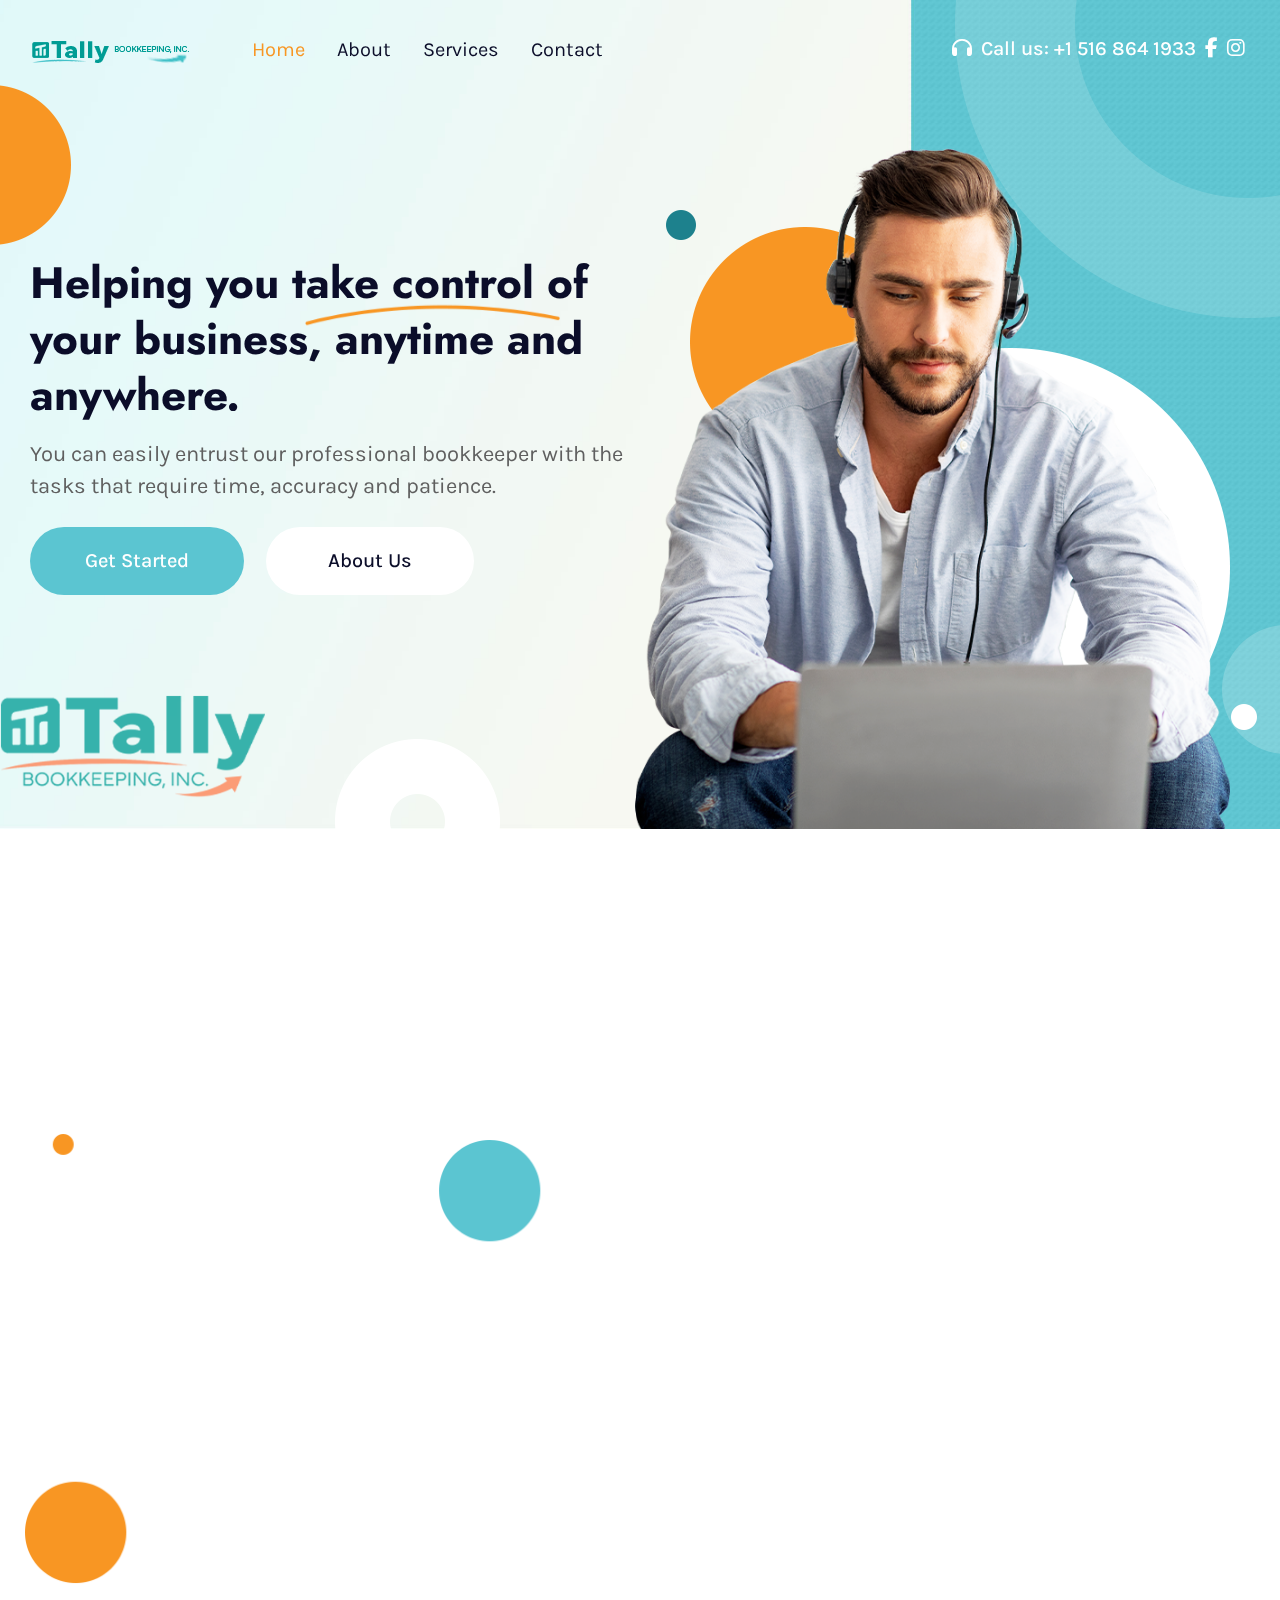
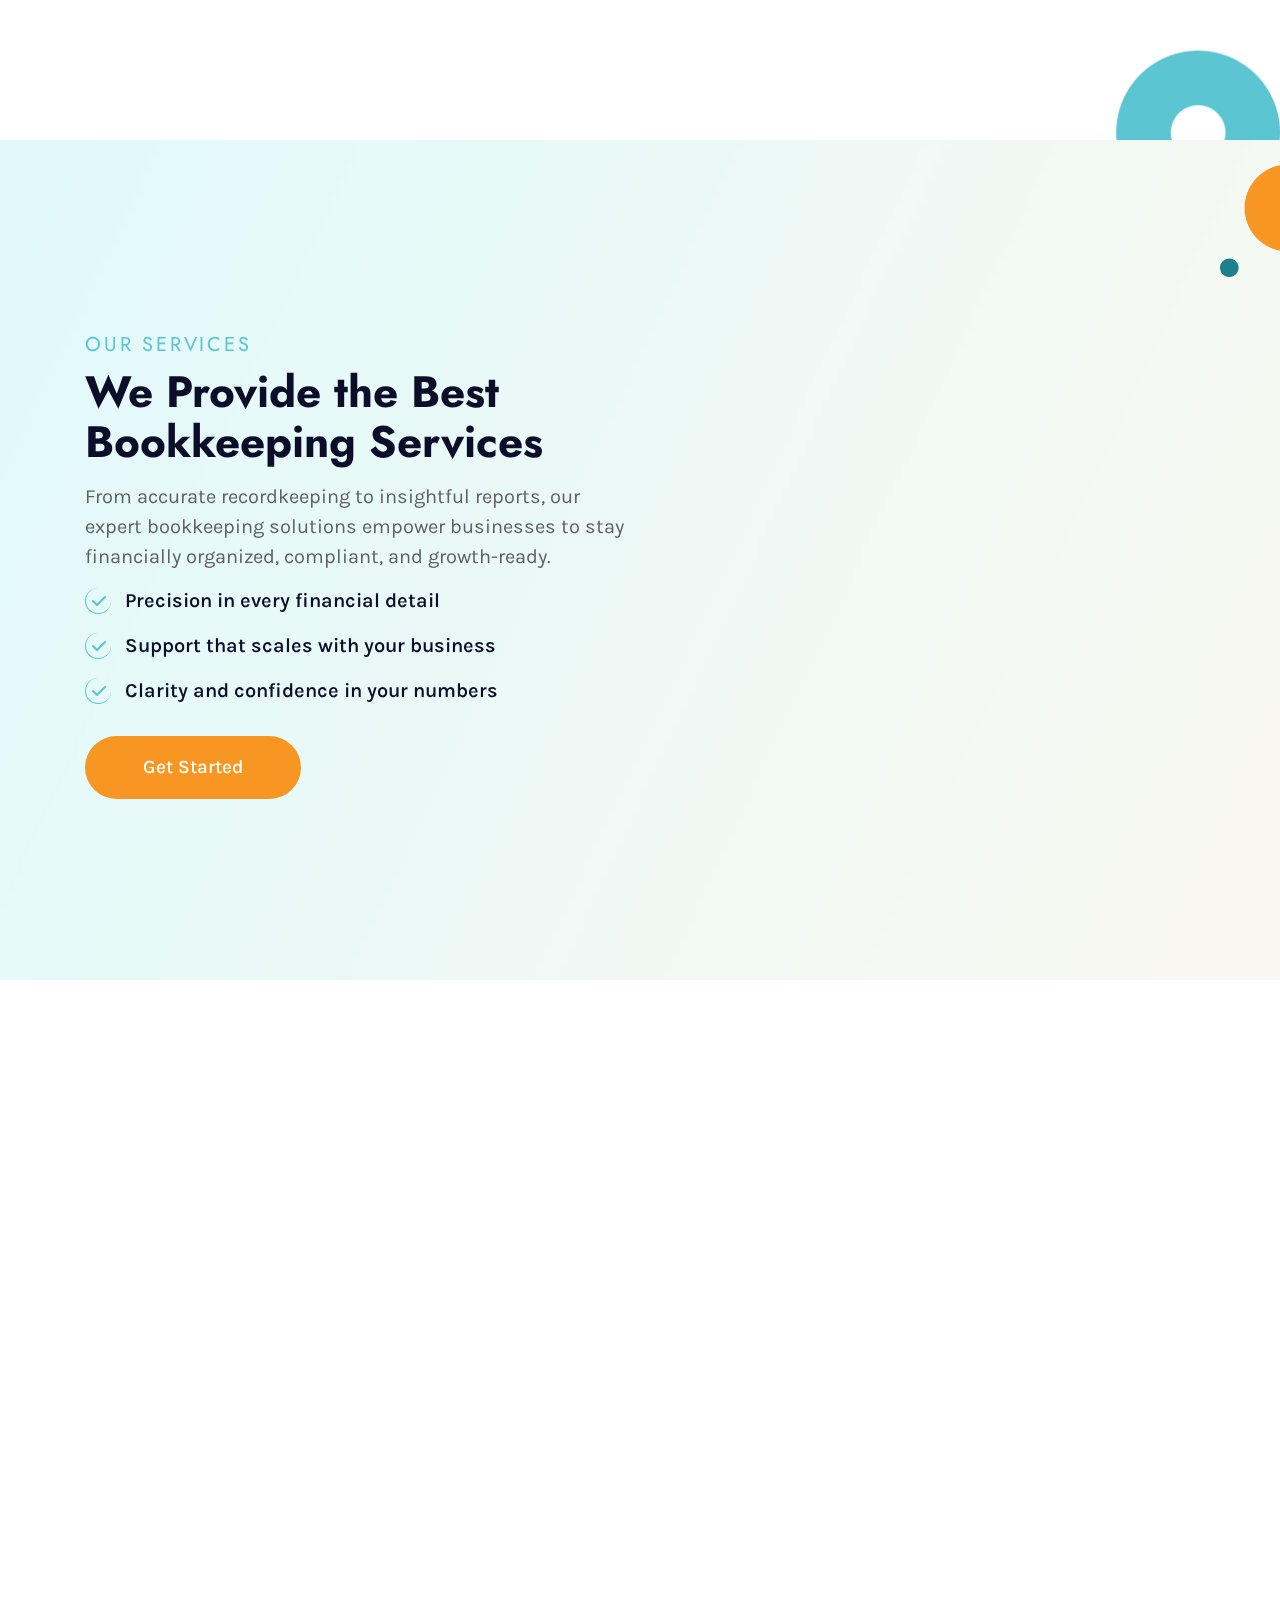
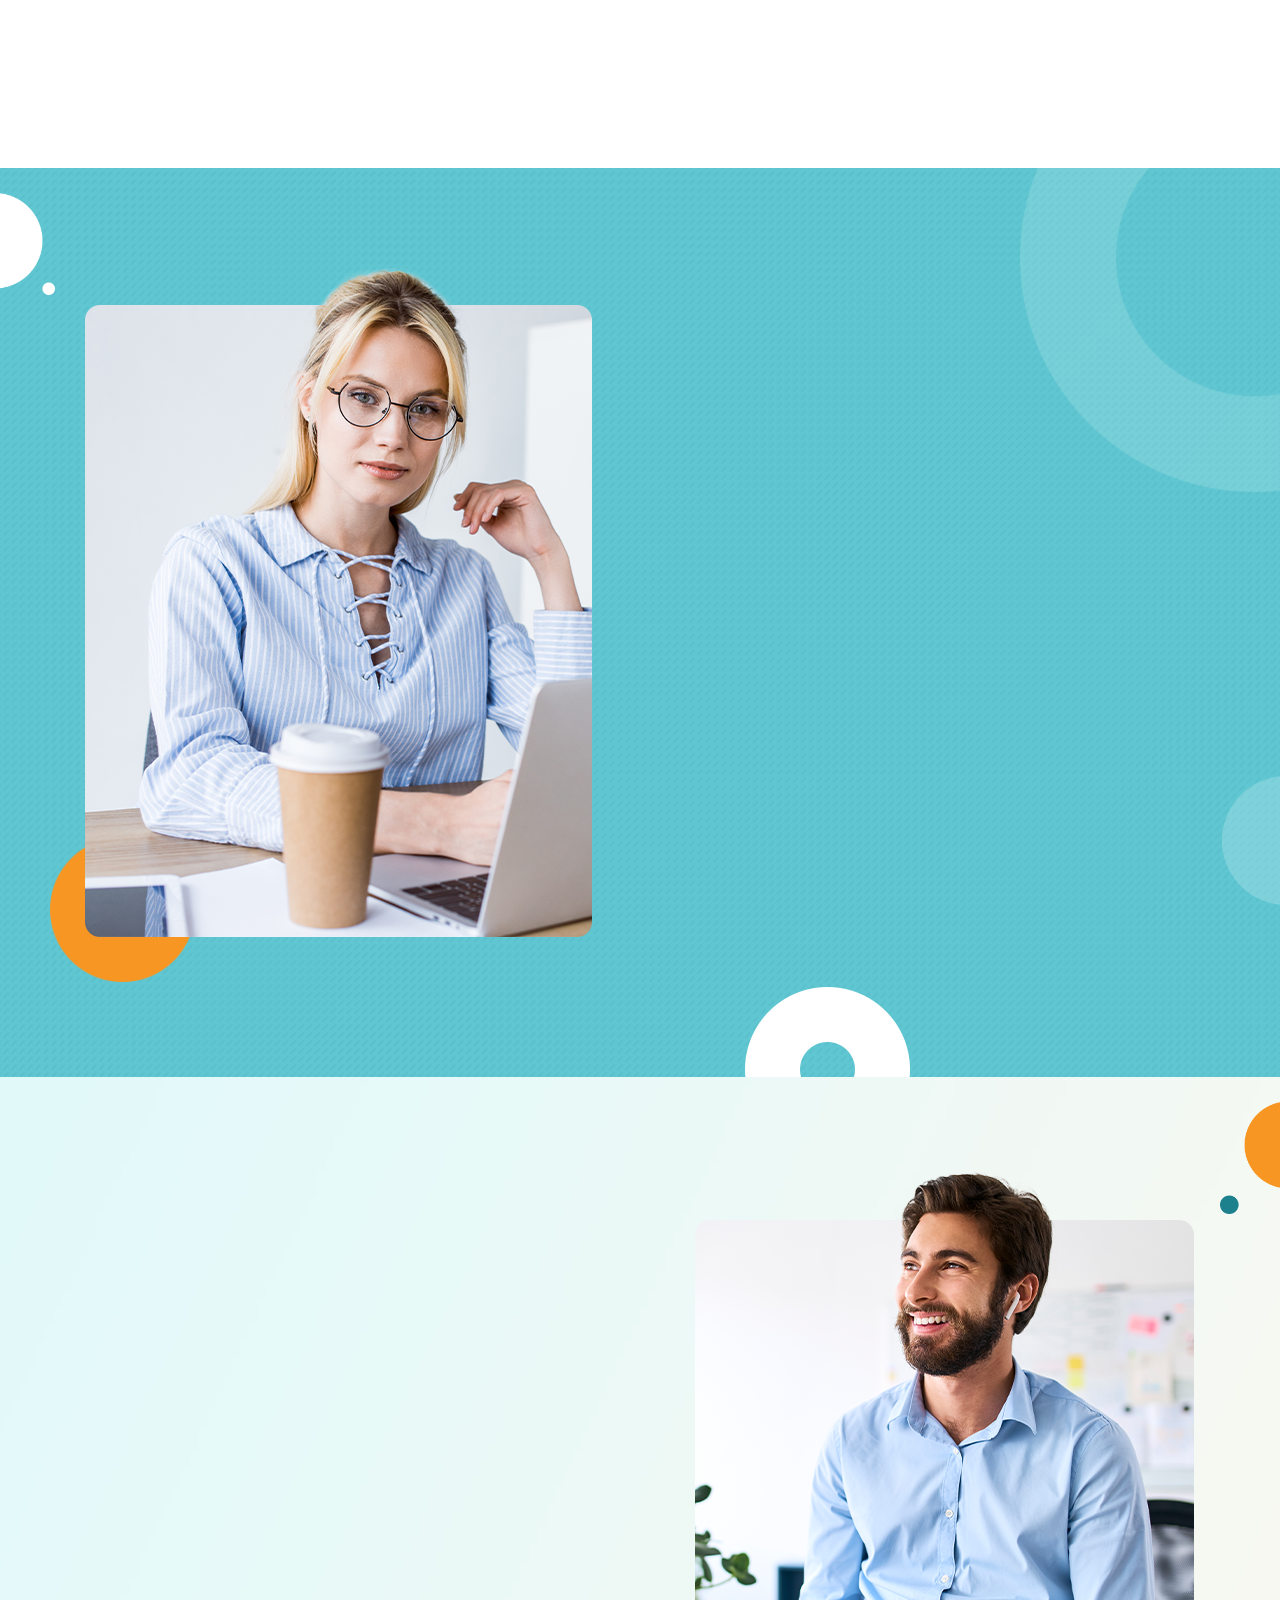
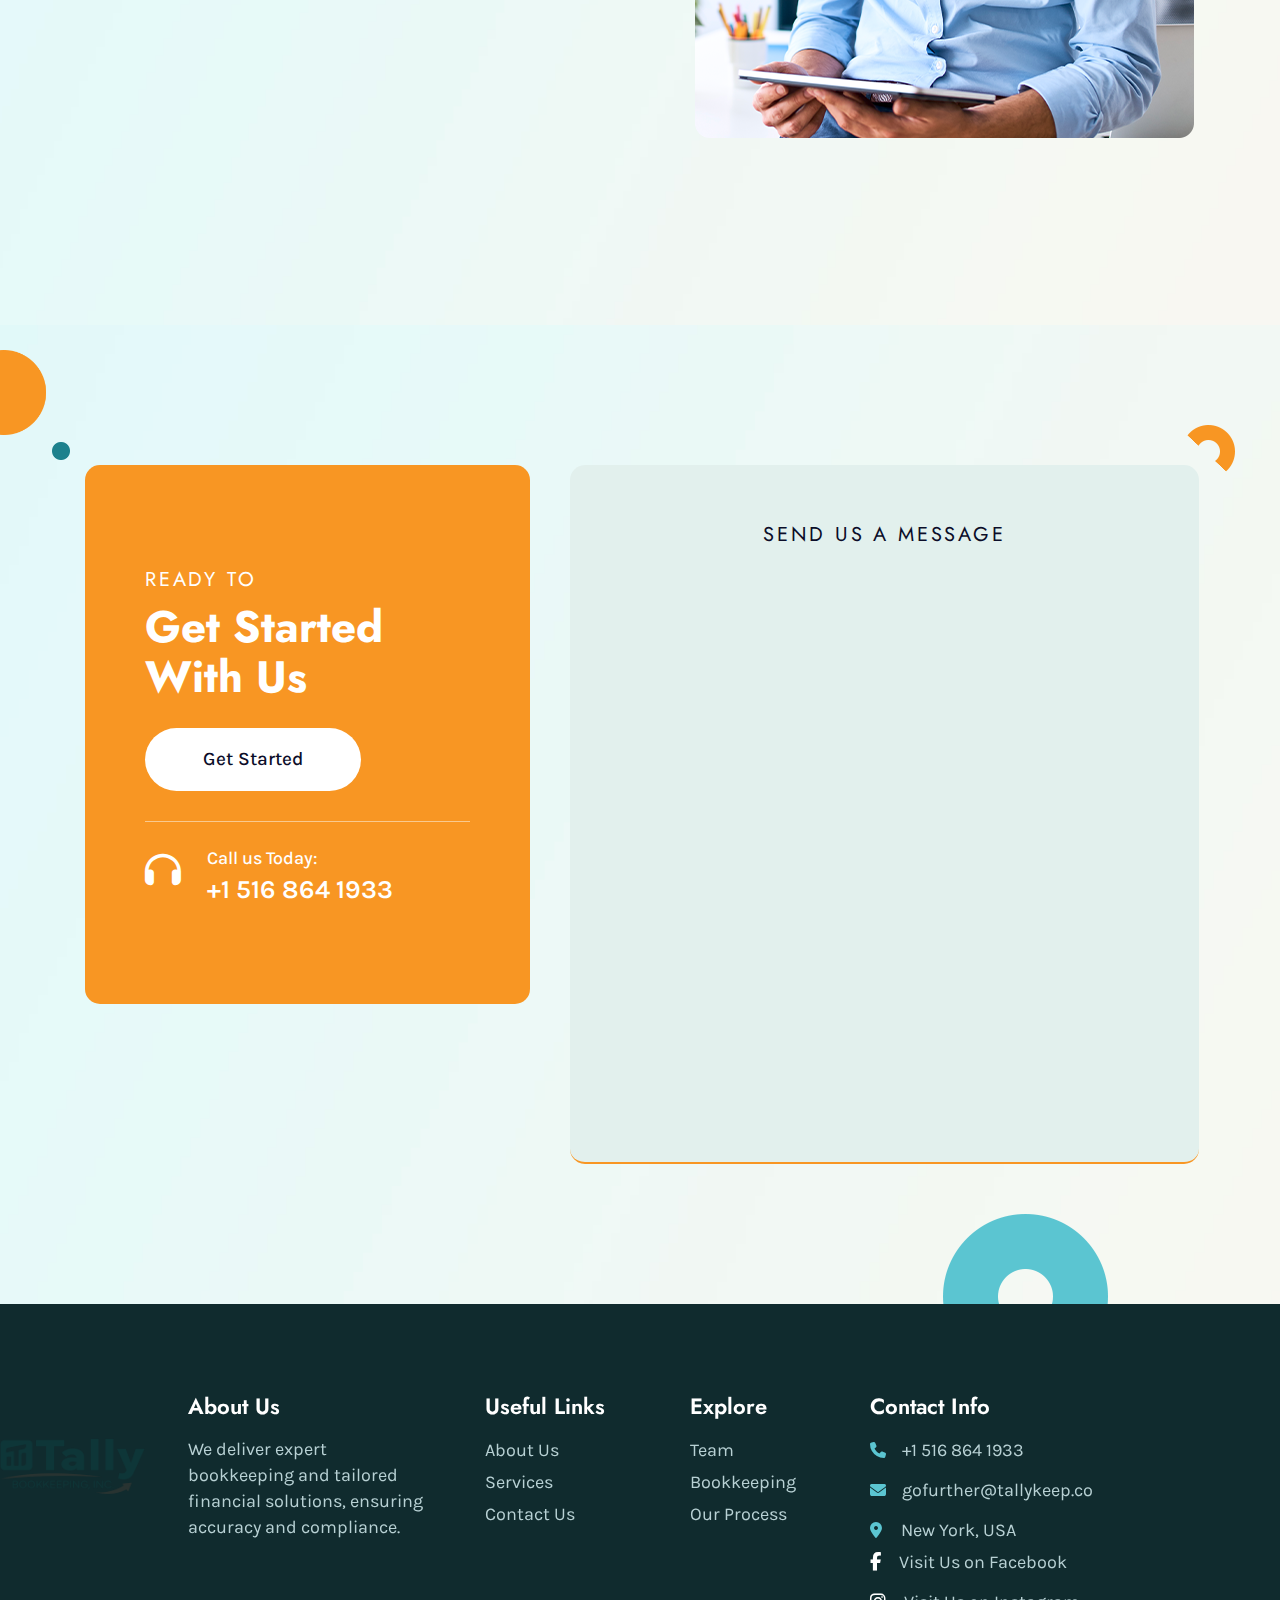
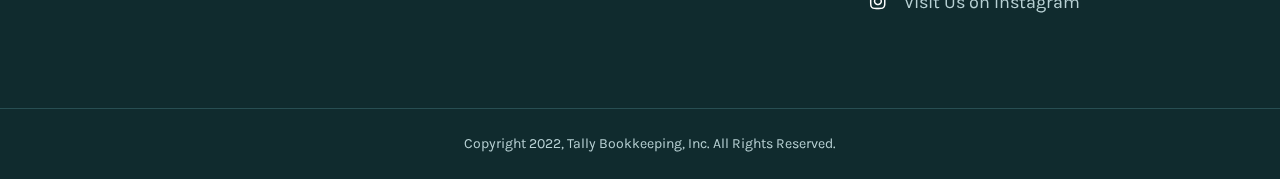
<file: index.html>
<!DOCTYPE html>
<html lang="zxx">

<head>
  <!-- Basic Meta -->
  <meta charset="UTF-8">
  <meta http-equiv="X-UA-Compatible" content="IE=edge">
  <meta name="viewport" content="width=device-width, initial-scale=1, maximum-scale=1, user-scalable=0">

  <!-- SEO -->
  <title>TallyKeep - Smart Counter & Tracker App</title>
  <meta name="description" content="TallyKeep is your powerful counter tool to track habits, goals, and progress. Simple, clean, effective.">
  <meta name="keywords" content="TallyKeep, counter app, habit tracker, goal tracking, task counter, productivity tool">

  <!-- Open Graph / Facebook -->
  <meta property="og:title" content="TallyKeep - Smart Counter & Tracker App">
  <meta property="og:description" content="Track your goals, habits, and tasks with TallyKeep – a simple, effective counter app.">
  <meta property="og:url" content="https://tallykeep.co">
  <meta property="og:type" content="website">
  <meta property="og:image" content="https://tallykeep.co/assets/images/og-preview.jpg">

  <!-- Twitter Card -->
  <meta name="twitter:card" content="summary_large_image">
  <meta name="twitter:title" content="TallyKeep - Smart Counter & Tracker App">
  <meta name="twitter:description" content="Track your goals, habits, and tasks with TallyKeep – a simple, effective counter app.">
  <meta name="twitter:image" content="https://tallykeep.co/assets/images/og-preview.jpg">

  <!-- Robots -->
  <meta name="robots" content="index, follow">

  <!-- Favicons -->
  <link rel="apple-touch-icon" sizes="180x180" href="./assets/images/favicon/apple-icon-180x180.png">
  <link rel="icon" type="image/png" sizes="32x32" href="./assets/images/favicon/favicon-32x32.png">
  <link rel="icon" type="image/png" sizes="16x16" href="./assets/images/favicon/favicon-16x16.png">
  <link rel="manifest" href="./assets/images/favicon/manifest.json">
  <meta name="theme-color" content="#ffffff">

  <!-- Canonical URL -->
  <link rel="canonical" href="https://tallykeep.co/">

  <!-- Stylesheets -->
  <link href="assets/bootstrap/bootstrap.min.css" rel="stylesheet">
  <link href="https://cdnjs.cloudflare.com/ajax/libs/font-awesome/6.1.1/css/all.min.css" rel="stylesheet">
  <link href="assets/css/style.css" rel="stylesheet">
  <link href="assets/css/mediaqueries.css" rel="stylesheet">
  <link href="assets/css/owl.carousel.min.css" rel="stylesheet">
  <link href="assets/css/owl.theme.default.min.css" rel="stylesheet">
  <link href="https://unpkg.com/aos@2.3.1/dist/aos.css" rel="stylesheet">
  <link rel="stylesheet" href="assets/css/cookie.css">

  <!-- Preload fonts/images (Optional for performance) -->
  <!-- <link rel="preload" href="/fonts/your-font.woff2" as="font" type="font/woff2" crossorigin> -->
</head>


<body>
<div class="banner-section-outer">
    <header>
        <div class="main_header">
            <div class="container-fluid">
                <nav class="navbar navbar-expand-lg navbar-light p-0">
                    <a class="navbar-brand" href="./index.html"><figure class="mb-0"><img src="./assets/images/instant_logo.png" alt="" class="img-fluid"></figure></a>
                    <button class="navbar-toggler collapsed" type="button" data-toggle="collapse" data-target="#navbarSupportedContent" aria-controls="navbarSupportedContent" aria-expanded="false" aria-label="Toggle navigation">
                    <span class="navbar-toggler-icon"></span>
                    <span class="navbar-toggler-icon"></span>
                    <span class="navbar-toggler-icon"></span>
                    </button>
                    <div class="collapse navbar-collapse" id="navbarSupportedContent">
                        <ul class="navbar-nav">
                            <li class="nav-item active">
                                <a class="nav-link" href="./index.html">Home</a>
                            </li>
                            <li class="nav-item">
                                <a class="nav-link" href="./about.html">About</a>
                            </li>
                            <li class="nav-item">
                                <a class="nav-link" href="./services.html">Services</a>
                            </li>
                            <li class="nav-item">
                                <a class="nav-link" href="./contact.html">Contact</a>
                            </li>
                        </ul>
                        <div class="last_list ml-auto">
                            <a href="#"><i class="fa-solid fa-headphones"></i></a>
                            <a class="text-decoration-none last_list_atag" href="tel: +15168641933">Call us: +1 516 864 1933</a>
                            <a href="https://www.facebook.com/tallykeep/"><i class="fa-brands fa-facebook-f"></i></a>
                            <a href="https://www.instagram.com/tallykeep/"><i class="fa-brands fa-instagram"></i></a>
                        </div>
                    </div>
                </nav>
            </div>
        </div>
    </header>
<!-- BANNER SECTION -->
    <section class="banner-section">
        <div class="container-fluid">
            <div class="row">
                <div class="col-lg-6 col-md-6 col-sm-12 col-xs-12 text-md-left text-center">
                    <div class="banner-section-content">
                        <h1 data-aos="fade-up">Helping you take control of your business, anytime and anywhere.</h1>
                        <p data-aos="fade-right">You can easily entrust our professional bookkeeper with the tasks that require time, accuracy and patience.</p>
                        <div class="btn_wrapper" data-aos="fade-up">
                            <a class="text-decoration-none getstarted_btn" href="https://outlook.office365.com/owa/calendar/TalkwithTallyBookkeepingInc@tallykeep.co/bookings/">Get Started</a>
                            <a class="text-decoration-none aboutus_btn" href="./about.html">About Us</a>
                        </div>
                        <figure class="banner_yellow_line mb-0">
                            <img src="./assets/images/banner_yellow_line.png" alt="" class="img-fluid">
                        </figure>
                    </div>
                </div>
                <div class="col-lg-6 col-md-6 col-sm-12 col-xs-12">
                    <div class="banner-section-image">
                        <figure class="mb-0">
                            <img src="./assets/images/banner_right_image.png" alt="" class="img-fluid">
                        </figure> 
                    </div>
                    <figure class="banner_yellow_green_icon mb-0">
                        <img src="./assets/images/banner_yellow_green_icon.png" alt="" class="img-fluid">
                    </figure>
                    <figure class="banner_white_circle_icon mb-0">
                        <img src="./assets/images/banner_white_circles_icons.png" alt="" class="img-fluid">
                    </figure>
                </div>
            </div>
            <figure class="banner_yellow_icon mb-0">
                <img src="./assets/images/banner_left_icon.png" alt="" class="img-fluid">
            </figure>
            <figure class="banner_va_icon mb-0">
                <img src="./assets/images/banner_vs_icon.png" alt="" class="img-fluid">
            </figure>
            <figure class="banner_bottom_white_icon mb-0">
                <img src="./assets/images/banner_bottom_white_icon.png" alt="" class="img-fluid">
            </figure>
            <figure class="banner_right_top_icon mb-0">
                <img src="./assets/images/banner_right_top_transparent_icon.png" alt="" class="img-fluid">
            </figure>
            <figure class="banner_right_bottom_icon mb-0">
                <img src="./assets/images/banner_right_bottom_icon.png" alt="" class="img-fluid">
            </figure>
        </div>
    </section>
</div>
<!-- ABOUT US SECTION -->
<section class="aboutus_section">
    <div class="container">
        <div class="row" data-aos="fade-up">
            <div class="col-lg-6 col-md-6 col-sm-12 col-xs-12">
                <div class="images_wrapper">
                    <figure class="mb-0">
                        <img src="./assets/images/aboutus_img_1.jpg" alt="" class="img-fluid img_one">
                    </figure>
                    <figure class="mb-0">
                        <img src="./assets/images/aboutus_img_2.jpg" alt="" class="img-fluid img_two">
                    </figure>
                    <figure class="mb-0">
                        <img src="./assets/images/aboutus_img_3.jpg" alt="" class="img-fluid img_three">
                    </figure>
                </div>
            </div>
            <div class="col-lg-6 col-md-6 col-sm-12 col-xs-12">
                <div class="aboutus_content">
                    <h6>ABOUT US</h6>
                    <h2>Our Business is to Making Your life Easier & Comfortable</h2>
                    <p>powered by expert bookkeeping and tailored financial support.</p>
                    <h3 class="mb-0">01. How can we help your business?</h3>
                    <p class="pp">We manage your day‑to‑day financial tasks, transaction tracking, bank reconciliation, invoicing, and reporting, so you can focus on growing your business.</p>
                    <h3 class="mb-0">02. Why become our partner?</h3>
                    <p class="pp margin_bottom">By partnering with us, you gain accuracy, real-time visibility, scalable support, and professional grade bookkeeping, all delivered seamlessly and efficiently.</p>
                    <div class="btn_wrapper"> 
                        <a class="text-decoration-none readmore_btn" href="./about.html">Read More</a>
                    </div>
                </div>
            </div>
        </div>
        <figure class="aboutus_shape mb-0">
            <img src="./assets/images/aboutus_shape.png" alt="" class="img-fluid">
        </figure>
    </div>
</section>
<!-- OUR SERVICES SECTION -->
<section class="services_section">
    <div class="container">
        <div class="row">
            <div class="col-lg-6 col-md-6 col-sm-12 col-xs-12">
                <div class="services_content">
                    <h6>OUR SERVICES</h6>
                    <h2>We Provide the Best Bookkeeping Services</h2>
                    <p>From accurate recordkeeping to insightful reports, our expert bookkeeping solutions empower businesses to stay financially organized, compliant, and growth-ready.</p>
                    <ul class="list-unstyled">
                        <li>
                            <i class="fa fa-check" aria-hidden="true"></i>Precision in every financial detail
                        </li>
                        <li>
                            <i class="fa fa-check" aria-hidden="true"></i>Support that scales with your business
                        </li>
                        <li>
                            <i class="fa fa-check" aria-hidden="true"></i>Clarity and confidence in your numbers
                        </li>
                    </ul>
                    <div class="btn_wrapper"> 
                        <a class="text-decoration-none get_started_btn" href="https://outlook.office365.com/owa/calendar/TalkwithTallyBookkeepingInc@tallykeep.co/bookings/">Get Started</a>
                    </div>
                </div>
            </div>
            <div class="col-lg-6 col-md-6 col-sm-12 col-xs-12">
                <div class="row" data-aos="fade-up">
                    <div class="col-lg-6 col-md-6 col-sm-6 col-xs-12">
                        <div class="services_box_wrapper">
                            <figure>
                                <img src="./assets/images/services_img_1.png" alt="" class="img-fluid">
                            </figure>
                            <h5>Bookkeeping</h5>
                            <a href="./services.html">
                                <i class="fa-solid fa-arrow-right"></i>
                            </a>
                        </div>
                    </div>
                    <div class="col-lg-6 col-md-6 col-sm-6 col-xs-12">
                        <div class="services_box_wrapper">
                            <figure>
                                <img src="./assets/images/services_img_2.png" alt="" class="img-fluid">
                            </figure>
                            <h5>Accounts Management</h5>
                            <a href="./services.html">
                                <i class="fa-solid fa-arrow-right"></i>
                            </a>
                        </div>
                    </div>    
                </div>
                <div class="row" data-aos="fade-up">
                    <div class="col-lg-6 col-md-6 col-sm-6 col-xs-12">
                        <div class="services_box_wrapper">
                            <figure>
                                <img src="./assets/images/services_img_3.png" alt="" class="img-fluid">
                            </figure>
                            <h5>Financial Reporting</h5>
                            <a href="./services.html">
                                <i class="fa-solid fa-arrow-right"></i>
                            </a>
                        </div>
                    </div>
                    <div class="col-lg-6 col-md-6 col-sm-6 col-xs-12">
                        <div class="services_box_wrapper">
                            <figure>
                                <img src="./assets/images/services_img_4.png" alt="" class="img-fluid">
                            </figure>
                            <h5>Tax & Compliance Support</h5>
                            <a href="./services.html">
                                <i class="fa-solid fa-arrow-right"></i>
                            </a>
                        </div>
                    </div>      
                </div>
            </div>
        </div>
        <figure class="services_left_icon mb-0">
            <img src="./assets/images/home_services_left_icon.png" alt="" class="img-fluid">
        </figure>
        <figure class="services_right_icon mb-0">
            <img src="./assets/images/home_services_right_icon.png" alt="" class="img-fluid">
        </figure>
    </div>
</section>
<!-- OUR PROCESS SECTION -->
<section class="our_process_section" id="process">
    <div class="container">
        <div class="row" data-aos="fade-up">
            <div class="col-lg-12 col-md-12 col-sm-12 col-xs-12">
                <div class="our_process-content">
                    <h6>OUR PROCESS</h6>
                    <h2>How Our Bookkeeping Services Work</h2>
                    <p>Our comprehensive bookkeeping solutions simplify your workload and free up valuable time for you to focus on growing your business.</p>
                </div>
            </div>
        </div>
        <div class="row" data-aos="fade-up">
            <div class="col-lg-4 col-md-4 col-sm-6 col-xs-12">
                <div class="our_process_box_content">
                    <span class="process_box_heading">Initial Consultation</span>
                    <span class="process_box_number">01</span>
                    <p class="process_box_paragraph">We start by understanding your business's financial requirements and needs to tailor our bookkeeping services accordingly.</p>
                </div>
            </div>
            <div class="col-lg-4 col-md-4 col-sm-6 col-xs-12">
                <div class="our_process_box_content">
                    <span class="process_box_heading">Financial Task Assignment</span>
                    <span class="process_box_number">02</span>
                    <p class="process_box_paragraph">Once we have a clear financial plan, tasks are assigned to our skilled team members based on their expertise and your financial preferences.</p>
                </div>
            </div>
            <div class="col-lg-4 col-md-4 col-sm-6 col-xs-12">
                <div class="our_process_box_content mb-0">
                    <span class="process_box_heading launch_track_padding">Ongoing Support</span>
                    <span class="process_box_number">03</span>
                    <p class="process_box_paragraph">We offer ongoing bookkeeping support and updates for seamless financial clarity and accurate results.</p>
                </div>
            </div>
        </div>
        <figure class="our_process_shape mb-0">
            <img src="./assets/images/process_background.png" alt="" class="img-fluid" data-aos="fade-up">
        </figure>
    </div>
</section>
<!-- VIRTUAL EMPLOYEE SECTION -->
<section class="virtual_employee-section" id="virtual_employee">
    <div class="container">
        <div class="row">
            <div class="col-lg-6 col-md-6 col-sm-12 col-xs-12">
                <div class="virtual_employee_image">
                    <figure class="mb-0">
                        <img src="./assets/images/virtual_employee_image.png" alt="" class="img-fluid">
                    </figure>
                </div>
                <figure class="virtual_employee_yellow_icon mb-0">
                    <img src="./assets/images/virtual_employee_yellow_icon.png" alt="" class="img-fluid">
                </figure>
            </div>
            <div class="col-lg-6 col-md-6 col-sm-12 col-xs-12" data-aos="fade-right">
                <div class="virtual_employee_content">
                    <h6>PROFESSIONAL BOOKKEEPERS</h6>
                    <h2>Find The Ultimate Bookkeeper for Your Business</h2>
                    <p>Let us take care of the details, so you can focus on what truly matters — growing your business.</p>
                    <div class="btn_wrapper">
                        <a class="text-decoration-none get_started_btn" href="https://outlook.office365.com/owa/calendar/TalkwithTallyBookkeepingInc@tallykeep.co/bookings/">Get Started</a>
                    </div>
                </div>
            </div>
        </div>
        <figure class="virtual_employee_left_icon mb-0">
            <img src="./assets/images/virtual_employee_left_icon.png" alt="" class="img-fluid">
        </figure>
        <figure class="virtual_employee_right_top_icon mb-0">
            <img src="./assets/images/virtual_employee_right_top_icon.png" alt="" class="img-fluid">
        </figure>
        <figure class="virtual_employee_right_bottom_icon mb-0">
            <img src="./assets/images/virtual_employee_right_bottom_icon.png" alt="" class="img-fluid">
        </figure>
        <figure class="virtual_employee_bottom_icon mb-0">
            <img src="./assets/images/virtual_employee_bottom_icon.png" alt="" class="img-fluid">
        </figure>
    </div>
</section>
<!-- WHY CHOOSE US SECTION -->
<section class="choose_us-section">
    <div class="container">
        <div class="row">
            <div class="col-lg-6 col-md-6 col-sm-12 col-xs-12" data-aos="fade-right">
                <div class="choose_us_content">
                    <h6>WHY CHOOSE US</h6>
                    <h2>How Instant Our Team Can Help You to Grow Your Business</h2>
                    <p>Our team delivers precise, reliable bookkeeping solutions designed to streamline your financial operations and support informed decision-making as your business scales.</p>
                </div>
                <div class="box_wrapper">
                    <div class="box mb-0">
                        <h2 class="counter">7</h2>
                        <p class="sub_p mb-0">Happy Clients</p>
                    </div>
                    <div class="box mb-0">
                        <h2 class="counter">18</h2>
                        <p class="sub_p mb-0">Projects Done</p>
                    </div>
                    <div class="box mb-0 mr-0">
                        <h2 class="counter">100%</h2>
                        <p class="sub_p mb-0">Rating</p>
                    </div>
                </div>
                <figure class="choose_us_yellow_icon mb-0">
                    <img src="./assets/images/choose_us_yellow_icon.png" alt="" class="img-fluid">
                </figure>
            </div>
            <div class="col-lg-6 col-md-6 col-sm-12 col-xs-12">
                <div class="choose_us_image">
                    <figure class="mb-0">
                        <img src="./assets/images/choose_us_image.png" alt="" class="img-fluid">
                    </figure>
                </div>
            </div>
        </div>
        <figure class="choose_us_left_icon mb-0">
            <img src="./assets/images/home_services_left_icon.png" alt="" class="img-fluid">
        </figure>
        <figure class="choose_us_right_icon mb-0">
            <img src="./assets/images/home_services_right_icon.png" alt="" class="img-fluid">
        </figure>
    </div>
</section>

<!-- SEND MESSAGE SECTION -->
<section class="send_message_section">
    <div class="container">
        <div class="row">
            <!-- Left Content Column -->
            <div class="col-lg-5 col-md-5 col-sm-12 col-xs-12">
                <div class="send_message_box_content">
                    <h6>READY TO</h6>
                    <h2>Get Started With Us</h2>
                    <div class="btn_wrapper">
                        <a class="text-decoration-none get_started_btn" href="https://outlook.office365.com/owa/calendar/TalkwithTallyBookkeepingInc@tallykeep.co/bookings/">Get Started</a>
                    </div>
                    <i class="fa-solid fa-headphones"></i>
                    <span class="call_us d-block">Call us Today:</span>
                    <span class="phone_num">+1 516 864 1933</span>
                </div>
            </div>

            <!-- Right Form Embed Column -->
            <div class="col-lg-7 col-md-7 col-sm-12 col-xs-12">
                <div class="send_message_form_box_content">
                    <h6>SEND US A MESSAGE</h6>
                    <div class="form-group mb-0">
                        <iframe 
                            src="https://forms.cloud.microsoft/Pages/ResponsePage.aspx?id=9jzIGu3-OECkBLXA16layg5wLGlvPu5Ik_zoNHnCEQdUREhOODFNTzFXQ0ZHOURUWDVDRVBCRzhBWC4u&embed=true"
                            width="100%" 
                            height="520px" 
                            frameborder="0" 
                            style="border: none; border-radius: 15px;" 
                            allowfullscreen 
                            webkitallowfullscreen 
                            mozallowfullscreen 
                            msallowfullscreen>
                        </iframe>
                    </div>
                </div>
                <figure class="send_message_yellow_icon mb-0">
                    <img src="./assets/images/send_message_yellow_icon.png" alt="" class="img-fluid">
                </figure>
            </div>
        </div>

        <!-- Background Decorative Icons -->
        <figure class="send_message_left_icon mb-0">
            <img src="./assets/images/send_message_left_icon.png" alt="" class="img-fluid">
        </figure>
        <figure class="send_message_right_icon mb-0">
            <img src="./assets/images/send_message_right_icon.png" alt="" class="img-fluid">
        </figure>
        <figure class="send_message_bottom_icon mb-0">
            <img src="./assets/images/send_message_bottom_icon.png" alt="" class="img-fluid">
        </figure>
    </div>
</section>
<!-- FOOTER SECTION -->
<section class="footer-section">
    <div class="container">
        <div class="middle-portion">
            <div class="row">
                <div class="col-lg-1 col-md-1 col-sm-12 col-xs-12 d-lg-block d-none"></div>
                <div class="col-lg-3 col-md-4 col-sm-6 col-xs-12">
                    <div class="about_col">
                        <h4>About Us</h4>
                        <ul class="list-unstyled">
                            <li>
                                <p class="pp">We deliver expert bookkeeping and tailored financial solutions, ensuring accuracy and compliance.</p>
                            </li>
                        </ul>
                    </div>
                </div>
                <div class="col-lg-2 col-md-4 col-sm-3 col-xs-12 d-md-block d-none">
                    <div class="links_col">
                        <h4>Useful Links</h4>
                        <ul class="list-unstyled">
                            <li>
                                <a href="./about.html">About Us</a>
                            </li>
                            <li>
                                <a href="./services.html">Services</a>
                            </li>
                            <li>
                                <a href="./contact.html">Contact Us</a>
                            </li>
                        </ul>
                    </div>
                </div>
                <div class="col-lg-2 col-md-6 col-sm-6 col-xs-12 d-lg-block d-none">
                    <div class="explore_col">
                        <h4>Explore</h4>
                        <ul class="list-unstyled">
                            <li>
                                <a href="./about.html#team_members">Team</a>
                            </li>
                            <li>
                                <a href="./index.html#virtual_employee">Bookkeeping</a>
                            </li>
                            <li>
                                <a href="./index.html#process">Our Process</a>
                            </li>
                        </ul>
                    </div>
                </div>
                <div class="col-lg-4 col-md-4 col-sm-6 col-xs-12">
                    <div class="contact_col">
                        <h4>Contact Info</h4>
                        <ul class="list-unstyled">
                            <li>
                                <i class="fa-solid fa-phone"></i>
                                <a href="tel:+61383766284" class="text-decoration-none">+1 516 864 1933</a>
                            </li>
                            <li>
                                <i class="fa-sharp fa-solid fa-envelope"></i>
                                <a href="mailto:Info@instantva.om" class="text-decoration-none">gofurther@tallykeep.co</a>
                            </li>
                            <li class="mb-0">
                                <i class="fa-solid fa-location-dot location"></i>
                                <a class="text-decoration-none">New York, USA</a>
                            </li>
                             <li class="icons"><a href="https://www.facebook.com/tallykeep"><i class="fa-brands fa-facebook-f" aria-hidden="true"></i></a><a class="text-decoration-none">Visit Us on Facebook</a></li>
                             <li class="icons"><a href="https://www.instagram.com/tallykeep/"><i class="fa-brands fa-instagram" aria-hidden="true"></i></a><a class="text-decoration-none">Visit Us on Instagram</a></li>
                            </ul>
                        
                    </div>
                </div>
            </div>
        </div>
    </div>
    <div class="bottom-portion">
        <div class="copyright col-xl-12"> 
            <p>Copyright 2022, Tally Bookkeeping, Inc. All Rights Reserved.</p>
        </div>
    </div>
    <div class="footer_logo">
        <figure class="mb-0"><img src="./assets/images/footer_logo.png" alt="" class="img-fluid"></figure>
    </div>
</section>

<!-- Cookie Consent Overlay -->
<div class="cookie-overlay" id="cookieOverlay">
  <div class="cookie-card">
    <p class="cookie-text">
      We use cookies to enhance your experience. By continuing to visit this site, you agree to our use of cookies.
    </p>
    <button class="cookie-btn" id="cookieAcceptBtn">Accept</button>
  </div>
</div>
  
<!-- Latest compiled JavaScript -->
<script src="assets/js/cookie.js"></script>
<script src="assets/js/jquery-3.6.0.min.js"></script>
<script src="assets/js/popper.min.js"></script>
<script src="assets/js/bootstrap.min.js"></script>
<script src="assets/js/custom.js"></script>
<script src="https://unpkg.com/aos@2.3.1/dist/aos.js"></script>
<script src="assets/js/owl.carousel.js"></script>
<script src="assets/js/carousel.js"></script>
<script src="assets/js/counter.js"></script>
<script src="assets/js/animation.js"></script>
</body>
</html>
</file>
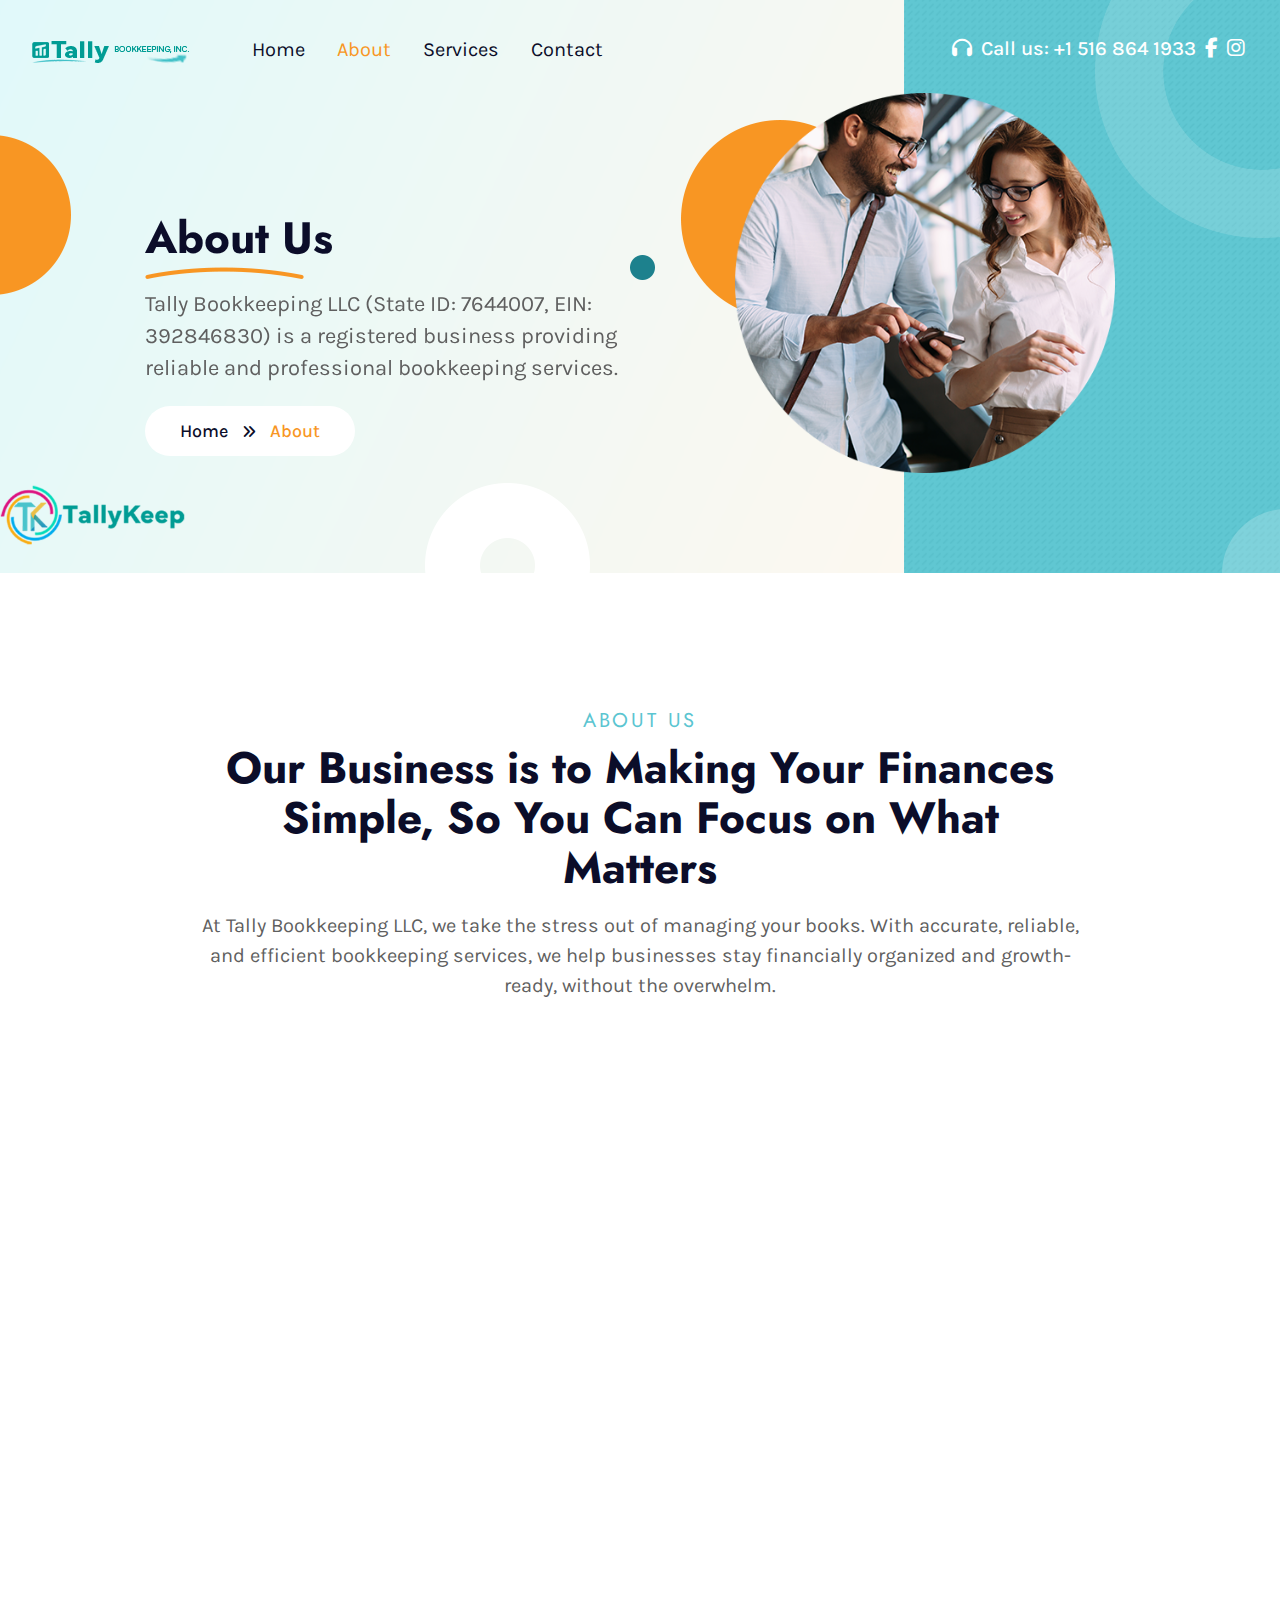
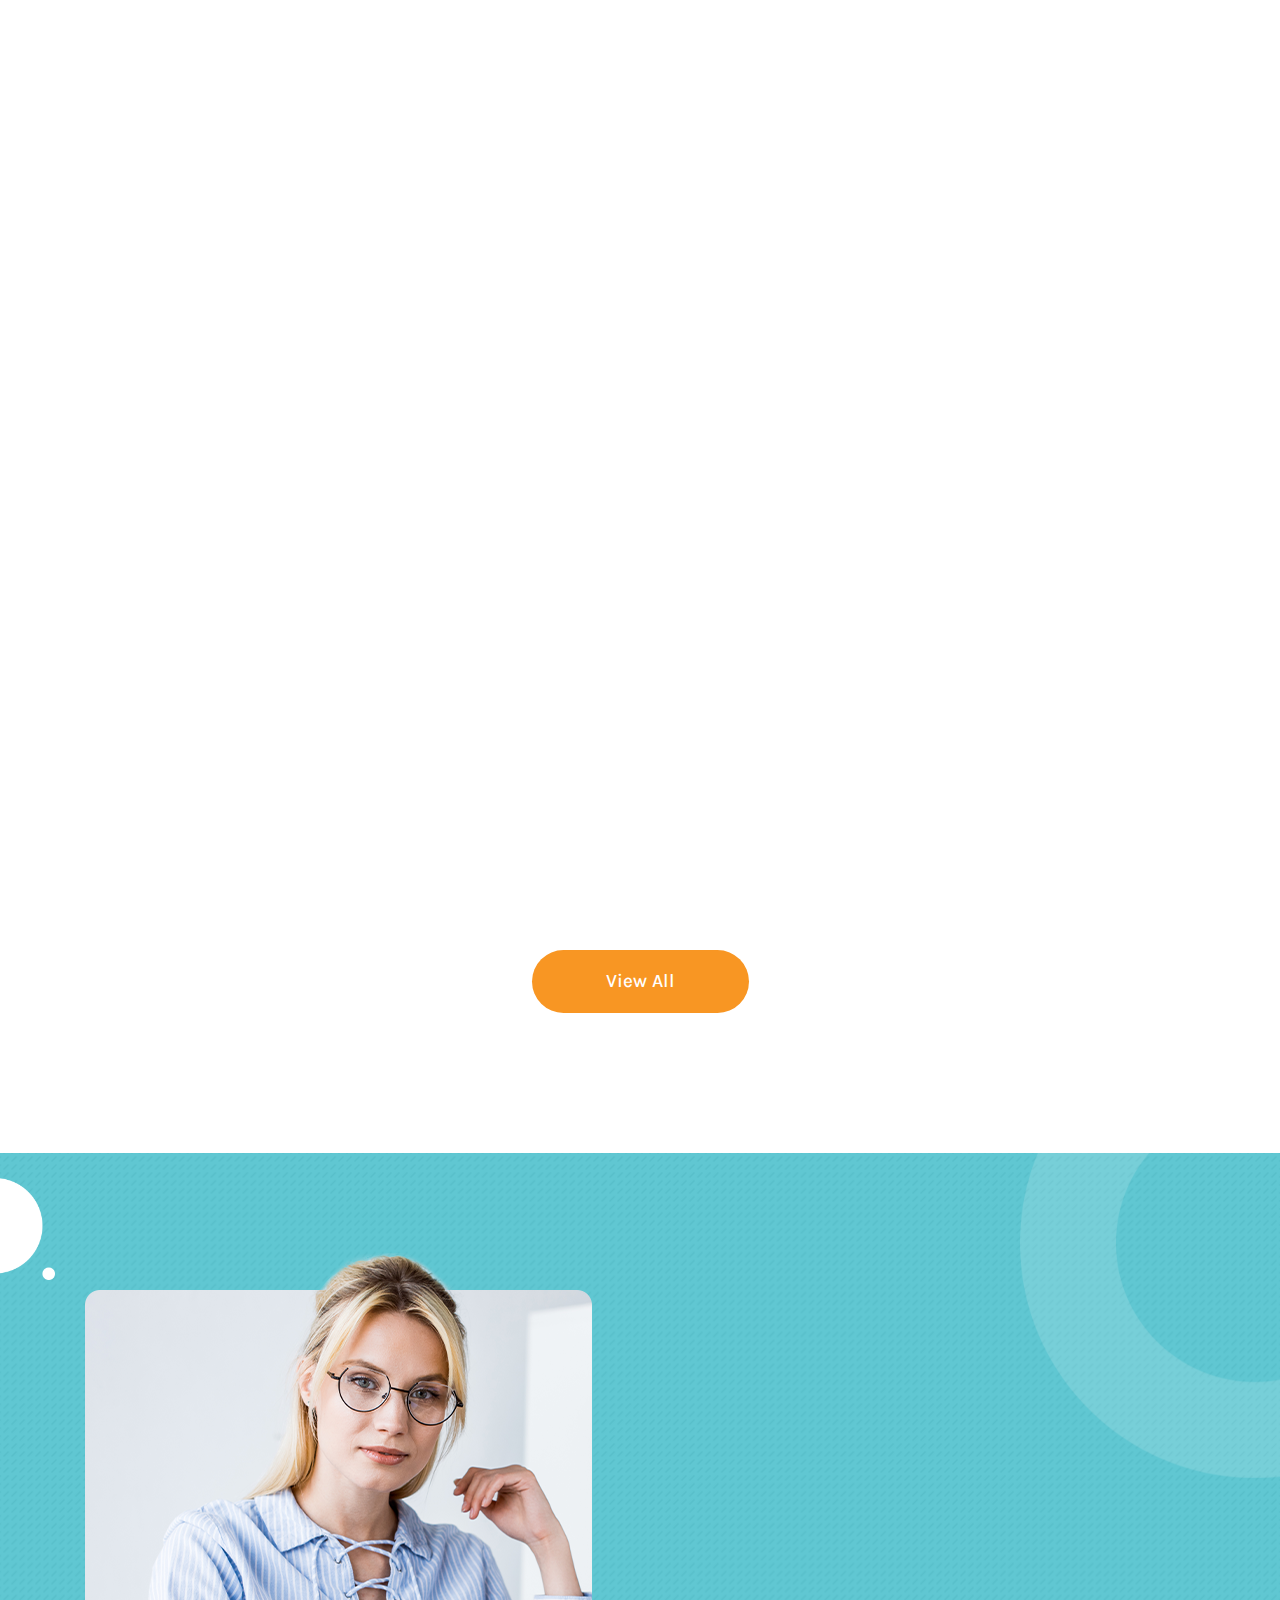
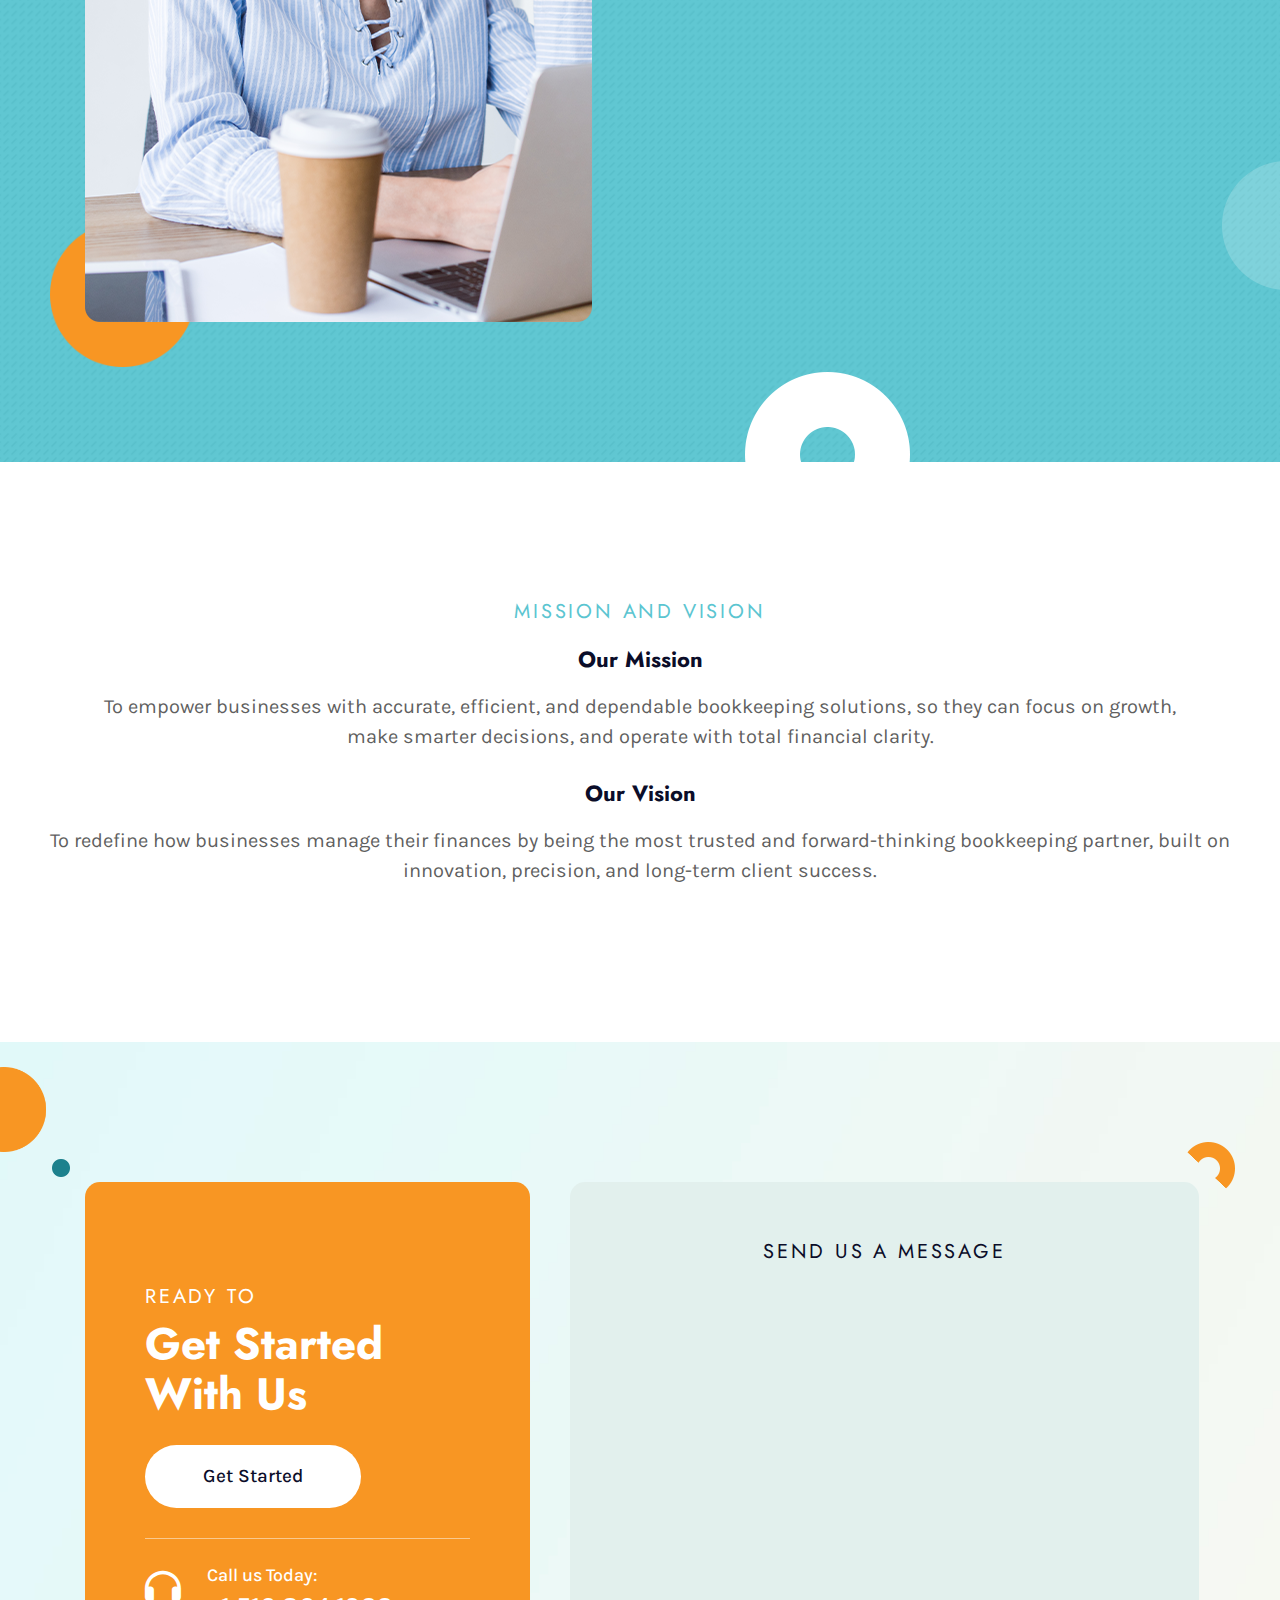
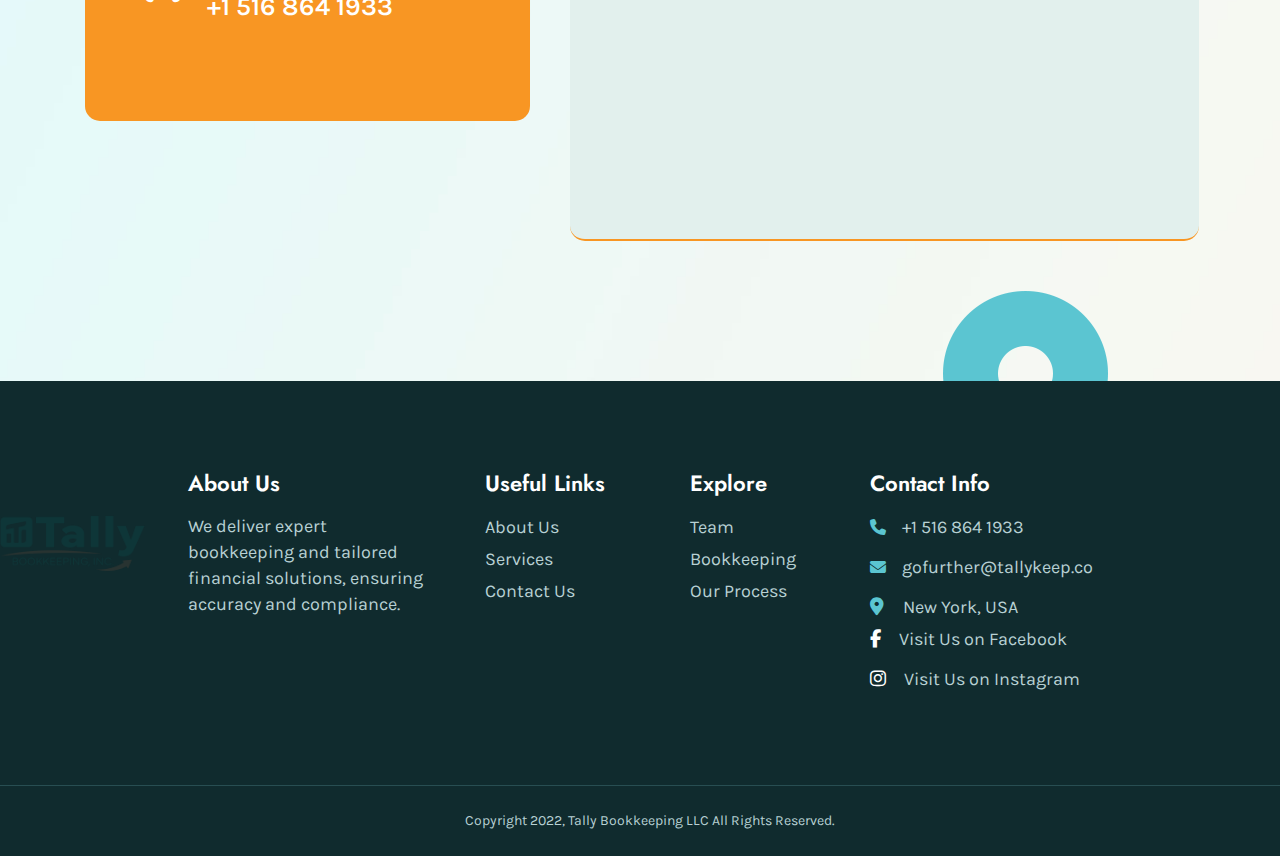
<file: about.html>
<!DOCTYPE html>
<html lang="zxx">

<head>
     <!-- Basic Meta -->
    <meta charset="UTF-8">
    <meta http-equiv="X-UA-Compatible" content="IE=edge">
    <meta name="viewport" content="width=device-width, initial-scale=1, maximum-scale=1, user-scalable=0">

    <!-- SEO -->
    <title>TallyKeep - Your Bookkeeping Partner</title>
    <meta name="description" content="TallyKeep provides professional bookkeeping services to help you manage finances, track expenses, and stay on top of your business performance. Accurate, reliable, and tailored for your needs.">
    <meta name="keywords" content="TallyKeep, bookkeeping services, small business accounting, financial tracking, expense management, ledger management, bookkeeping solutions">

    <!-- Open Graph / Facebook -->
    <meta property="og:title" content="TallyKeep - Your Bookkeeping Partner">
    <meta property="og:description" content="Track your goals, habits, and tasks with TallyKeep – a simple, effective counter app.TallyKeep provides professional bookkeeping services to help you manage finances, track expenses, and stay on top of your business performance. Accurate, reliable, and tailored for your needs.">
    <meta property="og:url" content="https://tallykeep.co">
    <meta property="og:type" content="website">
    <meta property="og:image" content="https://tallykeep.co/assets/images/og-preview.jpg">
    <meta name="facebook-domain-verification" content="858bch7vswil02aiwyyjjb8z07vb5h" />

    <!-- Twitter Card -->
    <meta name="twitter:card" content="summary_large_image">
    <meta name="twitter:title" content="TallyKeep - Your Bookkeeping Partner">
    <meta name="twitter:description" content="TallyKeep provides professional bookkeeping services to help you manage finances, track expenses, and stay on top of your business performance. Accurate, reliable, and tailored for your needs.">
    <meta name="twitter:image" content="https://tallykeep.co/assets/images/og-preview.jpg">

    <!-- Robots -->
    <meta name="robots" content="index, follow">
    
    <!-- /SEO Ultimate -->
    <meta name="viewport" content="width=device-width, initial-scale=1, maximum-scale=1, user-scalable=0">
    <meta charset="utf-8">
    <link rel="apple-touch-icon" sizes="57x57" href="./assets/images/favicon/apple-icon-57x57.png">
    <link rel="apple-touch-icon" sizes="60x60" href="./assets/images/favicon/apple-icon-60x60.png">
    <link rel="apple-touch-icon" sizes="72x72" href="./assets/images/favicon/apple-icon-72x72.png">
    <link rel="apple-touch-icon" sizes="76x76" href="./assets/images/favicon/apple-icon-76x76.png">
    <link rel="apple-touch-icon" sizes="114x114" href="./assets/images/favicon/apple-icon-114x114.png">
    <link rel="apple-touch-icon" sizes="120x120" href="./assets/images/favicon/apple-icon-120x120.png">
    <link rel="apple-touch-icon" sizes="144x144" href="./assets/images/favicon/apple-icon-144x144.png">
    <link rel="apple-touch-icon" sizes="152x152" href="./assets/images/favicon/apple-icon-152x152.png">
    <link rel="apple-touch-icon" sizes="180x180" href="./assets/images/favicon/apple-icon-180x180.png">
    <link rel="icon" type="image/png" sizes="192x192"  href="./assets/images/favicon/android-icon-192x192.png">
    <link rel="icon" type="image/png" sizes="32x32" href="./assets/images/favicon/favicon-32x32.png">
    <link rel="icon" type="image/png" sizes="96x96" href="./assets/images/favicon/favicon-96x96.png">
    <link rel="icon" type="image/png" sizes="16x16" href="./assets/images/favicon/favicon-16x16.png">
    <link rel="manifest" href="./assets/images/favicon/manifest.json">
    <meta name="msapplication-TileColor" content="#ffffff">
    <meta name="msapplication-TileImage" content="/ms-icon-144x144.png">
    <meta name="theme-color" content="#ffffff">
    <!-- Latest compiled and minified CSS -->
    <link href="assets/bootstrap/bootstrap.min.css" rel="stylesheet">
    <link rel="stylesheet" href="./assets/js/bootstrap.min.js">
    <!-- Font Awesome link -->
    <link rel="stylesheet" href="https://cdnjs.cloudflare.com/ajax/libs/font-awesome/6.1.1/css/all.min.css">
    <!-- StyleSheet link CSS -->
    <link href="assets/css/style.css" rel="stylesheet" type="text/css">
    <link href="assets/css/mediaqueries.css" rel="stylesheet" type="text/css">
    <link href="assets/css/owl.carousel.min.css" rel="stylesheet" type="text/css">
    <link href="assets/css/owl.theme.default.min.css" rel="stylesheet" type="text/css">
    <link href="https://unpkg.com/aos@2.3.1/dist/aos.css" rel="stylesheet">
</head>

<body>
<div class="sub-banner-section">
    <header>
        <div class="main_header">
            <div class="container-fluid">
                <nav class="navbar navbar-expand-lg navbar-light p-0">
                    <a class="navbar-brand" href="./index.html"><figure class="mb-0"><img src="./assets/images/instant_logo.png" alt="" class="img-fluid"></figure></a>
                    <button class="navbar-toggler collapsed" type="button" data-toggle="collapse" data-target="#navbarSupportedContent" aria-controls="navbarSupportedContent" aria-expanded="false" aria-label="Toggle navigation">
                    <span class="navbar-toggler-icon"></span>
                    <span class="navbar-toggler-icon"></span>
                    <span class="navbar-toggler-icon"></span>
                    </button>
                    <div class="collapse navbar-collapse" id="navbarSupportedContent">
                        <ul class="navbar-nav">
                            <li class="nav-item">
                                <a class="nav-link" href="./index.html">Home</a>
                            </li>
                            <li class="nav-item active">
                                <a class="nav-link" href="./about.html">About</a>
                            </li>
                            <li class="nav-item">
                                <a class="nav-link" href="./services.html">Services</a>
                            </li>
                            <li class="nav-item">
                                <a class="nav-link" href="./contact.html">Contact</a>
                            </li>
                        </ul>
                        <div class="last_list ml-auto">
                            <a href="#"><i class="fa-solid fa-headphones"></i></a>
                            <a class="text-decoration-none last_list_atag" href="tel: +15168641933">Call us: +1 516 864 1933</a>
                            <a href="https://www.facebook.com/tallykeep/"><i class="fa-brands fa-facebook-f"></i></a>
                            <a href="https://www.instagram.com/tallykeep/"><i class="fa-brands fa-instagram"></i></a>
                        </div>
                    </div>
                </nav>
            </div>
        </div>
    </header>
<!-- SUB BANNER SECTION -->
    <section class="banner-section">
        <div class="container-fluid">
            <div class="row">
                <div class="col-lg-6 col-md-6 col-sm-12 col-xs-12 text-md-left text-center">
                    <div class="banner-section-content">
                        <h1 data-aos="fade-up">About Us</h1>
                        <p data-aos="fade-right">Tally Bookkeeping LLC (State ID: 7644007, EIN: 392846830) is a registered business providing reliable and professional bookkeeping services.</p>
                        <div class="btn_wrapper">
                            <span>Home </span><i class="fa-solid fa-angles-right" aria-hidden="true"></i><span class="sub_span"> About</span>
                        </div>
                        <figure class="about_us_yellow_line mb-0">
                            <img src="./assets/images/sub_banner_aboutus_yellow_line.png" alt="" class="img-fluid">
                        </figure>
                    </div>
                </div>
                <div class="col-lg-6 col-md-6 col-sm-12 col-xs-12">
                    <div class="banner-section-image">
                        <figure class="mb-0">
                            <img src="./assets/images/about_banner_right_image.png" alt="" class="img-fluid">
                        </figure> 
                    </div>
                    <figure class="sub-banner_yellow_green_icon mb-0">
                        <img src="./assets/images/sub_banner_yellow_green_icon.png" alt="" class="img-fluid">
                    </figure>
                </div>
            </div>
            <figure class="sub-banner_yellow_icon mb-0">
                <img src="./assets/images/sub_banner_yellow_icon.png" alt="" class="img-fluid">
            </figure>
            <figure class="sub-banner_va_icon mb-0">
                <img src="./assets/images/sub_banner_va_icon.png" alt="" class="img-fluid">
            </figure>
            <figure class="sub-banner_bottom_white_icon mb-0">
                <img src="./assets/images/sub_banner_bottom_white_icon.png" alt="" class="img-fluid">
            </figure>
            <figure class="sub-banner_right_top_icon mb-0">
                <img src="./assets/images/sub_banner_right_top_transparent_icon.png" alt="" class="img-fluid">
            </figure>
            <figure class="sub-banner_right_bottom_icon mb-0">
                <img src="./assets/images/sub_banner_right_bottom_icon.png" alt="" class="img-fluid">
            </figure>
        </div>
    </section>
</div>
<!-- ABOUT US SECTION -->
<section class="about_section">
    <div class="container">
        <div class="row">
            <div class="col-lg-12 col-md-12 col-sm-12 col-xs-12">
                <div class="about-content">
                    <h6>ABOUT US</h6>
                    <h2>Our Business is to Making Your Finances Simple, So You Can Focus on What Matters</h2>
                    <p>At Tally Bookkeeping LLC, we take the stress out of managing your books. With accurate, reliable, and efficient bookkeeping services, we help businesses stay financially organized and growth-ready, without the overwhelm.</p>
                </div>
            </div>
        </div>
        <div class="row position-relative" data-aos="fade-up">
            <div class="col-lg-6 col-md-6 col-sm-6 col-xs-12">
                <div class="about_image">
                    <figure class="mb-0"><img src="./assets/images/aboutus_section_1.jpg" alt="" class="img-fluid"></figure>
                </div>
            </div>
            <div class="about_box">
                <span class="rating counter">3</span>
                <span class="plus_sign">+</span>
                <p class="sub_p">Years Experience</p>
            </div>
            <figure class="about_shape mb-0">
                <img src="./assets/images/aboutus_section_shape.png" alt="" class="img-fluid" data-aos="fade-up">
            </figure>
            <figure class="about_circle_shape mb-0">
                <img src="./assets/images/aboutus_section_shape2.png" alt="" class="img-fluid" data-aos="fade-up">
            </figure>
            <div class="col-lg-6 col-md-6 col-sm-6 col-xs-12">
                <div class="row">
                    <div class="col-lg-12 col-md-12 col-sm-12 col-xs-12">
                        <div class="about_image">
                            <figure class="mb-0"><img src="./assets/images/aboutus_section_2.jpg" alt="" class="img-fluid"></figure>
                        </div>
                    </div>
                </div>
                <div class="row">
                    <div class="col-lg-12 col-md-12 col-sm-12 col-xs-12">
                        <div class="about_image">
                            <figure class="mb-0"><img src="./assets/images/aboutus_section_3.jpg" alt="" class="img-fluid"></figure>
                        </div>
                    </div>
                </div>
            </div>  
        </div>
    </div>
</section>
<!-- TEAM MEMBERS SECTION -->
<section class="team_member_section" id="team_members">
    <div class="container">
        <div class="row" data-aos="fade-up">
            <div class="col-lg-12 col-md-12 col-sm-12 col-xs-12">
                <div class="team_member-content">
                    <h6>TEAM MEMBERS</h6>
                    <h2>Meet the Experts Behind Tally Bookkeeping LLC</h2>
                    <p>Our team is made up of experienced professionals dedicated to delivering accurate, reliable, and efficient bookkeeping solutions. With a passion for numbers and a commitment to your success, we’re here to support your business every step of the way.</p>
                </div>
            </div>
        </div>
        <div class="row" data-aos="fade-up">
            <div class="col-lg-3 col-md-6 col-sm-6 col-12">
                <div class="team_member_image">
                    <figure class="mb-0"><img src="./assets/images/team_member_1.jpg" alt="" class="img-fluid"></figure>
                    <div class="team_member_box">
                        <h5>Mariefel Stewart</h5>
                        <p>CEO</p>
                    </div>
                </div>
            </div>
            <div class="col-lg-3 col-md-6 col-sm-6 col-12">
                <div class="team_member_image">
                    <figure class="mb-0"><img src="./assets/images/team_member_2.jpg" alt="" class="img-fluid"></figure>
                    <div class="team_member_box">
                        <h5>Maria Cristina Victoria</h5>
                        <p>Bookkeeping Lead</p>
                    </div>
                </div>
            </div>
            <div class="col-lg-3 col-md-6 col-sm-6 col-12">
                <div class="team_member_image">
                    <figure class="mb-0"><img src="./assets/images/team_member_3.jpg" alt="" class="img-fluid"></figure>
                    <div class="team_member_box">
                        <h5>Katherine Joy Estrella</h5>
                        <p>Bookkeeping Specialist</p>
                    </div>
                </div>
            </div>
            <div class="col-lg-3 col-md-6 col-sm-6 col-12">
                <div class="team_member_image">
                    <figure class="mb-0"><img src="./assets/images/team_member_4.jpg" alt="" class="img-fluid"></figure>
                    <div class="team_member_box">
                        <h5>Rodger Pascual</h5>
                        <p>Bookkeeping Specialist</p>
                    </div>
                </div>
            </div>
        </div>
        <div class="btn_wrapper">
            <a class="text-decoration-none viewall_btn" href="./about.html#team_members">View All</a>
        </div>
    </div>
</section>
<!-- VIRTUAL EMPLOYEE SECTION -->
<section class="virtual_employee-section" id="virtual_employee">
    <div class="container">
        <div class="row">
            <div class="col-lg-6 col-md-6 col-sm-12 col-xs-12">
                <div class="virtual_employee_image">
                    <figure class="mb-0">
                        <img src="./assets/images/virtual_employee_image.png" alt="" class="img-fluid">
                    </figure>
                </div>
                <figure class="virtual_employee_yellow_icon mb-0">
                    <img src="./assets/images/virtual_employee_yellow_icon.png" alt="" class="img-fluid">
                </figure>
            </div>
            <div class="col-lg-6 col-md-6 col-sm-12 col-xs-12" data-aos="fade-right">
                <div class="virtual_employee_content">
                    <h6>PROFESSIONAL BOOKKEEPERS</h6>
                    <h2>Find The Ultimate Bookkeeper for Your Business</h2>
                    <p>Let us take care of the details, so you can focus on what truly matters — growing your business.</p>
                    <div class="btn_wrapper">
                        <a class="text-decoration-none get_started_btn" href="https://outlook.office365.com/owa/calendar/TalkwithTallyBookkeepingInc@tallykeep.co/bookings/">Get Started</a>
                    </div>
                </div>
            </div>
        </div>
        <figure class="virtual_employee_left_icon mb-0">
            <img src="./assets/images/virtual_employee_left_icon.png" alt="" class="img-fluid">
        </figure>
        <figure class="virtual_employee_right_top_icon mb-0">
            <img src="./assets/images/virtual_employee_right_top_icon.png" alt="" class="img-fluid">
        </figure>
        <figure class="virtual_employee_right_bottom_icon mb-0">
            <img src="./assets/images/virtual_employee_right_bottom_icon.png" alt="" class="img-fluid">
        </figure>
        <figure class="virtual_employee_bottom_icon mb-0">
            <img src="./assets/images/virtual_employee_bottom_icon.png" alt="" class="img-fluid">
        </figure>
    </div>
</section>
<!-- TESTIMONIALS SECTION -->
<section class="testimonials-section" id="testimonial">
    <div class="container">
        <div class="row">
            <div class="col-lg-12 col-md-12 col-sm-12 col-xs-12">
                <h6>MISSION AND VISION</h6>
                <h3>Our Mission</h3>
            </div>
        </div>
        <div class="testimonial_wrapper">
            <p>To empower businesses with accurate, efficient, and dependable bookkeeping solutions,
                so they can focus on growth, make smarter decisions, and operate with total financial clarity.</p>
            </div>
            <div class="col-lg-12 col-md-12 col-sm-12 col-xs-12">
                <h3>Our Vision</h3>
            </div>
        </div>
        <div class="testimonial_wrapper">
            <p>To redefine how businesses manage their finances by being the most trusted and forward-thinking 
                bookkeeping partner, built on innovation, precision, and long-term client success.</p>
            </div>
        </div>
    </div>
</section>
<!-- SEND MESSAGE SECTION -->
<section class="send_message_section">
    <div class="container">
        <div class="row">
            <!-- Left Content Column -->
            <div class="col-lg-5 col-md-5 col-sm-12 col-xs-12">
                <div class="send_message_box_content">
                    <h6>READY TO</h6>
                    <h2>Get Started With Us</h2>
                    <div class="btn_wrapper">
                        <a class="text-decoration-none get_started_btn" href="https://outlook.office365.com/owa/calendar/GetFurtherwithTallyKeep@tallykeep.co/bookings/">Get Started</a>
                    </div>
                    <i class="fa-solid fa-headphones"></i>
                    <span class="call_us d-block">Call us Today:</span>
                    <span class="phone_num">+1 516 864 1933</span>
                </div>
            </div>

            <!-- Right Form Embed Column -->
            <div class="col-lg-7 col-md-7 col-sm-12 col-xs-12">
                <div class="send_message_form_box_content">
                    <h6>SEND US A MESSAGE</h6>
                    <div class="form-group mb-0">
                        <iframe 
                            width="640px" 
                            height="480px" 
                            src="https://forms.office.com/Pages/ResponsePage.aspx?id=hio1WnstYEyjiGdex84v60oTH1_BP19ElxbCE2n2dhhUMzdYSlIwRzAzTThaUUJIT0dNQ1pZSFc3Wi4u&embed=true" 
                            frameborder="0" 
                            marginwidth="0" 
                            marginheight="0" 
                            style="border: none; max-width:100%; max-height:100vh" 
                            allowfullscreen 
                            webkitallowfullscreen 
                            mozallowfullscreen 
                            msallowfullscreen>
                        </iframe>
                    </div>
                </div>
                <figure class="send_message_yellow_icon mb-0">
                    <img src="./assets/images/send_message_yellow_icon.png" alt="" class="img-fluid">
                </figure>
            </div>
        </div>

        <!-- Background Decorative Icons -->
        <figure class="send_message_left_icon mb-0">
            <img src="./assets/images/send_message_left_icon.png" alt="" class="img-fluid">
        </figure>
        <figure class="send_message_right_icon mb-0">
            <img src="./assets/images/send_message_right_icon.png" alt="" class="img-fluid">
        </figure>
        <figure class="send_message_bottom_icon mb-0">
            <img src="./assets/images/send_message_bottom_icon.png" alt="" class="img-fluid">
        </figure>
    </div>
</section>
<!-- FOOTER SECTION -->
<section class="footer-section">
    <div class="container">
        <div class="middle-portion">
            <div class="row">
                <div class="col-lg-1 col-md-1 col-sm-12 col-xs-12 d-lg-block d-none"></div>
                <div class="col-lg-3 col-md-4 col-sm-6 col-xs-12">
                    <div class="about_col">
                        <h4>About Us</h4>
                        <ul class="list-unstyled">
                            <li>
                                <p class="pp">We deliver expert bookkeeping and tailored financial solutions, ensuring accuracy and compliance.</p>
                            </li>
                        </ul>
                    </div>
                </div>
                <div class="col-lg-2 col-md-4 col-sm-3 col-xs-12 d-md-block d-none">
                    <div class="links_col">
                        <h4>Useful Links</h4>
                        <ul class="list-unstyled">
                            <li>
                                <a href="./about.html">About Us</a>
                            </li>
                            <li>
                                <a href="./services.html">Services</a>
                            </li>
                            <li>
                                <a href="./contact.html">Contact Us</a>
                            </li>
                        </ul>
                    </div>
                </div>
                <div class="col-lg-2 col-md-6 col-sm-6 col-xs-12 d-lg-block d-none">
                    <div class="explore_col">
                        <h4>Explore</h4>
                        <ul class="list-unstyled">
                            <li>
                                <a href="./about.html#team_members">Team</a>
                            </li>
                            <li>
                                <a href="./index.html#virtual_employee">Bookkeeping</a>
                            </li>
                            <li>
                                <a href="./index.html#process">Our Process</a>
                            </li>
                        </ul>
                    </div>
                </div>
                <div class="col-lg-4 col-md-4 col-sm-6 col-xs-12">
                    <div class="contact_col">
                        <h4>Contact Info</h4>
                        <ul class="list-unstyled">
                            <li>
                                <i class="fa-solid fa-phone"></i>
                                <a href="tel:+61383766284" class="text-decoration-none">+1 516 864 1933</a>
                            </li>
                            <li>
                                <i class="fa-sharp fa-solid fa-envelope"></i>
                                <a href="mailto:Info@instantva.om" class="text-decoration-none">gofurther@tallykeep.co
                            <li class="mb-0">
                                <i class="fa-solid fa-location-dot location"></i>
                                <a class="text-decoration-none">New York, USA</a>
                            </li>
                             <li class="icons"><a href="https://www.facebook.com/tallykeep"><i class="fa-brands fa-facebook-f" aria-hidden="true"></i></a><a class="text-decoration-none">Visit Us on Facebook</a></li>
                             <li class="icons"><a href="https://www.instagram.com/tallykeep/"><i class="fa-brands fa-instagram" aria-hidden="true"></i></a><a class="text-decoration-none">Visit Us on Instagram</a></li>
                            </ul>
                        
                    </div>
                </div>
            </div>
        </div>
    </div>
    <div class="bottom-portion">
        <div class="copyright col-xl-12"> 
            <p>Copyright 2022, Tally Bookkeeping LLC All Rights Reserved.</p>
        </div>
    </div>
    <div class="footer_logo">
        <figure class="mb-0"><img src="./assets/images/footer_logo.png" alt="" class="img-fluid"></figure>
    </div>
</section>
<!-- Latest compiled JavaScript -->
<script src="assets/js/jquery-3.6.0.min.js"></script>
<script src="assets/js/popper.min.js"></script>
<script src="assets/js/bootstrap.min.js"></script>
<script src="assets/js/custom.js"></script>
<script src="https://unpkg.com/aos@2.3.1/dist/aos.js"></script>
<script src="assets/js/owl.carousel.js"></script>
<script src="assets/js/carousel.js"></script>
<script src="assets/js/counter.js"></script>
<script src="assets/js/animation.js"></script>
</body>
</html>
</file>
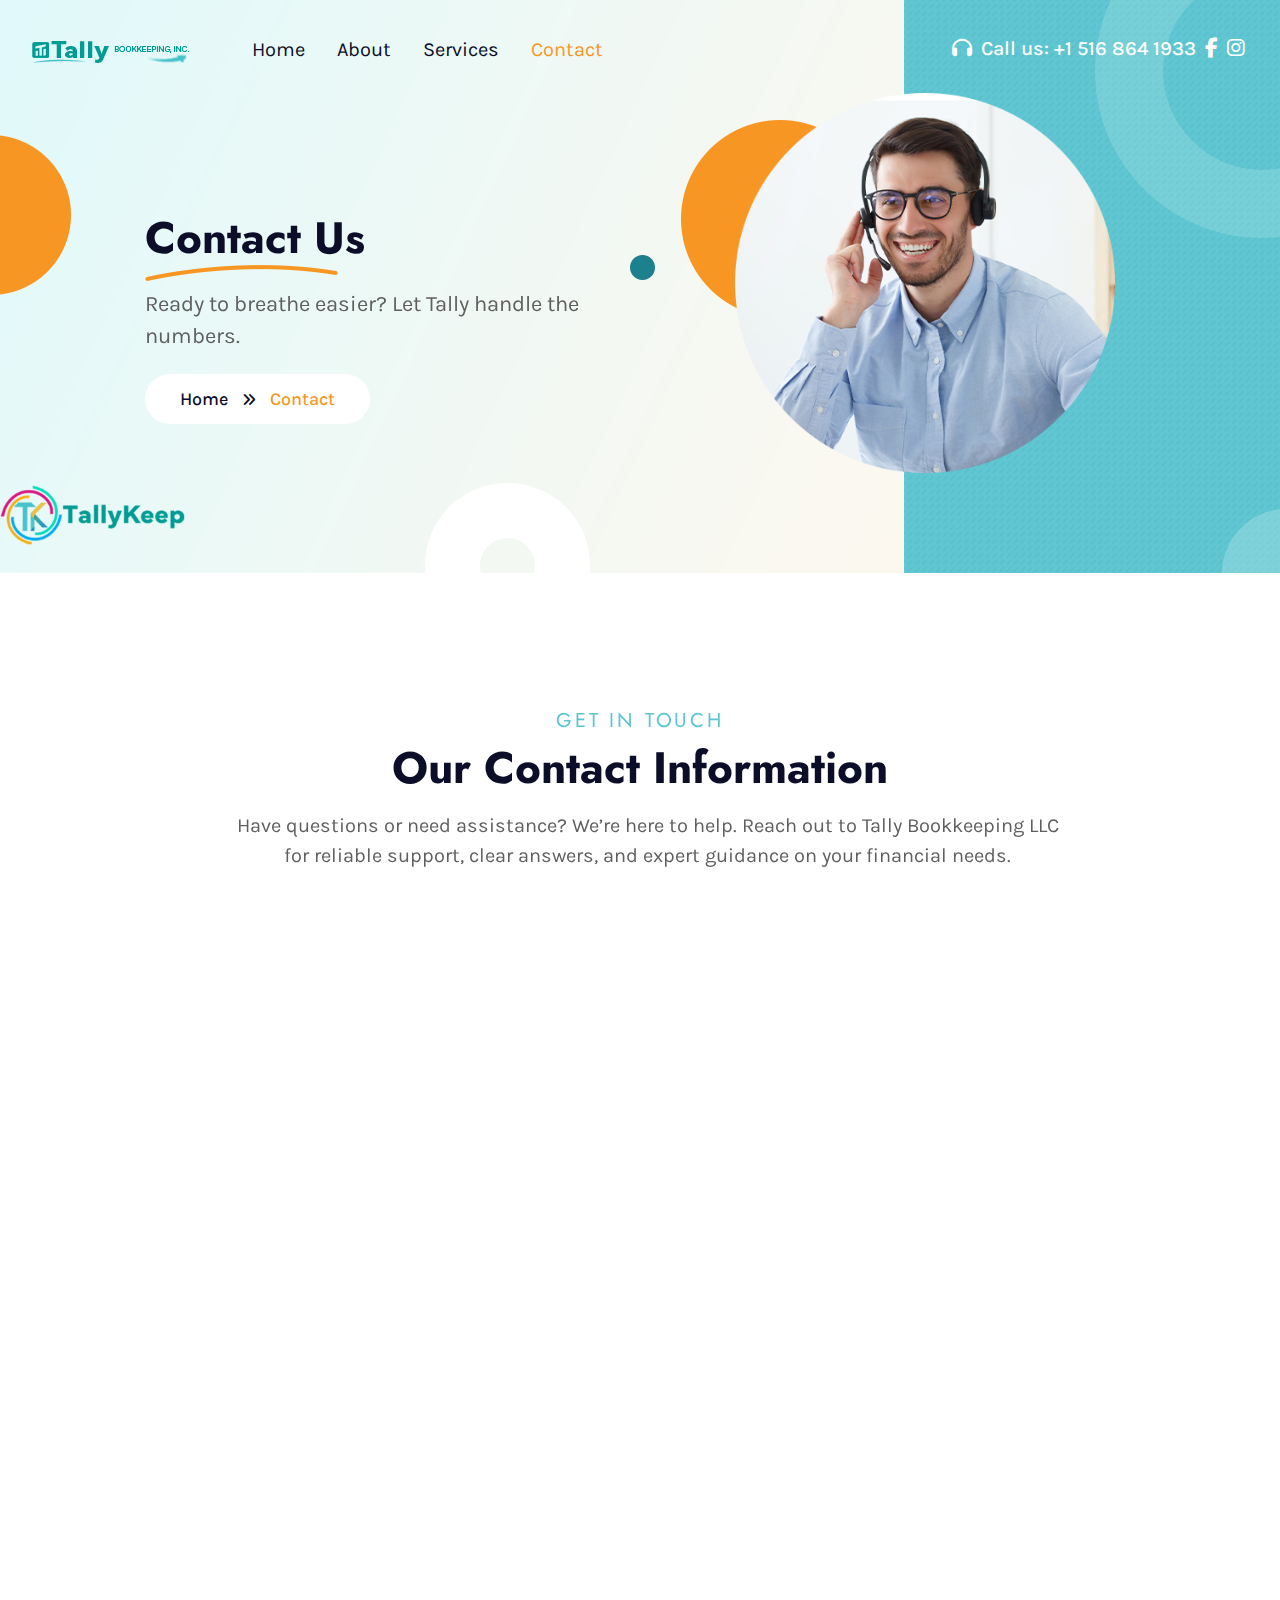
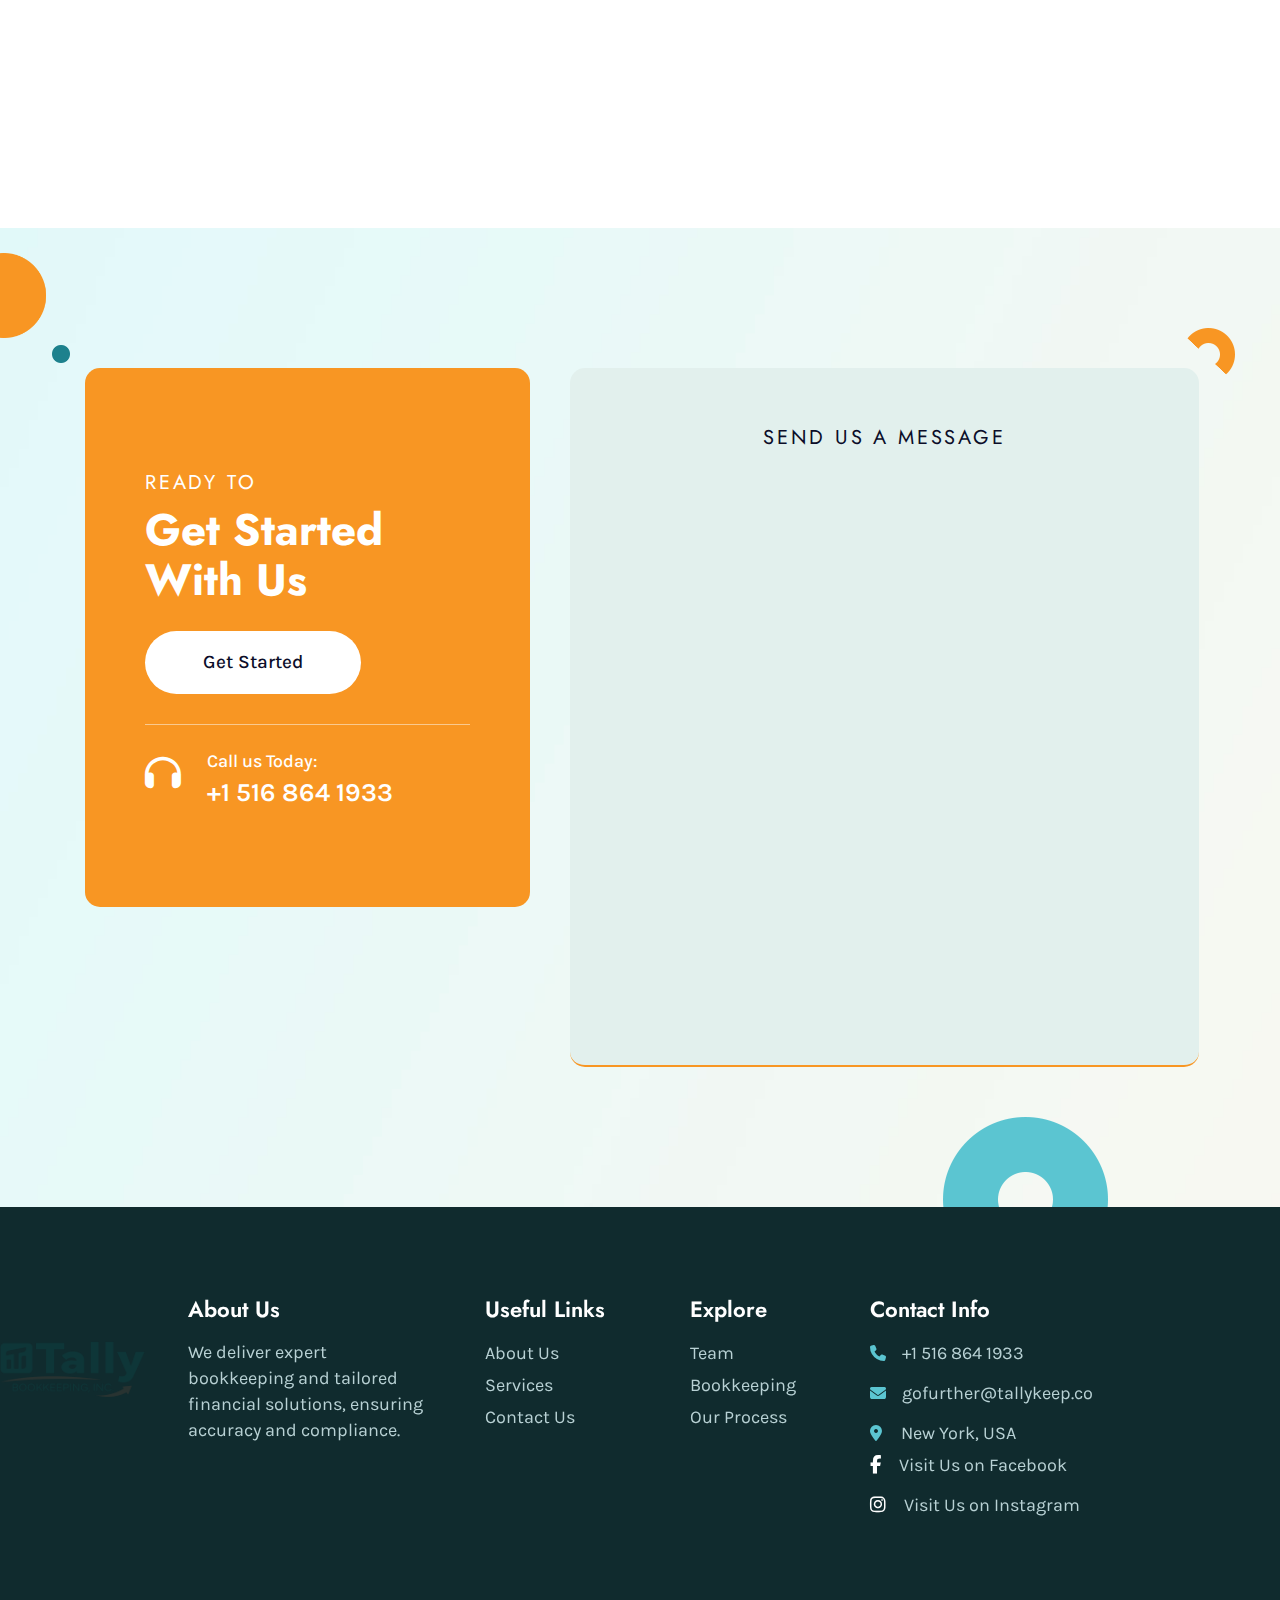
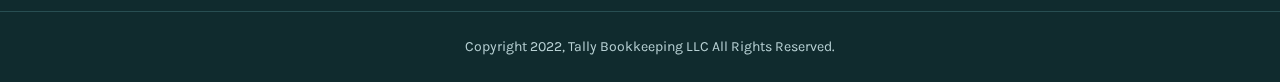
<file: contact.html>
<!DOCTYPE html>
<html lang="zxx">

<head>
        <!-- Basic Meta -->
    <meta charset="UTF-8">
    <meta http-equiv="X-UA-Compatible" content="IE=edge">
    <meta name="viewport" content="width=device-width, initial-scale=1, maximum-scale=1, user-scalable=0">

    <!-- SEO -->
    <title>TallyKeep - Your Bookkeeping Partner</title>
    <meta name="description" content="TallyKeep provides professional bookkeeping services to help you manage finances, track expenses, and stay on top of your business performance. Accurate, reliable, and tailored for your needs.">
    <meta name="keywords" content="TallyKeep, bookkeeping services, small business accounting, financial tracking, expense management, ledger management, bookkeeping solutions">

    <!-- Open Graph / Facebook -->
    <meta property="og:title" content="TallyKeep - Your Bookkeeping Partner">
    <meta property="og:description" content="Track your goals, habits, and tasks with TallyKeep – a simple, effective counter app.TallyKeep provides professional bookkeeping services to help you manage finances, track expenses, and stay on top of your business performance. Accurate, reliable, and tailored for your needs.">
    <meta property="og:url" content="https://tallykeep.co">
    <meta property="og:type" content="website">
    <meta property="og:image" content="https://tallykeep.co/assets/images/og-preview.jpg">
    <meta name="facebook-domain-verification" content="858bch7vswil02aiwyyjjb8z07vb5h" />

    <!-- Twitter Card -->
    <meta name="twitter:card" content="summary_large_image">
    <meta name="twitter:title" content="TallyKeep - Your Bookkeeping Partner">
    <meta name="twitter:description" content="TallyKeep provides professional bookkeeping services to help you manage finances, track expenses, and stay on top of your business performance. Accurate, reliable, and tailored for your needs.">
    <meta name="twitter:image" content="https://tallykeep.co/assets/images/og-preview.jpg">

    <!-- Robots -->
    <meta name="robots" content="index, follow">
    
    <!-- /SEO Ultimate -->
    <meta name="viewport" content="width=device-width, initial-scale=1, maximum-scale=1, user-scalable=0">
    <meta charset="utf-8">
    <link rel="apple-touch-icon" sizes="57x57" href="./assets/images/favicon/apple-icon-57x57.png">
    <link rel="apple-touch-icon" sizes="60x60" href="./assets/images/favicon/apple-icon-60x60.png">
    <link rel="apple-touch-icon" sizes="72x72" href="./assets/images/favicon/apple-icon-72x72.png">
    <link rel="apple-touch-icon" sizes="76x76" href="./assets/images/favicon/apple-icon-76x76.png">
    <link rel="apple-touch-icon" sizes="114x114" href="./assets/images/favicon/apple-icon-114x114.png">
    <link rel="apple-touch-icon" sizes="120x120" href="./assets/images/favicon/apple-icon-120x120.png">
    <link rel="apple-touch-icon" sizes="144x144" href="./assets/images/favicon/apple-icon-144x144.png">
    <link rel="apple-touch-icon" sizes="152x152" href="./assets/images/favicon/apple-icon-152x152.png">
    <link rel="apple-touch-icon" sizes="180x180" href="./assets/images/favicon/apple-icon-180x180.png">
    <link rel="icon" type="image/png" sizes="192x192"  href="./assets/images/favicon/android-icon-192x192.png">
    <link rel="icon" type="image/png" sizes="32x32" href="./assets/images/favicon/favicon-32x32.png">
    <link rel="icon" type="image/png" sizes="96x96" href="./assets/images/favicon/favicon-96x96.png">
    <link rel="icon" type="image/png" sizes="16x16" href="./assets/images/favicon/favicon-16x16.png">
    <link rel="manifest" href="./assets/images/favicon/manifest.json">
    <meta name="msapplication-TileColor" content="#ffffff">
    <meta name="msapplication-TileImage" content="/ms-icon-144x144.png">
    <meta name="theme-color" content="#ffffff">
    <!-- Latest compiled and minified CSS -->
    <link href="assets/bootstrap/bootstrap.min.css" rel="stylesheet">
    <link rel="stylesheet" href="./assets/js/bootstrap.min.js">
    <!-- Font Awesome link -->
    <link rel="stylesheet" href="https://cdnjs.cloudflare.com/ajax/libs/font-awesome/6.1.1/css/all.min.css">
    <!-- StyleSheet link CSS -->
    <link href="assets/css/style.css" rel="stylesheet" type="text/css">
    <link href="assets/css/mediaqueries.css" rel="stylesheet" type="text/css">
    <link href="assets/css/owl.carousel.min.css" rel="stylesheet" type="text/css">
    <link href="assets/css/owl.theme.default.min.css" rel="stylesheet" type="text/css">
    <link href="https://unpkg.com/aos@2.3.1/dist/aos.css" rel="stylesheet">
</head>

<body>
<div class="sub-banner-section">
    <header>
        <div class="main_header">
            <div class="container-fluid">
                <nav class="navbar navbar-expand-lg navbar-light p-0">
                    <a class="navbar-brand" href="./index.html"><figure class="mb-0"><img src="./assets/images/instant_logo.png" alt="" class="img-fluid"></figure></a>
                    <button class="navbar-toggler collapsed" type="button" data-toggle="collapse" data-target="#navbarSupportedContent" aria-controls="navbarSupportedContent" aria-expanded="false" aria-label="Toggle navigation">
                    <span class="navbar-toggler-icon"></span>
                    <span class="navbar-toggler-icon"></span>
                    <span class="navbar-toggler-icon"></span>
                    </button>
                    <div class="collapse navbar-collapse" id="navbarSupportedContent">
                        <ul class="navbar-nav">
                            <li class="nav-item">
                                <a class="nav-link" href="./index.html">Home</a>
                            </li>
                            <li class="nav-item">
                                <a class="nav-link" href="./about.html">About</a>
                            </li>
                            <li class="nav-item">
                                <a class="nav-link" href="./services.html">Services</a>
                            </li>
                            <li class="nav-item active">
                                <a class="nav-link" href="./contact.html">Contact</a>
                            </li>
                        </ul>
                        <div class="last_list ml-auto">
                            <a href="#"><i class="fa-solid fa-headphones"></i></a>
                            <a class="text-decoration-none last_list_atag" href="tel: +15168641933">Call us: +1 516 864 1933</a>
                            <a href="https://www.facebook.com/tallykeep/"><i class="fa-brands fa-facebook-f"></i></a>
                            <a href="https://www.instagram.com/tallykeep/"><i class="fa-brands fa-instagram"></i></a>
                        </div>
                    </div>
                </nav>
            </div>
        </div>
    </header>
<!-- SUB BANNER SECTION -->
    <section class="banner-section">
        <div class="container-fluid">
            <div class="row">
                <div class="col-lg-6 col-md-6 col-sm-12 col-xs-12 text-md-left text-center">
                    <div class="banner-section-content">
                        <h1 data-aos="fade-up">Contact Us</h1>
                        <p data-aos="fade-right">Ready to breathe easier? Let Tally handle the numbers.</p>
                        <div class="btn_wrapper">
                            <span>Home </span><i class="fa-solid fa-angles-right" aria-hidden="true"></i><span class="sub_span"> Contact</span>
                        </div>
                        <figure class="contact_yellow_line mb-0">
                            <img src="./assets/images/sub_banner_contacts_yellow_line.png" alt="" class="img-fluid">
                        </figure>
                    </div>
                </div>
                <div class="col-lg-6 col-md-6 col-sm-12 col-xs-12">
                    <div class="banner-section-image">
                        <figure class="mb-0">
                            <img src="./assets/images/contact_banner_right_image.png" alt="" class="img-fluid">
                        </figure> 
                    </div>
                    <figure class="sub-banner_yellow_green_icon mb-0">
                        <img src="./assets/images/sub_banner_yellow_green_icon.png" alt="" class="img-fluid">
                    </figure>
                </div>
            </div>
            <figure class="sub-banner_yellow_icon mb-0">
                <img src="./assets/images/sub_banner_yellow_icon.png" alt="" class="img-fluid">
            </figure>
            <figure class="sub-banner_va_icon mb-0">
                <img src="./assets/images/sub_banner_va_icon.png" alt="" class="img-fluid">
            </figure>
            <figure class="sub-banner_bottom_white_icon mb-0">
                <img src="./assets/images/sub_banner_bottom_white_icon.png" alt="" class="img-fluid">
            </figure>
            <figure class="sub-banner_right_top_icon mb-0">
                <img src="./assets/images/sub_banner_right_top_transparent_icon.png" alt="" class="img-fluid">
            </figure>
            <figure class="sub-banner_right_bottom_icon mb-0">
                <img src="./assets/images/sub_banner_right_bottom_icon.png" alt="" class="img-fluid">
            </figure>
        </div>
    </section>
</div>
<!-- GET IN TOUCH SECTION -->
<section class="in_touch_section">
    <div class="container">
        <div class="row">
            <div class="col-lg-12 col-md-12 col-sm-12 col-xs-12">
                <div class="in_touch-content">
                    <h6>GET IN TOUCH</h6>
                    <h2>Our Contact Information</h2>
                    <p>Have questions or need assistance? We’re here to help. Reach out to Tally Bookkeeping LLC for reliable support, clear answers, and expert guidance on your financial needs.</p>
                </div>
            </div>
        </div>
        <div class="row" data-aos="fade-up">
            <div class="col-lg-4 col-md-6 col-sm-6 col-xs-12">
                <div class="in_touch_box">
                    <div class="in_touch_box_image">
                        <figure class="mb-0">
                            <img src="./assets/images/contact_location_image.png" alt="" class="img-fluid">
                        </figure>
                    </div>
                    <div class="in_touch_box_content">
                        <h4>Location</h4>
                        <p class="mb-0">228 Park Ave S #523887 New York, NY 10003, USA</p>
                    </div>
                </div>
            </div>
            <div class="col-lg-4 col-md-6 col-sm-6 col-xs-12">
                <div class="in_touch_box in_touch_box2">
                    <div class="in_touch_box_image">
                        <figure class="mb-0">
                            <img src="./assets/images/contact_phone_image.png" alt="" class="img-fluid">
                        </figure>
                    </div>
                    <div class="in_touch_box_content">
                        <h4>Phone</h4>
                        <p class="mb-0"><a href="tel:(+61383766284)" class="text-decoration-none">(+1 516 864 1933)</a></p>
                    </div>
                </div>
            </div>
            <div class="col-lg-4 col-md-6 col-sm-6 col-xs-12">
                <div class="in_touch_box in_touch_box2">
                    <div class="in_touch_box_image">
                        <figure class="mb-0">
                            <img src="./assets/images/contact_mail_image.png" alt="" class="img-fluid">
                        </figure>
                    </div>
                    <div class="in_touch_box_content">
                        <h4>Email</h4>
                        <p class="mb-0"><a href="mailto:info@yogastic.com" class="text-decoration-none">gofurther@tallykeep.co</a></p>
                    </div>
                </div>
            </div>
        </div>
        <figure class="in_touch_shape mb-0">
            <img src="./assets/images/in_touch_shape.png" alt="" class="img-fluid" data-aos="fade-up">
        </figure>
    </div>
</section>

<!-- CONTACT MAP SECTION -->
<div class="contact_map_section">
    <div class="row">
        <div class="col-lg-12 col-md-12 col-sm-12 col-xs-12">
            <iframe src="https://www.google.com/maps/embed?pb=!1m18!1m12!1m3!1d2342.1197135766865!2d-73.99125432516492!3d40.737697836043864!2m3!1f0!2f0!3f0!3m2!1i1024!2i768!4f13.1!3m3!1m2!1s0x89c259a189d93c29%3A0x300099f29cad7a9!2s228%20Park%20Ave%20S%2C%20New%20York%2C%20NY%2010003%2C%20USA!5e1!3m2!1sen!2sph!4v1751246024560!5m2!1sen!2sph" width="1920" height="646" style="border:0;" allowfullscreen="" loading="lazy" referrerpolicy="no-referrer-when-downgrade"></iframe>
        </div>
    </div>
</div>
        
<!-- SEND MESSAGE SECTION -->
<section class="send_message_section">
    <div class="container">
        <div class="row">
            <!-- Left Content Column -->
            <div class="col-lg-5 col-md-5 col-sm-12 col-xs-12">
                <div class="send_message_box_content">
                    <h6>READY TO</h6>
                    <h2>Get Started With Us</h2>
                    <div class="btn_wrapper">
                        <a class="text-decoration-none get_started_btn" href="https://outlook.office365.com/owa/calendar/GetFurtherwithTallyKeep@tallykeep.co/bookings/">Get Started</a>
                    </div>
                    <i class="fa-solid fa-headphones"></i>
                    <span class="call_us d-block">Call us Today:</span>
                    <span class="phone_num">+1 516 864 1933</span>
                </div>
            </div>

            <!-- Right Form Embed Column -->
            <div class="col-lg-7 col-md-7 col-sm-12 col-xs-12">
                <div class="send_message_form_box_content">
                    <h6>SEND US A MESSAGE</h6>
                    <div class="form-group mb-0">
                        <iframe 
                            src="https://forms.cloud.microsoft/Pages/ResponsePage.aspx?id=9jzIGu3-OECkBLXA16layg5wLGlvPu5Ik_zoNHnCEQdUREhOODFNTzFXQ0ZHOURUWDVDRVBCRzhBWC4u&embed=true"
                            width="100%" 
                            height="520px" 
                            frameborder="0" 
                            style="border: none; border-radius: 15px;" 
                            allowfullscreen 
                            webkitallowfullscreen 
                            mozallowfullscreen 
                            msallowfullscreen>
                        </iframe>
                    </div>
                </div>
                <figure class="send_message_yellow_icon mb-0">
                    <img src="./assets/images/send_message_yellow_icon.png" alt="" class="img-fluid">
                </figure>
            </div>
        </div>

        <!-- Background Decorative Icons -->
        <figure class="send_message_left_icon mb-0">
            <img src="./assets/images/send_message_left_icon.png" alt="" class="img-fluid">
        </figure>
        <figure class="send_message_right_icon mb-0">
            <img src="./assets/images/send_message_right_icon.png" alt="" class="img-fluid">
        </figure>
        <figure class="send_message_bottom_icon mb-0">
            <img src="./assets/images/send_message_bottom_icon.png" alt="" class="img-fluid">
        </figure>
    </div>
</section>
<!-- FOOTER SECTION -->
<section class="footer-section">
    <div class="container">
        <div class="middle-portion">
            <div class="row">
                <div class="col-lg-1 col-md-1 col-sm-12 col-xs-12 d-lg-block d-none"></div>
                <div class="col-lg-3 col-md-4 col-sm-6 col-xs-12">
                    <div class="about_col">
                        <h4>About Us</h4>
                        <ul class="list-unstyled">
                            <li>
                                <p class="pp">We deliver expert bookkeeping and tailored financial solutions, ensuring accuracy and compliance.</p>
                            </li>
                        </ul>
                    </div>
                </div>
                <div class="col-lg-2 col-md-4 col-sm-3 col-xs-12 d-md-block d-none">
                    <div class="links_col">
                        <h4>Useful Links</h4>
                        <ul class="list-unstyled">
                            <li>
                                <a href="./about.html">About Us</a>
                            </li>
                            <li>
                                <a href="./services.html">Services</a>
                            </li>
                            <li>
                                <a href="./contact.html">Contact Us</a>
                            </li>
                        </ul>
                    </div>
                </div>
                <div class="col-lg-2 col-md-6 col-sm-6 col-xs-12 d-lg-block d-none">
                    <div class="explore_col">
                        <h4>Explore</h4>
                        <ul class="list-unstyled">
                            <li>
                                <a href="./about.html#team_members">Team</a>
                            </li>
                            <li>
                                <a href="./index.html#virtual_employee">Bookkeeping</a>
                            </li>
                            <li>
                                <a href="./index.html#process">Our Process</a>
                            </li>
                        </ul>
                    </div>
                </div>
                <div class="col-lg-4 col-md-4 col-sm-6 col-xs-12">
                    <div class="contact_col">
                        <h4>Contact Info</h4>
                        <ul class="list-unstyled">
                            <li>
                                <i class="fa-solid fa-phone"></i>
                                <a href="tel:+61383766284" class="text-decoration-none">+1 516 864 1933</a>
                            </li>
                            <li>
                                <i class="fa-sharp fa-solid fa-envelope"></i>
                                <a href="mailto:Info@instantva.om" class="text-decoration-none">gofurther@tallykeep.co</a>
                            </li>
                            <li class="mb-0">
                                <i class="fa-solid fa-location-dot location"></i>
                                <a class="text-decoration-none">New York, USA</a>
                            </li>
                             <li class="icons"><a href="https://www.facebook.com/tallykeep"><i class="fa-brands fa-facebook-f" aria-hidden="true"></i></a><a class="text-decoration-none">Visit Us on Facebook</a></li>
                             <li class="icons"><a href="https://www.instagram.com/tallykeep/"><i class="fa-brands fa-instagram" aria-hidden="true"></i></a><a class="text-decoration-none">Visit Us on Instagram</a></li>
                            </ul>
                        
                    </div>
                </div>
            </div>
        </div>
    </div>
    <div class="bottom-portion">
        <div class="copyright col-xl-12"> 
            <p>Copyright 2022, Tally Bookkeeping LLC All Rights Reserved.</p>
        </div>
    </div>
    <div class="footer_logo">
        <figure class="mb-0"><img src="./assets/images/footer_logo.png" alt="" class="img-fluid"></figure>
    </div>
</section>
<!-- Latest compiled JavaScript -->
<script src="assets/js/jquery-3.6.0.min.js"></script>
<script src="assets/js/popper.min.js"></script>
<script src="assets/js/bootstrap.min.js"></script>
<script src="assets/js/custom.js"></script>
<script src="https://unpkg.com/aos@2.3.1/dist/aos.js"></script>
<script src="assets/js/owl.carousel.js"></script>
<script src="assets/js/carousel.js"></script>
<script src="assets/js/counter.js"></script>
<script src="assets/js/animation.js"></script>
</body>
</html>
</file>
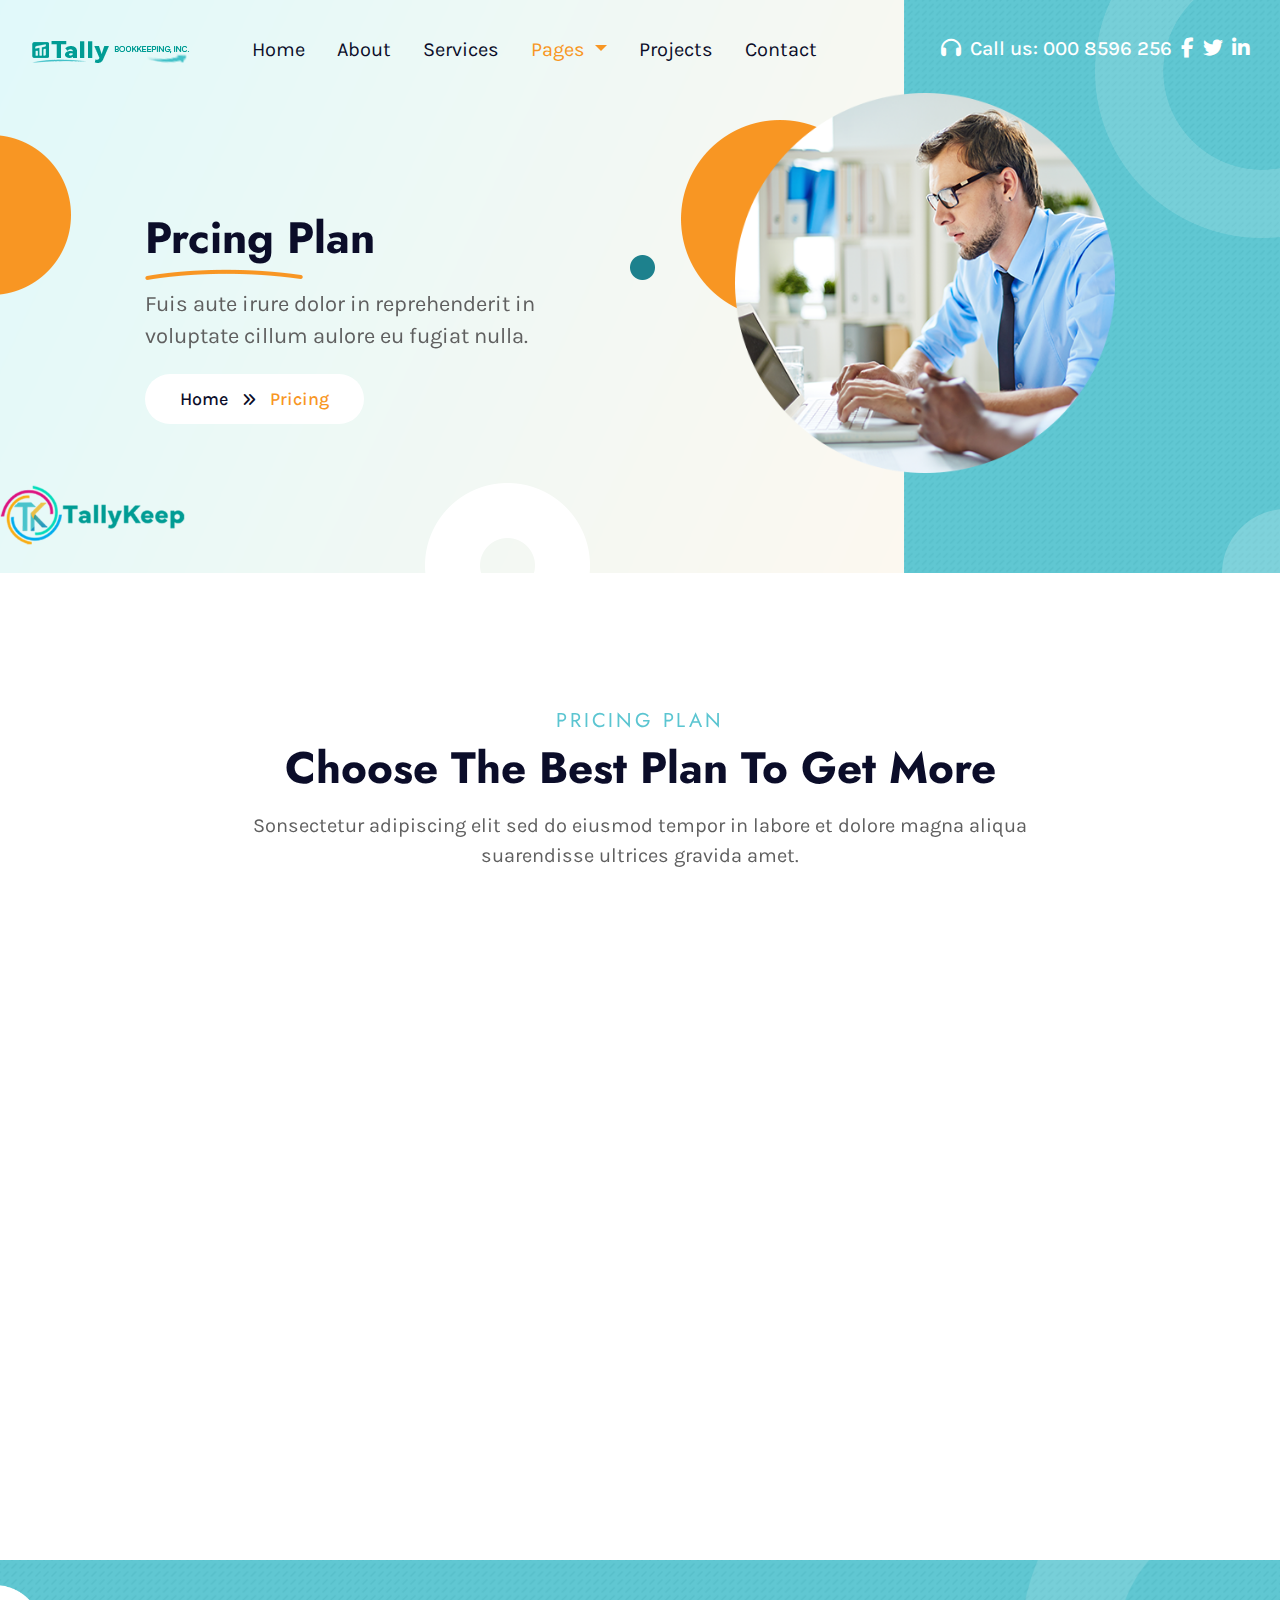
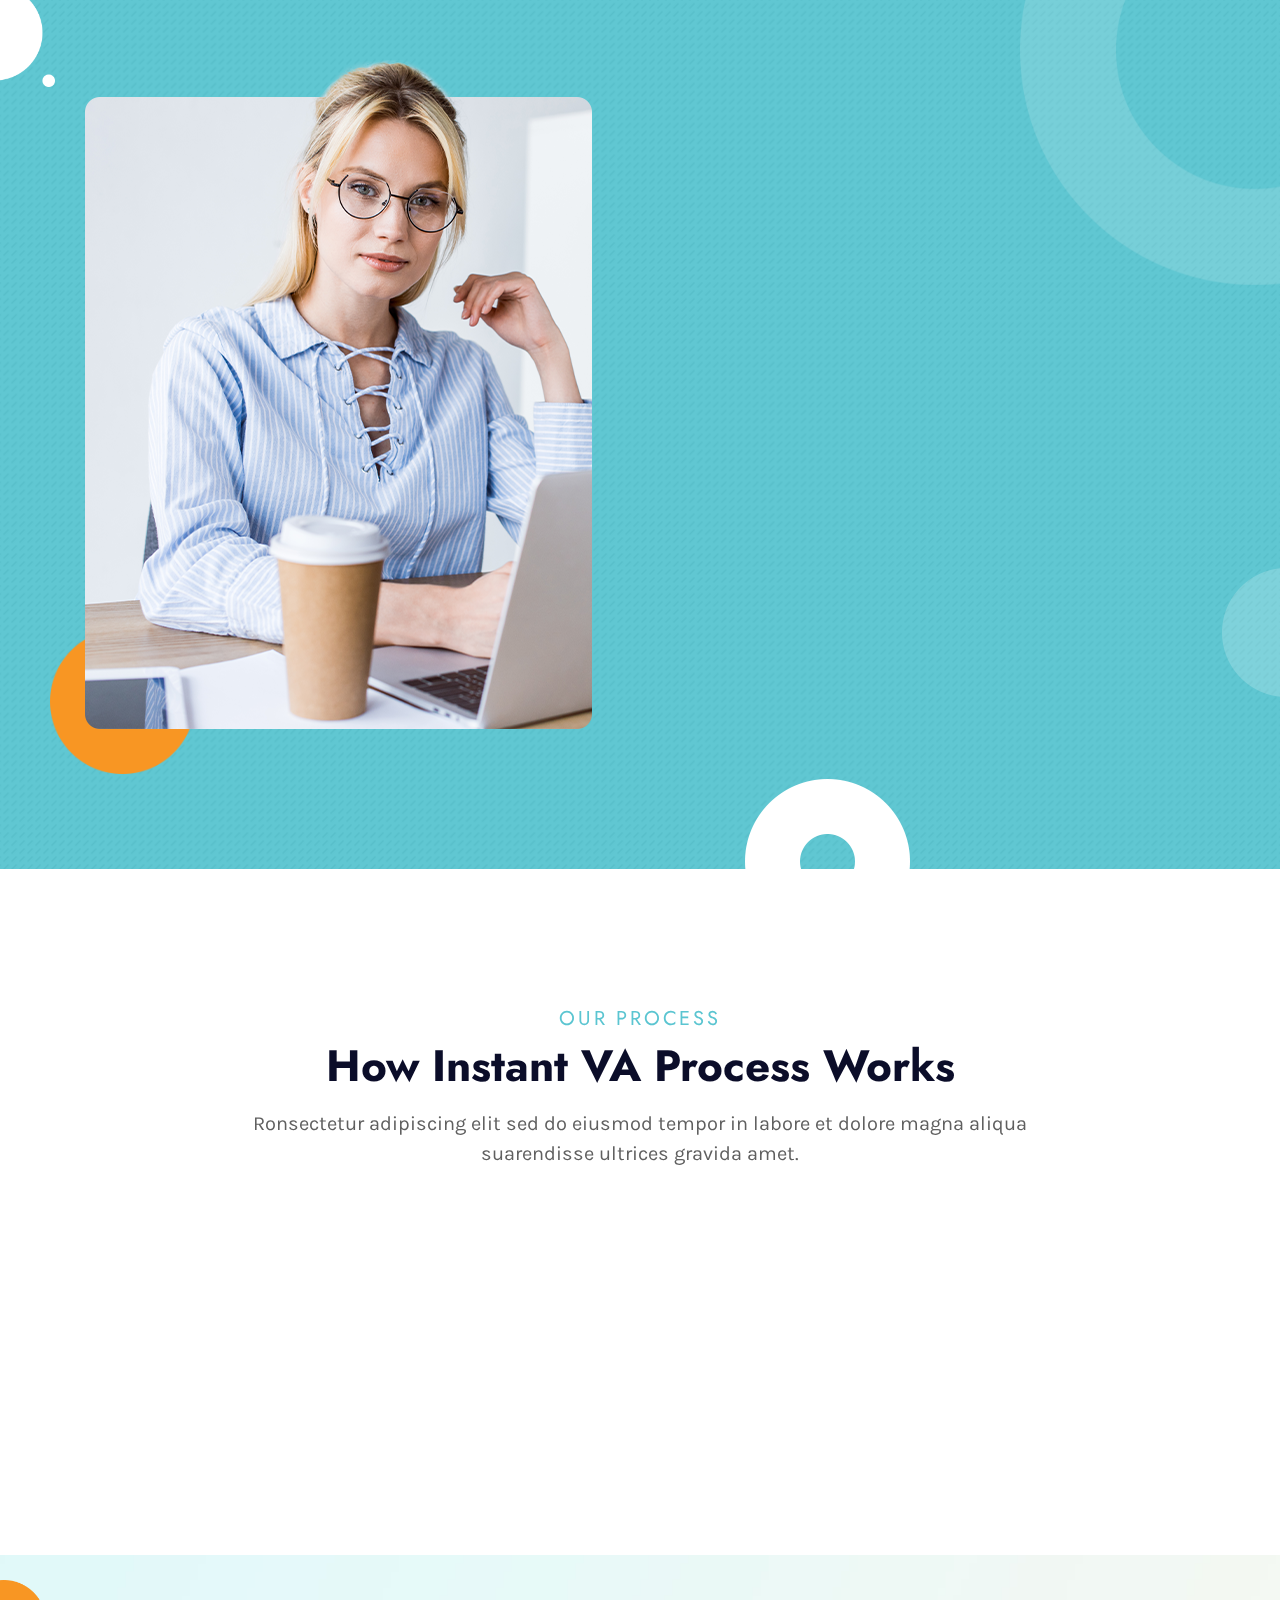
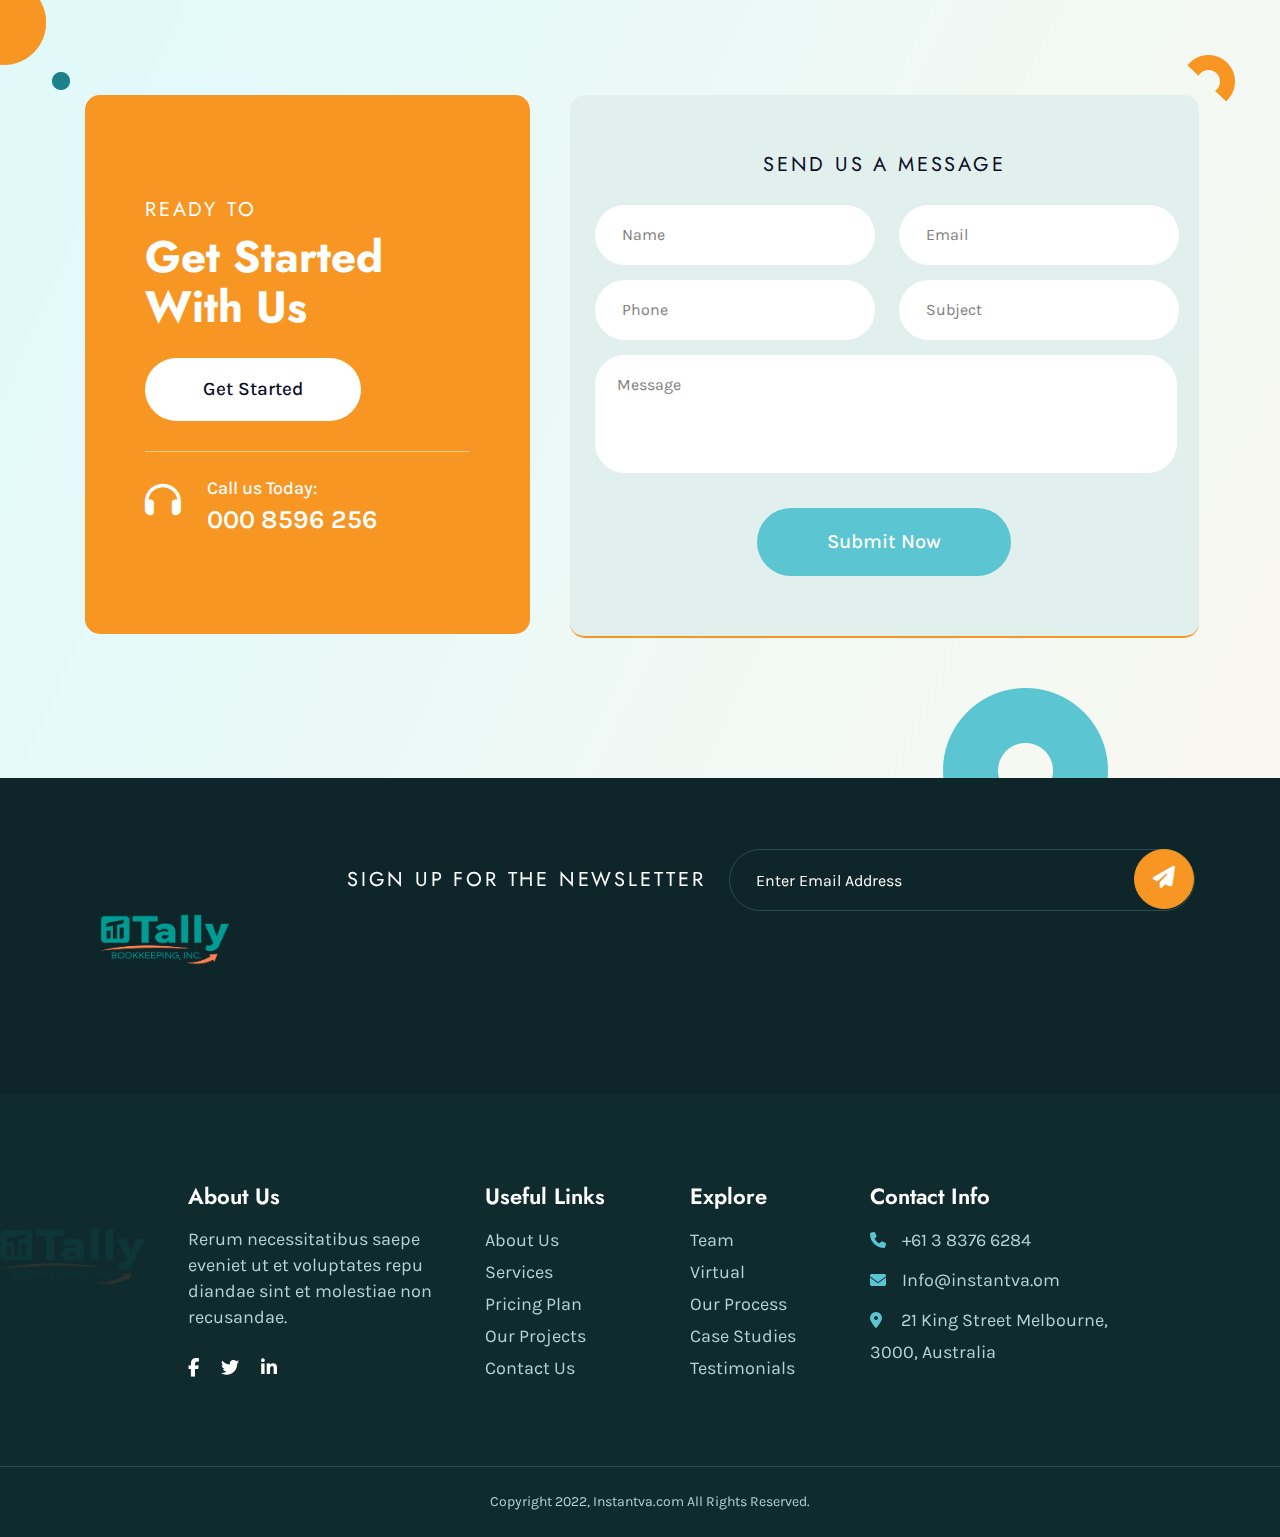
<file: pricing_plan.html>
<!DOCTYPE html>
<html lang="zxx">

<head>
    <title>Pricing Plan | Instant VA</title>
    <!-- /SEO Ultimate -->
    <meta name="viewport" content="width=device-width, initial-scale=1, maximum-scale=1, user-scalable=0">
    <meta charset="utf-8">
    <link rel="apple-touch-icon" sizes="57x57" href="./assets/images/favicon/apple-icon-57x57.png">
    <link rel="apple-touch-icon" sizes="60x60" href="./assets/images/favicon/apple-icon-60x60.png">
    <link rel="apple-touch-icon" sizes="72x72" href="./assets/images/favicon/apple-icon-72x72.png">
    <link rel="apple-touch-icon" sizes="76x76" href="./assets/images/favicon/apple-icon-76x76.png">
    <link rel="apple-touch-icon" sizes="114x114" href="./assets/images/favicon/apple-icon-114x114.png">
    <link rel="apple-touch-icon" sizes="120x120" href="./assets/images/favicon/apple-icon-120x120.png">
    <link rel="apple-touch-icon" sizes="144x144" href="./assets/images/favicon/apple-icon-144x144.png">
    <link rel="apple-touch-icon" sizes="152x152" href="./assets/images/favicon/apple-icon-152x152.png">
    <link rel="apple-touch-icon" sizes="180x180" href="./assets/images/favicon/apple-icon-180x180.png">
    <link rel="icon" type="image/png" sizes="192x192"  href="./assets/images/favicon/android-icon-192x192.png">
    <link rel="icon" type="image/png" sizes="32x32" href="./assets/images/favicon/favicon-32x32.png">
    <link rel="icon" type="image/png" sizes="96x96" href="./assets/images/favicon/favicon-96x96.png">
    <link rel="icon" type="image/png" sizes="16x16" href="./assets/images/favicon/favicon-16x16.png">
    <link rel="manifest" href="./assets/images/favicon/manifest.json">
    <meta name="msapplication-TileColor" content="#ffffff">
    <meta name="msapplication-TileImage" content="/ms-icon-144x144.png">
    <meta name="theme-color" content="#ffffff">
    <!-- Latest compiled and minified CSS -->
    <link href="assets/bootstrap/bootstrap.min.css" rel="stylesheet">
    <link rel="stylesheet" href="./assets/js/bootstrap.min.js">
    <!-- Font Awesome link -->
    <link rel="stylesheet" href="https://cdnjs.cloudflare.com/ajax/libs/font-awesome/6.1.1/css/all.min.css">
    <!-- StyleSheet link CSS -->
    <link href="assets/css/style.css" rel="stylesheet" type="text/css">
    <link href="assets/css/mediaqueries.css" rel="stylesheet" type="text/css">
    <link href="assets/css/owl.carousel.min.css" rel="stylesheet" type="text/css">
    <link href="assets/css/owl.theme.default.min.css" rel="stylesheet" type="text/css">
    <link href="https://unpkg.com/aos@2.3.1/dist/aos.css" rel="stylesheet">
</head>

<body>
<div class="sub-banner-section">
    <header>
        <div class="main_header">
            <div class="container-fluid">
                <nav class="navbar navbar-expand-lg navbar-light p-0">
                    <a class="navbar-brand" href="./index.html"><figure class="mb-0"><img src="./assets/images/instant_logo.png" alt="" class="img-fluid"></figure></a>
                    <button class="navbar-toggler collapsed" type="button" data-toggle="collapse" data-target="#navbarSupportedContent" aria-controls="navbarSupportedContent" aria-expanded="false" aria-label="Toggle navigation">
                    <span class="navbar-toggler-icon"></span>
                    <span class="navbar-toggler-icon"></span>
                    <span class="navbar-toggler-icon"></span>
                    </button>
                    <div class="collapse navbar-collapse" id="navbarSupportedContent">
                        <ul class="navbar-nav">
                            <li class="nav-item">
                                <a class="nav-link" href="./index.html">Home</a>
                            </li>
                            <li class="nav-item">
                                <a class="nav-link" href="./about.html">About</a>
                            </li>
                            <li class="nav-item">
                                <a class="nav-link" href="./services.html">Services</a>
                            </li>
                            <li class="nav-item dropdown active">
                                <a class="nav-link dropdown-toggle dropdown-color navbar-text-color" href="#" id="navbarDropdown" role="button" data-toggle="dropdown" aria-haspopup="true"
                                    aria-expanded="false"> Pages </a>
                                <div class="dropdown-menu drop-down-content">
                                    <ul class="list-unstyled drop-down-pages">
                                        <li class="nav-item active">
                                            <a class="dropdown-item nav-link" href="./pricing_plan.html">Pricing Plan</a>
                                        </li>
                                        <li class="nav-item">
                                            <a class="dropdown-item nav-link" href="./404.html">404</a>
                                        </li>
                                    </ul>
                                </div>
                            </li>
                            <li class="nav-item">
                                <a class="nav-link" href="./projects.html">Projects</a>
                            </li>
                            <li class="nav-item">
                                <a class="nav-link" href="./contact.html">Contact</a>
                            </li>
                        </ul>
                        <div class="last_list ml-auto">
                            <a href="#"><i class="fa-solid fa-headphones"></i></a>
                            <a class="text-decoration-none last_list_atag" href="tel:0008596256">Call us: 000 8596 256</a>
                            <a href="#"><i class="fa-brands fa-facebook-f"></i></a>
                            <a href="#"><i class="fa-brands fa-twitter"></i></a>
                            <a href="#"><i class="fa-brands fa-linkedin-in mr-0"></i></a>
                        </div>
                    </div>
                </nav>
            </div>
        </div>
    </header>
<!-- SUB BANNER SECTION -->
    <section class="banner-section">
        <div class="container-fluid">
            <div class="row">
                <div class="col-lg-6 col-md-6 col-sm-12 col-xs-12 text-md-left text-center">
                    <div class="banner-section-content">
                        <h1 data-aos="fade-up">Prcing Plan</h1>
                        <p data-aos="fade-right">Fuis aute irure dolor in reprehenderit in voluptate cillum aulore eu fugiat nulla.</p>
                        <div class="btn_wrapper">
                            <span>Home </span><i class="fa-solid fa-angles-right" aria-hidden="true"></i><span class="sub_span"> Pricing</span>
                        </div>
                        <figure class="pricingplan_yellow_line mb-0">
                            <img src="./assets/images/sub_banner_pricing_plan_yellow_line.png" alt="" class="img-fluid">
                        </figure>
                    </div>
                </div>
                <div class="col-lg-6 col-md-6 col-sm-12 col-xs-12">
                    <div class="banner-section-image">
                        <figure class="mb-0">
                            <img src="./assets/images/pricingplan_banner_right_image.png" alt="" class="img-fluid">
                        </figure> 
                    </div>
                    <figure class="sub-banner_yellow_green_icon mb-0">
                        <img src="./assets/images/sub_banner_yellow_green_icon.png" alt="" class="img-fluid">
                    </figure>
                </div>
            </div>
            <figure class="sub-banner_yellow_icon mb-0">
                <img src="./assets/images/sub_banner_yellow_icon.png" alt="" class="img-fluid">
            </figure>
            <figure class="sub-banner_va_icon mb-0">
                <img src="./assets/images/sub_banner_va_icon.png" alt="" class="img-fluid">
            </figure>
            <figure class="sub-banner_bottom_white_icon mb-0">
                <img src="./assets/images/sub_banner_bottom_white_icon.png" alt="" class="img-fluid">
            </figure>
            <figure class="sub-banner_right_top_icon mb-0">
                <img src="./assets/images/sub_banner_right_top_transparent_icon.png" alt="" class="img-fluid">
            </figure>
            <figure class="sub-banner_right_bottom_icon mb-0">
                <img src="./assets/images/sub_banner_right_bottom_icon.png" alt="" class="img-fluid">
            </figure>
        </div>
    </section>
</div>
<!-- PRICING PLAN SECTION -->
<section class="pricing_plan_section">
    <div class="container">
        <div class="row">
            <div class="col-lg-12 col-md-12 col-sm-12 col-xs-12">
                <div class="pricing_plan-content">
                    <h6>PRICING PLAN</h6>
                    <h2>Choose The Best Plan To Get More</h2>
                    <p>Sonsectetur adipiscing elit sed do eiusmod tempor in labore et dolore magna aliqua suarendisse ultrices gravida amet.</p>
                </div>
            </div>
        </div>
        <div class="row" data-aos="fade-up">
            <div class="col-lg-4 col-md-4 col-sm-6 col-xs-12">
                <div class="pricing_plan_image">
                    <figure class="mb-0"><img src="./assets/images/pricing_plan_1.jpg" alt="" class="img-fluid"></figure>
                    <div class="pricing_plan_box">
                        <h4>Entrepreneur Plan</h4>
                        <ul class="list-unstyled">
                            <li>
                                <i class="fa fa-check" aria-hidden="true"></i>12 Hours of task work
                            </li>
                            <li>
                                <i class="fa fa-check" aria-hidden="true"></i>1 User included
                            </li>
                            <li>
                                <i class="fa fa-check" aria-hidden="true"></i>1 Dedicated assistant
                            </li>
                            <li>
                                <i class="fa fa-check" aria-hidden="true"></i>Avialable M-F: 9am-6pm
                            </li>
                        </ul>
                        <div class="btn_wrapper">
                            <a class="text-decoration-none getstarted_btn" href="./pricing_plan.html">Get Started</a>
                        </div>
                        <figure class="pricing_plan_box_logo mb-0">
                            <img src="./assets/images/pricing_plan_1_logo.png" alt="" class="img-fluid">
                        </figure>
                    </div>
                </div>
            </div>
            <div class="col-lg-4 col-md-4 col-sm-6 col-xs-12">
                <div class="pricing_plan_image">
                    <figure class="mb-0"><img src="./assets/images/pricing_plan_2.jpg" alt="" class="img-fluid"></figure>
                    <div class="pricing_plan_box">
                        <h4>Business Plan</h4>
                        <ul class="list-unstyled">
                            <li>
                                <i class="fa fa-check" aria-hidden="true"></i>36 Hours of task work
                            </li>
                            <li>
                                <i class="fa fa-check" aria-hidden="true"></i>3 User included
                            </li>
                            <li>
                                <i class="fa fa-check" aria-hidden="true"></i>1 Dedicated assistant
                            </li>
                            <li>
                                <i class="fa fa-check" aria-hidden="true"></i>Avialable M-F: 9am-6pm
                            </li>
                        </ul>
                        <div class="btn_wrapper">
                            <a class="text-decoration-none getstarted_btn" href="./pricing_plan.html">Get Started</a>
                        </div>
                        <figure class="pricing_plan_box_logo mb-0">
                            <img src="./assets/images/pricing_plan_2_logo.png" alt="" class="img-fluid">
                        </figure>
                    </div>
                </div>
            </div>
            <div class="col-lg-4 col-md-4 col-sm-6 col-xs-12">
                <div class="pricing_plan_image mb-0">
                    <figure class="mb-0"><img src="./assets/images/pricing_plan_3.jpg" alt="" class="img-fluid"></figure>
                    <div class="pricing_plan_box">
                        <h4>Team Plan</h4>
                        <ul class="list-unstyled">
                            <li>
                                <i class="fa fa-check" aria-hidden="true"></i>50 Hours of task work
                            </li>
                            <li>
                                <i class="fa fa-check" aria-hidden="true"></i>5 User included
                            </li>
                            <li>
                                <i class="fa fa-check" aria-hidden="true"></i>1 Dedicated assistant
                            </li>
                            <li>
                                <i class="fa fa-check" aria-hidden="true"></i>Avialable M-F: 9am-6pm
                            </li>
                        </ul>
                        <div class="btn_wrapper">
                            <a class="text-decoration-none getstarted_btn" href="./pricing_plan.html">Get Started</a>
                        </div>
                        <figure class="pricing_plan_box_logo mb-0">
                            <img src="./assets/images/pricing_plan_3_logo.png" alt="" class="img-fluid">
                        </figure>
                    </div>

                </div>
            </div>
            <figure class="pricing_plan_shape mb-0">
                <img src="./assets/images/pricingplan_shape.png" alt="" class="img-fluid" data-aos="fade-up">
            </figure>
        </div>
    </div>
</section>
<!-- VIRTUAL EMPLOYEE SECTION -->
<section class="virtual_employee-section">
    <div class="container">
        <div class="row">
            <div class="col-lg-6 col-md-6 col-sm-12 col-xs-12">
                <div class="virtual_employee_image">
                    <figure class="mb-0">
                        <img src="./assets/images/virtual_employee_image.png" alt="" class="img-fluid">
                    </figure>
                </div>
                <figure class="virtual_employee_yellow_icon mb-0">
                    <img src="./assets/images/virtual_employee_yellow_icon.png" alt="" class="img-fluid">
                </figure>
            </div>
            <div class="col-lg-6 col-md-6 col-sm-12 col-xs-12" data-aos="fade-right">
                <div class="virtual_employee_content">
                    <h6>VIRTUAL EMPLOYEE</h6>
                    <h2>Find The Ultimate Virtual Assistant for Your Business</h2>
                    <p>Eonsectetur adipiscing elit sed do eiusmod tempor in labore et dolore magna aliqua ruis ipsum suspendisse ultrices gravida sit amet.</p>
                    <div class="btn_wrapper">
                        <a class="text-decoration-none get_started_btn" href="./index.html">Get Started</a>
                    </div>
                </div>
            </div>
        </div>
        <figure class="virtual_employee_left_icon mb-0">
            <img src="./assets/images/virtual_employee_left_icon.png" alt="" class="img-fluid">
        </figure>
        <figure class="virtual_employee_right_top_icon mb-0">
            <img src="./assets/images/virtual_employee_right_top_icon.png" alt="" class="img-fluid">
        </figure>
        <figure class="virtual_employee_right_bottom_icon mb-0">
            <img src="./assets/images/virtual_employee_right_bottom_icon.png" alt="" class="img-fluid">
        </figure>
        <figure class="virtual_employee_bottom_icon mb-0">
            <img src="./assets/images/virtual_employee_bottom_icon.png" alt="" class="img-fluid">
        </figure>
    </div>
</section>
<!-- OUR PROCESS SECTION -->
<section class="our_process_section pricing_our_process_section">
    <div class="container">
        <div class="row">
            <div class="col-lg-12 col-md-12 col-sm-12 col-xs-12">
                <div class="our_process-content">
                    <h6>OUR PROCESS</h6>
                    <h2>How Instant VA Process Works</h2>
                    <p>Ronsectetur adipiscing elit sed do eiusmod tempor in labore et dolore magna aliqua suarendisse ultrices gravida amet.</p>
                </div>
            </div>
        </div>
        <div class="row" data-aos="fade-up">
            <div class="col-lg-4 col-md-4 col-sm-6 col-xs-12">
                <div class="our_process_box_content">
                    <span class="process_box_heading">Tell us About Your Ideal Assistant</span>
                    <span class="process_box_number">01</span>
                    <p class="process_box_paragraph">Reprehenderit in voluptate velit esse cillum dolore</p>
                </div>
            </div>
            <div class="col-lg-4 col-md-4 col-sm-6 col-xs-12">
                <div class="our_process_box_content">
                    <span class="process_box_heading">Meet & Approval Your Assistant</span>
                    <span class="process_box_number">02</span>
                    <p class="process_box_paragraph">Reprehenderit in voluptate velit esse cillum dolore</p>
                </div>
            </div>
            <div class="col-lg-4 col-md-4 col-sm-6 col-xs-12">
                <div class="our_process_box_content mb-0">
                    <span class="process_box_heading launch_track_padding">Launch and Track</span>
                    <span class="process_box_number">03</span>
                    <p class="process_box_paragraph">Reprehenderit in voluptate velit esse cillum dolore</p>
                </div>
            </div>
        </div>
        <figure class="our_process_shape mb-0">
            <img src="./assets/images/process_background.png" alt="" class="img-fluid" data-aos="fade-up">
        </figure>
    </div>
</section>
<!-- SEND MESSAGE SECTION -->
<section class="send_message_section">
    <div class="container">
        <div class="row">
            <div class="col-lg-5 col-md-5 col-sm-12 col-xs-12">
                <div class="send_message_box_content">
                    <h6>READY TO</h6>
                    <h2>Get Started With Us</h2>
                    <div class="btn_wrapper">
                        <a class="text-decoration-none get_started_btn" href="./index.html">Get Started</a>
                    </div>
                    <i class="fa-solid fa-headphones"></i>
                    <span class="call_us d-block">Call us Today:</span>
                    <span class="phone_num">000 8596 256</span>
                </div>
            </div>
            <div class="col-lg-7 col-md-7 col-sm-12 col-xs-12">
                <div class="send_message_form_box_content">
                    <h6>SEND US A MESSAGE</h6>
                    <form>
                        <div class="row">
                            <div class="col-lg-6 col-md-6">
                                <div class="form-group mb-0">    
                                <input type="text" class="form_style" placeholder="Name" name="name"> 
                                </div>
                            </div>
                            <div class="col-lg-6 col-md-6">
                                <div class="form-group mb-0">
                                <input type="email" class="form_style" placeholder="Email">
                                </div>
                            </div>
                            <div class="col-lg-6 col-md-6">
                                <div class="form-group mb-0">    
                                <input type="tel" class="form_style" placeholder="Phone"> 
                                </div>
                            </div>
                            <div class="col-lg-6 col-md-6">
                                <div class="form-group mb-0">    
                                <input type="text" class="form_style" placeholder="Subject"> 
                                </div>
                            </div>
                        </div>
                        <div class="row">
                            <div class="col-lg-12">
                                <div class=" form-group mb-0">    
                                <textarea class="form_style" placeholder="Message" rows="3" name="comments"></textarea>
                                </div>
                            </div>
                        </div>
                        <div class="form_button_wrapper text-center">
                            <button type="submit" class="appointment-btn">Submit Now</button>
                        </div>
                    </form>
                </div>
                <figure class="send_message_yellow_icon mb-0">
                    <img src="./assets/images/send_message_yellow_icon.png" alt="" class="img-fluid">
                </figure>
            </div>
        </div>
        <figure class="send_message_left_icon mb-0">
            <img src="./assets/images/send_message_left_icon.png" alt="" class="img-fluid">
        </figure>
        <figure class="send_message_right_icon mb-0">
            <img src="./assets/images/send_message_right_icon.png" alt="" class="img-fluid">
        </figure>
        <figure class="send_message_bottom_icon mb-0">
            <img src="./assets/images/send_message_bottom_icon.png" alt="" class="img-fluid">
        </figure>
    </div>
</section>
<!-- SIGN UP SECTION -->
<div class="sign_up-section">
    <div class="container">
        <div class="row">
            <div class="col-lg-2 col-md-2 col-sm-12 col-xs-12">
                <figure class="mb-0">
                    <img src="./assets/images/signup_instant_logo.png" alt="" class="img-fluid">
                </figure>
            </div>
            <div class="col-lg-5 col-md-5 col-sm-12 col-xs-12">
                <div class="sign_up_content">
                    <span>SIGN UP FOR THE NEWSLETTER</span>
                </div>
            </div>
            <div class="col-lg-5 col-md-5 col-sm-12 col-xs-12">
                <div class="sign_up_form_content">
                    <form>
                        <div class="form-row">
                            <div class="col-lg-12 col-md-12 col-sm-12 col-xs-12">
                                <input type="email" name="email" id="emailadd" class="form-control upper_layer" placeholder="Enter Email Address">
                                <div class="input-group-append form-button">
                                    <button class="btn sign_up_arrow" name="btnsubmit" id="submitbtn" type="submit"><i class="fa-solid fa-paper-plane"></i></button>
                                </div>
                            </div>
                        </div>
                    </form>
                </div>
            </div>
        </div>
    </div>
</div>
<!-- FOOTER SECTION -->
<section class="footer-section">
    <div class="container">
        <div class="middle-portion">
            <div class="row">
                <div class="col-lg-1 col-md-1 col-sm-12 col-xs-12 d-lg-block d-none"></div>
                <div class="col-lg-3 col-md-4 col-sm-6 col-xs-12">
                    <div class="about_col">
                        <h4>About Us</h4>
                        <ul class="list-unstyled">
                            <li>
                                <p class="pp">Rerum necessitatibus saepe eveniet ut et voluptates repu diandae sint et molestiae non recusandae.</p>
                            </li>
                            <li class="icons"><a href="#"><i class="fa-brands fa-facebook-f" aria-hidden="true"></i></a></li>
                            <li class="icons"><a href="#"><i class="fa-brands fa-twitter" aria-hidden="true"></i></a></li>
                            <li class="icons"><a href="#"><i class="fa-brands fa-linkedin-in mr-0" aria-hidden="true"></i></a></li>
                        </ul>
                    </div>
                </div>
                <div class="col-lg-2 col-md-4 col-sm-3 col-xs-12 d-md-block d-none">
                    <div class="links_col">
                        <h4>Useful Links</h4>
                        <ul class="list-unstyled">
                            <li>
                                <a href="./about.html">About Us</a>
                            </li>
                            <li>
                                <a href="./services.html">Services</a>
                            </li>
                            <li>
                                <a href="./pricing_plan.html">Pricing Plan</a>
                            </li>
                            <li>
                                <a href="./projects.html">Our Projects</a>
                            </li>
                            <li>
                                <a href="./contact.html">Contact Us</a>
                            </li>
                        </ul>
                    </div>
                </div>
                <div class="col-lg-2 col-md-6 col-sm-6 col-xs-12 d-lg-block d-none">
                    <div class="explore_col">
                        <h4>Explore</h4>
                        <ul class="list-unstyled">
                            <li>
                                <a href="./about.html#team_members">Team</a>
                            </li>
                            <li>
                                <a href="./index.html#virtual_employee">Virtual</a>
                            </li>
                            <li>
                                <a href="./index.html#process">Our Process</a>
                            </li>
                            <li>
                                <a href="./projects.html#project_casestudies">Case Studies</a>
                            </li>
                            <li>
                                <a href="./index.html#testimonial">Testimonials</a>
                            </li>
                        </ul>
                    </div>
                </div>
                <div class="col-lg-4 col-md-4 col-sm-6 col-xs-12">
                    <div class="contact_col">
                        <h4>Contact Info</h4>
                        <ul class="list-unstyled">
                            <li>
                                <i class="fa-solid fa-phone"></i>
                                <a href="tel:+61383766284" class="text-decoration-none">+61 3 8376 6284</a>
                            </li>
                            <li>
                                <i class="fa-sharp fa-solid fa-envelope"></i>
                                <a href="mailto:Info@instantva.om" class="text-decoration-none">Info@instantva.om</a>
                            </li>
                            <li class="mb-0">
                                <i class="fa-solid fa-location-dot location"></i>
                                <a class="text-decoration-none">21 King Street Melbourne, 3000, Australia</a>
                            </li>
                        </ul>
                    </div>
                </div>
            </div>
        </div>
    </div>
    <div class="bottom-portion">
        <div class="copyright col-xl-12"> 
            <p>Copyright 2022, Instantva.com All Rights Reserved.</p>
        </div>
    </div>
    <div class="footer_logo">
        <figure class="mb-0"><img src="./assets/images/footer_logo.png" alt="" class="img-fluid"></figure>
    </div>
</section>
<!-- Latest compiled JavaScript -->
<script src="assets/js/jquery-3.6.0.min.js"></script>
<script src="assets/js/popper.min.js"></script>
<script src="assets/js/bootstrap.min.js"></script>
<script src="assets/js/custom.js"></script>
<script src="https://unpkg.com/aos@2.3.1/dist/aos.js"></script>
<script src="assets/js/owl.carousel.js"></script>
<script src="assets/js/carousel.js"></script>
<script src="assets/js/counter.js"></script>
<script src="assets/js/animation.js"></script>
</body>
</html>
</file>
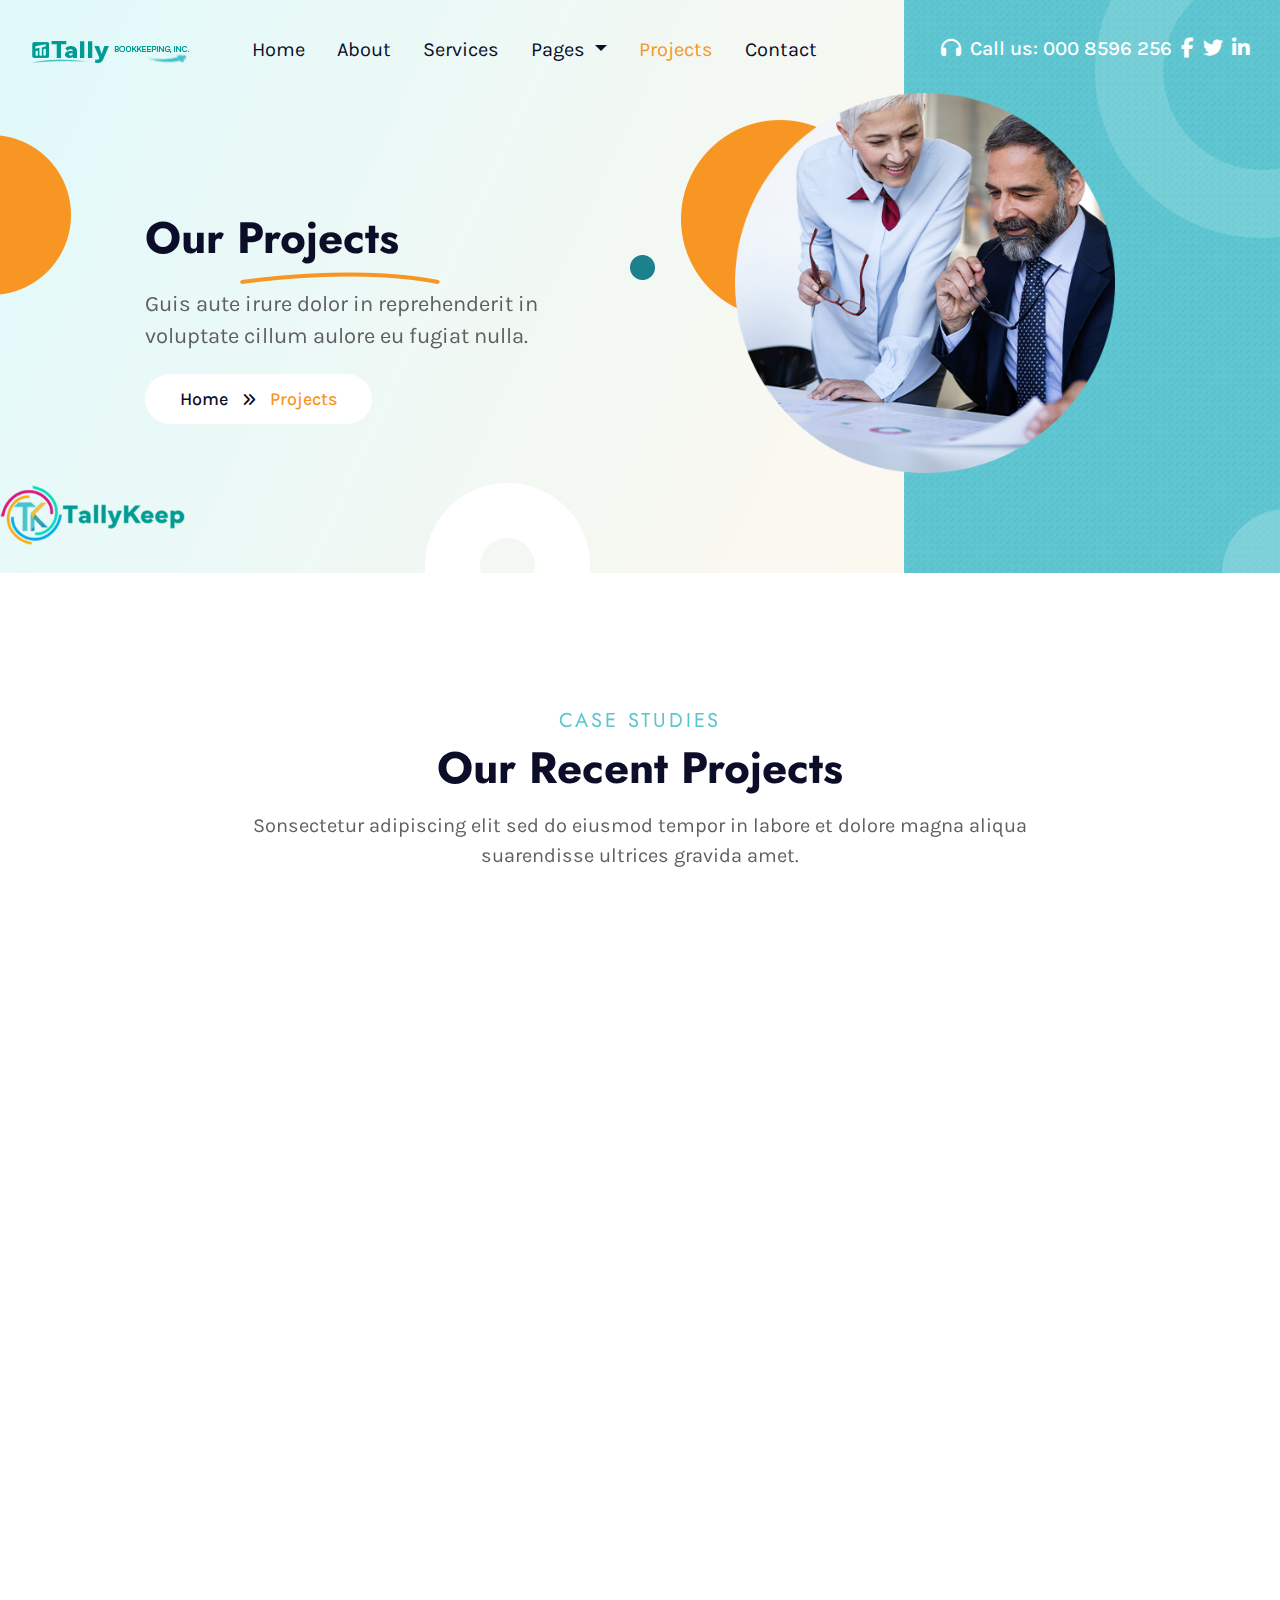
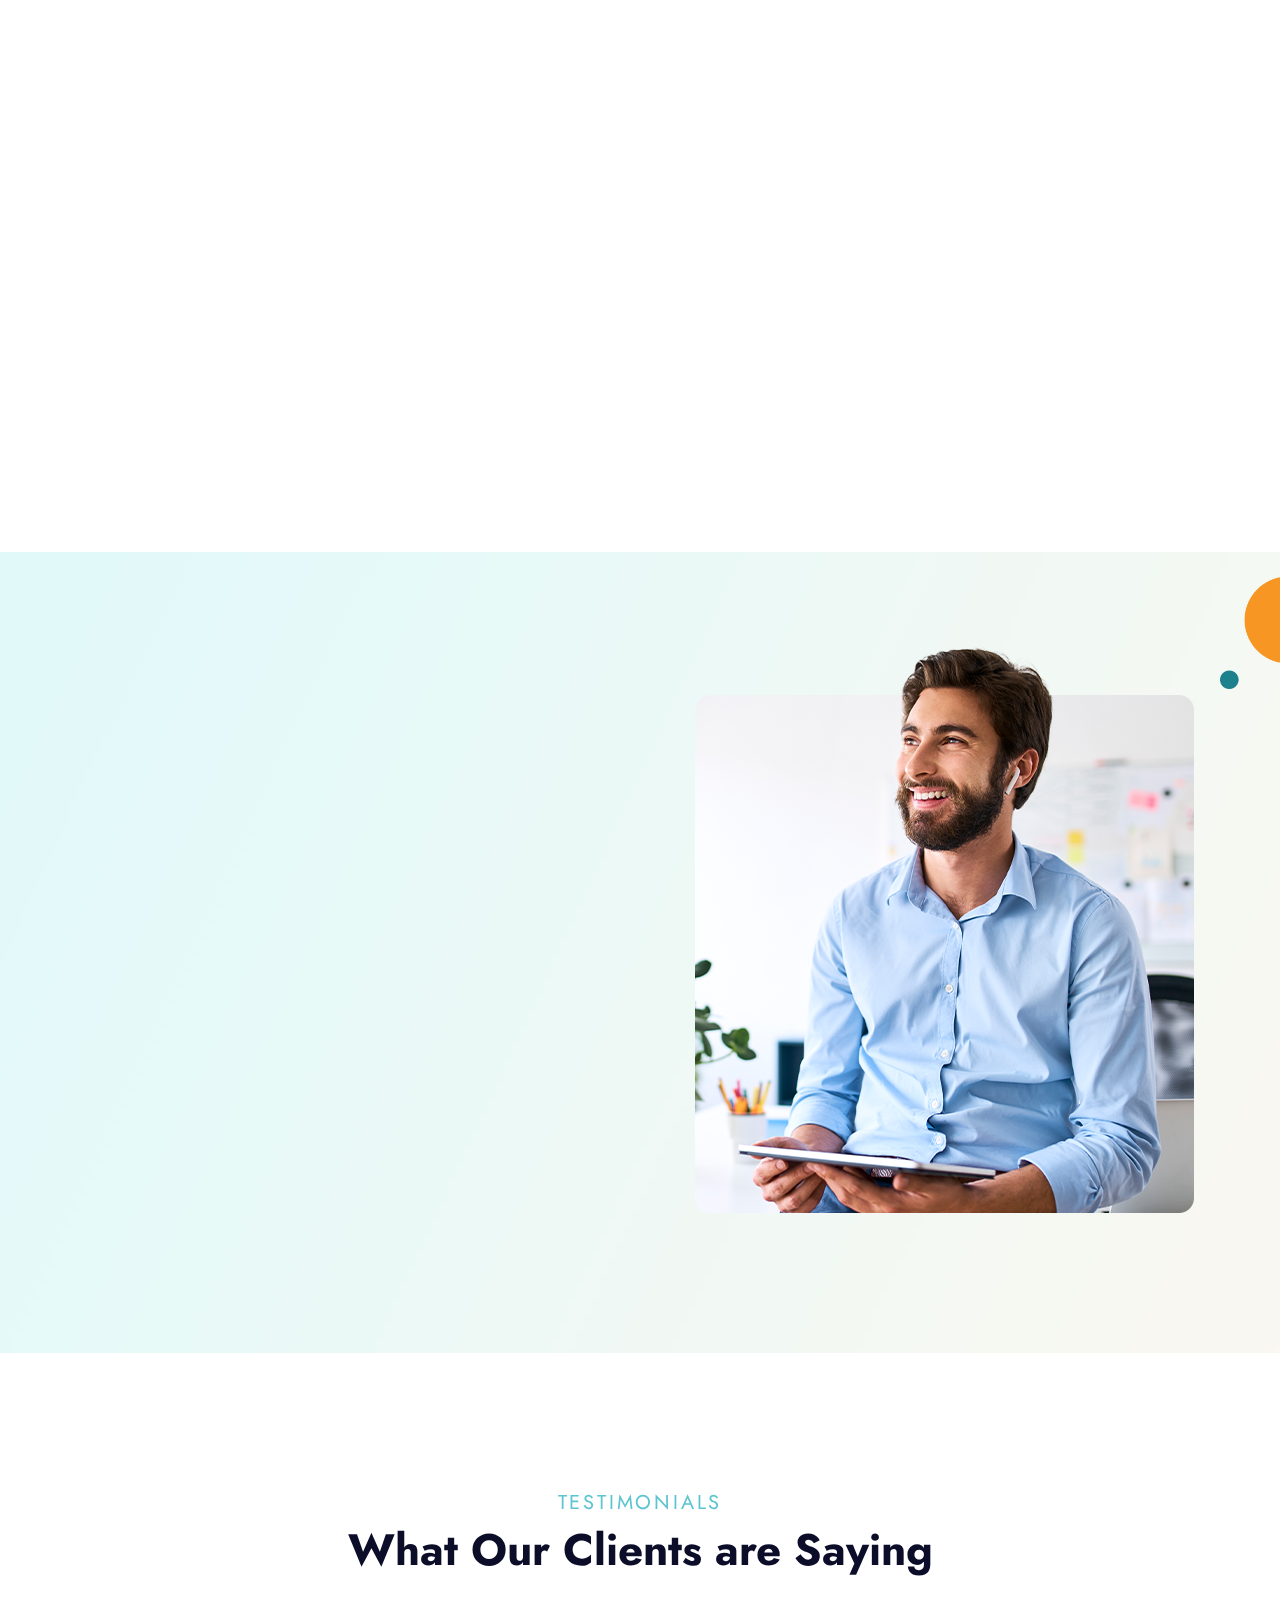
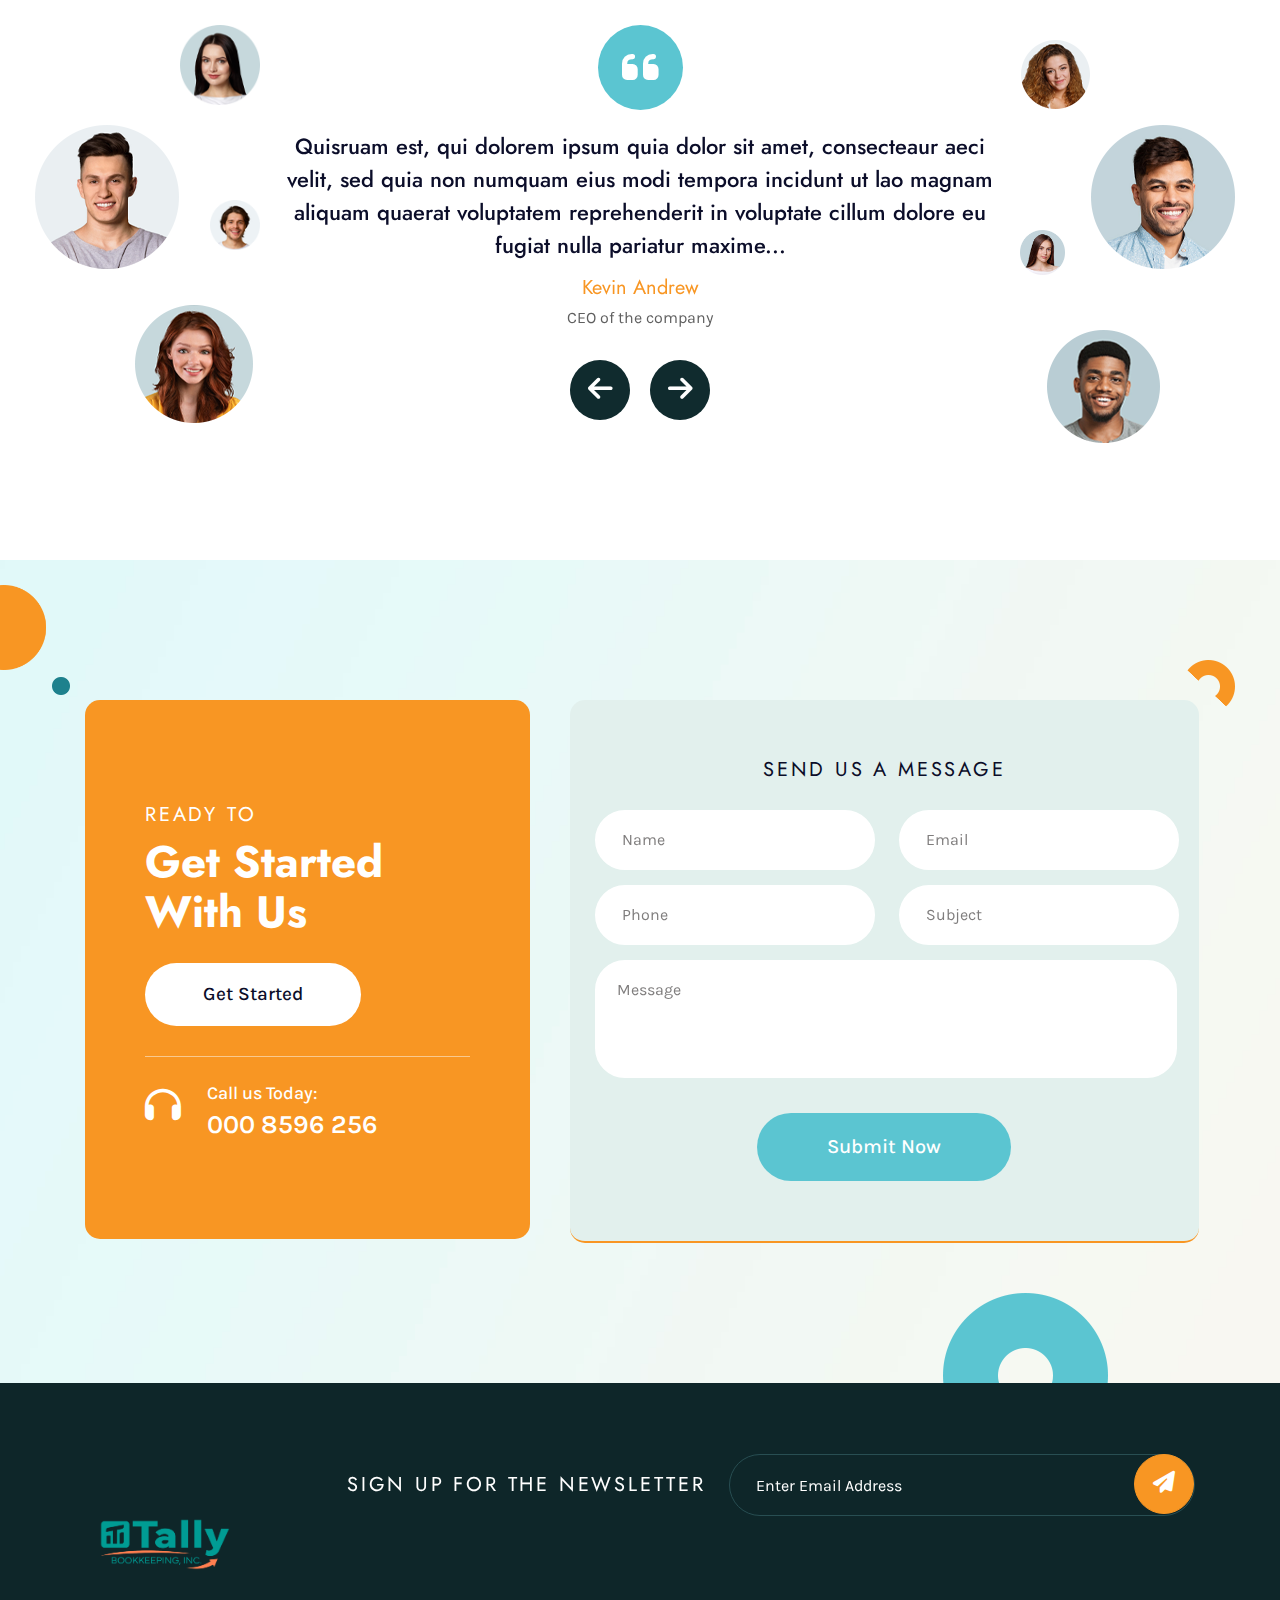
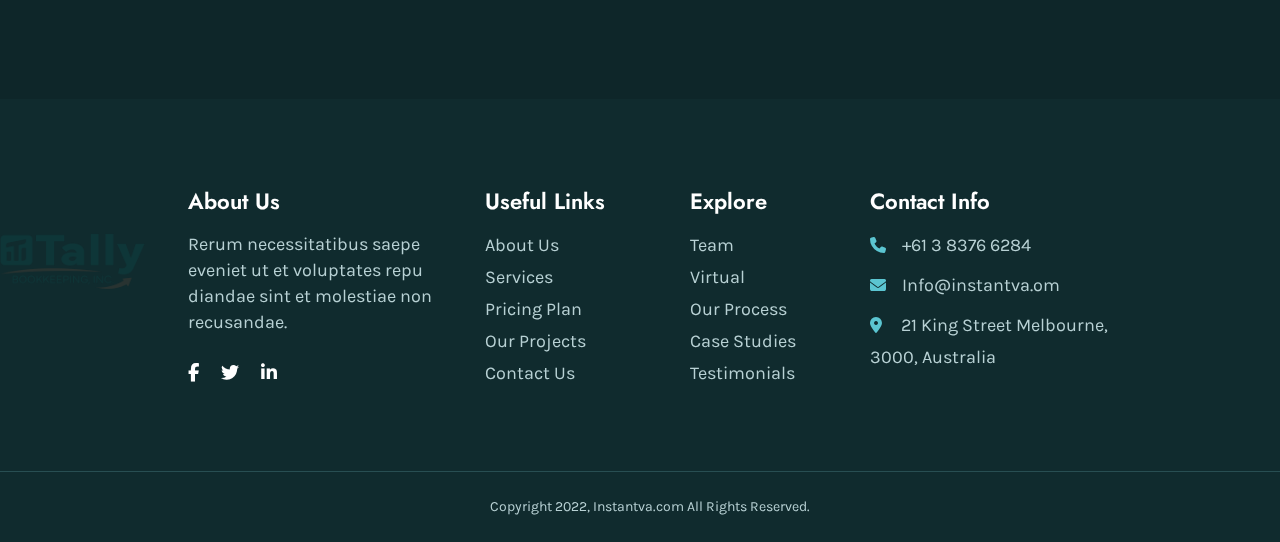
<file: projects.html>
<!DOCTYPE html>
<html lang="zxx">

<head>
    <title>Projects | Instant VA</title>
    <!-- /SEO Ultimate -->
    <meta name="viewport" content="width=device-width, initial-scale=1, maximum-scale=1, user-scalable=0">
    <meta charset="utf-8">
    <link rel="apple-touch-icon" sizes="57x57" href="./assets/images/favicon/apple-icon-57x57.png">
    <link rel="apple-touch-icon" sizes="60x60" href="./assets/images/favicon/apple-icon-60x60.png">
    <link rel="apple-touch-icon" sizes="72x72" href="./assets/images/favicon/apple-icon-72x72.png">
    <link rel="apple-touch-icon" sizes="76x76" href="./assets/images/favicon/apple-icon-76x76.png">
    <link rel="apple-touch-icon" sizes="114x114" href="./assets/images/favicon/apple-icon-114x114.png">
    <link rel="apple-touch-icon" sizes="120x120" href="./assets/images/favicon/apple-icon-120x120.png">
    <link rel="apple-touch-icon" sizes="144x144" href="./assets/images/favicon/apple-icon-144x144.png">
    <link rel="apple-touch-icon" sizes="152x152" href="./assets/images/favicon/apple-icon-152x152.png">
    <link rel="apple-touch-icon" sizes="180x180" href="./assets/images/favicon/apple-icon-180x180.png">
    <link rel="icon" type="image/png" sizes="192x192"  href="./assets/images/favicon/android-icon-192x192.png">
    <link rel="icon" type="image/png" sizes="32x32" href="./assets/images/favicon/favicon-32x32.png">
    <link rel="icon" type="image/png" sizes="96x96" href="./assets/images/favicon/favicon-96x96.png">
    <link rel="icon" type="image/png" sizes="16x16" href="./assets/images/favicon/favicon-16x16.png">
    <link rel="manifest" href="./assets/images/favicon/manifest.json">
    <meta name="msapplication-TileColor" content="#ffffff">
    <meta name="msapplication-TileImage" content="/ms-icon-144x144.png">
    <meta name="theme-color" content="#ffffff">
    <!-- Latest compiled and minified CSS -->
    <link href="assets/bootstrap/bootstrap.min.css" rel="stylesheet">
    <link rel="stylesheet" href="./assets/js/bootstrap.min.js">
    <!-- Font Awesome link -->
    <link rel="stylesheet" href="https://cdnjs.cloudflare.com/ajax/libs/font-awesome/6.1.1/css/all.min.css">
    <!-- StyleSheet link CSS -->
    <link href="assets/css/style.css" rel="stylesheet" type="text/css">
    <link href="assets/css/mediaqueries.css" rel="stylesheet" type="text/css">
    <link href="assets/css/owl.carousel.min.css" rel="stylesheet" type="text/css">
    <link href="assets/css/owl.theme.default.min.css" rel="stylesheet" type="text/css">
    <link href="https://unpkg.com/aos@2.3.1/dist/aos.css" rel="stylesheet">
</head>

<body>
<div class="sub-banner-section">
    <header>
        <div class="main_header">
            <div class="container-fluid">
                <nav class="navbar navbar-expand-lg navbar-light p-0">
                    <a class="navbar-brand" href="./index.html"><figure class="mb-0"><img src="./assets/images/instant_logo.png" alt="" class="img-fluid"></figure></a>
                    <button class="navbar-toggler collapsed" type="button" data-toggle="collapse" data-target="#navbarSupportedContent" aria-controls="navbarSupportedContent" aria-expanded="false" aria-label="Toggle navigation">
                    <span class="navbar-toggler-icon"></span>
                    <span class="navbar-toggler-icon"></span>
                    <span class="navbar-toggler-icon"></span>
                    </button>
                    <div class="collapse navbar-collapse" id="navbarSupportedContent">
                        <ul class="navbar-nav">
                            <li class="nav-item">
                                <a class="nav-link" href="./index.html">Home</a>
                            </li>
                            <li class="nav-item">
                                <a class="nav-link" href="./about.html">About</a>
                            </li>
                            <li class="nav-item">
                                <a class="nav-link" href="./services.html">Services</a>
                            </li>
                            <li class="nav-item dropdown">
                                <a class="nav-link dropdown-toggle dropdown-color navbar-text-color" href="#" id="navbarDropdown" role="button" data-toggle="dropdown" aria-haspopup="true"
                                    aria-expanded="false"> Pages </a>
                                <div class="dropdown-menu drop-down-content">
                                    <ul class="list-unstyled drop-down-pages">
                                        <li class="nav-item">
                                            <a class="dropdown-item nav-link" href="./pricing_plan.html">Pricing Plan</a>
                                        </li>
                                        <li class="nav-item">
                                            <a class="dropdown-item nav-link" href="./404.html">404</a>
                                        </li>
                                    </ul>
                                </div>
                            </li>
                            <li class="nav-item active">
                                <a class="nav-link" href="./projects.html">Projects</a>
                            </li>
                            <li class="nav-item">
                                <a class="nav-link" href="./contact.html">Contact</a>
                            </li>
                        </ul>
                        <div class="last_list ml-auto">
                            <a href="#"><i class="fa-solid fa-headphones"></i></a>
                            <a class="text-decoration-none last_list_atag" href="tel:0008596256">Call us: 000 8596 256</a>
                            <a href="#"><i class="fa-brands fa-facebook-f"></i></a>
                            <a href="#"><i class="fa-brands fa-twitter"></i></a>
                            <a href="#"><i class="fa-brands fa-linkedin-in mr-0"></i></a>
                        </div>
                    </div>
                </nav>
            </div>
        </div>
    </header>
<!-- SUB BANNER SECTION -->
    <section class="banner-section">
        <div class="container-fluid">
            <div class="row">
                <div class="col-lg-6 col-md-6 col-sm-12 col-xs-12 text-md-left text-center">
                    <div class="banner-section-content">
                        <h1 data-aos="fade-up">Our Projects</h1>
                        <p data-aos="fade-right">Guis aute irure dolor in reprehenderit in voluptate cillum aulore eu fugiat nulla.</p>
                        <div class="btn_wrapper">
                            <span>Home </span><i class="fa-solid fa-angles-right" aria-hidden="true"></i><span class="sub_span"> Projects</span>
                        </div>
                        <figure class="projects_yellow_line mb-0">
                            <img src="./assets/images/sub_banner_projects_yellow_line.png" alt="" class="img-fluid">
                        </figure>
                    </div>
                </div>
                <div class="col-lg-6 col-md-6 col-sm-12 col-xs-12">
                    <div class="banner-section-image">
                        <figure class="mb-0">
                            <img src="./assets/images/projects_banner_right_image.png" alt="" class="img-fluid">
                        </figure> 
                    </div>
                    <figure class="sub-banner_yellow_green_icon mb-0">
                        <img src="./assets/images/sub_banner_yellow_green_icon.png" alt="" class="img-fluid">
                    </figure>
                </div>
            </div>
            <figure class="sub-banner_yellow_icon mb-0">
                <img src="./assets/images/sub_banner_yellow_icon.png" alt="" class="img-fluid">
            </figure>
            <figure class="sub-banner_va_icon mb-0">
                <img src="./assets/images/sub_banner_va_icon.png" alt="" class="img-fluid">
            </figure>
            <figure class="sub-banner_bottom_white_icon mb-0">
                <img src="./assets/images/sub_banner_bottom_white_icon.png" alt="" class="img-fluid">
            </figure>
            <figure class="sub-banner_right_top_icon mb-0">
                <img src="./assets/images/sub_banner_right_top_transparent_icon.png" alt="" class="img-fluid">
            </figure>
            <figure class="sub-banner_right_bottom_icon mb-0">
                <img src="./assets/images/sub_banner_right_bottom_icon.png" alt="" class="img-fluid">
            </figure>
        </div>
    </section>
</div>
<!-- CASE STUDIES SECTION -->
<section class="case_studies_section projects_case_studies" id="project_casestudies">
    <div class="container">
        <div class="row">
            <div class="col-lg-12 col-md-12 col-sm-12 col-xs-12">
                <div class="case_studies-content">
                    <h6>CASE STUDIES</h6>
                    <h2>Our Recent Projects</h2>
                    <p>Sonsectetur adipiscing elit sed do eiusmod tempor in labore et dolore magna aliqua suarendisse ultrices gravida amet.</p>
                </div>
            </div>
        </div>
        <div class="row" data-aos="fade-up">
            <div class="col-lg-4 col-md-4 col-sm-6 col-xs-12">
                <div class="case_studies_image">
                    <figure class="mb-0"><img src="./assets/images/case_studies_1.jpg" alt="" class="img-fluid"></figure>
                    <div class="case_studies_box">
                        <h4>Project Management</h4>
                        <p>Dolores eos aui ratione seaui nesciunt</p>
                        <a href="./projects.html">
                            <i class="fa-solid fa-arrow-right"></i>
                        </a>
                    </div>
                </div>
            </div>
            <div class="col-lg-4 col-md-4 col-sm-6 col-xs-12">
                <div class="case_studies_image">
                    <figure class="mb-0"><img src="./assets/images/case_studies_2.jpg" alt="" class="img-fluid"></figure>
                    <div class="case_studies_box">
                        <h4>Media Marketing</h4>
                        <p>Rolores aos eui ratione seaui nesciunt</p>
                        <a href="./projects.html">
                            <i class="fa-solid fa-arrow-right"></i>
                        </a>
                    </div>
                </div>
            </div>
            <div class="col-lg-4 col-md-4 col-sm-6 col-xs-12">
                <div class="case_studies_image">
                    <figure class="mb-0"><img src="./assets/images/case_studies_3.jpg" alt="" class="img-fluid"></figure>
                    <div class="case_studies_box">
                        <h4>Technology Service</h4>
                        <p>Solores nos cui ratione seaui nesciunt</p>
                        <a href="./projects.html">
                            <i class="fa-solid fa-arrow-right"></i>
                        </a>
                    </div>
                </div>
            </div>
        </div>
        <div class="row" data-aos="fade-up">
            <div class="col-lg-4 col-md-4 col-sm-6 col-xs-12">
                <div class="case_studies_image">
                    <figure class="mb-0"><img src="./assets/images/case_studies_4.jpg" alt="" class="img-fluid"></figure>
                    <div class="case_studies_box">
                        <h4>Book Keeping</h4>
                        <p>Dolores eos aui ratione seaui nesciunt</p>
                        <a href="./projects.html">
                            <i class="fa-solid fa-arrow-right"></i>
                        </a>
                    </div>
                </div>
            </div>
            <div class="col-lg-4 col-md-4 col-sm-6 col-xs-12">
                <div class="case_studies_image">
                    <figure class="mb-0"><img src="./assets/images/case_studies_5.jpg" alt="" class="img-fluid"></figure>
                    <div class="case_studies_box">
                        <h4>Data Entry Proposal</h4>
                        <p>Rolores aos eui ratione seaui nesciunt</p>
                        <a href="./projects.html">
                            <i class="fa-solid fa-arrow-right"></i>
                        </a>
                    </div>
                </div>
            </div>
            <div class="col-lg-4 col-md-4 col-sm-6 col-xs-12">
                <div class="case_studies_image">
                    <figure class="mb-0"><img src="./assets/images/case_studies_6.jpg" alt="" class="img-fluid"></figure>
                    <div class="case_studies_box">
                        <h4>Content Writing</h4>
                        <p>Solores nos cui ratione seaui nesciunt</p>
                        <a href="./projects.html">
                            <i class="fa-solid fa-arrow-right"></i>
                        </a>
                    </div>
                </div>
            </div>
        </div>
        <figure class="projects_case_studies_shape mb-0">
            <img src="./assets/images/projects_case_studies_shape.png" alt="" class="img-fluid" data-aos="fade-up">
        </figure>
    </div>
</section>
<!-- WHY CHOOSE US SECTION -->
<section class="choose_us-section">
    <div class="container">
        <div class="row">
            <div class="col-lg-6 col-md-6 col-sm-12 col-xs-12" data-aos="fade-right">
                <div class="choose_us_content">
                    <h6>WHY CHOOSE US</h6>
                    <h2>How Instant VA Can Help You to Grow Your Business</h2>
                    <p>Ronsectetur adipiscing elit sed do eiusmod tempor in labore et dolore magna aliqua ruis ipsum suspendisse ultrices gravida sit amet.</p>
                </div>
                <div class="box_wrapper">
                    <div class="box mb-0">
                        <h2 class="counter">583</h2>
                        <p class="sub_p mb-0">Happy Clients</p>
                    </div>
                    <div class="box mb-0">
                        <h2 class="counter">825</h2>
                        <p class="sub_p mb-0">Projects Done</p>
                    </div>
                    <div class="box mb-0 mr-0">
                        <h2 class="counter">235</h2>
                        <p class="sub_p mb-0">Awards Won</p>
                    </div>
                </div>
                <figure class="choose_us_yellow_icon mb-0">
                    <img src="./assets/images/choose_us_yellow_icon.png" alt="" class="img-fluid">
                </figure>
            </div>
            <div class="col-lg-6 col-md-6 col-sm-12 col-xs-12">
                <div class="choose_us_image">
                    <figure class="mb-0">
                        <img src="./assets/images/choose_us_image.png" alt="" class="img-fluid">
                    </figure>
                </div>
            </div>
        </div>
        <figure class="choose_us_left_icon mb-0">
            <img src="./assets/images/home_services_left_icon.png" alt="" class="img-fluid">
        </figure>
        <figure class="choose_us_right_icon mb-0">
            <img src="./assets/images/home_services_right_icon.png" alt="" class="img-fluid">
        </figure>
    </div>
</section>
<!-- TESTIMONIALS SECTION -->
<section class="testimonials-section" id="testimonial">
    <div class="container">
        <div class="row">
            <div class="col-lg-12 col-md-12 col-sm-12 col-xs-12">
                <h6>TESTIMONIALS</h6>
                <h2>What Our Clients are Saying</h2>
            </div>
        </div>
        <div class="testimonial_wrapper">
            <div class="row">
                <div class="col-lg-2 col-md-2 col-sm-2 col-xs-2">
                    <figure class="testimonials_shape1 mb-0">
                        <img src="./assets/images/testimonials_1.png" alt="" class="img-fluid">
                    </figure>
                    <figure class="testimonials_shape2 mb-0">
                        <img src="./assets/images/testimonials_2.png" alt="" class="img-fluid">
                    </figure>
                    <figure class="testimonials_shape3 mb-0">
                        <img src="./assets/images/testimonials_3.png" alt="" class="img-fluid">
                    </figure>
                    <figure class="testimonials_shape4 mb-0">
                        <img src="./assets/images/testimonials_4.png" alt="" class="img-fluid">
                    </figure>
                </div>
                <div class="col-lg-8 col-md-8 col-sm-8 col-xs-8">
                    <div class="owl-carousel owl-theme">   
                        <div class="item">
                            <div class="testimonials_content">
                                <i class="fa-solid fa-quote-left"></i>
                                <p>Quisruam est, qui dolorem ipsum quia dolor sit amet, consecteaur aeci
                                    velit, sed quia non numquam eius modi tempora incidunt ut lao magnam
                                    aliquam quaerat voluptatem reprehenderit in voluptate cillum dolore
                                    eu fugiat nulla pariatur maxime...</p>
                                <div class="testimonials_wrapper">
                                    <span class="testimonials_name d-block">Kevin Andrew</span>
                                    <span class="testimonials_desc">CEO  of the company</span>
                                </div>
                            </div>
                        </div>
                        <div class="item">
                            <div class="testimonials_content">
                                <i class="fa-solid fa-quote-left"></i>
                                <p>Quisruam est, qui dolorem ipsum quia dolor sit amet, consecteaur aeci
                                    velit, sed quia non numquam eius modi tempora incidunt ut lao magnam
                                    aliquam quaerat voluptatem reprehenderit in voluptate cillum dolore
                                    eu fugiat nulla pariatur maxime...</p>
                                <div class="testimonials_wrapper">
                                    <span class="testimonials_name d-block">Kevin Andrew</span>
                                    <span class="testimonials_desc">CEO  of the company</span>
                                </div>
                            </div>
                        </div>
                        <div class="item">
                            <div class="testimonials_content">
                                <i class="fa-solid fa-quote-left"></i>
                                <p>Quisruam est, qui dolorem ipsum quia dolor sit amet, consecteaur aeci
                                    velit, sed quia non numquam eius modi tempora incidunt ut lao magnam
                                    aliquam quaerat voluptatem reprehenderit in voluptate cillum dolore
                                    eu fugiat nulla pariatur maxime...</p>
                                <div class="testimonials_wrapper">
                                    <span class="testimonials_name d-block">Kevin Andrew</span>
                                    <span class="testimonials_desc">CEO  of the company</span>
                                </div>
                            </div>
                        </div>
                    </div>
                </div>
                <div class="col-lg-2 col-md-2 col-sm-2 col-xs-2">
                    <figure class="testimonials_shape5 mb-0">
                        <img src="./assets/images/testimonials_5.png" alt="" class="img-fluid">
                    </figure>
                    <figure class="testimonials_shape6 mb-0">
                        <img src="./assets/images/testimonials_6.png" alt="" class="img-fluid">
                    </figure>
                    <figure class="testimonials_shape7 mb-0">
                        <img src="./assets/images/testimonials_7.png" alt="" class="img-fluid">
                    </figure>
                    <figure class="testimonials_shape8 mb-0">
                        <img src="./assets/images/testimonials_8.png" alt="" class="img-fluid">
                    </figure>
                </div>
            </div>
        </div>
    </div>
</section>
<!-- SEND MESSAGE SECTION -->
<section class="send_message_section">
    <div class="container">
        <div class="row">
            <div class="col-lg-5 col-md-5 col-sm-12 col-xs-12">
                <div class="send_message_box_content">
                    <h6>READY TO</h6>
                    <h2>Get Started With Us</h2>
                    <div class="btn_wrapper">
                        <a class="text-decoration-none get_started_btn" href="./index.html">Get Started</a>
                    </div>
                    <i class="fa-solid fa-headphones"></i>
                    <span class="call_us d-block">Call us Today:</span>
                    <span class="phone_num">000 8596 256</span>
                </div>
            </div>
            <div class="col-lg-7 col-md-7 col-sm-12 col-xs-12">
                <div class="send_message_form_box_content">
                    <h6>SEND US A MESSAGE</h6>
                    <form>
                        <div class="row">
                            <div class="col-lg-6 col-md-6">
                                <div class="form-group mb-0">    
                                <input type="text" class="form_style" placeholder="Name" name="name"> 
                                </div>
                            </div>
                            <div class="col-lg-6 col-md-6">
                                <div class="form-group mb-0">
                                <input type="email" class="form_style" placeholder="Email">
                                </div>
                            </div>
                            <div class="col-lg-6 col-md-6">
                                <div class="form-group mb-0">    
                                <input type="tel" class="form_style" placeholder="Phone"> 
                                </div>
                            </div>
                            <div class="col-lg-6 col-md-6">
                                <div class="form-group mb-0">    
                                <input type="text" class="form_style" placeholder="Subject"> 
                                </div>
                            </div>
                        </div>
                        <div class="row">
                            <div class="col-lg-12">
                                <div class=" form-group mb-0">    
                                <textarea class="form_style" placeholder="Message" rows="3" name="comments"></textarea>
                                </div>
                            </div>
                        </div>
                        <div class="form_button_wrapper text-center">
                            <button type="submit" class="appointment-btn">Submit Now</button>
                        </div>
                    </form>
                </div>
                <figure class="send_message_yellow_icon mb-0">
                    <img src="./assets/images/send_message_yellow_icon.png" alt="" class="img-fluid">
                </figure>
            </div>
        </div>
        <figure class="send_message_left_icon mb-0">
            <img src="./assets/images/send_message_left_icon.png" alt="" class="img-fluid">
        </figure>
        <figure class="send_message_right_icon mb-0">
            <img src="./assets/images/send_message_right_icon.png" alt="" class="img-fluid">
        </figure>
        <figure class="send_message_bottom_icon mb-0">
            <img src="./assets/images/send_message_bottom_icon.png" alt="" class="img-fluid">
        </figure>
    </div>
</section>
<!-- SIGN UP SECTION -->
<div class="sign_up-section">
    <div class="container">
        <div class="row">
            <div class="col-lg-2 col-md-2 col-sm-12 col-xs-12">
                <figure class="mb-0">
                    <img src="./assets/images/signup_instant_logo.png" alt="" class="img-fluid">
                </figure>
            </div>
            <div class="col-lg-5 col-md-5 col-sm-12 col-xs-12">
                <div class="sign_up_content">
                    <span>SIGN UP FOR THE NEWSLETTER</span>
                </div>
            </div>
            <div class="col-lg-5 col-md-5 col-sm-12 col-xs-12">
                <div class="sign_up_form_content">
                    <form>
                        <div class="form-row">
                            <div class="col-lg-12 col-md-12 col-sm-12 col-xs-12">
                                <input type="email" name="email" id="emailadd" class="form-control upper_layer" placeholder="Enter Email Address">
                                <div class="input-group-append form-button">
                                    <button class="btn sign_up_arrow" name="btnsubmit" id="submitbtn" type="submit"><i class="fa-solid fa-paper-plane"></i></button>
                                </div>
                            </div>
                        </div>
                    </form>
                </div>
            </div>
        </div>
    </div>
</div>
<!-- FOOTER SECTION -->
<section class="footer-section">
    <div class="container">
        <div class="middle-portion">
            <div class="row">
                <div class="col-lg-1 col-md-1 col-sm-12 col-xs-12 d-lg-block d-none"></div>
                <div class="col-lg-3 col-md-4 col-sm-6 col-xs-12">
                    <div class="about_col">
                        <h4>About Us</h4>
                        <ul class="list-unstyled">
                            <li>
                                <p class="pp">Rerum necessitatibus saepe eveniet ut et voluptates repu diandae sint et molestiae non recusandae.</p>
                            </li>
                            <li class="icons"><a href="#"><i class="fa-brands fa-facebook-f" aria-hidden="true"></i></a></li>
                            <li class="icons"><a href="#"><i class="fa-brands fa-twitter" aria-hidden="true"></i></a></li>
                            <li class="icons"><a href="#"><i class="fa-brands fa-linkedin-in mr-0" aria-hidden="true"></i></a></li>
                        </ul>
                    </div>
                </div>
                <div class="col-lg-2 col-md-4 col-sm-3 col-xs-12 d-md-block d-none">
                    <div class="links_col">
                        <h4>Useful Links</h4>
                        <ul class="list-unstyled">
                            <li>
                                <a href="./about.html">About Us</a>
                            </li>
                            <li>
                                <a href="./services.html">Services</a>
                            </li>
                            <li>
                                <a href="./pricing_plan.html">Pricing Plan</a>
                            </li>
                            <li>
                                <a href="./projects.html">Our Projects</a>
                            </li>
                            <li>
                                <a href="./contact.html">Contact Us</a>
                            </li>
                        </ul>
                    </div>
                </div>
                <div class="col-lg-2 col-md-6 col-sm-6 col-xs-12 d-lg-block d-none">
                    <div class="explore_col">
                        <h4>Explore</h4>
                        <ul class="list-unstyled">
                            <li>
                                <a href="./about.html#team_members">Team</a>
                            </li>
                            <li>
                                <a href="./index.html#virtual_employee">Virtual</a>
                            </li>
                            <li>
                                <a href="./index.html#process">Our Process</a>
                            </li>
                            <li>
                                <a href="./projects.html#project_casestudies">Case Studies</a>
                            </li>
                            <li>
                                <a href="./index.html#testimonial">Testimonials</a>
                            </li>
                        </ul>
                    </div>
                </div>
                <div class="col-lg-4 col-md-4 col-sm-6 col-xs-12">
                    <div class="contact_col">
                        <h4>Contact Info</h4>
                        <ul class="list-unstyled">
                            <li>
                                <i class="fa-solid fa-phone"></i>
                                <a href="tel:+61383766284" class="text-decoration-none">+61 3 8376 6284</a>
                            </li>
                            <li>
                                <i class="fa-sharp fa-solid fa-envelope"></i>
                                <a href="mailto:Info@instantva.om" class="text-decoration-none">Info@instantva.om</a>
                            </li>
                            <li class="mb-0">
                                <i class="fa-solid fa-location-dot location"></i>
                                <a class="text-decoration-none">21 King Street Melbourne, 3000, Australia</a>
                            </li>
                        </ul>
                    </div>
                </div>
            </div>
        </div>
    </div>
    <div class="bottom-portion">
        <div class="copyright col-xl-12"> 
            <p>Copyright 2022, Instantva.com All Rights Reserved.</p>
        </div>
    </div>
    <div class="footer_logo">
        <figure class="mb-0"><img src="./assets/images/footer_logo.png" alt="" class="img-fluid"></figure>
    </div>
</section>
<!-- Latest compiled JavaScript -->
<script src="assets/js/jquery-3.6.0.min.js"></script>
<script src="assets/js/popper.min.js"></script>
<script src="assets/js/bootstrap.min.js"></script>
<script src="assets/js/custom.js"></script>
<script src="https://unpkg.com/aos@2.3.1/dist/aos.js"></script>
<script src="assets/js/owl.carousel.js"></script>
<script src="assets/js/carousel.js"></script>
<script src="assets/js/counter.js"></script>
<script src="assets/js/animation.js"></script>
</body>
</html>
</file>
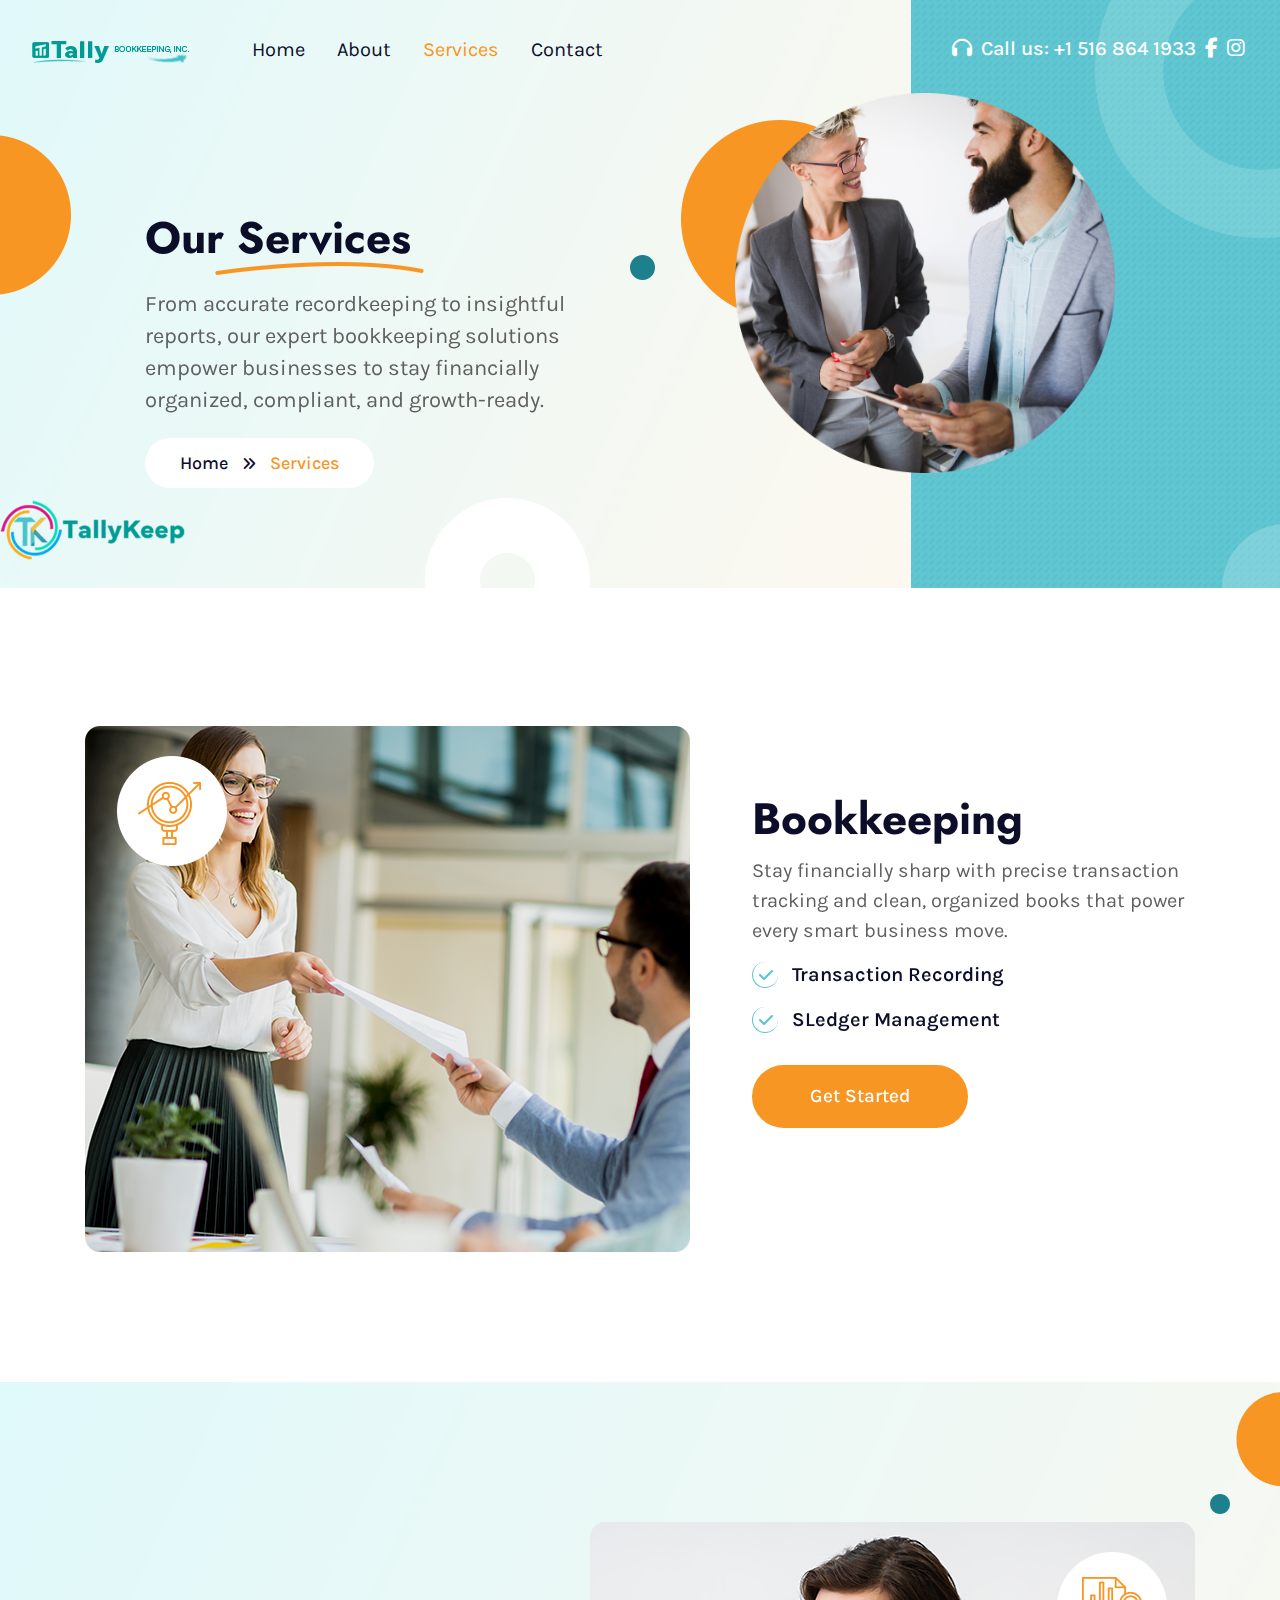
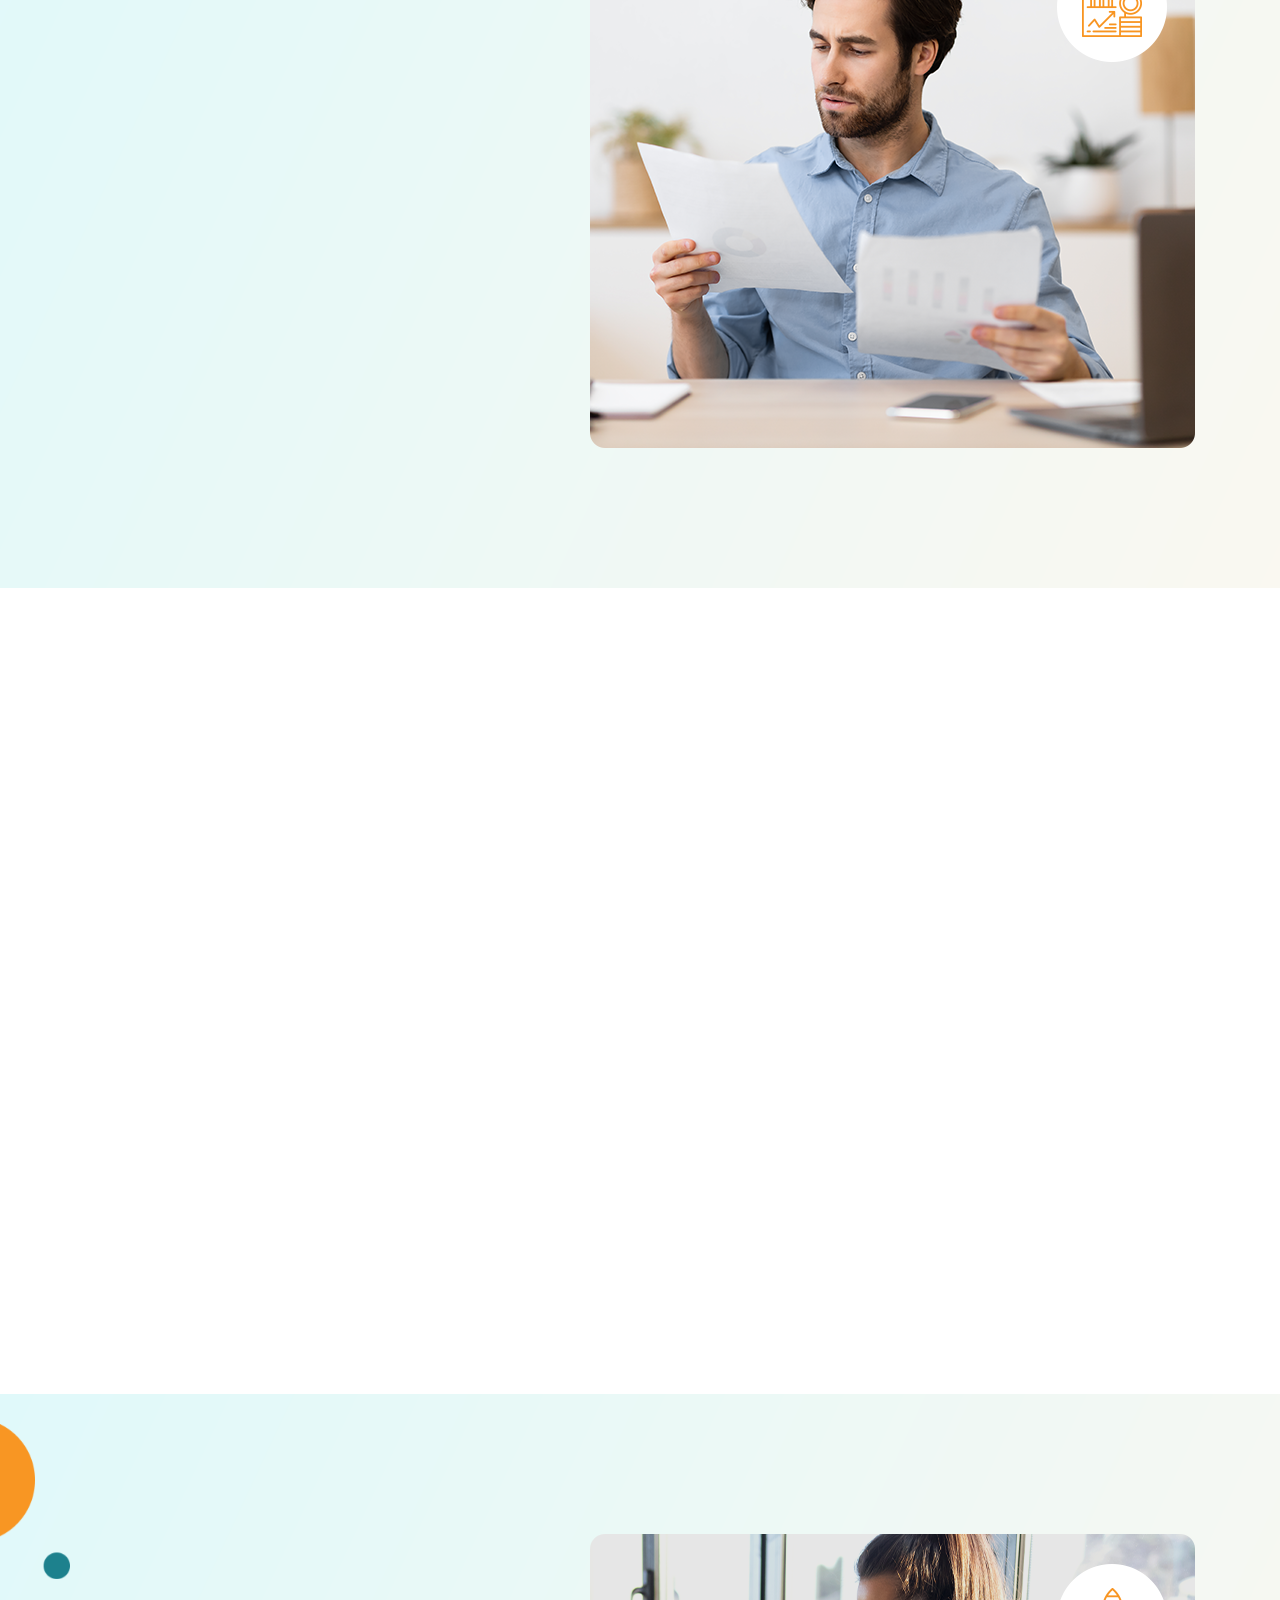
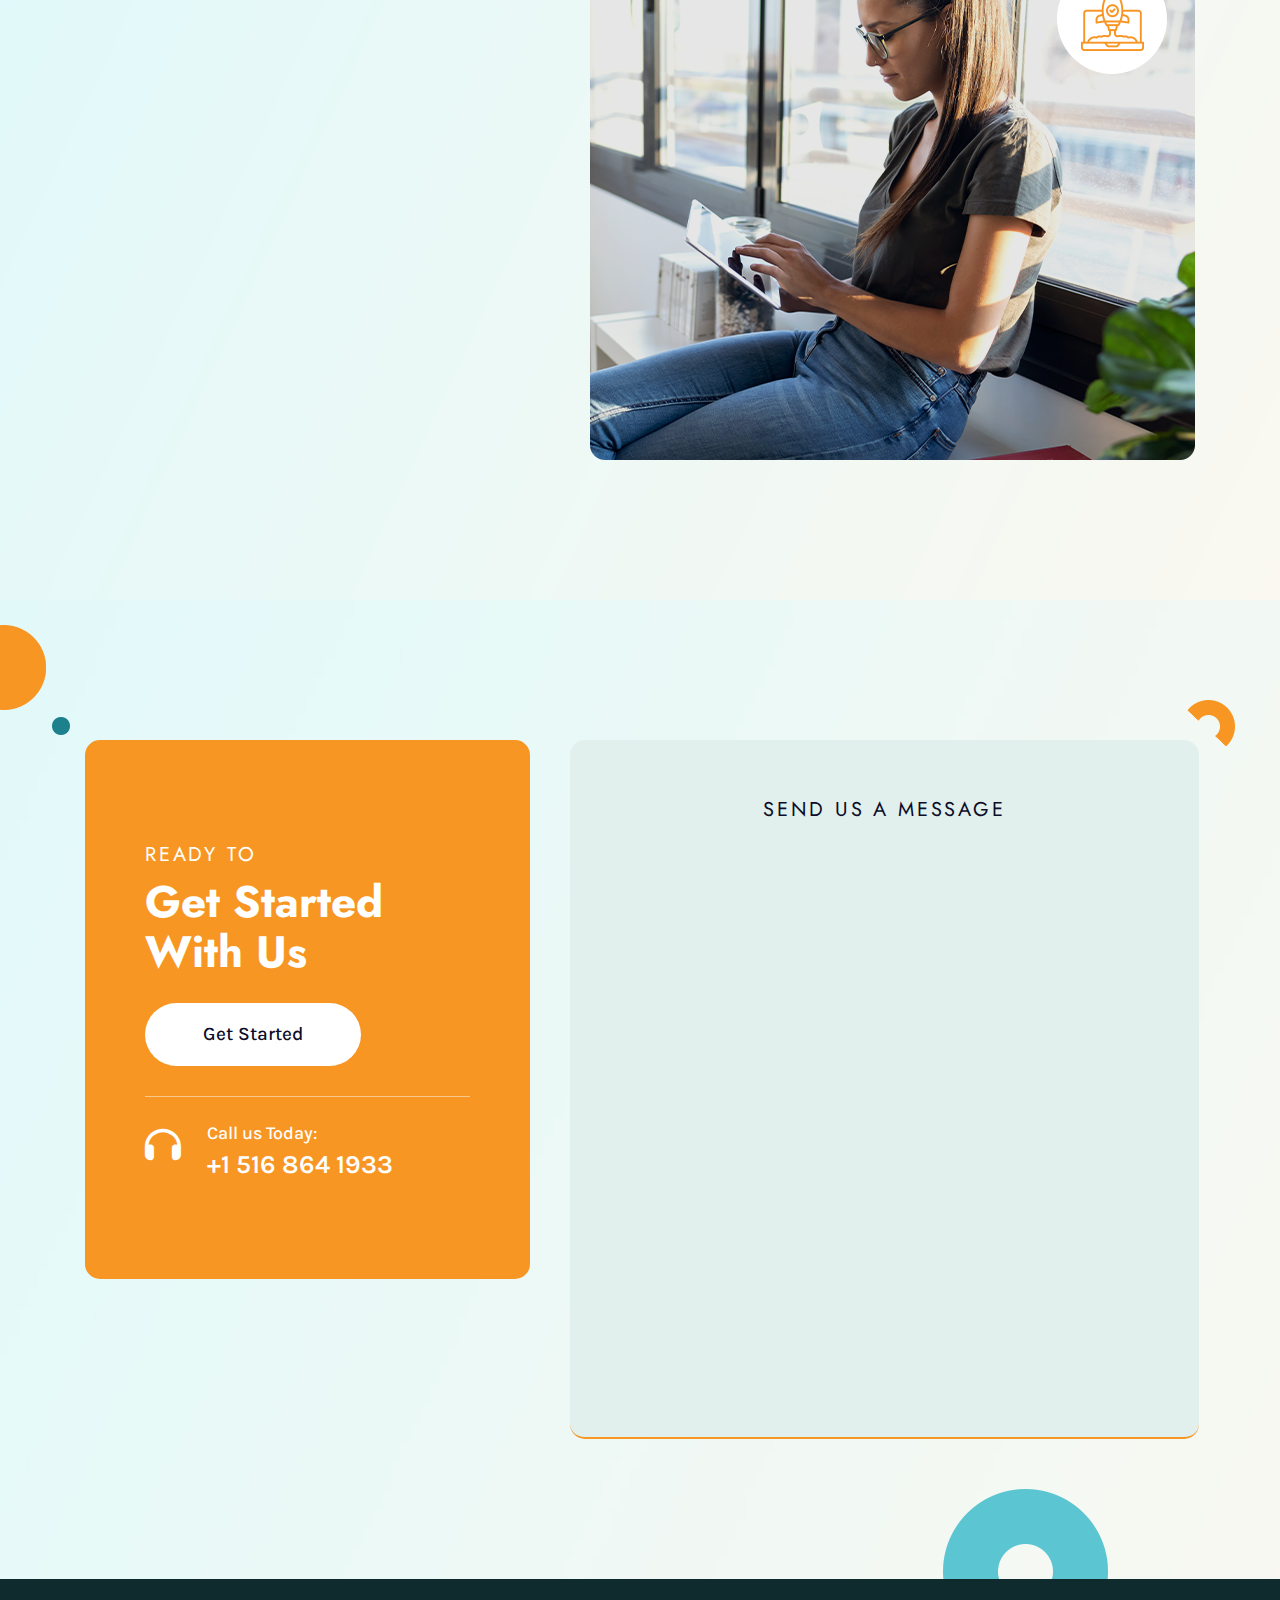
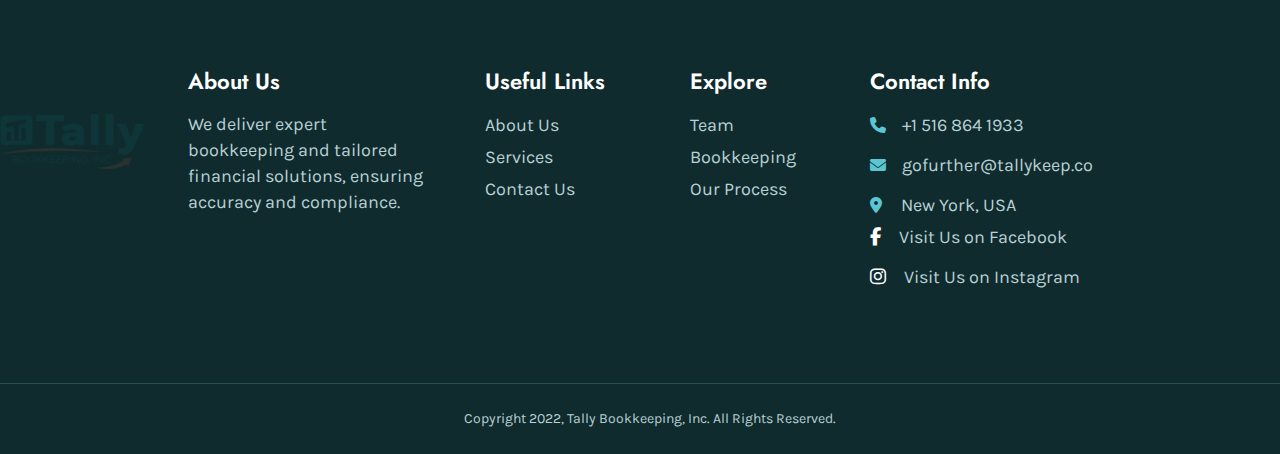
<file: services.html>
<!DOCTYPE html>
<html lang="zxx">

<head>
    <title>Services | Tally Bookkeeping, Inc.</title>
    <!-- /SEO Ultimate -->
    <meta name="viewport" content="width=device-width, initial-scale=1, maximum-scale=1, user-scalable=0">
    <meta charset="utf-8">
    <link rel="apple-touch-icon" sizes="57x57" href="./assets/images/favicon/apple-icon-57x57.png">
    <link rel="apple-touch-icon" sizes="60x60" href="./assets/images/favicon/apple-icon-60x60.png">
    <link rel="apple-touch-icon" sizes="72x72" href="./assets/images/favicon/apple-icon-72x72.png">
    <link rel="apple-touch-icon" sizes="76x76" href="./assets/images/favicon/apple-icon-76x76.png">
    <link rel="apple-touch-icon" sizes="114x114" href="./assets/images/favicon/apple-icon-114x114.png">
    <link rel="apple-touch-icon" sizes="120x120" href="./assets/images/favicon/apple-icon-120x120.png">
    <link rel="apple-touch-icon" sizes="144x144" href="./assets/images/favicon/apple-icon-144x144.png">
    <link rel="apple-touch-icon" sizes="152x152" href="./assets/images/favicon/apple-icon-152x152.png">
    <link rel="apple-touch-icon" sizes="180x180" href="./assets/images/favicon/apple-icon-180x180.png">
    <link rel="icon" type="image/png" sizes="192x192"  href="./assets/images/favicon/android-icon-192x192.png">
    <link rel="icon" type="image/png" sizes="32x32" href="./assets/images/favicon/favicon-32x32.png">
    <link rel="icon" type="image/png" sizes="96x96" href="./assets/images/favicon/favicon-96x96.png">
    <link rel="icon" type="image/png" sizes="16x16" href="./assets/images/favicon/favicon-16x16.png">
    <link rel="manifest" href="./assets/images/favicon/manifest.json">
    <meta name="msapplication-TileColor" content="#ffffff">
    <meta name="msapplication-TileImage" content="/ms-icon-144x144.png">
    <meta name="theme-color" content="#ffffff">
    <!-- Latest compiled and minified CSS -->
    <link href="assets/bootstrap/bootstrap.min.css" rel="stylesheet">
    <link rel="stylesheet" href="./assets/js/bootstrap.min.js">
    <!-- Font Awesome link -->
    <link rel="stylesheet" href="https://cdnjs.cloudflare.com/ajax/libs/font-awesome/6.1.1/css/all.min.css">
    <!-- StyleSheet link CSS -->
    <link href="assets/css/style.css" rel="stylesheet" type="text/css">
    <link href="assets/css/mediaqueries.css" rel="stylesheet" type="text/css">
    <link href="assets/css/owl.carousel.min.css" rel="stylesheet" type="text/css">
    <link href="assets/css/owl.theme.default.min.css" rel="stylesheet" type="text/css">
    <link href="https://unpkg.com/aos@2.3.1/dist/aos.css" rel="stylesheet">
</head>

<body>
<div class="sub-banner-section">
    <header>
        <div class="main_header">
            <div class="container-fluid">
                <nav class="navbar navbar-expand-lg navbar-light p-0">
                    <a class="navbar-brand" href="./index.html"><figure class="mb-0"><img src="./assets/images/instant_logo.png" alt="" class="img-fluid"></figure></a>
                    <button class="navbar-toggler collapsed" type="button" data-toggle="collapse" data-target="#navbarSupportedContent" aria-controls="navbarSupportedContent" aria-expanded="false" aria-label="Toggle navigation">
                    <span class="navbar-toggler-icon"></span>
                    <span class="navbar-toggler-icon"></span>
                    <span class="navbar-toggler-icon"></span>
                    </button>
                    <div class="collapse navbar-collapse" id="navbarSupportedContent">
                        <ul class="navbar-nav">
                            <li class="nav-item">
                                <a class="nav-link" href="./index.html">Home</a>
                            </li>
                            <li class="nav-item">
                                <a class="nav-link" href="./about.html">About</a>
                            </li>
                            <li class="nav-item active">
                                <a class="nav-link" href="./services.html">Services</a>
                            </li>
                            <li class="nav-item">
                                <a class="nav-link" href="./contact.html">Contact</a>
                            </li>
                        </ul>
                        <div class="last_list ml-auto">
                            <a href="#"><i class="fa-solid fa-headphones"></i></a>
                            <a class="text-decoration-none last_list_atag" href="tel: +15168641933">Call us: +1 516 864 1933</a>
                            <a href="https://www.facebook.com/tallykeep/"><i class="fa-brands fa-facebook-f"></i></a>
                            <a href="https://www.instagram.com/tallykeep/"><i class="fa-brands fa-instagram"></i></a>
                        </div>
                    </div>
                </nav>
            </div>
        </div>
    </header>
<!-- SUB BANNER SECTION -->
    <section class="banner-section">
        <div class="container-fluid">
            <div class="row">
                <div class="col-lg-6 col-md-6 col-sm-12 col-xs-12 text-md-left text-center">
                    <div class="banner-section-content">
                        <h1 data-aos="fade-up">Our Services</h1>
                        <p data-aos="fade-right">From accurate recordkeeping to insightful reports, our expert bookkeeping solutions empower businesses to stay financially organized, compliant, and growth-ready.</p>
                        <div class="btn_wrapper">
                            <span>Home </span><i class="fa-solid fa-angles-right" aria-hidden="true"></i><span class="sub_span"> Services</span>
                        </div>
                        <figure class="services_yellow_line mb-0">
                            <img src="./assets/images/sub_banner_services_yellow_line.png" alt="" class="img-fluid">
                        </figure>
                    </div>
                </div>
                <div class="col-lg-6 col-md-6 col-sm-12 col-xs-12">
                    <div class="banner-section-image">
                        <figure class="mb-0">
                            <img src="./assets/images/services_banner_right_image.png" alt="" class="img-fluid">
                        </figure> 
                    </div>
                    <figure class="sub-banner_yellow_green_icon mb-0">
                        <img src="./assets/images/sub_banner_yellow_green_icon.png" alt="" class="img-fluid">
                    </figure>
                </div>
            </div>
            <figure class="sub-banner_yellow_icon mb-0">
                <img src="./assets/images/sub_banner_yellow_icon.png" alt="" class="img-fluid">
            </figure>
            <figure class="sub-banner_va_icon mb-0">
                <img src="./assets/images/sub_banner_va_icon.png" alt="" class="img-fluid">
            </figure>
            <figure class="sub-banner_bottom_white_icon mb-0">
                <img src="./assets/images/sub_banner_bottom_white_icon.png" alt="" class="img-fluid">
            </figure>
            <figure class="sub-banner_right_top_icon mb-0">
                <img src="./assets/images/sub_banner_right_top_transparent_icon.png" alt="" class="img-fluid">
            </figure>
            <figure class="sub-banner_right_bottom_icon mb-0">
                <img src="./assets/images/sub_banner_right_bottom_icon.png" alt="" class="img-fluid">
            </figure>
        </div>
    </section>
</div>
<!-- RESEARCH & REPORTS SECTION -->
<section class="research_reports-section">
    <div class="container">
        <div class="row" data-aos="fade-up">
            <div class="col-lg-7 col-md-7 col-sm-12 col-xs-12">
                <div class="research_reports_image">
                    <figure class="mb-0">
                        <img src="./assets/images/research_reports.png" alt="" class="img-fluid">
                    </figure>
                    <figure class="research_reports_logo mb-0">
                        <img src="./assets/images/research_reports_logo_image.png" alt="" class="img-fluid">
                    </figure>
                </div>
            </div>
            <div class="col-lg-5 col-md-5 col-sm-12 col-xs-12">
                <div class="research_reports_content">
                    <h2>Bookkeeping</h2>
                    <p>Stay financially sharp with precise transaction tracking and clean, organized books that power every smart business move.</p>
                    <ul class="list-unstyled">
                        <li>
                            <i class="fa fa-check" aria-hidden="true"></i>Transaction Recording
                        </li>
                        <li>
                            <i class="fa fa-check" aria-hidden="true"></i>SLedger Management
                        </li>
                    </ul>
                    <div class="btn_wrapper">
                        <a class="text-decoration-none get_started_btn" href="https://outlook.office365.com/owa/calendar/TalkwithTallyBookkeepingInc@tallykeep.co/bookings/">Get Started</a>
                    </div>
                </div>
            </div>
            <figure class="research_reports_shape mb-0">
                <img src="./assets/images/research_reports_shape.png" alt="" class="img-fluid" data-aos="fade-up">
            </figure>
        </div>
    </div>
</section>
<!-- EXPENSING & INVOICING SECTION -->
<section class="expense_invoice-section">
    <div class="container">
        <div class="row">
            <div class="col-lg-5 col-md-5 col-sm-12 col-xs-12" data-aos="fade-right">
                <div class="expense_invoice_content">
                    <h2>Accounts Management</h2>
                    <p>Keep your cash flowing and your business growing, seamless handling of payables, receivables, and collections.</p>
                    <ul class="list-unstyled">
                        <li>
                            <i class="fa fa-check" aria-hidden="true"></i>Accounts Payable & Receivable
                        </li>
                        <li>
                            <i class="fa fa-check" aria-hidden="true"></i>Cash Flow Tracking
                        </li>
                    </ul>
                    <div class="btn_wrapper">
                        <a class="text-decoration-none get_started_btn" href="https://outlook.office365.com/owa/calendar/TalkwithTallyBookkeepingInc@tallykeep.co/bookings/">Get Started</a>
                    </div>
                </div>
            </div>
            <div class="col-lg-7 col-md-7 col-sm-12 col-xs-12">
                <div class="expense_invoice_image">
                    <figure class="mb-0 float-right">
                        <img src="./assets/images/expense_invoice_image.png" alt="" class="img-fluid">
                    </figure>
                    <figure class="expense_invoice_logo mb-0">
                        <img src="./assets/images/expense_invoice_logo_image.png" alt="" class="img-fluid">
                    </figure>
                </div>
            </div>
        </div>
        <figure class="expense_invoice_left_icon mb-0">
            <img src="./assets/images/expense_invoice_left_icon.png" alt="" class="img-fluid">
        </figure>
        <figure class="expense_invoice_right_icon mb-0">
            <img src="./assets/images/expense_invoice_right_icon.png" alt="" class="img-fluid">
        </figure>
    </div>
</section>
<!-- SCHEDULING & PLANNING SECTION -->
<section class="schedule_plan-section">
    <div class="container">
        <div class="row" data-aos="fade-up">
            <div class="col-lg-7 col-md-7 col-sm-12 col-xs-12">
                <div class="schedule_plan_image">
                    <figure class="mb-0">
                        <img src="./assets/images/schedule_plan_image.png" alt="" class="img-fluid">
                    </figure>
                    <figure class="schedule_plan_logo mb-0">
                        <img src="./assets/images/schedule_plan_logo_image.png" alt="" class="img-fluid">
                    </figure>
                </div>
            </div>
            <div class="col-lg-5 col-md-5 col-sm-12 col-xs-12">
                <div class="schedule_plan_content">
                    <h2>Financial Reporting</h2>
                    <p>Turn numbers into knowledge, get clear, customized reports that drive confident decisions and business success.</p>
                    <ul class="list-unstyled">
                        <li>
                            <i class="fa fa-check" aria-hidden="true"></i>Profit & Loss Statements
                        </li>
                        <li>
                            <i class="fa fa-check" aria-hidden="true"></i>Balance Sheet Preparation
                        </li>
                    </ul>
                    <div class="btn_wrapper">
                        <a class="text-decoration-none get_started_btn" href="https://outlook.office365.com/owa/calendar/TalkwithTallyBookkeepingInc@tallykeep.co/bookings/">Get Started</a>
                    </div>
                </div>
            </div>
            <figure class="schedule_plan_shape mb-0">
                <img src="./assets/images/schedule_plan_shape.png" alt="" class="img-fluid" data-aos="fade-up">
            </figure>
        </div>
    </div>
</section>
<!-- MARKETING & SOCIAL MEDIA SECTION -->
<section class="marketing_socialmedia-section">
    <div class="container">
        <div class="row">
            <div class="col-lg-5 col-md-5 col-sm-12 col-xs-12" data-aos="fade-right">
                <div class="marketing_socialmedia_content">
                    <h2>Tax & Compliance Support</h2>
                    <p>Stay stress-free at tax time with compliant records, audit-ready books, and peace of mind all year round.</p>
                    <ul class="list-unstyled">
                        <li>
                            <i class="fa fa-check" aria-hidden="true"></i>Tax-Ready Records
                        </li>
                        <li>
                            <i class="fa fa-check" aria-hidden="true"></i>Regulatory Compliance Assistance
                        </li>
                    </ul>
                    <div class="btn_wrapper">
                        <a class="text-decoration-none get_started_btn" href="https://outlook.office365.com/owa/calendar/TalkwithTallyBookkeepingInc@tallykeep.co/bookings/">Get Started</a>
                    </div>
                </div>
            </div>
            <div class="col-lg-7 col-md-7 col-sm-12 col-xs-12">
                <div class="marketing_socialmedia_image">
                    <figure class="mb-0 float-right">
                        <img src="./assets/images/marketing_socialmedia_image.png" alt="" class="img-fluid">
                    </figure>
                    <figure class="marketing_socialmedia_logo mb-0">
                        <img src="./assets/images/marketing_socialmedia_logo_image.png" alt="" class="img-fluid">
                    </figure>
                </div>
            </div>
        </div>
        <figure class="marketing_socialmedia_left_icon mb-0">
            <img src="./assets/images/marketing_socialmedia_left_icon.png" alt="" class="img-fluid">
        </figure>
        <figure class="marketing_socialmedia_right_icon mb-0">
            <img src="./assets/images/marketing_socialmedia_right_icon.png" alt="" class="img-fluid">
        </figure>
    </div>
</section>
<!-- SEND MESSAGE SECTION -->
<section class="send_message_section">
    <div class="container">
        <div class="row">
            <!-- Left Content Column -->
            <div class="col-lg-5 col-md-5 col-sm-12 col-xs-12">
                <div class="send_message_box_content">
                    <h6>READY TO</h6>
                    <h2>Get Started With Us</h2>
                    <div class="btn_wrapper">
                        <a class="text-decoration-none get_started_btn" href="https://outlook.office365.com/owa/calendar/TalkwithTallyBookkeepingInc@tallykeep.co/bookings/">Get Started</a>
                    </div>
                    <i class="fa-solid fa-headphones"></i>
                    <span class="call_us d-block">Call us Today:</span>
                    <span class="phone_num">+1 516 864 1933</span>
                </div>
            </div>

            <!-- Right Form Embed Column -->
            <div class="col-lg-7 col-md-7 col-sm-12 col-xs-12">
                <div class="send_message_form_box_content">
                    <h6>SEND US A MESSAGE</h6>
                    <div class="form-group mb-0">
                        <iframe 
                            src="https://forms.cloud.microsoft/Pages/ResponsePage.aspx?id=9jzIGu3-OECkBLXA16layg5wLGlvPu5Ik_zoNHnCEQdUREhOODFNTzFXQ0ZHOURUWDVDRVBCRzhBWC4u&embed=true"
                            width="100%" 
                            height="520px" 
                            frameborder="0" 
                            style="border: none; border-radius: 15px;" 
                            allowfullscreen 
                            webkitallowfullscreen 
                            mozallowfullscreen 
                            msallowfullscreen>
                        </iframe>
                    </div>
                </div>
                <figure class="send_message_yellow_icon mb-0">
                    <img src="./assets/images/send_message_yellow_icon.png" alt="" class="img-fluid">
                </figure>
            </div>
        </div>

        <!-- Background Decorative Icons -->
        <figure class="send_message_left_icon mb-0">
            <img src="./assets/images/send_message_left_icon.png" alt="" class="img-fluid">
        </figure>
        <figure class="send_message_right_icon mb-0">
            <img src="./assets/images/send_message_right_icon.png" alt="" class="img-fluid">
        </figure>
        <figure class="send_message_bottom_icon mb-0">
            <img src="./assets/images/send_message_bottom_icon.png" alt="" class="img-fluid">
        </figure>
    </div>
</section>
<!-- FOOTER SECTION -->
<section class="footer-section">
    <div class="container">
        <div class="middle-portion">
            <div class="row">
                <div class="col-lg-1 col-md-1 col-sm-12 col-xs-12 d-lg-block d-none"></div>
                <div class="col-lg-3 col-md-4 col-sm-6 col-xs-12">
                    <div class="about_col">
                        <h4>About Us</h4>
                        <ul class="list-unstyled">
                            <li>
                                <p class="pp">We deliver expert bookkeeping and tailored financial solutions, ensuring accuracy and compliance.</p>
                            </li>
                        </ul>
                    </div>
                </div>
                <div class="col-lg-2 col-md-4 col-sm-3 col-xs-12 d-md-block d-none">
                    <div class="links_col">
                        <h4>Useful Links</h4>
                        <ul class="list-unstyled">
                            <li>
                                <a href="./about.html">About Us</a>
                            </li>
                            <li>
                                <a href="./services.html">Services</a>
                            </li>
                            <li>
                                <a href="./contact.html">Contact Us</a>
                            </li>
                        </ul>
                    </div>
                </div>
                <div class="col-lg-2 col-md-6 col-sm-6 col-xs-12 d-lg-block d-none">
                    <div class="explore_col">
                        <h4>Explore</h4>
                        <ul class="list-unstyled">
                            <li>
                                <a href="./about.html#team_members">Team</a>
                            </li>
                            <li>
                                <a href="./index.html#virtual_employee">Bookkeeping</a>
                            </li>
                            <li>
                                <a href="./index.html#process">Our Process</a>
                            </li>
                        </ul>
                    </div>
                </div>
                <div class="col-lg-4 col-md-4 col-sm-6 col-xs-12">
                    <div class="contact_col">
                        <h4>Contact Info</h4>
                        <ul class="list-unstyled">
                            <li>
                                <i class="fa-solid fa-phone"></i>
                                <a href="tel:+61383766284" class="text-decoration-none">+1 516 864 1933</a>
                            </li>
                            <li>
                                <i class="fa-sharp fa-solid fa-envelope"></i>
                                <a href="mailto:Info@instantva.om" class="text-decoration-none">gofurther@tallykeep.co</a>
                            </li>
                            <li class="mb-0">
                                <i class="fa-solid fa-location-dot location"></i>
                                <a class="text-decoration-none">New York, USA</a>
                            </li>
                             <li class="icons"><a href="https://www.facebook.com/tallykeep"><i class="fa-brands fa-facebook-f" aria-hidden="true"></i></a><a class="text-decoration-none">Visit Us on Facebook</a></li>
                             <li class="icons"><a href="https://www.instagram.com/tallykeep/"><i class="fa-brands fa-instagram" aria-hidden="true"></i></a><a class="text-decoration-none">Visit Us on Instagram</a></li>
                            </ul>
                        
                    </div>
                </div>
            </div>
        </div>
    </div>
    <div class="bottom-portion">
        <div class="copyright col-xl-12"> 
            <p>Copyright 2022, Tally Bookkeeping, Inc. All Rights Reserved.</p>
        </div>
    </div>
    <div class="footer_logo">
        <figure class="mb-0"><img src="./assets/images/footer_logo.png" alt="" class="img-fluid"></figure>
    </div>
</section>
<!-- Latest compiled JavaScript -->
<script src="assets/js/jquery-3.6.0.min.js"></script>
<script src="assets/js/popper.min.js"></script>
<script src="assets/js/bootstrap.min.js"></script>
<script src="assets/js/custom.js"></script>
<script src="https://unpkg.com/aos@2.3.1/dist/aos.js"></script>
<script src="assets/js/owl.carousel.js"></script>
<script src="assets/js/carousel.js"></script>
<script src="assets/js/counter.js"></script>
<script src="assets/js/animation.js"></script>
</body>
</html>
</file>
<file: assets/css/style.css>
/*------------------------------------------------------------------
[Master Stylesheet]

Project:  Instant VA
-------------------------------------------------------------------*/
/*------------------------------------------------------------------
[Table of contents]

1. Body
2. Header
3. Banner Section
4. About Us Section
5. Our Services Section
6. Our Process Section
7. Virtual Employee Section
8. Case Studies Section
9. Why Choose Us Section
10. Testimonials Section
11. Send Message Section
12. Sign Up Section
13. Footer Section
*/

@import url('https://fonts.googleapis.com/css2?family=DM+Serif+Display&family=Jost:wght@400;500;600;700&family=Karla:wght@400;500;600&display=swap');

body {
	font-family: 'Karla', sans-serif;
}
:root {
    --e-global-color-primary: #0b0d29;
    --e-global-color-secondary: #5bc5d1;
    --e-global-color-text: #5f5f5f;
    --e-global-color-accent: #f89623;
	--e-global-color-white: #ffffff;
    --e-global-color-dark-cyan: #1d818d;
    --e-global-color-mostly-black-cyan: #102b2e;
    --e-global-color-very-grayish-cyan: #b8d1d4;
    --e-global-color-dark-grayish: #7f7d7d;
    --e-global-color-desaturated-cyan: #284e52;
    --e-global-color-very-dark-cyan: #0e2629;
    --e-global-color-light-grayish-cyan: #d5fafe;
    --e-global-color-pale-orange: #fff8ef;
    --e-global-color-soft-orange: #f9c98f;
    --e-global-color-grayish-cyan: #e2f0ed;
    --e-global-color-moderate-cyan: #5cc3ce;
}
h1{
    font-family: 'Jost', sans-serif;
    font-size: 54px;
    line-height: 65px;
    font-weight: 700;
    color: var(--e-global-color-primary);
}
h2{
    font-family: 'Jost', sans-serif;
    font-size: 44px;
    line-height: 50px;
    font-weight: 700;
    color: var(--e-global-color-primary);
}
h3{
    font-family: 'Jost', sans-serif;
    font-size: 22px;
    line-height: 50px;
    font-weight: 700;
    color: var(--e-global-color-primary);
}
h4{
    font-family: 'Jost', sans-serif;
    font-weight: 600;
    font-size: 22px;
    line-height: 24px;
    color: var(--e-global-color-primary);
}
h5{
    font-family: 'Jost', sans-serif;
    font-size: 20px;
    line-height: 25px;
    font-weight: 600;
    color: var(--e-global-color-primary);
}
h6{
    font-family: 'Jost', sans-serif;
    font-size: 20px;
    line-height: 20px;
    font-weight: 400;
    color: var(--e-global-color-secondary);
}
p{
    font-weight: 400;
    font-size: 20px;
    line-height: 30px;
    color: var(--e-global-color-text);
}
.sub_p{
    font-family: 'Jost', sans-serif;
    font-weight: 500;
    font-size: 18px;
    line-height: 28px;
    color: var(--e-global-color-primary);
}
.pp{
    font-weight: 400;
    font-size: 18px;
    line-height: 26px;
    color: var(--e-global-color-text);
}

/* Home Page Style */

/* Home Page Header Section Style */

.banner-section-outer{
    background-image: url('../images/banner-background.jpg');
    background-size: cover;
    background-repeat: no-repeat;
    background-position: center;
}
.main_header {    
    padding: 46px 235px 0;
}
.navbar-collapse ul{
    text-align: center;
    align-items: center; 
    display: inherit; 
}
.navbar-expand-lg{
    position: relative;
    z-index: 1;
}
.navbar-expand-lg .navbar-nav .nav-link {
    padding-right: 0;
    padding-left: 0;
}
.nav-link{
    padding: 0;
}
.navbar-brand {
    margin-left: 0;
    margin-right: 0;
    padding-top: 0;
    padding-bottom: 0;
}
.navbar-nav {
    padding-left: 245px;
}
.navbar-nav li {
    margin: 0 16px 0 17px;
}
.navbar-nav li:first-child{
    margin-left: 0;
}
.navbar-nav li:last-child{
    margin-right: 0;
    padding-right: 0;
}
.navbar-expand-lg .navbar-nav a:last-child {
    padding-right: 0;
}
.navbar-nav .nav-item a{
    font-size: 20px;
    line-height: 20px;
    font-weight: 400;
    color: var(--e-global-color-primary) !important;
    transition: all 0.3s ease-in-out;
}
.navbar-nav .nav-item a:hover{
    color: var(--e-global-color-accent) !important;
    background-color: transparent;
}
.navbar-nav .nav-item .dropdown-item:hover{
    color: var(--e-global-color-white) !important;
    background-color: var(--e-global-color-dark-cyan) !important;
}
.navbar-nav .active > a{
    color: var(--e-global-color-accent) !important;
}
.navbar-nav .drop-down-pages .active > a{
    color: var(--e-global-color-white) !important;
    background-color: var(--e-global-color-dark-cyan) !important;
}
.last_list a{
    display: inline-block;
}
.last_list .last_list_atag{
    color: var(--e-global-color-white) !important;
    margin-right: 20px;
    font-size: 20px;
    line-height: 20px;
    font-weight: 500;
    transition: all 0.3s ease-in-out;
}
.last_list .last_list_atag:hover{
    color: var(--e-global-color-accent) !important;
}
.last_list i{
    line-height: 20px;
    font-size: 20px;
    color: var(--e-global-color-white)!important;
    margin-right: 10px;
    transition: all 0.3s ease-in-out;
}
.last_list i:hover{
    color: var(--e-global-color-accent)!important;
}
.navbar-collapse .drop-down-pages {
    text-align: left;
    margin-left: 0;
}
.navbar-nav .dropdown-menu {
    background-color: var(--e-global-color-white);
    position: absolute;
    left: -30px;
    top: 30px;
    padding: 0;
    border: none;
    box-shadow: 1px 1px 30px rgb(0 0 0 / 1%);
}
.navbar-nav .drop-down-pages li{
    margin: 0;
}
.navbar-nav .drop-down-pages .nav-item a {
    font-size: 18px;
    line-height: 18px;
    font-weight: 400;
    padding: 12px 20px;
}
.navbar-expand-lg .drop-down-pages .nav-link {
    padding-left: 0;
}

/* Home Page Banner Section Style */

.banner-section{
    padding: 125px 235px 0;
    position: relative;
}
.banner-section .banner-section-content{
    padding-top: 95px;
    position: relative;
}
.banner-section h1{
    margin-bottom: 15px;
}
.banner-section p{
    font-weight: 400;
    font-size: 22px;
    line-height: 32px;
    color: var(--e-global-color-text);
    margin-bottom: 25px;
    padding-right: 60px;
}
.btn_wrapper .getstarted_btn {
    margin-right: 18px;
    font-weight: 500;
    font-size: 20px;
    line-height: 20px;
    padding: 24px 55px;
    text-align: center;
    color: var(--e-global-color-white);
    display: inline-block;
    background-color: var(--e-global-color-secondary);
    border-radius: 50px;
    transition: all 0.3s ease-in-out;
}
.btn_wrapper .getstarted_btn:hover {
    background-color: var(--e-global-color-accent);
}
.btn_wrapper .aboutus_btn {
    font-weight: 500;
    font-size: 20px;
    line-height: 20px;
    padding: 24px 62px;
    text-align: center;
    color: var(--e-global-color-primary);
    display: inline-block;
    background-color: var(--e-global-color-white);
    border-radius: 50px;
    transition: all 0.3s ease-in-out;
}
.btn_wrapper .aboutus_btn:hover {
    background-color: var(--e-global-color-accent);
    color: var(--e-global-color-white);
}
.banner-section .banner-section-image figure{
    position: relative;
    z-index: 1;
}
.banner-section .banner-section-image img{
    margin-top: -50px;
    margin-left: -20px;
}
.banner-section-outer .banner-section .banner-section-content .banner_yellow_line {
    position: absolute;
    left: 335px;
    top: 153px;
}
.banner-section-outer .banner-section .banner_yellow_icon {
    position: absolute;
    left: 0;
    top: 110px;
}
.banner-section-outer .banner-section .banner_va_icon {
    position: absolute;
    left: 0;
    bottom: 0;
}
.banner-section-outer .banner-section .banner_bottom_white_icon {
    position: absolute;
    left: 470px;
    bottom: 0;
}
.banner-section-outer .banner-section .banner_right_top_icon {
    position: absolute;
    right: 0;
    top: -76px;
}
.banner-section-outer .banner-section .banner_right_bottom_icon {
    position: absolute;
    right: 0;
    bottom: 180px;
}
.banner-section-outer .banner-section .banner_yellow_green_icon {
    position: absolute;
    left: 26px;
    top: 20px;
}
.banner-section-outer .banner-section .banner_white_circle_icon {
    position: absolute;
    right: 8px;
    top: 158px;
}

/* Home Page About Us Section Style */

.aboutus_section{
    padding: 140px 0;
    position: relative;
}
.aboutus_section .images_wrapper{
    position: relative;
    margin-left: 28px;
}
.images_wrapper .img_one{
    left: 50px;
    top: 0;
    position: absolute;
}
.images_wrapper .img_two{
    top: 255px;
    left: 0px;
    position: absolute;
    border-right: 10px solid var(--e-global-color-white);
    border-top: 10px solid var(--e-global-color-white);
    z-index: 1;
    border-radius: 10px;
}
.images_wrapper .img_three{
    left: 300px;
    top: 354px;
    position: absolute;
}
.aboutus_content{
    padding-left: 50px;
}
.aboutus_content h6{
    letter-spacing: 2.8px;
    margin-bottom: 12px;
}
.aboutus_content h2 {
    margin-bottom: 14px;
}
.aboutus_content p{
    margin-bottom: 12px;
}
.aboutus_content .margin_bottom{
    margin-bottom: 32px;
}
.aboutus_content .btn_wrapper .readmore_btn {
    font-weight: 500;
    font-size: 19px;
    line-height: 19px;
    padding: 22px 60px;
    text-align: center;
    color: var(--e-global-color-white);
    display: inline-block;
    background-color: var(--e-global-color-accent);
    border-radius: 50px;
    transition: all 0.3s ease-in-out;
}
.aboutus_content .btn_wrapper .readmore_btn:hover {
    background-color: var(--e-global-color-secondary);
    color: var(--e-global-color-white);
}
.aboutus_section .aboutus_shape{
    position: absolute;
    bottom: 0;
    left: 390px;
    z-index: -1;
}

/* Home Page Our Services Section Style */

.services_section{
    padding: 150px 0 105px;
    background-image: url('../images/services_background.jpg');
    background-size: cover;
    background-repeat: no-repeat;
    background-position: center;
    position: relative;
}
.services_content{
    margin-top: 45px;
}
.services_content h6{
    letter-spacing: 2.8px;
    margin-bottom: 12px;
}
.services_content h2{
    margin-bottom: 15px;
}
.services_content p{
    margin-bottom: 14px;
}
.services_content ul{
    margin-bottom: 30px;
}
.services_content ul li{
    font-weight: 600;
    font-size: 20px;
    line-height: 30px;
    color: var(--e-global-color-primary);
    margin-bottom: 15px;
}
.services_content ul li i{
    border: 1px solid var(--e-global-color-secondary);
    border-radius: 100%;
    background-color: transparent;
    color: var(--e-global-color-secondary);
    font-size: 16px;
    line-height: 26px;
    height: 26px;
    width: 26px;
    margin-right: 14px;
    text-align: center;
    transition: all 0.3s ease-in-out;
    border-top-style: none;
    border-right-style: none;
}
.services_content .btn_wrapper .get_started_btn {
    font-weight: 500;
    font-size: 19px;
    line-height: 19px;
    padding: 22px 58px;
    text-align: center;
    color: var(--e-global-color-white);
    display: inline-block;
    background-color: var(--e-global-color-accent);
    border-radius: 50px;
    transition: all 0.3s ease-in-out;
}
.services_content .btn_wrapper .get_started_btn:hover {
    background-color: var(--e-global-color-secondary);
    color: var(--e-global-color-white);
}
.services_box_wrapper{
    width: 100%;
    background-color: var(--e-global-color-white);
    display: inline-block;
    align-items: center;
    padding: 35px 45px 25px;
    border-radius: 15px;
    margin-bottom: 32px;
    text-align: center;
    border-bottom: 2px solid var(--e-global-color-accent);
    transition: all 0.3s ease-in-out;
}
.services_box_wrapper:hover {
    transform: translateY(-10px);
}
.services_box_wrapper figure{
    margin: 0 0 25px;
}
.services_box_wrapper h5{
    margin-bottom: 18px;
}
.services_box_wrapper i{
    border: 1px solid var(--e-global-color-secondary);
    border-radius: 100%;
    background-color: var(--e-global-color-secondary);
    color: var(--e-global-color-white);
    font-size: 20px;
    line-height: 44px;
    height: 44px;
    width: 44px;
    text-align: center;
}
.services_section .services_left_icon {
    position: absolute;
    top: 135px;
    left: 0;
}
.services_section .services_right_icon {
    position: absolute;
    top: 270px;
    right: 0;
}

/* Home Page Our Process Section Style */

.our_process_section{
    padding: 140px 0 170px;
    position: relative;
}
.our_process_section .our_process-content{
    padding: 0 135px;
    position: relative;
    z-index: 1;
    text-align: center;
}
.our_process-content h6{
    letter-spacing: 2.8px;
    margin-bottom: 12px;
}
.our_process-content h2{
    margin-bottom: 18px;
}
.our_process-content p{
    margin-bottom: 42px;
}
.our_process_section .our_process_shape{
    position: absolute;
    top: 295px;
    left: 345px;
    z-index: -1;
}
.our_process_box_content{
    background-image: linear-gradient(155deg, var(--e-global-color-light-grayish-cyan) 0%, var(--e-global-color-pale-orange) 100%);
    width: 100%;
    border-radius: 15px;
    padding: 45px 32px;
    transition: all 0.3s ease-in-out;
    position: relative;
    z-index: 1;
}
.our_process_box_content:hover{
    transform: translateY(-15px);
}
.our_process_box_content .process_box_heading{
    font-family: 'Jost', sans-serif;
    font-size: 22px;
    line-height: 28px;
    font-weight: 600;
    color: var(--e-global-color-primary);
    padding-right: 70px;
    margin-bottom: 10px;
    display: block;
}
.our_process_box_content .process_box_number{
    font-family: 'Jost', sans-serif;
    font-size: 44px;
    line-height: 50px;
    font-weight: 700;
    color: var(--e-global-color-dark-cyan);
    position: absolute;
    top: 24px;
    right: 28px;
}
.our_process_box_content .process_box_paragraph{
    font-size: 18px;
    line-height: 24px;
    font-weight: 400;
    margin-bottom: 0;
    color: var(--e-global-color-text);
}
.our_process_box_content .launch_track_padding{
    padding-right: 118px;
}

/* Home Page Virtual Employee Section Style */

.virtual_employee-section{
    background-image: url('../images/virtual_employee_background.png');
    background-size: cover;
    background-repeat: no-repeat;
    background-position: center;
    padding: 100px 0 140px;
    position: relative;
}
.virtual_employee-section .virtual_employee_image figure{
    position: relative;
    z-index: 1;
}
.virtual_employee_content {
    padding-left: 42px;
    padding-top: 160px;
}
.virtual_employee_content h6 {
    color: var(--e-global-color-white);
    letter-spacing: 2.8px;
    margin-bottom: 16px;
}
.virtual_employee_content h2 {
    margin-bottom: 16px;
    color: var(--e-global-color-white);
}
.virtual_employee_content p{
    color: var(--e-global-color-white);
    margin-bottom: 32px;
}
.virtual_employee_content .btn_wrapper .get_started_btn {
    font-weight: 500;
    font-size: 19px;
    line-height: 19px;
    padding: 22px 58px;
    text-align: center;
    color: var(--e-global-color-primary);
    display: inline-block;
    background-color: var(--e-global-color-white);
    border-radius: 50px;
    transition: all 0.3s ease-in-out;
}
.virtual_employee_content .btn_wrapper .get_started_btn:hover {
    background-color: var(--e-global-color-accent);
    color: var(--e-global-color-white);
}
.virtual_employee-section .virtual_employee_left_icon{
    position: absolute;
    top: 295px;
    left: 0;
}
.virtual_employee-section .virtual_employee_right_top_icon{
    position: absolute;
    top: -145px;
    right: 0;
}
.virtual_employee-section .virtual_employee_right_bottom_icon{
    position: absolute;
    bottom: 172px;
    right: 0;
}
.virtual_employee-section .virtual_employee_bottom_icon{
    position: absolute;
    bottom: 0;
    right: 660px;
}
.virtual_employee-section .virtual_employee_yellow_icon{
    position: absolute;
    bottom: -50px;
    left: -30px;
}

/* Home Page Case Studies Section Style */

.case_studies_section{
    padding: 140px 0;
    position: relative;
}
.case_studies_section .case_studies-content{
    padding: 0 135px;
    text-align: center;
}
.case_studies-content h6 {
    letter-spacing: 2.8px;
    margin-bottom: 12px;
}
.case_studies-content h2 {
    margin-bottom: 18px;
}
.case_studies-content p {
    margin-bottom: 40px;
}
.case_studies_image{
    position: relative;
    margin-bottom: 185px;
    transition: all 0.3s ease-in-out;
}
.case_studies_image:hover{
    transform: translateY(-15px);
}
.case_studies_section .case_studies_box{
    background-color: var(--e-global-color-white);
    position: absolute;
    width: 78%;
    display: inline-block;
    align-items: center;
    padding: 26px 40px 30px;
    left: 40px;
    bottom: -135px;
    border-radius: 10px;
    text-align: center;
    box-shadow: 0px 0px 100px 0px rgb(226 228 231);
    border-bottom: 2px solid var(--e-global-color-accent);
}
.case_studies_box h4 {
    padding: 0 30px;
    margin-bottom: 10px;
}
.case_studies_box p{
    font-size: 18px;
    line-height: 22px;
    color: var(--e-global-color-text);
    font-weight: 400;
    margin-bottom: 20px;
}
.case_studies_box i{
    border: 1px solid var(--e-global-color-secondary);
    border-radius: 100%;
    background-color: var(--e-global-color-secondary);
    color: var(--e-global-color-white);
    font-size: 20px;
    line-height: 44px;
    height: 44px;
    width: 44px;
    text-align: center;
    transition: all 0.3s ease-in-out;
}
.case_studies_section .btn_wrapper{
    text-align: center;
}
.case_studies_section .btn_wrapper .viewall_btn {
    font-weight: 500;
    font-size: 19px;
    line-height: 19px;
    padding: 22px 74px;
    text-align: center;
    color: var(--e-global-color-white);
    display: inline-block;
    background-color: var(--e-global-color-accent);
    border-radius: 50px;
    transition: all 0.3s ease-in-out;
}
.case_studies_section .btn_wrapper .viewall_btn:hover {
    background-color: var(--e-global-color-secondary);
    color: var(--e-global-color-white);
}
.case_studies_section .case_studies_shape {
    position: absolute;
    left: 490px;
    top: 296px;
    z-index: -1;
}

/* Home Page Choose Us Section Style */

.choose_us-section{
    background-image: url('../images/choose_us_background.jpg');
    background-size: cover;
    background-repeat: no-repeat;
    background-position: center;
    padding: 100px 0 140px;
    position: relative;
}
.choose_us_content {
    padding-top: 120px;
}
.choose_us_content h6 {
    letter-spacing: 2.8px;
    margin-bottom: 14px;
}
.choose_us_content h2 {
    margin-bottom: 12px;
    letter-spacing: -0.5px;
}
.choose_us_content p{
    margin-bottom: 32px;
}
.choose_us-section .box{
    display: inline-block;
    background-color: var(--e-global-color-white);
    width: 29.3%;
    align-items: center;
    padding: 30px 15px;
    border-radius: 15px;
    text-align: center;
    border-bottom: 2px solid var(--e-global-color-accent);
    margin-right: 28px;
    transition: all 0.3s ease-in-out;
}
.choose_us-section .box:hover{
    transform: translateY(-10px);
}
.choose_us-section .box h2{
    color: var(--e-global-color-dark-cyan);
    margin-bottom: 0;
}
.choose_us_image{
    padding-left: 40px;
    margin-top: -10px;
}
.choose_us-section .choose_us_left_icon {
    position: absolute;
    top: 135px;
    left: 0;
}
.choose_us-section .choose_us_right_icon {
    position: absolute;
    top: 270px;
    right: 0;
}
.choose_us-section .choose_us_yellow_icon{
    position: absolute;
    top: 75px;
    left: -50px;
}

/* Home Page Testimonials Section Style */

.testimonials-section{
    padding: 140px 0;
    text-align: center;
}
.testimonials-section h6{
    letter-spacing: 2.8px;
    margin-bottom: 12px;
}
.testimonials-section h2{
    margin-bottom: 50px;
}
.testimonials-section .testimonial_wrapper{
    position: relative;
}
.testimonial_wrapper .testimonials_shape1{
    position: absolute;
    top: 0;
    left: 70px;
}
.testimonial_wrapper .testimonials_shape2 {
    position: absolute;
    top: 76px;
    left: -140px;
}
.testimonial_wrapper .testimonials_shape3 {
    position: absolute;
    top: 266px;
    left: -24px;
}
.testimonial_wrapper .testimonials_shape4 {
    position: absolute;
    top: 165px;
    left: 102px;
}
.testimonials-section .owl-carousel .owl-nav{
    display: block !important;
    margin-top: 30px;
}
.testimonials-section .owl-carousel .owl-nav .owl-prev{
    width: 60px;
    height: 60px;
    line-height: 68px;
    border-radius: 100px;
    margin: 0 10px;
    background: var(--e-global-color-mostly-black-cyan);
    transition: all 0.3s ease-in-out;
    outline: none;
}
.testimonials-section .owl-carousel .owl-nav .owl-prev:hover{
    background: var(--e-global-color-accent);
}
.testimonials-section .owl-carousel .owl-nav .owl-prev span {
    font-size: 28px;
    line-height: 50px;
    color: var(--e-global-color-white);
}
.testimonials-section .owl-carousel .owl-nav .owl-next{
    width: 60px;
    height: 60px;
    line-height: 68px;
    border-radius: 100px;
    margin: 0 10px;
    background: var(--e-global-color-mostly-black-cyan);
    transition: all 0.3s ease-in-out;
    outline: none;
}
.testimonials-section .owl-carousel .owl-nav .owl-next:hover{
    background: var(--e-global-color-accent);
}
.testimonials-section .owl-carousel .owl-nav .owl-next span {
    font-size: 28px;
    line-height: 50px;
    color: var(--e-global-color-white);
}
.testimonials_content i{
    font-size: 42px;
    line-height: 85px;
    height: 85px;
    width: 85px;
    border-radius: 100%;
    text-align: center;
    margin-bottom: 20px;
    background-color: var(--e-global-color-secondary);
    color: var(--e-global-color-white);
}
.testimonials_content p{
    font-family: 'Jost', sans-serif;
    font-weight: 500;
    font-size: 22px;
    line-height: 33px;
    color: var(--e-global-color-primary);
}
.testimonials_content .testimonials_wrapper{
    display: inline-block;
}
.testimonials_content .testimonials_name{
    font-family: 'Jost', sans-serif;
    font-weight: 400;
    font-size: 20px;
    line-height: 20px;
    color: var(--e-global-color-accent);
    margin-bottom: 8px;
}
.testimonials_content .testimonials_desc{
    font-weight: 400;
    font-size: 16px;
    line-height: 16px;
    color: var(--e-global-color-text);
}
.testimonial_wrapper .testimonials_shape5 {
    position: absolute;
    top: 10px;
    right: 90px;
}
.testimonial_wrapper .testimonials_shape6 {
    position: absolute;
    top: 64px;
    right: -138px;
}
.testimonial_wrapper .testimonials_shape7 {
    position: absolute;
    top: 275px;
    right: -102px;
}
.testimonial_wrapper .testimonials_shape8 {
    position: absolute;
    top: 178px;
    right: 72px;
}

/* Home Page Send Message Section Style */

.send_message_section{
    background-image: url('../images/send_message_background.jpg');
    background-size: cover;
    background-repeat: no-repeat;
    background-position: center;
    padding: 140px 0;
    position: relative;
}
.send_message_section .send_message_box_content {
    background-color: var(--e-global-color-accent);
    width: 100%;
    border-radius: 15px;
    padding: 105px 60px 98px;
}
.send_message_box_content h6{
    letter-spacing: 2.8px;
    margin-bottom: 12px;
    color: var(--e-global-color-white);
}
.send_message_box_content h2{
    margin-bottom: 26px;
    color: var(--e-global-color-white);
}
.send_message_box_content .btn_wrapper {
    margin-bottom: 30px;
    border-bottom: 1px solid var(--e-global-color-soft-orange);
}
.send_message_box_content .btn_wrapper .get_started_btn {
    font-weight: 500;
    font-size: 19px;
    line-height: 19px;
    padding: 22px 58px;
    text-align: center;
    color: var(--e-global-color-primary);
    display: inline-block;
    background-color: var(--e-global-color-white);
    border-radius: 50px;
    transition: all 0.3s ease-in-out;
    margin-bottom: 30px;
}
.send_message_box_content .btn_wrapper .get_started_btn:hover {
    background-color: var(--e-global-color-secondary);
    color: var(--e-global-color-white);
}
.send_message_box_content i{
    margin-right: 10px;
    line-height: 36px;
    font-size: 36px;
    color: var(--e-global-color-white);
}
.send_message_box_content .call_us{
    font-weight: 500;
    font-size: 18px;
    line-height: 32px;
    color: var(--e-global-color-white);
    margin-top: -48px;
    margin-left: 62px;
}
.send_message_box_content .phone_num{
    font-weight: 600;
    font-size: 26px;
    line-height: 32px;
    color: var(--e-global-color-white);
    margin-left: 62px;
}
.send_message_section .send_message_form_box_content {
    background-color: var(--e-global-color-grayish-cyan);
    width: 99%;
    border-radius: 15px;
    padding: 60px 25px;
    border-bottom: 2px solid var(--e-global-color-accent);
    margin-left: 10px;
}
.send_message_form_box_content h6{
    letter-spacing: 2.8px;
    margin-bottom: 30px;
    color: var(--e-global-color-primary);
    text-align: center;
}
.form_style::placeholder{
    color: var(--e-global-color-dark-grayish);
}
.send_message_form_box_content input {
    margin-bottom: 15px;
}
.send_message_form_box_content input {
    font-family: 'Karla', sans-serif;
    font-weight: 400;
    font-size: 16px;
    line-height: 28px;
    background-color: var(--e-global-color-white);
    color: var(--e-global-color-dark-grayish);
    border: 2px solid var(--e-global-color-white);
    border-radius: 50px;
    padding: 14px 25px;
    width: 280px;
    overflow: visible;
    outline: none;
}
.send_message_form_box_content textarea {
    height: 118px;
    margin-bottom: 28px;
}
.send_message_form_box_content textarea {
    resize: none;
}
.send_message_form_box_content textarea {
    font-family: 'Karla', sans-serif;
    font-weight: 400;
    font-size: 16px;
    line-height: 28px;
    background-color: var(--e-global-color-white);
    color: var(--e-global-color-dark-grayish);
    border: 2px solid var(--e-global-color-white);
    border-radius: 30px;
    padding: 14px 20px;
    width: 582px;
    outline: none;
}
textarea {
    overflow: auto;
}
.send_message_form_box_content button {
    font-family: 'Karla', sans-serif;
    font-weight: 500;
    font-size: 20px;
    line-height: 20px;
    color: var(--e-global-color-white);
    padding: 24px 70px;
    border-style: none;
    display: inline-block;
    border-radius: 50px;
    background-color: var(--e-global-color-secondary);
    outline: none;
    transition: all 0.3s ease-in-out;
}
.send_message_form_box_content button:hover {
    background-color: var(--e-global-color-accent);
}
.send_message_section .send_message_left_icon {
    position: absolute;
    top: 270px;
    left: 0;
}
.send_message_section .send_message_right_icon {
    position: absolute;
    top: 150px;
    right: 0;
}
.send_message_section .send_message_bottom_icon {
    position: absolute;
    bottom: 0;
    right: 172px;
}
.send_message_section .send_message_yellow_icon {
    position: absolute;
    top: -45px;
    right: -30px;
}

/* Home Page Sign Up Section Style */

.sign_up-section {
    background-color: var(--e-global-color-very-dark-cyan);
    padding: 88px 0 68px;
}
.sign_up_content{
    padding-left: 72px;
    margin-top: 3px;
}
.sign_up_content span {
    font-family: 'Jost', sans-serif;
    font-size: 20px;
    line-height: 20px;
    font-weight: 400;
    color: var(--e-global-color-white);
    letter-spacing: 2.8px;
}
.sign_up_form_content {
    margin-top: -17px;
    margin-left: -21px;
}
.sign_up_form_content .upper_layer{
    font-family: 'Karla', sans-serif;
    font-weight: 400;
    font-size: 16px;
    line-height: 28px;
    background-color: transparent;
    color: var(--e-global-color-white);
    border: 1px solid var(--e-global-color-desaturated-cyan);
    padding: 30px 26px;
    border-radius: 50px;
}
.sign_up_form_content .upper_layer::placeholder{
    color: var(--e-global-color-white);
}
.sign_up_form_content .sign_up_arrow {
    position: absolute;
    right: 6px;
    top: 0px;
    height: 60px;
    width: 60px;
    border: 1px solid var(--e-global-color-accent);
    background-color: var(--e-global-color-accent);
    border-radius: 100px;
    outline: none;
    box-shadow: none;
    transition: all 0.3s ease-in-out;
}
.sign_up_form_content .sign_up_arrow:hover {
    border: 1px solid var(--e-global-color-secondary);
    background-color: var(--e-global-color-secondary);
}
.sign_up_form_content .sign_up_arrow i{
    color: var(--e-global-color-white);
    font-size: 22px;
    line-height: 22px;
}
.sign_up_form_content .form-control:focus{
    box-shadow: none;
}

/* Home Page Footer Section Style */

.footer-section{
    position: relative;
    background-color: var(--e-global-color-mostly-black-cyan);
    padding: 90px 0 0px;
}
.middle-portion {
    margin-bottom: 82px;
}
.middle-portion h4{
    color: var(--e-global-color-white);
    margin-bottom: 16px;
}
.middle-portion .about_col h4{
    margin-bottom: 18px;
}
.middle-portion .about_col{
    padding-left: 8px;
}
.middle-portion .links_col{
    padding-left: 20px;
}
.middle-portion .explore_col{
    padding-left: 35px;
}
.middle-portion .contact_col{
    padding-left: 25px;
    padding-right: 40px;
}
.middle-portion .contact_col ul li{
    margin-bottom: 8px;
}
.middle-portion ul{
    margin-bottom: 0;
}
.middle-portion ul .icons{
    display: inline-block;
}
.middle-portion ul .icons i{
    color: var(--e-global-color-white);
    font-size: 18px;
    line-height: 18px;
    margin-right: 18px;
    transition: all 0.3s ease-in-out;
}
.middle-portion ul .icons i:hover{
    color: var(--e-global-color-accent);
    transform: translateY(-5px);
}
.middle-portion li .pp{
    color: var(--e-global-color-very-grayish-cyan);
    margin-bottom: 22px;
}
.middle-portion li a {
    text-decoration: none;
    color: var(--e-global-color-very-grayish-cyan);
    font-weight: 400;
    font-size: 18px;
    line-height: 32px;
    transition: all 0.3s ease-in-out;
}
.middle-portion li i{
    color: var(--e-global-color-secondary);
    margin-right: 12px;
    transition: all 0.3s ease-in-out;
}
.middle-portion li .location{
    margin-right: 15px;
}
.middle-portion li a:hover{
    color: var(--e-global-color-accent);
}
.bottom-portion{
    border-top: 1px solid var(--e-global-color-desaturated-cyan);
    text-align: center;
    background-color: var(--e-global-color-mostly-black-cyan);
}
.copyright {
    padding: 22px 0;
}
.copyright p{
    color: var(--e-global-color-very-grayish-cyan);
    font-weight: 400;
    font-size: 14px;
    line-height: 26px;
    padding-left: 20px;
    margin: 0;
}
.footer_logo figure {
    position: absolute;
    top: 95px;
    left: 0px;
}
.footer_logo figure img{
    opacity: 10%;
}

/* About Page Style */

/* About Page Sub Banner Section Style */

.sub-banner-section{
    background-image: url('../images/sub_banner_background.png');
    background-size: cover;
    background-repeat: no-repeat;
    background-position: center;
}
.sub-banner-section .banner-section {
    padding: 125px 235px 65px;
    position: relative;
}
.sub-banner-section .banner-section .banner-section-content {
    padding-top: 38px;
    padding-left: 116px;
    position: relative;
}
.sub-banner-section .banner-section h1 {
    margin-bottom: 34px;
}
.sub-banner-section .banner-section p {
    margin-bottom: 22px;
}
.sub-banner-section .banner-section .btn_wrapper {
    font-size: 18px;
    line-height: 18px;
    font-weight: 500;
    padding: 16px 35px;
    text-align: center;
    border-radius: 50px;
    background-color: var(--e-global-color-white);
    color: var(--e-global-color-primary);
    display: inline-block;
    transition: all 0.3s ease-in-out;
}
.sub-banner-section .banner-section .btn_wrapper .sub_span{
    color: var(--e-global-color-accent);
}
.sub-banner-section .banner-section i {
    margin: 0 10px;
    font-size: 14px;
    line-height: 14px;
}
.sub-banner-section .banner-section .banner-section-image img {
    margin-top: -62px;
    padding-left: 158px;
}
.sub-banner-section .banner-section .banner-section-content .about_us_yellow_line{
    position: absolute;
    left: 115px;
    top: 98px;
}
.sub-banner-section .banner-section .sub-banner_yellow_icon {
    position: absolute;
    left: 0;
    top: 108px;
}
.sub-banner-section .banner-section .sub-banner_va_icon {
    position: absolute;
    left: 0;
    bottom: 0;
}
.sub-banner-section .banner-section .sub-banner_bottom_white_icon {
    position: absolute;
    left: 730px;
    bottom: 0;
}
.sub-banner-section .banner-section .sub-banner_right_top_icon {
    position: absolute;
    right: 0;
    top: -76px;
}
.sub-banner-section .banner-section .sub-banner_right_bottom_icon {
    position: absolute;
    right: 0;
    bottom: -80px;
}
.sub-banner-section .banner-section .sub-banner_yellow_green_icon {
    position: absolute;
    left: 56px;
    top: -30px;
}

/* About Page About Us Section Style */

.about_section{
    padding: 138px 0 110px;
}
.about_section .about-content{
    padding: 0 100px;
    text-align: center;
}
.about-content h6 {
    letter-spacing: 2.8px;
    margin-bottom: 12px;
}
.about-content h2 {
    margin-bottom: 18px;
    padding: 0 30px;
}
.about-content p {
    margin-bottom: 30px;
}
.about_image{
    margin-bottom: 30px;
    z-index: -1;
    position: relative;
}
.about_section .about_box {
    background-color: var(--e-global-color-accent);
    position: absolute;
    display: inline-block;
    height: 180px;
    width: 180px;
    line-height: 180px;
    left: 480px;
    top: 195px;
    text-align: center;
    z-index: 1;
    border-radius: 100%;
}
.about_box .rating {
    font-family: 'Jost', sans-serif;
    font-weight: 700;
    font-size: 54px;
    line-height: 50px;
    display: inline-block;
    color: var(--e-global-color-white);
    position: relative;
    top: -10px;
}
.about_box .plus_sign {
    font-family: 'Jost', sans-serif;
    font-weight: 700;
    font-size: 35px;
    line-height: 35px;
    display: inline-block;
    top: 40px;
    right: 32px;
    position: absolute;
    color: var(--e-global-color-white);
}
.about_box p {
    line-height: 18px;
    margin-bottom: 0;
    color: var(--e-global-color-white);
    padding: 0 35px;
    position: absolute;
    bottom: 45px;
}
.about_section .about_shape {
    position: absolute;
    left: -218px;
    top: 622px;
    z-index: 1;
}
.about_section .about_circle_shape {
    position: absolute;
    left: 490px;
    top: 195px;
    z-index: 0;
}

/* About Page Our Statistics Section Style */

.stats_section{
    padding: 150px 0 125px;
    background-image: url('../images/stats_background.jpg');
    background-size: cover;
    background-repeat: no-repeat;
    background-position: center;
    position: relative;
}
.stats_content h6{
    letter-spacing: 2.8px;
    margin-bottom: 12px;
}
.stats_content h2{
    margin-bottom: 15px;
}
.stats_content p{
    margin-bottom: 24px;
    padding-right: 60px;
}
.stats_content .btn_wrapper .get_started_btn {
    font-weight: 500;
    font-size: 19px;
    line-height: 19px;
    padding: 22px 58px;
    text-align: center;
    color: var(--e-global-color-white);
    display: inline-block;
    background-color: var(--e-global-color-accent);
    border-radius: 50px;
    transition: all 0.3s ease-in-out;
}
.stats_content .btn_wrapper .get_started_btn:hover {
    background-color: var(--e-global-color-secondary);
    color: var(--e-global-color-white);
}
.stats_section .right_row_wrapper{
    margin-top: 10px;
}
.stats_section .stats_box_wrapper{
    display: inline-block;
    background-color: var(--e-global-color-white);
    width: 100%;
    align-items: center;
    padding: 30px 15px;
    border-radius: 15px;
    text-align: center;
    border-bottom: 2px solid var(--e-global-color-accent);
    margin-right: 28px;
    margin-bottom: 25px;
    transition: all 0.3s ease-in-out;
}
.stats_section .stats_box_wrapper:hover{
    transform: translateY(-10px);
}
.stats_section .stats_box_wrapper h2{
    color: var(--e-global-color-dark-cyan);
    margin-bottom: 0;
}
.stats_section .stats_left_icon {
    position: absolute;
    top: 100px;
    left: 0;
}
.stats_section .stats_right_icon {
    position: absolute;
    top: 190px;
    right: 0;
}
.stats_section .stats_yellow_icon {
    position: absolute;
    top: -35px;
    right: -35px;
}

/* About Page Team Members Section Style */

.team_member_section{
    padding: 125px 0 140px;
}
.team_member_section .team_member-content {
    padding: 0 125px;
    text-align: center;
}
.team_member-content h6 {
    letter-spacing: 2.8px;
    margin-bottom: 12px;
}
.team_member-content h2 {
    margin-bottom: 18px;
}
.team_member-content p {
    margin-bottom: 40px;
    margin-left: -8px;
}
.team_member_image{
    position: relative;
    margin-bottom: 116px;
    transition: all 0.3s ease-in-out;
}
.team_member_image:hover{
    transform: translateY(-15px);
}
.team_member_image:hover .team_member_box i{
    background-color: var(--e-global-color-accent);
    border: 1px solid var(--e-global-color-accent);
}
.team_member_section .team_member_box {
    background-color: var(--e-global-color-white);
    position: absolute;
    width: 85%;
    display: inline-block;
    align-items: center;
    padding: 24px 20px;
    left: 20px;
    bottom: -65px;
    border-radius: 10px;
    text-align: center;
    box-shadow: 0px 0px 100px 0px rgb(226 228 231);
    border-bottom: 2px solid var(--e-global-color-accent);
}
.team_member_box h5 {
    line-height: 24px;
    padding: 0 15px;
    margin-bottom: 0px;
}
.team_member_box p {
    font-size: 16px;
    line-height: 22px;
    color: var(--e-global-color-text);
    font-weight: 400;
    margin-bottom: 10px;
}
.team_member_box i {
    border: 1px solid var(--e-global-color-secondary);
    border-radius: 100%;
    background-color: var(--e-global-color-secondary);
    color: var(--e-global-color-white);
    font-size: 16px;
    line-height: 36px;
    height: 36px;
    width: 36px;
    margin-right: 5px;
    display: inline-block;
    text-align: center;
    transition: all 0.3s ease-in-out;
}
.team_member_section .btn_wrapper{
    text-align: center;
}
.team_member_section .btn_wrapper .viewall_btn {
    font-weight: 500;
    font-size: 19px;
    line-height: 19px;
    padding: 22px 74px;
    text-align: center;
    color: var(--e-global-color-white);
    display: inline-block;
    background-color: var(--e-global-color-accent);
    border-radius: 50px;
    transition: all 0.3s ease-in-out;
}
.team_member_section .btn_wrapper .viewall_btn:hover {
    background-color: var(--e-global-color-secondary);
    color: var(--e-global-color-white);
}

/* Projects Page Style */

/* Projects Page Sub Banner Section Yellow Line Style */

.sub-banner-section .banner-section .banner-section-content .projects_yellow_line {
    position: absolute;
    left: 234px;
    top: 100px;
}

/* Projects Page Case Studies Section Style */

.projects_case_studies {
    padding: 138px 0 95px;
}
.case_studies_section .projects_case_studies_shape {
    position: absolute;
    left: 185px;
    top: 295px;
    z-index: -1;
}

/* Pricing Plan Page Style */

/* Pricing Plan Page Sub Banner Section Yellow Line Style */

.sub-banner-section .banner-section .banner-section-content .pricingplan_yellow_line {
    position: absolute;
    left: 118px;
    top: 98px;
}

/* Pricing Plan Page Our Process Section Style */

.pricing_our_process_section{
    padding: 140px 0;
}

/* Pricing Plan Page Pricing Plan Section Style */

.pricing_plan_section {
    padding: 138px 0 405px;
}
.pricing_plan_section .pricing_plan-content{
    padding: 0 135px;
    text-align: center;
}
.pricing_plan-content h6 {
    letter-spacing: 2.8px;
    margin-bottom: 12px;
}
.pricing_plan-content h2 {
    margin-bottom: 18px;
}
.pricing_plan-content p {
    margin-bottom: 42px;
}
.pricing_plan_image{
    position: relative;
    transition: all 0.3s ease-in-out;
}
.pricing_plan_image:hover{
    transform: translateY(-15px);
}
.pricing_plan_section .pricing_plan_box{
    background-color: var(--e-global-color-white);
    position: absolute;
    width: 85.41%;
    display: inline-block;
    align-items: center;
    padding: 68px 36px 38px;
    left: 26px;
    bottom: -265px;
    border-radius: 18px;
    text-align: center;
    box-shadow: 0px 0px 100px 0px rgb(226 228 231);
    border-bottom: 2px solid var(--e-global-color-accent);
}
.pricing_plan_box .pricing_plan_box_logo{
    position: absolute;
    left: 102px;
    top: -48px;
    z-index: 1;
}
.pricing_plan_box h4 {
    margin-bottom: 6px;
    margin-left: -2px;
}
.pricing_plan_box ul{
    margin-bottom: 26px;
    text-align: left;
}
.pricing_plan_box ul li {
    font-size: 18px;
    line-height: 32px;
    color: var(--e-global-color-text);
    font-weight: 400;
}
.pricing_plan_box ul li i {
    border: 1px solid var(--e-global-color-accent);
    border-radius: 100%;
    background-color: var(--e-global-color-accent);
    color: var(--e-global-color-white);
    font-size: 14px;
    line-height: 18px;
    height: 18px;
    width: 18px;
    margin-right: 10px;
    text-align: center;
    transition: all 0.3s ease-in-out;
}
.pricing_plan_section .btn_wrapper .getstarted_btn {
    font-weight: 500;
    font-size: 18px;
    line-height: 18px;
    padding: 15px 33px;
    text-align: center;
    color: var(--e-global-color-white);
    display: inline-block;
    background-color: var(--e-global-color-accent);
    border-radius: 50px;
    margin-right: 0;
    transition: all 0.3s ease-in-out;
}
.pricing_plan_section .btn_wrapper .getstarted_btn:hover {
    background-color: var(--e-global-color-secondary);
}
.pricing_plan_section .pricing_plan_shape {
    position: absolute;
    right: -35px;
    top: -45px;
    z-index: 1;
}

/* Contact Page Style */

/* Contact Page Sub Banner Section Yellow Line Style */

.sub-banner-section .banner-section .banner-section-content .contact_yellow_line {
    position: absolute;
    left: 118px;
    top: 98px;
}

/* Contact Page Get In Touch Section Style */

.in_touch_section{
    padding: 138px 0 140px;
    position: relative;
}
.in_touch_section .in_touch-content{
    padding: 0 135px;
    position: relative;
    z-index: 1;
    text-align: center;
}
.in_touch-content h6{
    letter-spacing: 2.8px;
    margin-bottom: 12px;
}
.in_touch-content h2{
    margin-bottom: 18px;
}
.in_touch-content p{
    margin-bottom: 42px;
    padding-left: 15px;
}
.in_touch_box {
    background-image: linear-gradient(155deg, var(--e-global-color-light-grayish-cyan) 0%, var(--e-global-color-pale-orange) 100%);
    width: 100%;
    border-radius: 15px;
    padding: 35px 32px;
    transition: all 0.3s ease-in-out;
    position: relative;
    z-index: 1;
}
.in_touch_box2 {
    padding: 48px 32px;
}
.in_touch_box_image{
    border: 1px solid var(--e-global-color-secondary);
    border-radius: 100%;
    background-color: var(--e-global-color-secondary);
    color: var(--e-global-color-white);
    line-height: 90px;
    height: 90px;
    width: 90px;
    text-align: center;
    float: left;
    margin-right: 20px;
    margin-top: -8px;
    transition: 0.3s all ease-in-out;
}
.in_touch_box:hover .in_touch_box_image{
    background-color: var(--e-global-color-accent);
    border: 1px solid var(--e-global-color-accent);
}
.in_touch_box_content{
    display: grid;
}
.in_touch_box_content h4{
    line-height: 28px;
}
.in_touch_box_content p{
    font-weight: 400;
    font-size: 18px;
    line-height: 24px;
    color: var(--e-global-color-text);
}
.in_touch_box_content a{
    color: var(--e-global-color-text);
}
.in_touch_section .in_touch_shape {
    position: absolute;
    top: 295px;
    left: 350px;
    z-index: -1;
}

/* Contact Page Map Section Style */

.contact_map_section {
    overflow: hidden;
    margin-bottom: -10px;
}

/* 404 Page Style */

/* 404 Page Error Section Style */

.error_section{
    padding: 162px 0;
    background-image: url('../images/404_background.png');
    background-size: cover;
    background-repeat: no-repeat;
    background-position: center;
    min-height: 100vh;
    position: relative;
}
.error_section .left_shape {
    position: absolute;
    left: 0px;
    top: 140px;
}
.error_section .va_shape {
    position: absolute;
    left: 0;
    bottom: 0;
}
.error_section .right_shape {
    position: absolute;
    right: 0;
    bottom: 195px;
}
.error_section .bottom_shape {
    position: absolute;
    left: 700px;
    bottom: 0;
}
.error_section .error_content{
    text-align: center;
    position: relative;
}
.error_content .error_shape{
    margin-bottom: 0;
    margin-left: 0;
    position: absolute;
    left: 440px;
    top: 340px;
}
.error_content figure {
    margin-bottom: 95px;
    margin-left: -2px;
}
.error_content .error_span {
    margin-bottom: 50px;
}
.error_content span {
    font-family: 'Jost', sans-serif;
    font-weight: 600;
    font-size: 300px;
    line-height: 65px;
    color: var(--e-global-color-primary);
}
.error_content i {
    font-size: 210px;
    line-height: 210px;
    color: var(--e-global-color-moderate-cyan);
    margin-right: 32px;
    margin-left: 22px;
}
.error_content h4 {
    margin-bottom: 10px;
    padding-left: 10px;
}
.error_content p {
    font-size: 20px;
    line-height: 28px;
    color: var(--e-global-color-text);
    font-weight: 400;
    padding: 0 255px 0 265px;
    margin-bottom: 25px;
}
.error_content .btn_wrapper{
    padding-left: 10px;
}
.error_content .btn_wrapper .back_home_btn {
    font-weight: 500;
    font-size: 19px;
    line-height: 19px;
    padding: 21px 45px;
    text-align: center;
    color: var(--e-global-color-white);
    display: inline-block;
    background-color: var(--e-global-color-accent);
    border-radius: 50px;
    margin-right: 0;
    transition: all 0.3s ease-in-out;
}
.error_content .btn_wrapper .back_home_btn:hover {
    background-color: var(--e-global-color-secondary);
}

/* Services Page Style */

/* Services Page Sub Banner Section Yellow Line Style */

.sub-banner-section .banner-section .banner-section-content .services_yellow_line {
    position: absolute;
    left: 235px;
    top: 98px;
}

/* Services Page Research & Reports Section Style */

.research_reports-section {
    padding: 138px 0 130px;
}
.research_reports-section .research_reports_image{
    position: relative;
}
.research_reports_image .research_reports_logo {
    position: absolute;
    top: 30px;
    left: 32px;
}
.research_reports_content {
    padding-top: 68px;
    padding-left: 2px;
    position: relative;
}
.research_reports_content h2 {
    margin-bottom: 12px;
    padding-right: 50px;
}
.research_reports_content p{
    margin-bottom: 14px;
}
.research_reports_content ul{
    margin-bottom: 30px;
}
.research_reports_content ul li{
    font-weight: 600;
    font-size: 20px;
    line-height: 30px;
    color: var(--e-global-color-primary);
    margin-bottom: 15px;
}
.research_reports_content ul li i{
    border: 1px solid var(--e-global-color-secondary);
    border-radius: 100%;
    background-color: transparent;
    color: var(--e-global-color-secondary);
    font-size: 16px;
    line-height: 26px;
    height: 26px;
    width: 26px;
    margin-right: 14px;
    text-align: center;
    transition: all 0.3s ease-in-out;
    border-top-style: none;
    border-right-style: none;
}
.research_reports_content .btn_wrapper .get_started_btn {
    font-weight: 500;
    font-size: 19px;
    line-height: 19px;
    padding: 22px 58px;
    text-align: center;
    color: var(--e-global-color-white);
    display: inline-block;
    background-color: var(--e-global-color-accent);
    border-radius: 50px;
    transition: all 0.3s ease-in-out;
}
.research_reports_content .btn_wrapper .get_started_btn:hover {
    background-color: var(--e-global-color-secondary);
}
.research_reports-section .research_reports_shape {
    position: absolute;
    right: -32px;
    bottom: -130px;
    z-index: 1;
}

/* Services Page Expensing & Invoicing Section Style */

.expense_invoice-section {
    background-image: url('../images/expense_invoice_background.png');
    background-size: cover;
    background-repeat: no-repeat;
    background-position: center;
    padding: 140px 0;
    position: relative;
}
.expense_invoice-section .expense_invoice_image{
    position: relative;
}
.expense_invoice_image .expense_invoice_logo {
    position: absolute;
    top: 30px;
    right: 28px;
}
.expense_invoice_content {
    padding-top: 68px;
}
.expense_invoice_content h2 {
    margin-bottom: 12px;
    padding-right: 50px;
}
.expense_invoice_content p{
    margin-bottom: 14px;
}
.expense_invoice_content ul{
    margin-bottom: 30px;
}
.expense_invoice_content ul li{
    font-weight: 600;
    font-size: 20px;
    line-height: 30px;
    color: var(--e-global-color-primary);
    margin-bottom: 15px;
}
.expense_invoice_content ul li i{
    border: 1px solid var(--e-global-color-secondary);
    border-radius: 100%;
    background-color: transparent;
    color: var(--e-global-color-secondary);
    font-size: 16px;
    line-height: 26px;
    height: 26px;
    width: 26px;
    margin-right: 14px;
    text-align: center;
    transition: all 0.3s ease-in-out;
    border-top-style: none;
    border-right-style: none;
}
.expense_invoice_content .btn_wrapper .get_started_btn {
    font-weight: 500;
    font-size: 19px;
    line-height: 19px;
    padding: 22px 58px;
    text-align: center;
    color: var(--e-global-color-white);
    display: inline-block;
    background-color: var(--e-global-color-accent);
    border-radius: 50px;
    transition: all 0.3s ease-in-out;
}
.expense_invoice_content .btn_wrapper .get_started_btn:hover {
    background-color: var(--e-global-color-secondary);
}
.expense_invoice-section .expense_invoice_left_icon {
    position: absolute;
    top: 135px;
    left: 0;
}
.expense_invoice-section .expense_invoice_right_icon {
    position: absolute;
    top: 250px;
    right: 0;
}

/* Services Page Scheduling & Planning Section Style */

.schedule_plan-section {
    padding: 140px 0;
}
.schedule_plan-section .schedule_plan_image{
    position: relative;
}
.schedule_plan_image .schedule_plan_logo {
    position: absolute;
    top: 30px;
    left: 32px;
}
.schedule_plan_content {
    padding-top: 68px;
    padding-left: 2px;
    position: relative;
}
.schedule_plan_content h2 {
    margin-bottom: 12px;
    padding-right: 50px;
}
.schedule_plan_content p{
    margin-bottom: 14px;
}
.schedule_plan_content ul{
    margin-bottom: 30px;
}
.schedule_plan_content ul li{
    font-weight: 600;
    font-size: 20px;
    line-height: 30px;
    color: var(--e-global-color-primary);
    margin-bottom: 15px;
}
.schedule_plan_content ul li i{
    border: 1px solid var(--e-global-color-secondary);
    border-radius: 100%;
    background-color: transparent;
    color: var(--e-global-color-secondary);
    font-size: 16px;
    line-height: 26px;
    height: 26px;
    width: 26px;
    margin-right: 14px;
    text-align: center;
    transition: all 0.3s ease-in-out;
    border-top-style: none;
    border-right-style: none;
}
.schedule_plan_content .btn_wrapper .get_started_btn {
    font-weight: 500;
    font-size: 19px;
    line-height: 19px;
    padding: 22px 58px;
    text-align: center;
    color: var(--e-global-color-white);
    display: inline-block;
    background-color: var(--e-global-color-accent);
    border-radius: 50px;
    transition: all 0.3s ease-in-out;
}
.schedule_plan_content .btn_wrapper .get_started_btn:hover {
    background-color: var(--e-global-color-secondary);
}
.schedule_plan-section .schedule_plan_shape {
    position: absolute;
    left: -175px;
    bottom: -140px;
    z-index: 1;
}

/* Services Page Marketing & Social Media Section Style */

.marketing_socialmedia-section {
    background-image: url('../images/marketing_socialmedia_background.png');
    background-size: cover;
    background-repeat: no-repeat;
    background-position: center;
    padding: 140px 0;
    position: relative;
}
.marketing_socialmedia-section .marketing_socialmedia_image{
    position: relative;
}
.marketing_socialmedia_image .marketing_socialmedia_logo {
    position: absolute;
    top: 30px;
    right: 28px;
}
.marketing_socialmedia_content {
    padding-top: 68px;
}
.marketing_socialmedia_content h2 {
    margin-bottom: 12px;
    padding-right: 60px;
}
.marketing_socialmedia_content p{
    margin-bottom: 14px;
}
.marketing_socialmedia_content ul{
    margin-bottom: 30px;
}
.marketing_socialmedia_content ul li{
    font-weight: 600;
    font-size: 20px;
    line-height: 30px;
    color: var(--e-global-color-primary);
    margin-bottom: 15px;
}
.marketing_socialmedia_content ul li i{
    border: 1px solid var(--e-global-color-secondary);
    border-radius: 100%;
    background-color: transparent;
    color: var(--e-global-color-secondary);
    font-size: 16px;
    line-height: 26px;
    height: 26px;
    width: 26px;
    margin-right: 14px;
    text-align: center;
    transition: all 0.3s ease-in-out;
    border-top-style: none;
    border-right-style: none;
}
.marketing_socialmedia_content .btn_wrapper .get_started_btn {
    font-weight: 500;
    font-size: 19px;
    line-height: 19px;
    padding: 22px 58px;
    text-align: center;
    color: var(--e-global-color-white);
    display: inline-block;
    background-color: var(--e-global-color-accent);
    border-radius: 50px;
    transition: all 0.3s ease-in-out;
}
.marketing_socialmedia_content .btn_wrapper .get_started_btn:hover {
    background-color: var(--e-global-color-secondary);
}
.marketing_socialmedia-section .marketing_socialmedia_left_icon {
    position: absolute;
    top: 260px;
    left: 0;
}
.marketing_socialmedia-section .marketing_socialmedia_right_icon {
    position: absolute;
    top: 135px;
    right: 0;
}
</file>
<file: assets/css/mediaqueries.css>
/* Media Queries  */

@media screen and (max-width: 1800px){
    .main_header {
        padding: 46px 30px 0;
    }
    .navbar-nav {
        padding-left: 140px;
    }
    .banner-section {
        padding: 125px 30px 0;
    }

    .aboutus_section .aboutus_shape {
        left: 332px;
    }
}

@media screen and (max-width: 1780px){
    .aboutus_section .aboutus_shape {
        left: 215px;
    }
}

@media screen and (max-width: 1440px){
    .main_header {
        padding: 35px 15px 0;
    }
    .navbar-nav {
        padding-left: 60px;
    }
    .navbar-nav li {
        margin: 0px 16px 0 16px;
    }
    .last_list i {
        margin-right: 5px;
    }
    .last_list .last_list_atag {
        margin-right: 5px;
    }

    .banner-section {
        padding: 125px 15px 0;
    }
    .banner-section .banner-section-content {
        padding-top: 65px;
    }
    h1 {
        font-size: 44px;
        line-height: 56px;
    }
    .banner-section p {
        padding-right: 0px;
    }
    .banner-section-outer .banner-section .banner_yellow_icon {
        top: 20px;
    }
    .banner-section-outer .banner-section .banner_va_icon img{
        width: 265px;
    }
    .banner-section-outer .banner-section .banner_bottom_white_icon {
        left: 335px;
    }
    .banner-section-outer .banner-section .banner_right_top_icon {
        top: -185px;
    }
    .banner-section-outer .banner-section .banner_right_bottom_icon {
        bottom: 75px;
    }
    .banner-section-outer .banner-section .banner-section-content .banner_yellow_line {
        left: 275px;
        top: 112px;
    }
    .banner-section-outer .banner-section .banner-section-content .banner_yellow_line img {
        width: 255px;
    }

    .aboutus_section .aboutus_shape {
        left: 25px;
    }

    .services_section .services_left_icon {
        display: none;
    }
    .services_section .services_right_icon {
        top: 25px;
    }
    .services_section .services_right_icon img {
        width: 60px;
    }

    .our_process_section .our_process_shape {
        top: 312px;
        left: 10px;
    }

    .virtual_employee-section .virtual_employee_left_icon {
        top: 25px;
    }
    .virtual_employee-section .virtual_employee_left_icon img {
        width: 55px;
    }
    .virtual_employee-section .virtual_employee_right_top_icon img {
        width: 260px;
    }
    .virtual_employee-section .virtual_employee_yellow_icon {
        bottom: -45px;
        left: -20px;
    }
    .virtual_employee-section .virtual_employee_yellow_icon img {
        width: 145px;
    }
    .virtual_employee-section .virtual_employee_bottom_icon {
        right: 370px;
    }

    .case_studies_section .case_studies_shape {
        left: 110px;
        top: 300px;
    }

    .choose_us-section .choose_us_left_icon {
        display: none;
    }
    .choose_us-section .choose_us_yellow_icon {
        top: 80px;
        left: -25px;
    }
    .choose_us-section .choose_us_right_icon {
        top: 25px;
    }
    .choose_us-section .choose_us_right_icon img {
        width: 60px;
    }

    .testimonial_wrapper .testimonials_shape1 {
        left: 110px;
    }
    .testimonial_wrapper .testimonials_shape2 {
        top: 100px;
        left: -35px;
    }
    .testimonial_wrapper .testimonials_shape3 {
        top: 280px;
        left: 65px;
    }
    .testimonial_wrapper .testimonials_shape4 {
        top: 175px;
        left: 140px;
    }
    .testimonial_wrapper .testimonials_shape5 {
        top: 15px;
        right: 120px;
    }
    .testimonial_wrapper .testimonials_shape6 {
        top: 100px;
        right: -25px;
    }
    .testimonial_wrapper .testimonials_shape7 {
        top: 305px;
        right: 50px;
    }
    .testimonial_wrapper .testimonials_shape8 {
        top: 205px;
        right: 145px;
    }

    .send_message_section .send_message_left_icon {
        top: 25px;
    }
    .send_message_section .send_message_left_icon img{
        width: 70px;
    }
    .send_message_section .send_message_right_icon {
        display: none;
    }
    .send_message_section .send_message_yellow_icon {
        top: -40px;
        right: -25px;
    }

    .footer_logo figure {
        top: 115px;
    }
    .footer_logo figure img{
        width: 145px;
    }

    .sub-banner-section .banner-section {
        padding: 120px 130px 100px;
    }
    .sub-banner-section .banner-section .banner-section-content {
        padding-top: 25px;
        padding-left: 0;
    }
    .sub-banner-section .banner-section h1 {
        margin-bottom: 22px;
    }
    .sub-banner-section .banner-section .banner-section-image img {
        margin-top: -92px;
        padding-left: 100px;
    }

    .sub-banner-section .banner-section .banner-section-content .about_us_yellow_line {
        left: 0px;
        top: 75px;
    }
    .sub-banner-section .banner-section .sub-banner_yellow_icon {
        top: 70px;
    }
    .sub-banner-section .banner-section .sub-banner_va_icon img{
        width: 185px;
    }
    .sub-banner-section .banner-section .sub-banner_bottom_white_icon {
        left: 425px;
    }
    .sub-banner-section .banner-section .sub-banner_right_top_icon img{
        width: 185px;
    }
    .sub-banner-section .banner-section .sub-banner_right_bottom_icon {
        bottom: -65px;
    }
    .sub-banner-section .banner-section .sub-banner_yellow_green_icon {
        left: -10px;
        top: -65px;
    }

    .about_section .about_shape {
        left: 0;
    }

    .stats_section .stats_yellow_icon {
        top: -25px;
        right: -25px;
    }
    .stats_section .stats_left_icon {
        display: none;
    }
    .stats_section .stats_right_icon {
        top: 22px;
    }
    .stats_section .stats_right_icon img {
        width: 50px;
    }
    .sub-banner-section .banner-section .banner-section-content .projects_yellow_line {
        left: 95px;
        top: 80px;
    }
    .case_studies_section .projects_case_studies_shape {
        top: 632px;
    }

    .sub-banner-section .banner-section .banner-section-content .pricingplan_yellow_line {
        left: 0px;
        top: 76px;
    }
    .pricing_plan_section .pricing_plan_shape {
        right: -25px;
    }

    .sub-banner-section .banner-section .banner-section-content .contact_yellow_line {
        left: 0px;
        top: 75px;
    }
    .in_touch_section .in_touch_shape {
        top: 230px;
        left: 5px;
    }

    .contact_map_section iframe{
        height: 600px;
        width: -webkit-fill-available;
    }

    .sub-banner-section .banner-section .banner-section-content .services_yellow_line {
        left: 70px;
        top: 70px;
    }
    .research_reports-section .research_reports_shape {
        right: 0px;
    }

    .expense_invoice-section .expense_invoice_left_icon {
        display: none;
    }
    .expense_invoice-section .expense_invoice_right_icon {
        top: 10px;
    }
    .expense_invoice-section .expense_invoice_right_icon img {
        width: 70px;
    }

    .schedule_plan-section .schedule_plan_shape {
        left: 0px;
    }

    .marketing_socialmedia-section .marketing_socialmedia_left_icon {
        top: 30px;
    }
    .marketing_socialmedia-section .marketing_socialmedia_left_icon img {
        width: 70px;
    }
    .marketing_socialmedia-section .marketing_socialmedia_right_icon {
        display: none;
    }
}

@media screen and (max-width: 1199px){
    .main_header {
        padding: 25px 5px 0;
    }
    .navbar-nav {
        padding-left: 28px;
    }
    .navbar-nav li {
        margin: 0px 12px 0 12px;
    }
    .navbar-nav .nav-item a {
        font-size: 18px;
        line-height: 18px;
    }
    .last_list i {
        line-height: 18px;
        font-size: 18px;
        margin-right: 1px;
    }
    .last_list .last_list_atag {
        margin-right: 2px;
        font-size: 18px;
        line-height: 18px;
    }
    .banner-section {
        padding: 115px 15px 0;
    }
    .banner-section .banner-section-content {
        padding-top: 25px;
    }
    .banner-section h1 {
        margin-bottom: 10px;
    }
    h1 {
        font-size: 36px;
        line-height: 48px;
    }
    .banner-section p {
        font-size: 20px;
        line-height: 30px;
        margin-bottom: 15px;
    }
    .btn_wrapper .getstarted_btn {
        margin-right: 12px;
        font-size: 18px;
        line-height: 18px;
        padding: 18px 38px;
    }
    .btn_wrapper .aboutus_btn {
        font-size: 18px;
        line-height: 18px;
        padding: 18px 50px;
    }
    .banner-section .banner-section-image img {
        margin-top: -80px;
    }
    .banner-section-outer .banner-section .banner_yellow_icon {
        top: 30px;
    }
    .banner-section-outer .banner-section .banner_yellow_icon img{
        width: 45px;
    }
    .banner-section-outer .banner-section .banner_va_icon img {
        width: 145px;
    }
    .banner-section-outer .banner-section .banner_bottom_white_icon {
        left: 245px;
    }
    .banner-section-outer .banner-section .banner_bottom_white_icon img {
        width: 140px;
    }
    .banner-section-outer .banner-section .banner-section-content .banner_yellow_line {
        left: 220px;
        top: 62px;
    }
    .banner-section-outer .banner-section .banner-section-content .banner_yellow_line img {
        width: 215px;
    }
    .banner-section-outer .banner-section .banner_right_bottom_icon {
        bottom: 105px;
    }
    .banner-section-outer .banner-section .banner_right_bottom_icon img {
        width: 50px;
    }
    .banner-section-outer .banner-section .banner_yellow_green_icon {
        left: 15px;
        top: -25px;
    }
    .banner-section-outer .banner-section .banner_yellow_green_icon img {
        width: 200px;
    }
    .banner-section-outer .banner-section .banner_white_circle_icon {
        right: 25px;
        top: 130px;
    }
    .banner-section-outer .banner-section .banner_white_circle_icon img {
        width: 260px;
    }
    .banner-section-outer .banner-section .banner_right_top_icon {
        top: -55px;
    }
    .banner-section-outer .banner-section .banner_right_top_icon img {
        width: 190px;
    }

    .aboutus_section {
        padding: 100px 0;
    }
    .aboutus_section .images_wrapper {
        margin-left: -15px;
    }
    .images_wrapper .img_three {
        left: 286px;
        top: 340px;
        width: 180px;
    }
    .aboutus_content {
        padding-left: 0;
    }
    .aboutus_content h6 {
        margin-bottom: 10px;
    }
    .aboutus_content h2 {
        margin-bottom: 12px;
    }
    .aboutus_content p {
        margin-bottom: 10px;
    }
    h3 {
        font-size: 20px;
        line-height: 46px;
    }
    .aboutus_content .margin_bottom {
        margin-bottom: 30px;
    }
    .aboutus_content .btn_wrapper .readmore_btn {
        font-size: 18px;
        line-height: 18px;
        padding: 18px 45px;
    }
    .aboutus_section .aboutus_shape {
        left: 16px;
    }

    .services_section {
        padding: 100px 0 70px;
    }
    .services_content h6 {
        margin-bottom: 10px;
    }
    .services_content h2 {
        margin-bottom: 12px;
    }
    .services_content p {
        margin-bottom: 12px;
    }
    .services_content ul {
        margin-bottom: 28px;
    }
    .services_content ul li {
        font-size: 18px;
        line-height: 28px;
    }
    .services_content ul li i {
        line-height: 24px;
        height: 24px;
        width: 24px;
        margin-right: 12px;
    }
    .services_content .btn_wrapper .get_started_btn {
        font-size: 18px;
        line-height: 18px;
        padding: 18px 45px;
    }
    .services_box_wrapper {
        padding: 30px 35px 22px;
        margin-bottom: 30px;
    }
    .services_box_wrapper figure {
        margin: 0 0 22px;
    }
    .services_box_wrapper h5 {
        margin-bottom: 15px;
    }
    h5 {
        font-size: 18px;
        line-height: 22px;
    }
    .services_box_wrapper i {
        line-height: 42px;
        height: 42px;
        width: 42px;
    }
    .services_section .services_right_icon img {
        display: none;
    }

    .our_process_section {
        padding: 100px 0;
    }
    .our_process_section .our_process-content {
        padding: 0 100px;
    }
    .our_process-content h6 {
        margin-bottom: 10px;
    }
    h6 {
        font-size: 18px;
        line-height: 18px;
    }
    .our_process-content h2 {
        margin-bottom: 15px;
    }
    h2 {
        font-size: 38px;
        line-height: 44px;
    }
    .our_process-content p {
        margin-bottom: 35px;
    }
    p {
        font-size: 18px;
        line-height: 26px;
    }
    .our_process_box_content {
        padding: 40px 15px;
    }
    .our_process_box_content .process_box_heading {
        font-size: 20px;
        line-height: 24px;
        margin-bottom: 8px;
    }
    .our_process_box_content .process_box_number {
        font-size: 38px;
        line-height: 44px;
    }
    .our_process_section .our_process_shape {
        top: 252px;
        left: 5px;
    }

    .virtual_employee-section {
        padding: 100px 0;
    }
    .virtual_employee_content {
        padding-left: 32px;
        padding-top: 140px;
    }
    .virtual_employee_content h6 {
        margin-bottom: 14px;
    }
    .virtual_employee_content h2 {
        margin-bottom: 14px;
    }
    .virtual_employee_content p {
        margin-bottom: 28px;
    }
    .virtual_employee_content .btn_wrapper .get_started_btn {
        font-size: 18px;
        line-height: 18px;
        padding: 18px 50px;
    }
    .virtual_employee-section .virtual_employee_left_icon {
        top: 30px;
    }
    .virtual_employee-section .virtual_employee_left_icon img {
        width: 45px;
    }
    .virtual_employee-section .virtual_employee_bottom_icon {
        right: 260px;
    }
    .virtual_employee-section .virtual_employee_right_bottom_icon {
        bottom: 140px;
    }
    .virtual_employee-section .virtual_employee_right_top_icon img {
        width: 230px;
    }
    .virtual_employee-section .virtual_employee_yellow_icon {
        bottom: -40px;
        left: -10px;
    }
    .virtual_employee-section .virtual_employee_yellow_icon img {
        width: 130px;
    }

    .case_studies_section {
        padding: 100px 0;
    }
    .case_studies_section .case_studies-content {
        padding: 0 100px;
    }
    .case_studies-content h6 {
        margin-bottom: 10px;
    }
    .case_studies-content h2 {
        margin-bottom: 15px;
    }
    .case_studies-content p {
        margin-bottom: 35px;
    }
    .case_studies_image {
        margin-bottom: 175px;
    }
    .case_studies_section .case_studies_box {
        padding: 25px 18px;
        left: 35px;
        bottom: -130px;
    }
    .case_studies_box h4 {
        padding: 0 35px;
        margin-bottom: 8px;
    }
    h4 {
        font-size: 20px;
        line-height: 22px;
    }
    .case_studies_box p {
        font-size: 18px;
        line-height: 20px;
        margin-bottom: 15px;
    }
    .case_studies_box i {
        font-size: 18px;
        line-height: 40px;
        height: 42px;
        width: 42px;
    }
    .case_studies_section .btn_wrapper .viewall_btn {
        font-size: 18px;
        line-height: 18px;
        padding: 18px 60px;
    }
    .case_studies_section .case_studies_shape {
        left: 100px;
        top: 244px;
    }

    .choose_us-section {
        padding: 100px 0;
    }
    .choose_us_content {
        padding-top: 100px;
    }
    .choose_us_content h6 {
        margin-bottom: 12px;
    }
    .choose_us_content h2 {
        margin-bottom: 10px;
        letter-spacing: -1.9px;
    }
    .choose_us_content p {
        margin-bottom: 25px;
    }
    .choose_us-section .box {
        padding: 25px 10px;
        margin-right: 20px;
    }
    .sub_p {
        line-height: 24px;
    }
    .choose_us-section .choose_us_right_icon {
        top: 30px;
    }
    .choose_us-section .choose_us_right_icon img {
        width: 50px;
    }
    .choose_us-section .choose_us_yellow_icon {
        top: 55px;
        left: -10px;
    }

    .testimonials-section {
        padding: 100px 0;
    }
    .testimonials-section h6 {
        margin-bottom: 10px;
    }
    .testimonials-section h2 {
        margin-bottom: 40px;
    }
    .testimonial_wrapper .testimonials_shape1 {
        left: 70px;
    }
    .testimonial_wrapper .testimonials_shape2 {
        top: 100px;
        left: -12px;
    }
    .testimonial_wrapper .testimonials_shape2 img {
        width: 125px;
    }
    .testimonial_wrapper .testimonials_shape3 {
        top: 260px;
        left: 30px;
    }
    .testimonial_wrapper .testimonials_shape3 img {
        width: 100px;
    }
    .testimonial_wrapper .testimonials_shape4 {
        top: 202px;
        left: 100px;
    }
    .testimonial_wrapper .testimonials_shape5 {
        top: 0px;
        right: 65px;
    }
    .testimonial_wrapper .testimonials_shape6 {
        top: 105px;
        right: -12px;
    }
    .testimonial_wrapper .testimonials_shape6 img {
        width: 125px;
    }
    .testimonial_wrapper .testimonials_shape7 {
        top: 285px;
        right: 20px;
    }
    .testimonial_wrapper .testimonials_shape7 img {
        width: 100px;
    }
    .testimonial_wrapper .testimonials_shape8 {
        top: 225px;
        right: 100px;
    }
    .testimonials_content i {
        font-size: 40px;
        line-height: 75px;
        height: 75px;
        width: 75px;
    }
    .testimonials_content p {
        font-size: 20px;
        line-height: 30px;
    }
    .testimonials_content .testimonials_name {
        font-size: 18px;
        line-height: 18px;
    }
    .testimonials-section .owl-carousel .owl-nav .owl-prev {
        width: 55px;
        height: 55px;
        line-height: 62px;
        margin: 0 5px;
    }
    .testimonials-section .owl-carousel .owl-nav .owl-prev span {
        font-size: 26px;
        line-height: 0;
    }
    .testimonials-section .owl-carousel .owl-nav .owl-next {
        width: 55px;
        height: 55px;
        line-height: 62px;
        margin: 0 5px;
    }
    .testimonials-section .owl-carousel .owl-nav .owl-next span {
        font-size: 26px;
        line-height: 0;
    }

    .send_message_section {
        padding: 100px 0;
    }
    .send_message_section .send_message_box_content {
        padding: 85px 50px 90px;
    }
    .send_message_box_content h6 {
        margin-bottom: 10px;
    }
    .send_message_box_content h2 {
        margin-bottom: 22px;
    }
    .send_message_box_content .btn_wrapper .get_started_btn {
        font-size: 18px;
        line-height: 18px;
        padding: 18px 45px;
    }
    .send_message_box_content i {
        margin-right: 0px;
        line-height: 34px;
        font-size: 34px;
    }
    .send_message_box_content .call_us {
        line-height: 28px;
        margin-top: -46px;
    }
    .send_message_box_content .phone_num {
        font-size: 24px;
        line-height: 28px;
    }
    .send_message_section .send_message_form_box_content {
        width: 100%;
        padding: 46px 20px;
        margin-left: 0px;
    }
    .send_message_form_box_content h6 {
        margin-bottom: 25px;
    }
    .send_message_form_box_content input {
        font-size: 14px;
        line-height: 24px;
        padding: 12px 20px;
        width: 100%;
    }
    .send_message_form_box_content textarea {
        font-size: 14px;
        line-height: 24px;
        padding: 12px 20px;
        width: 100%;
    }
    .send_message_form_box_content textarea {
        height: 115px;
        margin-bottom: 25px;
    }
    .send_message_form_box_content button {
        font-size: 18px;
        line-height: 18px;
        padding: 18px 55px;
    }
    .send_message_section .send_message_left_icon {
        top: 15px;
    }
    .send_message_section .send_message_left_icon img {
        width: 50px;
    }
    .send_message_section .send_message_yellow_icon {
        top: -35px;
        right: -12px;
    }
    .send_message_section .send_message_bottom_icon img{
        width: 140px;
    }

    .sign_up-section {
        padding: 100px 0;
    }
    .sign_up_content {
        padding-left: 0px;
        margin-top: 0px;
    }
    .sign_up_content span {
        font-size: 18px;
        line-height: 18px;
    }
    .sign_up_form_content {
        margin-top: -18px;
        margin-left: 0px;
    }
    .sign_up_form_content .upper_layer {
        line-height: 24px;
        padding: 28px 20px;
    }
    .sign_up_form_content .sign_up_arrow {
        right: 5px;
        height: 56px;
        width: 56px;
    }
    .sign_up_form_content .sign_up_arrow i {
        font-size: 20px;
        line-height: 20px;
    }

    .footer-section {
        padding: 100px 0 0px;
    }
    .middle-portion {
        margin-bottom: 95px;
    }
    .middle-portion .about_col {
        padding-left: 0;
    }
    .middle-portion li .pp {
        margin-bottom: 15px;
    }
    .middle-portion ul .icons i {
        margin-right: 15px;
    }
    .middle-portion .links_col {
        padding-left: 0;
    }
    .middle-portion li a {
        font-size: 16px;
        line-height: 30px;
    }
    .middle-portion .explore_col {
        padding-left: 0;
    }
    .middle-portion .contact_col {
        padding-left: 0;
    }
    .copyright {
        padding: 20px 0;
    }
    .copyright p {
        line-height: 22px;
        padding-left: 0;
    }
    .footer_logo figure {
        top: 320px;
    }
    .footer_logo figure img {
        width: 140px;
    }

    .sub-banner-section .banner-section {
        padding: 65px 95px 100px;
    }
    .sub-banner-section .banner-section .banner-section-content {
        padding-top: 55px;
    }
    .sub-banner-section .banner-section h1 {
        margin-bottom: 20px;
    }
    .sub-banner-section .banner-section p {
        margin-bottom: 18px;
    }
    .sub-banner-section .banner-section .btn_wrapper {
        font-size: 16px;
        line-height: 16px;
        padding: 15px 30px;
    }
    .sub-banner-section .banner-section .banner-section-image img {
        margin-top: -45px;
        padding-left: 80px;
    }
    .sub-banner-section .banner-section .banner-section-content .about_us_yellow_line {
        top: 95px;
    }
    .sub-banner-section .banner-section .banner-section-content .about_us_yellow_line img{
        width: 105px;
    }
    .sub-banner-section .banner-section .sub-banner_yellow_icon {
        top: 75px;
    }
    .sub-banner-section .banner-section .sub-banner_yellow_icon img {
        width: 55px;
    }
    .sub-banner-section .banner-section .sub-banner_va_icon img {
        width: 155px;
    }
    .sub-banner-section .banner-section .sub-banner_bottom_white_icon {
        left: 370px;
    }
    .sub-banner-section .banner-section .sub-banner_bottom_white_icon img {
        width: 155px;
    }
    .sub-banner-section .banner-section .sub-banner_right_top_icon img {
        width: 160px;
    }
    .sub-banner-section .banner-section .sub-banner_right_bottom_icon {
        bottom: -75px;
    }
    .sub-banner-section .banner-section .sub-banner_yellow_green_icon {
        left: -15px;
        top: -30px;
    }
    .sub-banner-section .banner-section .sub-banner_yellow_green_icon img {
        width: 210px;
    }

    .about_section {
        padding: 100px 0 70px;
    }
    .about_section .about-content {
        padding: 0 55px;
    }
    .about-content h6 {
        margin-bottom: 10px;
    }
    .about-content h2 {
        margin-bottom: 15px;
        padding: 0 50px;
    }
    .about-content p {
        margin-bottom: 28px;
    }
    .about_section .about_box {
        height: 170px;
        width: 170px;
        line-height: 170px;
        left: 412px;
        top: 165px;
    }
    .about_box .rating {
        font-size: 50px;
        line-height: 45px;
    }
    .about_box .plus_sign {
        font-size: 32px;
        line-height: 32px;
        top: 42px;
        right: 30px;
    }
    .about_box p {
        bottom: 42px;
    }
    .about_section .about_shape {
        top: 492px;
    }
    .about_section .about_circle_shape {
        left: 430px;
        top: 170px;
    }

    .stats_section {
        padding: 100px 0 75px;
    }
    .stats_content h6 {
        margin-bottom: 10px;
    }
    .stats_content h2 {
        margin-bottom: 12px;
    }
    .stats_content p {
        margin-bottom: 22px;
        padding-right: 15px;
    }
    .stats_content .btn_wrapper .get_started_btn {
        font-size: 18px;
        line-height: 18px;
        padding: 18px 45px;
    }
    .stats_section .stats_right_icon img {
        display: none;
    }
    .stats_section .stats_yellow_icon {
        top: -20px;
        right: -10px;
    }

    .team_member_section {
        padding: 100px 0;
    }
    .team_member_section .team_member-content {
        padding: 0 100px;
    }
    .team_member-content h6 {
        margin-bottom: 10px;
    }
    .team_member-content h2 {
        margin-bottom: 15px;
    }
    .team_member-content p {
        margin-bottom: 35px;
        margin-left: 0px;
    }    
    .team_member_image {
        margin-bottom: 110px;
    }
    .team_member_section .team_member_box {
        left: 15px;
        bottom: -75px;
    }
    .team_member_box h5 {
        line-height: 22px;
        padding: 0 5px;
    }
    .team_member_box i {
        line-height: 34px;
        height: 34px;
        width: 34px;
        margin-right: 2px;
    }
    .team_member_section .btn_wrapper .viewall_btn {
        font-size: 18px;
        line-height: 18px;
        padding: 18px 68px;
    }

    .sub-banner-section .banner-section .banner-section-content .projects_yellow_line {
        left: 75px;
        top: 98px;
    }
    .sub-banner-section .banner-section .banner-section-content .projects_yellow_line img {
        width: 135px;
    }
    .projects_case_studies {
        padding: 100px 0 60px;
    }
    .case_studies_section .projects_case_studies_shape {
        top: 575px;
    }

    .sub-banner-section .banner-section .banner-section-content .pricingplan_yellow_line {
        top: 95px;
    }
    .sub-banner-section .banner-section .banner-section-content .pricingplan_yellow_line img {
        width: 105px;
    }
    .pricing_our_process_section {
        padding: 100px 0;
    }

    .pricing_plan_section {
        padding: 100px 0 355px;
    }
    .pricing_plan_section .pricing_plan-content {
        padding: 0 110px;
    }
    .pricing_plan-content h6 {
        margin-bottom: 10px;
    }
    .pricing_plan-content h2 {
        margin-bottom: 15px;
    }
    .pricing_plan-content p {
        margin-bottom: 40px;
    }
    .pricing_plan_section .pricing_plan_box {
        width: 85%;
        padding: 62px 18px 35px;
        left: 22px;
        bottom: -255px;
    }
    .pricing_plan_box h4 {
        margin-bottom: 5px;
        margin-left: 0px;
    }
    .pricing_plan_box ul {
        margin-bottom: 22px;
    }
    .pricing_plan_box ul li {
        font-size: 16px;
        line-height: 30px;
    }
    .pricing_plan_section .btn_wrapper .getstarted_btn {
        font-size: 16px;
        line-height: 16px;
        padding: 14px 30px;
    }
    .pricing_plan_box .pricing_plan_box_logo {
        left: 75px;
        top: -40px;
    }
    .pricing_plan_box .pricing_plan_box_logo img{
        width: 90px;
    }
    .pricing_plan_section .pricing_plan_shape {
        right: -15px;
        top: -32px;
    }

    .sub-banner-section .banner-section .banner-section-content .contact_yellow_line {
        top: 95px;
    }
    .sub-banner-section .banner-section .banner-section-content .contact_yellow_line img {
        width: 125px;
    }
    .in_touch_section {
        padding: 100px 0;
    }
    .in_touch_box {
        padding: 30px 25px;
    }
    .in_touch_box_image {
        line-height: 85px;
        height: 85px;
        width: 85px;
        margin-right: 15px;
        margin-top: 0px;
    }
    .in_touch_box_content p {
        font-size: 16px;
        line-height: 22px;
    }
    .in_touch_box2 {
        padding: 40px 25px;
    }
    .in_touch_section .in_touch_shape {
        top: 200px;
    }

    .contact_map_section iframe {
        height: 520px;
    }

    .sub-banner-section .banner-section .banner-section-content .services_yellow_line {
        left: 78px;
        top: 95px;
    }
    .sub-banner-section .banner-section .banner-section-content .services_yellow_line img {
        width: 140px;
    }
    .research_reports-section {
        padding: 100px 0;
    }
    .research_reports_image .research_reports_logo {
        top: 28px;
        left: 12px;
    }
    .research_reports_content h2 {
        margin-bottom: 10px;
    }
    .research_reports_content p {
        margin-bottom: 12px;
    }
    .research_reports_content ul {
        margin-bottom: 26px;
    }
    .research_reports_content ul li {
        font-size: 18px;
        line-height: 28px;
    }
    .research_reports_content ul li i {
        line-height: 24px;
        height: 24px;
        width: 24px;
        margin-right: 12px;
    }
    .research_reports_content .btn_wrapper .get_started_btn {
        font-size: 18px;
        line-height: 18px;
        padding: 18px 45px;
    }
    .research_reports-section .research_reports_shape {
        bottom: -100px;
    }

    .expense_invoice-section {
        padding: 100px 0;
    }
    .expense_invoice_content h2 {
        margin-bottom: 10px;
    }
    .expense_invoice_content p {
        margin-bottom: 12px;
    }
    .expense_invoice_content ul {
        margin-bottom: 26px;
    }
    .expense_invoice_content ul li {
        font-size: 18px;
        line-height: 28px;
    }
    .expense_invoice_content ul li i {
        line-height: 24px;
        height: 24px;
        width: 24px;
        margin-right: 12px;
    }
    .expense_invoice_content .btn_wrapper .get_started_btn {
        font-size: 18px;
        line-height: 18px;
        padding: 18px 45px;
    }
    .expense_invoice_image .expense_invoice_logo {
        top: 28px;
        right: 25px;
    }
    .expense_invoice-section .expense_invoice_right_icon {
        top: 15px;
    }
    .expense_invoice-section .expense_invoice_right_icon img {
        width: 45px;
    }

    .schedule_plan-section {
        padding: 100px 0;
    }
    .schedule_plan_image .schedule_plan_logo {
        top: 20px;
        left: 12px;
    }
    .schedule_plan_content h2 {
        margin-bottom: 10px;
    }
    .schedule_plan_content p {
        margin-bottom: 12px;
    }
    .schedule_plan_content ul {
        margin-bottom: 26px;
    }
    .schedule_plan_content ul li {
        font-size: 18px;
        line-height: 28px;
    }
    .schedule_plan_content ul li i {
        line-height: 24px;
        height: 24px;
        width: 24px;
        margin-right: 12px;
    }
    .schedule_plan_content .btn_wrapper .get_started_btn {
        font-size: 18px;
        line-height: 18px;
        padding: 18px 45px;
    }
    .schedule_plan-section .schedule_plan_shape {
        bottom: -100px;
    }

    .marketing_socialmedia-section {
        padding: 100px 0;
    }
    .marketing_socialmedia_content h2 {
        margin-bottom: 10px;
    }
    .marketing_socialmedia_content p {
        margin-bottom: 12px;
    }
    .marketing_socialmedia_content ul {
        margin-bottom: 26px;
    }
    .marketing_socialmedia_content ul li {
        font-size: 18px;
        line-height: 28px;
    }
    .marketing_socialmedia_content ul li i {
        line-height: 24px;
        height: 24px;
        width: 24px;
        margin-right: 12px;
    }
    .marketing_socialmedia_content .btn_wrapper .get_started_btn {
        font-size: 18px;
        line-height: 18px;
        padding: 18px 45px;
    }
    .marketing_socialmedia_image .marketing_socialmedia_logo {
        top: 28px;
        right: 20px;
    }
    .marketing_socialmedia-section .marketing_socialmedia_left_icon {
        top: 35px;
    }
    .marketing_socialmedia-section .marketing_socialmedia_left_icon img {
        width: 55px;
    }

    .error_section {
        padding: 100px 0;
    }
    .error_content figure {
        margin-bottom: 60px;
        margin-left: 0px;
    }
    .error_content .error_span {
        margin-bottom: 45px;
    }
    .error_content span {
        font-size: 260px;
        line-height: 60px;
    }
    .error_content i {
        font-size: 190px;
        line-height: 190px;
        margin-right: 28px;
        margin-left: 20px;
    }
    .error_content .error_shape {
        left: 380px;
        top: 285px;
    }
    .error_content p {
        line-height: 26px;
        padding: 0 180px 0 210px;
        margin-bottom: 22px;
    }
    .error_content .btn_wrapper .back_home_btn {
        font-size: 18px;
        line-height: 18px;
        padding: 18px 40px;
    }
}

@media screen and (max-width: 991px){
    .main_header {
        padding: 20px 28px 0;
        position: relative;
        z-index: 2;
    }
    .navbar-nav {
        padding-left: 0;
    }
    .navbar-collapse {
        background: var(--e-global-color-white);
        position: absolute;
        right: 0px;
        width: 30%;
        top: 40px;
        z-index: 16;
        padding: 0;
        box-shadow: 1px 1px 30px rgb(0 0 0 / 1%);
    }
    .navbar-nav .active > a{
        color: var(--e-global-color-white) !important;
        background-color: var(--e-global-color-dark-cyan) !important;
    }
    .navbar-nav .nav-item a:hover{
        color: var(--e-global-color-white) !important;
        background-color: var(--e-global-color-dark-cyan) !important;
    }
    .navbar-nav .dropdown-menu {
        box-shadow: none;
    }
    .navbar-toggler {
        margin-left: auto;
        border: none !important;
        padding: 0;
        width: 30px;
        height: 22px;
    }
    .navbar-light .navbar-toggler-icon {
        background: var(--e-global-color-white);
        height: 2px;
        margin: 7px 0 0 0;
        width: 100%;
        float: right;
    }
    .navbar-toggler.collapsed span:nth-child(1) {
        transform: rotate(0deg);
    }
    .navbar-toggler span.navbar-toggler-icon:first-child {
        margin-top: 0;
    }
    .navbar-toggler span:nth-child(1) {
        transform: rotate(45deg);
        transform-origin: 0% 80%;
    }
    .navbar-toggler span.navbar-toggler-icon {
        transition: all 0.15s;
    }
    .navbar-toggler.collapsed span:nth-child(2) {
        opacity: 1;
    }
    .navbar-toggler span:nth-child(2) {
        opacity: 0;
    }
    .navbar-toggler.collapsed span:nth-child(3) {
        transform: rotate(0deg);
    }
    .navbar-toggler span:nth-child(3) {
        transform: rotate(-45deg);
        transform-origin: 15% 100%;
    }
    .collapse:not(.show) {
        display: none;
    }
    .navbar-collapse ul{
        align-items: unset;
        text-align: unset;
        margin-left: 0;
    }
    button:focus {
        outline: none;
    }
    .navbar li {
        margin: 0 !important;
        padding: 0;
    }
    .navbar-nav .nav-item a {
        font-size: 16px;
        line-height: 16px;
        padding: 12px 30px !important;
    }
    .navbar-nav .active > a {
        font-weight: bold;
    }
    .navbar-brand img {
        width: 150px;
    }
    .last_list{
        display: none;
    }
    .navbar-nav .dropdown-menu {
        position: static;
        border: none;
    }
    .navbar-collapse .drop-down-pages {
        margin-left: 0;
    }
    .navbar-nav .drop-down-pages .nav-item a {
        font-size: 15px;
        line-height: 15px;
        padding: 12px 40px !important;
    }
    .navbar-nav .drop-down-pages a {
        padding: 0 !important;
    }

    .banner-section {
        padding: 68px 28px 0;
    }
    .banner-section .banner-section-content {
        padding-top: 20px;
    }
    h1 {
        font-size: 26px;
        line-height: 36px;
    }
    .banner-section p {
        font-size: 16px;
        line-height: 26px;
        margin-bottom: 12px;
    }
    .btn_wrapper .getstarted_btn {
        margin-right: 10px;
        font-size: 16px;
        line-height: 16px;
        padding: 16px 35px;
    }
    .btn_wrapper .aboutus_btn {
        font-size: 16px;
        line-height: 16px;
        padding: 16px 40px;
    }
    .banner-section .banner-section-image img {
        margin-top: -50px;
        margin-left: -12px;
    }
    .banner-section-outer .banner-section .banner_yellow_icon {
        top: 15px;
    }
    .banner-section-outer .banner-section .banner_yellow_icon img {
        width: 40px;
    }
    .banner-section-outer .banner-section .banner_va_icon img {
        width: 75px;
    }
    .banner-section-outer .banner-section .banner_bottom_white_icon {
        left: 225px;
    }
    .banner-section-outer .banner-section .banner_bottom_white_icon img {
        width: 85px;
    }
    .banner-section-outer .banner-section .banner_right_top_icon {
        display: none;
    }
    .banner-section-outer .banner-section .banner_right_bottom_icon {
        bottom: 170px;
    }
    .banner-section-outer .banner-section .banner_yellow_green_icon {
        left: 20px;
        top: -10px;
    }
    .banner-section-outer .banner-section .banner_yellow_green_icon img {
        width: 150px;
    }
    .banner-section-outer .banner-section .banner_white_circle_icon {
        right: 0px;
        top: 90px;
    }
    .banner-section-outer .banner-section .banner_white_circle_icon img {
        width: 215px;
    }
    .banner-section-outer .banner-section .banner-section-content .banner_yellow_line {
        left: 160px;
        top: 45px;
    }
    .banner-section-outer .banner-section .banner-section-content .banner_yellow_line img {
        width: 155px;
    }

    .aboutus_section {
        padding: 70px 0;
    }
    .aboutus_section .images_wrapper {
        margin-left: -32px;
    }
    .images_wrapper .img_one {
        left: 40px;
        top: 20px;
        width: 320px;
    }
    .images_wrapper .img_two {
        width: 200px;
        top: 225px;
        left: 18px;
    }
    .images_wrapper .img_three {
        left: 220px;
        top: 295px;
        width: 145px;
    }
    .aboutus_content h6 {
        margin-bottom: 8px;
    }
    .aboutus_content h2 {
        margin-bottom: 10px;
        letter-spacing: -3.3px;
    }
    .aboutus_content p {
        margin-bottom: 8px;
    }
    h3 {
        font-size: 18px;
        line-height: 32px;
    }
    .pp {
        font-size: 16px;
        line-height: 24px;
    }
    .aboutus_content .margin_bottom {
        margin-bottom: 20px;
    }
    .aboutus_content .btn_wrapper .readmore_btn {
        font-size: 16px;
        line-height: 16px;
        padding: 16px 40px;
    }
    .aboutus_section .aboutus_shape {
        left: -80px;
    }

    .services_section {
        padding: 70px 0 40px;
    }
    .services_content {
        margin-top: 25px;
    }
    .services_content h6 {
        margin-bottom: 8px;
    }
    .services_content h2 {
        margin-bottom: 10px;
    }
    .services_content p {
        margin-bottom: 10px;
    }
    .services_content ul {
        margin-bottom: 25px;
    }
    .services_content ul li {
        font-size: 16px;
        line-height: 26px;
        letter-spacing: -1px;
        margin-bottom: 12px;
    }
    .services_content ul li i {
        font-size: 14px;
        line-height: 22px;
        height: 22px;
        width: 22px;
        margin-right: 10px;
    }
    .services_content .btn_wrapper .get_started_btn {
        font-size: 16px;
        line-height: 16px;
        padding: 16px 40px;
    }
    .services_box_wrapper {
        padding: 25px 25px 20px;
    }
    .services_box_wrapper figure {
        margin: 0 0 18px;
    }
    .services_box_wrapper figure img {
        width: 45px;
    }
    .services_box_wrapper h5 {
        margin-bottom: 12px;
    }
    .services_box_wrapper i {
        font-size: 18px;
        line-height: 38px;
        height: 40px;
        width: 40px;
    }

    .our_process_section {
        padding: 70px 0;
    }
    .our_process_section .our_process-content {
        padding: 0 25px;
    }
    .our_process-content h6 {
        margin-bottom: 8px;
    }
    h6 {
        font-size: 16px;
        line-height: 16px;
    }
    h2 {
        font-size: 34px;
        line-height: 40px;
    }
    .our_process-content h2 {
        margin-bottom: 12px;
    }
    .our_process-content p {
        margin-bottom: 30px;
    }
    p {
        font-size: 16px;
        line-height: 24px;
    }
    .our_process_box_content {
        padding: 35px 6px;
    }
    .our_process_box_content .process_box_heading {
        font-size: 18px;
        line-height: 22px;
        margin-bottom: 5px;
        padding-right: 50px;
    }
    .our_process_box_content .process_box_number {
        font-size: 34px;
        line-height: 40px;
        top: 15px;
        right: 8px;
    }
    .our_process_box_content .process_box_paragraph {
        font-size: 16px;
        line-height: 22px;
    }
    .our_process_box_content .launch_track_padding {
        padding-right: 90px;
    }
    .our_process_section .our_process_shape {
        top: 205px;
        left: 15px;
    }

    .virtual_employee-section {
        padding: 70px 0;
    }
    .virtual_employee_content {
        padding-left: 0px;
        padding-top: 80px;
    }
    .virtual_employee_content h6 {
        margin-bottom: 12px;
    }
    .virtual_employee_content h2 {
        margin-bottom: 12px;
    }
    .virtual_employee_content p {
        margin-bottom: 25px;
    }
    .virtual_employee_content .btn_wrapper .get_started_btn {
        font-size: 16px;
        line-height: 16px;
        padding: 16px 42px;
    }
    .virtual_employee-section .virtual_employee_left_icon img {
        display: none;
    }
    .virtual_employee-section .virtual_employee_right_top_icon img {
        display: none;
    }
    .virtual_employee-section .virtual_employee_right_bottom_icon {
        bottom: 90px;
    }
    .virtual_employee-section .virtual_employee_right_bottom_icon img {
        width: 42px;
    }
    .virtual_employee-section .virtual_employee_bottom_icon {
        right: 200px;
    }
    .virtual_employee-section .virtual_employee_bottom_icon img {
        width: 145px;
    }
    .virtual_employee-section .virtual_employee_yellow_icon {
        bottom: -35px;
        left: -18px;
    }
    .virtual_employee-section .virtual_employee_yellow_icon img{
        width: 110px;
    }

    .case_studies_section {
        padding: 70px 0;
    }
    .case_studies_section .case_studies-content {
        padding: 0 25px;
    }
    .case_studies-content h6 {
        margin-bottom: 8px;
    }
    .case_studies-content h2 {
        margin-bottom: 12px;
    }
    .case_studies-content p {
        margin-bottom: 30px;
    }
    .case_studies_image {
        margin-bottom: 165px;
    }
    .case_studies_section .case_studies_box {
        padding: 22px 5px;
        left: 16px;
        bottom: -130px;
        width: 85%;
    }
    .case_studies_box h4 {
        padding: 0 30px;
        margin-bottom: 8px;
    }
    h4 {
        font-size: 18px;
        line-height: 20px;
    }
    .case_studies_box p {
        font-size: 16px;
        line-height: 18px;
        margin-bottom: 12px;
    }
    .case_studies_box i {
        font-size: 16px;
        line-height: 38px;
        height: 40px;
        width: 40px;
    }
    .case_studies_section .btn_wrapper .viewall_btn {
        font-size: 16px;
        line-height: 16px;
        padding: 16px 55px;
    }
    .case_studies_section .case_studies_shape {
        left: 90px;
        top: 230px;
    }

    .choose_us-section {
        padding: 70px 0;
    }
    .choose_us_content {
        padding-top: 30px;
    }
    .choose_us_content h6 {
        margin-bottom: 10px;
    }
    .choose_us_content h2 {
        margin-bottom: 8px;
        letter-spacing: -3.9px;
    }
    .choose_us_content p {
        margin-bottom: 20px;
    }
    .choose_us-section .box {
        padding: 22px 2px;
        margin-right: 6px;
        width: 31.3%;
    }
    .sub_p {
        line-height: 22px;
        font-size: 16px;
    }
    .choose_us-section .choose_us_yellow_icon {
        top: 0px;
        left: -18px;
    }
    .choose_us-section .choose_us_yellow_icon img{
        width: 40px;
    }
    .choose_us-section .choose_us_right_icon {
        display: none;
    }

    .testimonials-section {
        padding: 70px 0;
    }
    .testimonials-section h6 {
        margin-bottom: 8px;
    }
    .testimonials-section h2 {
        margin-bottom: 30px;
    }
    .testimonial_wrapper .testimonials_shape1 {
        left: -12px;
    }
    .testimonial_wrapper .testimonials_shape1 img {
        width: 75px;
    }
    .testimonial_wrapper .testimonials_shape2 {
        top: 150px;
        left: -20px;
    }
    .testimonial_wrapper .testimonials_shape2 img{
        width: 100px;
    }
    .testimonial_wrapper .testimonials_shape3 {
        top: 250px;
        left: 55px;
    }
    .testimonial_wrapper .testimonials_shape3 img {
        width: 85px;
    }
    .testimonial_wrapper .testimonials_shape4 {
        top: 80px;
        left: 35px;
    }
    .testimonial_wrapper .testimonials_shape5 {
        right: 0px;
    }
    .testimonial_wrapper .testimonials_shape5 img {
        width: 60px;
    }
    .testimonial_wrapper .testimonials_shape6 {
        top: 160px;
        right: -15px;
    }
    .testimonial_wrapper .testimonials_shape6 img {
        width: 100px;
    }
    .testimonial_wrapper .testimonials_shape7 {
        top: 270px;
        right: 45px;
    }
    .testimonial_wrapper .testimonials_shape7 img {
        width: 85px;
    }
    .testimonial_wrapper .testimonials_shape8 {
        top: 70px;
        right: 0;
    }
    .testimonial_wrapper .testimonials_shape8 img {
        width: 75px;
    }
    .testimonials_content i {
        font-size: 38px;
        line-height: 68px;
        height: 68px;
        width: 68px;
        margin-bottom: 15px;
    }
    .testimonials_content p {
        font-size: 18px;
        line-height: 28px;
    }
    .testimonials_content .testimonials_name {
        font-size: 16px;
        line-height: 16px;
        margin-bottom: 5px;
    }
    .testimonials_content .testimonials_desc {
        font-size: 14px;
        line-height: 14px;
    }
    .testimonials-section .owl-carousel .owl-nav {
        margin-top: 25px;
    }
    .testimonials-section .owl-carousel .owl-nav .owl-prev {
        width: 50px;
        height: 50px;
        line-height: 58px;
    }
    .testimonials-section .owl-carousel .owl-nav .owl-prev span {
        font-size: 24px;
    }
    .testimonials-section .owl-carousel .owl-nav .owl-next {
        width: 50px;
        height: 50px;
        line-height: 58px;
    }
    .testimonials-section .owl-carousel .owl-nav .owl-next span {
        font-size: 24px;
    }

    .send_message_section {
        padding: 70px 0;
    }
    .send_message_section .send_message_box_content {
        padding: 65px 30px 75px;
    }
    .send_message_box_content h6 {
        margin-bottom: 8px;
    }
    .send_message_box_content h2 {
        margin-bottom: 18px;
    }
    .send_message_box_content .btn_wrapper .get_started_btn {
        font-size: 16px;
        line-height: 16px;
        padding: 16px 40px;
    }
    .send_message_box_content i {
        line-height: 32px;
        font-size: 32px;
    }
    .send_message_box_content .call_us {
        font-size: 16px;
        line-height: 24px;
        margin-top: -42px;
        margin-left: 50px;
    }
    .send_message_box_content .phone_num {
        font-size: 22px;
        line-height: 26px;
        margin-left: 50px;
    }
    .send_message_section .send_message_form_box_content {
        padding: 36px 18px;
    }
    .send_message_form_box_content h6 {
        margin-bottom: 20px;
    }
    .send_message_form_box_content input {
        line-height: 22px;
        padding: 10px 18px;
    }
    .send_message_form_box_content input {
        margin-bottom: 12px;
    }
    .send_message_form_box_content textarea {
        height: 110px;
        margin-bottom: 20px;
    }
    .send_message_form_box_content textarea {
        line-height: 22px;
        padding: 10px 18px;
    }
    .send_message_form_box_content button {
        font-size: 16px;
        line-height: 16px;
        padding: 16px 45px;
    }
    .send_message_section .send_message_left_icon {
        display: none;
    }
    .send_message_section .send_message_yellow_icon {
        top: -32px;
        right: -20px;
    }
    .send_message_section .send_message_bottom_icon img {
        width: 110px;
    }

    .sign_up-section {
        padding: 70px 0;
    }
    .sign_up_content span {
        font-size: 16px;
        line-height: 16px;
    }
    .sign_up_form_content {
        margin-top: 0px;
    }
    .sign_up_form_content .upper_layer {
        line-height: 14px;
        padding: 26px 15px;
        font-size: 14px;
    }
    .sign_up_form_content .sign_up_arrow {
        right: 6px;
        height: 52px;
        width: 52px;
    }
    .sign_up_form_content .sign_up_arrow i {
        font-size: 18px;
        line-height: 18px;
    }

    .footer-section {
        padding: 70px 0 0px;
    }
    .middle-portion {
        margin-bottom: 65px;
    }
    .middle-portion .about_col h4 {
        margin-bottom: 15px;
    }
    .middle-portion li .pp {
        margin-bottom: 12px;
    }
    .middle-portion ul .icons i {
        font-size: 16px;
        line-height: 16px;
        margin-right: 10px;
    }
    .middle-portion .links_col {
        padding-left: 30px;
    }
    .middle-portion h4 {
        margin-bottom: 12px;
    }
    .middle-portion .contact_col {
        padding-right: 0;
    }
    .middle-portion .contact_col ul li {
        margin-bottom: 5px;
    }
    .middle-portion li i {
        margin-right: 5px;
    }
    .middle-portion li .location {
        margin-right: 8px;
    }
    .copyright {
        padding: 18px 0;
    }
    .copyright p {
        line-height: 20px;
        padding-left: 0;
    }
    .footer_logo figure {
        top: 240px;
    }
    .footer_logo figure img {
        width: 125px;
    }

    .sub-banner-section .banner-section {
        padding: 65px 30px 70px;
    }
    .sub-banner-section .banner-section .banner-section-content {
        padding-top: 40px;
    }
    .sub-banner-section .banner-section h1 {
        margin-bottom: 12px;
    }
    .sub-banner-section .banner-section p {
        margin-bottom: 18px;
    }
    .sub-banner-section .banner-section .btn_wrapper {
        padding: 15px 25px;
    }
    .sub-banner-section .banner-section i {
        margin: 0px 5px;
    }
    .sub-banner-section .banner-section .banner-section-image img {
        margin-top: -20px;
        padding-left: 0px;
    }
    .sub-banner-section .banner-section .banner-section-content .about_us_yellow_line {
        top: 68px;
    }
    .sub-banner-section .banner-section .banner-section-content .about_us_yellow_line img {
        width: 80px;
    }
    .sub-banner-section .banner-section .sub-banner_yellow_icon {
        top: 45px;
    }
    .sub-banner-section .banner-section .sub-banner_yellow_icon img {
        width: 38px;
    }
    .sub-banner-section .banner-section .sub-banner_bottom_white_icon {
        left: 275px;
    }
    .sub-banner-section .banner-section .sub-banner_bottom_white_icon img {
        width: 140px;
    }
    .sub-banner-section .banner-section .sub-banner_right_top_icon {
        display: none;
    }
    .sub-banner-section .banner-section .sub-banner_yellow_green_icon {
        left: -30px;
        top: -40px;
    }
    .sub-banner-section .banner-section .sub-banner_yellow_green_icon img {
        width: 190px;
    }

    .about_section {
        padding: 70px 0 40px;
    }
    .about_section .about-content {
        padding: 0;
    }
    .about-content h6 {
        margin-bottom: 8px;
    }
    .about-content h2 {
        margin-bottom: 12px;
    }
    .about-content p {
        margin-bottom: 25px;
    }
    .about_section .about_box {
        height: 160px;
        width: 160px;
        line-height: 160px;
        left: 300px;
        top: 85px;
    }
    .about_box .rating {
        font-size: 45px;
        line-height: 40px;
        top: -20px;
    }
    .about_box .plus_sign {
        font-size: 30px;
        line-height: 30px;
        top: 28px;
        right: 28px;
    }
    .about_box p {
        bottom: 52px;
        line-height: 16px;
    }
    .about_section .about_shape {
        top: 358px;
    }
    .about_section .about_shape img{
        width: 135px;
    }
    .about_section .about_circle_shape {
        left: 305px;
        top: 80px;
    }

    .stats_section {
        padding: 70px 0;
    }
    .stats_content h6 {
        margin-bottom: 8px;
    }
    .stats_content h2 {
        margin-bottom: 10px;
    }
    .stats_content p {
        margin-bottom: 18px;
        padding-right: 0px;
    }
    .stats_content .btn_wrapper .get_started_btn {
        font-size: 16px;
        line-height: 16px;
        padding: 16px 40px;
    }
    .stats_section .right_row_wrapper {
        margin-top: 0;
    }
    .stats_section .stats_box_wrapper {
        padding: 28px 10px;
    }
    .stats_section .stats_yellow_icon {
        top: -30px;
        right: -15px;
    }
    .stats_section .stats_yellow_icon img {
        width: 40px;
    }

    .team_member_section {
        padding: 70px 0;
    }
    .team_member_section .team_member-content {
        padding: 0 30px;
    }
    .team_member-content h6 {
        margin-bottom: 8px;
    }
    .team_member-content h2 {
        margin-bottom: 12px;
    }
    .team_member-content p {
        margin-bottom: 30px;
    }
    .team_member_image img {
        width: 100%;
    }
    .team_member_section .team_member_box {
        left: 0;
        right: 0;
        bottom: -80px;
        padding: 28px 20px;
        margin: 0 auto;
    }
    .team_member_box h5 {
        line-height: 20px;
        padding: 0;
        margin-bottom: 5px;
    }
    .team_member_box i {
        line-height: 34px;
        height: 34px;
        width: 34px;
    }
    .team_member_section .btn_wrapper .viewall_btn {
        font-size: 16px;
        line-height: 16px;
        padding: 16px 62px;
    }

    .sub-banner-section .banner-section .banner-section-content .projects_yellow_line {
        left: 55px;
        top: 70px;
    }
    .sub-banner-section .banner-section .banner-section-content .projects_yellow_line img {
        width: 95px;
    }
    .projects_case_studies {
        padding: 70px 0 35px;
    }
    .case_studies_section .projects_case_studies_shape {
        top: 512px;
    }

    .sub-banner-section .banner-section .banner-section-content .pricingplan_yellow_line {
        top: 70px;
    }
    .sub-banner-section .banner-section .banner-section-content .pricingplan_yellow_line img {
        width: 80px;
    }
    .pricing_our_process_section {
        padding: 70px 0;
    }

    .pricing_plan_section {
        padding: 70px 0 310px;
    }
    .pricing_plan_section .pricing_plan-content {
        padding: 0 15px;
    }
    .pricing_plan-content h6 {
        margin-bottom: 8px;
    }
    .pricing_plan-content h2 {
        margin-bottom: 12px;
    }
    .pricing_plan-content p {
        margin-bottom: 35px;
    }
    .pricing_plan_section .pricing_plan_box {
        width: 95%;
        padding: 50px 10px 30px;
        left: 5px;
        bottom: -238px;
    }
    .pricing_plan_box h4 {
        margin-bottom: 8px;
    }
    .pricing_plan_box ul {
        margin-bottom: 18px;
    }
    .pricing_plan_box ul li {
        font-size: 14px;
        line-height: 28px;
    }
    .pricing_plan_box ul li i {
        font-size: 12px;
        line-height: 16px;
        height: 16px;
        width: 16px;
        margin-right: 8px;
    }
    .pricing_plan_section .btn_wrapper .getstarted_btn {
        padding: 12px 25px;
    }
    .pricing_plan_box .pricing_plan_box_logo {
        left: 60px;
        top: -32px;
    }
    .pricing_plan_box .pricing_plan_box_logo img {
        width: 75px;
    }
    .pricing_plan_section .pricing_plan_shape {
        right: -20px;
        top: -35px;
    }

    .sub-banner-section .banner-section .banner-section-content .contact_yellow_line {
        top: 68px;
    }
    .sub-banner-section .banner-section .banner-section-content .contact_yellow_line img {
        width: 95px;
    }

    .in_touch_section {
        padding: 70px 0 40px;
    }
    .in_touch_section .in_touch-content {
        padding: 0 30px;
    }
    .in_touch-content h6 {
        margin-bottom: 10px;
    }
    .in_touch-content h2 {
        margin-bottom: 15px;
    }
    .in_touch-content p {
        margin-bottom: 35px;
        padding-left: 0px;
    }
    .in_touch_box {
        padding: 28px 20px;
        margin-bottom: 30px;
    }
    .in_touch_box_image {
        line-height: 70px;
        height: 70px;
        width: 70px;
        margin-right: 12px;
    }
    .in_touch_box_image img{
        width: 38px;
    }
    .in_touch_box_content h4 {
        line-height: 24px;
    }
    .in_touch_box_content p {
        line-height: 20px;
    }
    .in_touch_box2 {
        padding: 30px 20px;
    }
    .in_touch_section .in_touch_shape {
        top: 155px;
        left: 10px;
    }

    .contact_map_section iframe {
        height: 400px;
    }

    .sub-banner-section .banner-section .banner-section-content .services_yellow_line {
        left: 55px;
        top: 68px;
    }
    .sub-banner-section .banner-section .banner-section-content .services_yellow_line img {
        width: 100px;
    }
    .research_reports-section {
        padding: 70px 0;
    }
    .research_reports_image .research_reports_logo {
        top: 26px;
        left: 8px;
    }
    .research_reports_image .research_reports_logo img{
        width: 90px;
    }
    .research_reports_content {
        padding-top: 0px;
        padding-left: 0px;
    }
    .research_reports_content h2 {
        margin-bottom: 8px;
    }
    .research_reports_content p {
        margin-bottom: 10px;
    }
    .research_reports_content ul {
        margin-bottom: 22px;
    }
    .research_reports_content ul li {
        font-size: 16px;
        line-height: 26px;
        margin-bottom: 8px;
    }
    .research_reports_content ul li i {
        font-size: 14px;
        line-height: 20px;
        height: 20px;
        width: 20px;
        margin-right: 5px;
    }
    .research_reports_content .btn_wrapper .get_started_btn {
        font-size: 16px;
        line-height: 16px;
        padding: 16px 40px;
    }
    .research_reports-section .research_reports_shape {
        bottom: -70px;
    }
    .research_reports-section .research_reports_shape img{
        width: 125px;
    }

    .expense_invoice-section {
        padding: 70px 0;
    }
    .expense_invoice_content {
        padding-top: 0;
    }
    .expense_invoice_content h2 {
        margin-bottom: 8px;
    }
    .expense_invoice_content p {
        margin-bottom: 10px;
    }
    .expense_invoice_content ul {
        margin-bottom: 22px;
    }
    .expense_invoice_content ul li {
        font-size: 16px;
        line-height: 26px;
        margin-bottom: 8px;
    }
    .expense_invoice_content ul li i {
        line-height: 20px;
        height: 20px;
        width: 20px;
        margin-right: 5px;
        font-size: 14px;
    }
    .expense_invoice_content .btn_wrapper .get_started_btn {
        font-size: 16px;
        line-height: 16px;
        padding: 16px 40px;
    }
    .expense_invoice_image .expense_invoice_logo {
        top: 26px;
        right: 18px;
    }
    .expense_invoice_image .expense_invoice_logo img{
        width: 90px;
    }
    .expense_invoice-section .expense_invoice_right_icon {
        display: none;
    }

    .schedule_plan-section {
        padding: 70px 0;
    }
    .schedule_plan_image .schedule_plan_logo {
        top: 5px;
        left: 8px;
    }
    .schedule_plan_image .schedule_plan_logo img{
        width: 90px;
    }
    .schedule_plan_content {
        padding-top: 0;
        padding-left: 0;
    }
    .schedule_plan_content h2 {
        margin-bottom: 8px;
    }
    .schedule_plan_content p {
        margin-bottom: 10px;
    }
    .schedule_plan_content ul {
        margin-bottom: 22px;
    }
    .schedule_plan_content ul li {
        font-size: 16px;
        line-height: 26px;
        margin-bottom: 8px;
    }
    .schedule_plan_content ul li i {
        line-height: 20px;
        height: 20px;
        width: 20px;
        margin-right: 5px;
        font-size: 14px;
    }
    .schedule_plan_content .btn_wrapper .get_started_btn {
        font-size: 16px;
        line-height: 16px;
        padding: 16px 40px;
    }
    .schedule_plan-section .schedule_plan_shape {
        bottom: -70px;
    }
    .schedule_plan-section .schedule_plan_shape img{
        width: 125px;
    }

    .marketing_socialmedia-section {
        padding: 70px 0;
    }
    .marketing_socialmedia_content {
        padding-top: 0;
    }
    .marketing_socialmedia_content h2 {
        margin-bottom: 8px;
    }
    .marketing_socialmedia_content p {
        margin-bottom: 10px;
    }
    .marketing_socialmedia_content ul {
        margin-bottom: 22px;
    }
    .marketing_socialmedia_content ul li {
        font-size: 16px;
        line-height: 26px;
        margin-bottom: 8px;
    }
    .marketing_socialmedia_content ul li i {
        line-height: 20px;
        height: 20px;
        width: 20px;
        margin-right: 5px;
        font-size: 14px;
    }
    .marketing_socialmedia_content .btn_wrapper .get_started_btn {
        font-size: 16px;
        line-height: 16px;
        padding: 16px 40px;
    }
    .marketing_socialmedia_image .marketing_socialmedia_logo {
        top: 26px;
        right: 12px;
    }
    .marketing_socialmedia_image .marketing_socialmedia_logo img{
        width: 90px;
    }
    .marketing_socialmedia-section .marketing_socialmedia_left_icon {
        display: none;
    }

    .error_section {
        padding: 70px 0;
    }
    .error_section .left_shape {
        top: 85px;
    }
    .error_section .left_shape img{
        width: 85px;
    }
    .error_section .va_shape img{
        width: 240px;
    }
    .error_content figure {
        margin-bottom: 55px;
    }
    .error_content .error_span {
        margin-bottom: 40px;
    }
    .error_content span {
        font-size: 200px;
        line-height: 50px;
    }
    .error_content i {
        font-size: 165px;
        line-height: 165px;
        margin-right: 24px;
        margin-left: 18px;
    }
    .error_content .error_shape {
        left: 250px;
        top: 255px;
    }
    .error_content h4 {
        margin-bottom: 8px;
        padding-left: 8px;
    }
    .error_content p {
        font-size: 18px;
        line-height: 24px;
        padding: 0 60px 0 100px;
        margin-bottom: 20px;
    }
    .error_content .btn_wrapper {
        padding-left: 0;
    }
    .error_content .btn_wrapper .back_home_btn {
        font-size: 16px;
        line-height: 16px;
        padding: 16px 35px;
    }
    .error_section .right_shape {
        bottom: 90px;
    }
    .error_section .right_shape img{
        width: 80px;
    }
    .error_section .bottom_shape {
        left: 350px;
    }
    .error_section .bottom_shape img{
        width: 126px;
    }
}

@media screen and (max-width: 767px){
    .banner-section-outer {
        background-position: unset;
    }
    .main_header {
        padding: 20px 20px 0;
    }
    .navbar-light .navbar-toggler-icon {
        background: var(--e-global-color-dark-cyan);
        height: 2px;
        margin: 7px 0 0 0;
        width: 100%;
        float: right;
    }
    .navbar-collapse {
        width: 45%;
        padding: 0;
    }
    .navbar-brand img {
        width: 135px;
    }

    .banner-section {
        padding: 60px 20px 0;
        text-align: center;
    }
    .banner-section .banner-section-content {
        padding-top: 0px;
        margin-bottom: 30px;
    }
    h1 {
        font-size: 24px;
        line-height: 34px;
    }
    .banner-section p {
        line-height: 24px;
        margin-bottom: 15px;
    }
    .btn_wrapper .getstarted_btn {
        padding: 16px 28px;
    }
    .btn_wrapper .aboutus_btn {
        padding: 16px 42px;
    }
    .banner-section .banner-section-image img {
        margin-top: 0;
        margin-left: 0;
    }
    .banner-section-outer .banner-section .banner_yellow_icon {
        top: 55px;
    }
    .banner-section-outer .banner-section .banner_va_icon {
        display: none;
    }
    .banner-section-outer .banner-section .banner_bottom_white_icon {
        display: none;
    }
    .banner-section-outer .banner-section .banner_right_bottom_icon {
        display: none;
    }
    .banner-section-outer .banner-section .banner_yellow_green_icon {
        left: 75px;
        top: 110px;
    }
    .banner-section-outer .banner-section .banner_white_circle_icon {
        right: -10px;
        top: 295px;
    }
    .banner-section-outer .banner-section .banner-section-content .banner_yellow_line {
        left: 195px;
        top: 22px;
    }
    .banner-section-outer .banner-section .banner-section-content .banner_yellow_line img {
        width: 135px;
    }

    .aboutus_section {
        padding: 60px 0;
    }
    .aboutus_section .images_wrapper {
        margin-left: 0;
        margin-bottom: 600px;
    }
    .images_wrapper .img_one {
        left: 100px;
        top: 0;
        width: 350px;
    }
    .images_wrapper .img_two {
        width: 274px;
        left: 0;
    }
    .images_wrapper .img_three {
        left: 280px;
        top: 300px;
        width: 225px;
    }
    .aboutus_content {
        text-align: center;
        padding: 0 38px;
    }
    .aboutus_content h2 {
        letter-spacing: 0;
    }
    .aboutus_content p {
        margin-bottom: 5px;
    }
    h3 {
        line-height: 30px;
    }
    .pp {
        line-height: 22px;
    }
    .aboutus_content .margin_bottom {
        margin-bottom: 18px;
    }
    .aboutus_content .btn_wrapper .readmore_btn {
        padding: 16px 45px;
    }
    .aboutus_section .aboutus_shape {
        display: none;
    }

    .services_section {
        padding: 60px 0 30px;
    }
    .services_content {
        margin-top: 0;
        text-align: center;
        margin-bottom: 30px;
        padding: 0 30px;
    }
    .services_content ul {
        margin-bottom: 20px;
    }
    .services_content ul li {
        line-height: 24px;
        letter-spacing: 0;
        margin-bottom: 10px;
    }
    .services_content ul li i {
        line-height: 20px;
        height: 20px;
        width: 20px;
        margin-right: 8px;
    }
    .services_content .btn_wrapper .get_started_btn {
        padding: 16px 45px;
    }
    .services_box_wrapper {
        padding: 22px 55px 20px;
    }
    .services_box_wrapper figure {
        margin: 0 0 15px;
    }
    .services_box_wrapper i {
        font-size: 16px;
        line-height: 36px;
        height: 38px;
        width: 38px;
    }

    .our_process_section {
        padding: 60px 0;
    }
    .our_process_section .our_process-content {
        padding: 0;
    }
    .our_process-content h6 {
        margin-bottom: 5px;
    }
    .our_process-content h2 {
        margin-bottom: 10px;
    }
    h2 {
        font-size: 30px;
        line-height: 36px;
    }
    .our_process-content p {
        margin-bottom: 25px;
    }
    p {
        line-height: 22px;
    }
    .our_process_box_content {
        padding: 30px 10px;
        margin-bottom: 30px;
    }
    .our_process_box_content .process_box_heading {
        font-size: 16px;
        line-height: 20px;
        margin-bottom: 5px;
        padding-right: 75px;
    }
    .our_process_box_content .process_box_number {
        font-size: 30px;
        line-height: 36px;
        top: 20px;
        right: 18px;
    }
    .our_process_box_content .launch_track_padding {
        padding-right: 110px;
    }
    .our_process_section .our_process_shape {
        top: 180px;
        left: 10px;
    }

    .virtual_employee-section {
        padding: 60px 0;
    }
    .virtual_employee-section .virtual_employee_image{
        margin-bottom: 30px;
    }
    .virtual_employee_content {
        padding-top: 0px;
        text-align: center;
    }
    .virtual_employee_content h6 {
        margin-bottom: 10px;
    }
    .virtual_employee_content h2 {
        margin-bottom: 10px;
    }
    .virtual_employee_content p {
        margin-bottom: 20px;
    }
    .virtual_employee_content .btn_wrapper .get_started_btn {
        padding: 16px 35px;
    }
    .virtual_employee-section .virtual_employee_right_bottom_icon {
        display: none;
    }
    .virtual_employee-section .virtual_employee_yellow_icon {
        bottom: 0px;
        left: -10px;
    }
    .virtual_employee-section .virtual_employee_yellow_icon img {
        width: 85px;
    }
    .virtual_employee-section .virtual_employee_bottom_icon {
        right: 70px;
    }
    .virtual_employee-section .virtual_employee_bottom_icon img {
        width: 100px;
    }

    .case_studies_section {
        padding: 60px 0;
    }
    .case_studies_section .case_studies-content {
        padding: 0;
    }
    .case_studies-content h6 {
        margin-bottom: 5px;
    }
    .case_studies-content h2 {
        margin-bottom: 10px;
    }
    .case_studies-content p {
        margin-bottom: 25px;
    }
    .case_studies_image {
        margin-bottom: 145px;
    }
    .case_studies_section .case_studies_box {
        padding: 20px 10px;
        left: 18px;
        bottom: -110px;
    }
    .case_studies_box h4 {
        padding: 0px 50px;
    }
    .case_studies_box p {
        margin-bottom: 10px;
    }
    .case_studies_box i {
        line-height: 36px;
        height: 38px;
        width: 38px;
    }
    .case_studies_section .btn_wrapper .viewall_btn {
        padding: 16px 45px;
    }
    .case_studies_section .case_studies_shape {
        left: 90px;
        top: 755px;
    }

    .choose_us-section {
        padding: 60px 0;
    }
    .choose_us_content {
        padding-top: 0;
        text-align: center;
    }
    .choose_us_content h6 {
        margin-bottom: 5px;
    }
    .choose_us_content h2 {
        margin-bottom: 10px;
        letter-spacing: 0;
    }
    .choose_us_content p {
        margin-bottom: 18px;
    }
    .choose_us-section .box_wrapper{
        margin-bottom: 30px;
        text-align: center;
    }
    .choose_us-section .box {
        padding: 20px 10px;
        margin-right: 10px;
        width: 30%;
    }
    .sub_p {
        line-height: 20px;
    }
    .choose_us_image {
        padding-left: 0;
        margin-top: 0;
    }
    .choose_us-section .choose_us_yellow_icon {
        left: 0px;
    }
    .choose_us-section .choose_us_yellow_icon img {
        width: 35px;
    }

    .testimonials-section {
        padding: 60px 0;
    }
    .testimonials-section h6 {
        margin-bottom: 5px;
    }
    .testimonials-section h2 {
        margin-bottom: 20px;
    }
    .testimonial_wrapper .testimonials_shape1 {
        left: -10px;
        top: -5px;
    }
    .testimonial_wrapper .testimonials_shape1 img {
        width: 65px;
    }
    .testimonial_wrapper .testimonials_shape2 {
        top: 180px;
        left: -10px;
    }
    .testimonial_wrapper .testimonials_shape2 img {
        width: 85px;
    }
    .testimonial_wrapper .testimonials_shape3 {
        display: none;
    }
    .testimonial_wrapper .testimonials_shape4 {
        display: none;
    }
    .testimonial_wrapper .testimonials_shape5 {
        right: -10px;
    }
    .testimonial_wrapper .testimonials_shape5 img {
        width: 58px;
    }
    .testimonial_wrapper .testimonials_shape6 {
        top: 185px;
        right: -10px;
    }
    .testimonial_wrapper .testimonials_shape6 img {
        width: 85px;
    }
    .testimonial_wrapper .testimonials_shape7 {
        display: none;
    }
    .testimonial_wrapper .testimonials_shape8 {
        display: none;
    }
    .testimonials_content i {
        font-size: 36px;
        line-height: 60px;
        height: 60px;
        width: 60px;
        margin-bottom: 12px;
    }
    .testimonials_content p {
        font-size: 16px;
        line-height: 26px;
    }
    .testimonials-section .owl-carousel .owl-nav {
        margin-top: 20px;
    }
    .testimonials-section .owl-carousel .owl-nav .owl-prev {
        width: 45px;
        height: 45px;
        line-height: 50px;
    }
    .testimonials-section .owl-carousel .owl-nav .owl-prev span {
        font-size: 22px;
    }
    .testimonials-section .owl-carousel .owl-nav .owl-next {
        width: 45px;
        height: 45px;
        line-height: 50px;
    }
    .testimonials-section .owl-carousel .owl-nav .owl-next span {
        font-size: 22px;
    }

    .send_message_section {
        padding: 60px 0;
    }
    .send_message_section .send_message_box_content {
        padding: 40px 30px;
        text-align: center;
        margin-bottom: 30px;
    }
    .send_message_box_content h6 {
        margin-bottom: 5px;
    }
    .send_message_box_content h2 {
        margin-bottom: 15px;
    }
    .send_message_box_content .btn_wrapper {
        margin-bottom: 25px;
    }
    .send_message_box_content .btn_wrapper .get_started_btn {
        padding: 16px 38px;
        margin-bottom: 25px;
    }
    .send_message_box_content i {
        line-height: 30px;
        font-size: 30px;
        margin-left: -120px;
    }
    .send_message_box_content .call_us {
        line-height: 22px;
        margin-top: -40px;
        margin-left: 45px;
    }
    .send_message_box_content .phone_num {
        font-size: 20px;
        line-height: 24px;
        margin-left: 75px;
    }
    .send_message_section .send_message_form_box_content {
        padding: 30px 30px;
    }
    .send_message_form_box_content input {
        line-height: 20px;
    }
    .send_message_form_box_content textarea {
        line-height: 22px;
    }
    .send_message_form_box_content textarea {
        height: 105px;
        margin-bottom: 15px;
    }
    .send_message_form_box_content button {
        padding: 16px 35px;
    }
    .send_message_section .send_message_yellow_icon {
        top: -25px;
        right: -8px;
    }
    .send_message_section .send_message_yellow_icon img{
        width: 40px;
    }
    .send_message_section .send_message_bottom_icon {
        display: none;
    }

    .sign_up-section {
        padding: 60px 0;
        text-align: center;
    }
    .sign_up-section figure{
        margin-bottom: 20px !important;
    }
    .sign_up_content {
        margin-bottom: 20px;
    }
    .sign_up_content span {
        font-size: 14px;
        line-height: 14px;
    }
    .sign_up_form_content .upper_layer {
        padding: 24px 15px;
    }
    .sign_up_form_content .sign_up_arrow {
        height: 48px;
        width: 48px;
    }
    .sign_up_form_content .sign_up_arrow i {
        font-size: 16px;
        line-height: 16px;
    }

    .footer-section {
        padding: 60px 0 0px;
    }
    .middle-portion {
        margin-bottom: 55px;
    }
    .middle-portion .about_col h4 {
        margin-bottom: 12px;
    }
    .middle-portion li .pp {
        margin-bottom: 10px;
    }
    .middle-portion .contact_col ul li {
        margin-bottom: 2px;
    }
    .copyright {
        padding: 16px 0;
    }
    .copyright p {
        line-height: 18px;
    }
    .footer_logo figure {
        display: none;
    }

    .sub-banner-section .banner-section {
        padding: 65px 70px 60px;
    }
    .sub-banner-section .banner-section .banner-section-content {
        padding-top: 0;
        margin-bottom: 40px;
    }
    .sub-banner-section .banner-section h1 {
        margin-bottom: 8px;
    }
    .sub-banner-section .banner-section p {
        margin-bottom: 20px;
    }
    .sub-banner-section .banner-section .btn_wrapper {
        font-size: 14px;
        line-height: 14px;
        padding: 14px 30px;
    }
    .sub-banner-section .banner-section i {
        font-size: 12px;
        line-height: 12px;
    }
    .sub-banner-section .banner-section .banner-section-image img {
        margin-top: 0;
    }
    .sub-banner-section .banner-section .banner-section-content .about_us_yellow_line {
        top: 24px;
        left: 148px;
    }
    .sub-banner-section .banner-section .banner-section-content .about_us_yellow_line img {
        width: 75px;
    }
    .sub-banner-section .banner-section .sub-banner_yellow_icon {
        top: 70px;
    }
    .sub-banner-section .banner-section .sub-banner_va_icon img {
        width: 140px;
    }
    .sub-banner-section .banner-section .sub-banner_bottom_white_icon {
        left: 450px;
    }
    .sub-banner-section .banner-section .sub-banner_bottom_white_icon img {
        width: 100px;
    }
    .sub-banner-section .banner-section .sub-banner_right_bottom_icon {
        display: none;
    }
    .sub-banner-section .banner-section .sub-banner_yellow_green_icon {
        left: -10px;
        top: 0px;
    }
    .sub-banner-section .banner-section .sub-banner_yellow_green_icon img {
        width: 175px;
    }

    .about_section {
        padding: 60px 0 45px;
    }
    .about-content h6 {
        margin-bottom: 5px;
    }
    .about-content h2 {
        margin-bottom: 10px;
        padding: 0;
    }
    .about-content p {
        margin-bottom: 20px;
    }
    .about_image {
        margin-bottom: 15px;
    }
    .about_section .about_box {
        height: 130px;
        width: 130px;
        line-height: 130px;
        left: 220px;
        top: 60px;
    }
    .about_box .rating {
        font-size: 34px;
        line-height: 34px;
    }
    .about_box .plus_sign {
        font-size: 26px;
        line-height: 26px;
        top: 20px;
        right: 25px;
    }
    .about_box p {
        bottom: 40px;
        padding: 0 10px;
    }
    .about_section .about_shape {
        display: none;
    }
    .about_section .about_circle_shape {
        display: none;
    }

    .stats_section {
        padding: 60px 0 30px;
    }
    .stats_section .stats_content{
        text-align: center;
        margin-bottom: 30px;
    }
    .stats_content h6 {
        margin-bottom: 5px;
    }
    .stats_content h2 {
        margin-bottom: 8px;
    }
    .stats_content .btn_wrapper .get_started_btn {
        padding: 16px 35px;
    }
    .stats_section .stats_box_wrapper {
        padding: 25px 25px;
        margin-right: 30px;
        margin-bottom: 30px;
    }
    .stats_section .stats_yellow_icon {
        top: -25px;
        right: -10px;
    }
    .stats_section .stats_yellow_icon img {
        width: 35px;
    }

    .team_member_section {
        padding: 60px 0;
    }
    .team_member_section .team_member-content {
        padding: 0;
    }
    .team_member-content h6 {
        margin-bottom: 5px;
    }
    .team_member-content h2 {
        margin-bottom: 10px;
    }
    .team_member-content p {
        margin-bottom: 25px;
    }
    .team_member_image {
        margin-bottom: 100px;
    }
    .team_member_section .team_member_box {
        bottom: -55px;
        padding: 20px 20px;
    }
    .team_member_section .btn_wrapper .viewall_btn {
        padding: 16px 55px;
    }

    .sub-banner-section .banner-section .banner-section-content .projects_yellow_line {
        left: 180px;
        top: 26px;
    }
    .projects_case_studies {
        padding: 60px 0 25px;
    }
    .case_studies_section .projects_case_studies_shape {
        display: none;
    }
    
    .pricing_our_process_section {
        padding: 60px 0;
    }

    .sub-banner-section .banner-section .banner-section-content .pricingplan_yellow_line {
        top: 25px;
        left: 140px;
    }

    .pricing_plan_section {
        padding: 60px 0 265px;
    }
    .pricing_plan_section .pricing_plan-content {
        padding: 0;
    }
    .pricing_plan-content h2 {
        margin-bottom: 10px;
    }
    .pricing_plan-content p {
        margin-bottom: 30px;
    }
    .pricing_plan_image {
        margin-bottom: 250px;
    }
    .pricing_plan_section .pricing_plan_box {
        width: 90%;
        padding: 50px 15px 28px;
        left: 12px;
        bottom: -202px;
    }
    .pricing_plan_box h4 {
        margin-bottom: 10px;
    }
    .pricing_plan_box ul {
        margin-bottom: 15px;
    }
    .pricing_plan_box ul li {
        line-height: 26px;
    }
    .pricing_plan_section .btn_wrapper .getstarted_btn {
        padding: 10px 22px;
        font-size: 14px;
        line-height: 14px;
    }
    .pricing_plan_box .pricing_plan_box_logo {
        left: 75px;
        top: -28px;
    }
    .pricing_plan_box .pricing_plan_box_logo img {
        width: 65px;
    }
    .pricing_plan_section .pricing_plan_shape {
        right: -15px;
        top: -28px;
    }

    .sub-banner-section .banner-section .banner-section-content .contact_yellow_line {
        top: 24px;
        left: 142px;
    }
    .in_touch_section {
        padding: 60px 0 30px;
    }
    .in_touch_section .in_touch-content {
        padding: 0;
    }
    .in_touch-content h6 {
        margin-bottom: 8px;
    }
    .in_touch-content h2 {
        margin-bottom: 12px;
    }
    .in_touch-content p {
        margin-bottom: 30px;
        padding-left: 0px;
    }
    .in_touch_box {
        padding: 25px 15px;
    }
    .in_touch_box_image {
        line-height: 60px;
        height: 60px;
        width: 60px;
        margin-right: 8px;
    }
    .in_touch_box_image img {
        width: 32px;
    }
    .in_touch_box_content h4 {
        line-height: 20px;
        margin-bottom: 5px;
    }
    .in_touch_box_content p {
        font-size: 14px;
    }
    .in_touch_box2 {
        padding: 35px 15px;
    }
    .in_touch_section .in_touch_shape {
        top: 132px;
        left: 8px;
    }

    .contact_map_section iframe {
        height: 360px;
    }

    .sub-banner-section .banner-section .banner-section-content .services_yellow_line {
        left: 178px;
        top: 24px;
    }
    .research_reports-section {
        padding: 60px 0;
    }
    .research_reports-section .research_reports_image{
        margin-bottom: 30px;
    }
    .research_reports_image .research_reports_logo {
        top: 40px;
        left: 40px;
    }
    .research_reports_image .research_reports_logo img {
        width: 75px;
    }
    .research_reports_content {
        text-align: center;
    }
    .research_reports_content h2 {
        padding-right: 0;
    }
    .research_reports_content ul {
        margin-bottom: 20px;
    }
    .research_reports_content ul li {
        line-height: 24px;
    }
    .research_reports_content ul li i {
        font-size: 12px;
        line-height: 18px;
        height: 18px;
        width: 18px;
        margin-right: 8px;
    }
    .research_reports_content .btn_wrapper .get_started_btn {
        padding: 16px 35px;
    }
    .research_reports-section .research_reports_shape {
        bottom: -60px;
    }
    .research_reports-section .research_reports_shape img {
        width: 115px;
    }

    .expense_invoice-section {
        padding: 60px 0;
    }
    .expense_invoice_content {
        text-align: center;
        margin-bottom: 30px;
    }
    .expense_invoice_content h2 {
        padding-right: 0;
    }
    .expense_invoice_content ul {
        margin-bottom: 20px;
    }
    .expense_invoice_content ul li {
        line-height: 24px;
    }
    .expense_invoice_content ul li i {
        line-height: 18px;
        height: 18px;
        width: 18px;
        margin-right: 8px;
        font-size: 12px;
    }
    .expense_invoice_content .btn_wrapper .get_started_btn {
        padding: 16px 35px;
    }
    .expense_invoice_image .expense_invoice_logo {
        top: 22px;
        right: 15px;
    }
    .expense_invoice_image .expense_invoice_logo img {
        width: 75px;
    }

    .schedule_plan-section {
        padding: 60px 0;
    }
    .schedule_plan-section .schedule_plan_image {
        margin-bottom: 30px;
    }
    .schedule_plan_image .schedule_plan_logo {
        top: 15px;
        left: 15px;
    }
    .schedule_plan_image .schedule_plan_logo img {
        width: 75px;
    }
    .schedule_plan_content {
        text-align: center;
    }
    .schedule_plan_content h2 {
        padding-right: 0;
    }
    .schedule_plan_content ul {
        margin-bottom: 20px;
    }
    .schedule_plan_content ul li {
        line-height: 24px;
    }
    .schedule_plan_content ul li i {
        line-height: 18px;
        height: 18px;
        width: 18px;
        margin-right: 8px;
        font-size: 12px;
    }
    .schedule_plan_content .btn_wrapper .get_started_btn {
        padding: 16px 35px;
    }
    .schedule_plan-section .schedule_plan_shape {
        bottom: -60px;
    }
    .schedule_plan-section .schedule_plan_shape img {
        width: 115px;
    }

    .marketing_socialmedia-section {
        padding: 60px 0;
    }
    .marketing_socialmedia_content {
        text-align: center;
        margin-bottom: 30px;
    }
    .marketing_socialmedia_content h2 {
        padding-right: 0;
    }
    .marketing_socialmedia_content ul {
        margin-bottom: 20px;
    }
    .marketing_socialmedia_content ul li {
        line-height: 24px;
    }
    .marketing_socialmedia_content ul li i {
        line-height: 18px;
        height: 18px;
        width: 18px;
        margin-right: 8px;
        font-size: 12px;
    }
    .marketing_socialmedia_content .btn_wrapper .get_started_btn {
        padding: 16px 35px;
    }
    .marketing_socialmedia_image .marketing_socialmedia_logo {
        top: 20px;
        right: 20px;
    }
    .marketing_socialmedia_image .marketing_socialmedia_logo img {
        width: 75px;
    }

    .error_section {
        padding: 60px 0;
    }
    .error_section .left_shape {
        top: 55px;
    }
    .error_section .left_shape img {
        width: 75px;
    }
    .error_section .va_shape img {
        width: 200px;
    }
    .error_content figure {
        margin-bottom: 45px;
    }
    .error_content figure img{
        width: 148px;
    }
    .error_content .error_span {
        margin-bottom: 40px;
    }
    .error_content span {
        font-size: 160px;
        line-height: 35px;
    }
    .error_content i {
        font-size: 130px;
        line-height: 130px;
        margin-right: 18px;
        margin-left: 16px;
    }
    .error_content .error_shape {
        left: 165px;
        top: 205px;
    }
    .error_content h4 {
        margin-bottom: 8px;
        padding-left: 0px;
    }
    .error_content p {
        font-size: 16px;
        line-height: 22px;
        padding: 0 15px;
        margin-bottom: 18px;
    }
    .error_content .btn_wrapper .back_home_btn {
        padding: 16px 30px;
    }
    .error_section .right_shape {
        bottom: 118px;
    }
    .error_section .right_shape img {
        width: 75px;
    }
    .error_section .bottom_shape {
        left: 280px;
    }
}

 @media screen and (max-width: 575px){
    .main_header {
        padding: 15px 10px 0;
    }
    .navbar-collapse {
        width: 60%;
    }
    .navbar-brand img {
        width: 100px;
    }

    .banner-section {
        padding: 50px 10px 0;
    }
    h1 {
        font-size: 20px;
        line-height: 32px;
    }
    .banner-section h1 {
        margin-bottom: 8px;
    }
    .banner-section p {
        line-height: 22px;
        font-size: 14px;
    }
    .btn_wrapper .getstarted_btn {
        padding: 14px 25px;
        margin-right: 5px;
        font-size: 14px;
        line-height: 14px;
    }
    .btn_wrapper .aboutus_btn {
        padding: 14px 40px;
        font-size: 14px;
        line-height: 14px;
    }
    .banner-section-outer .banner-section .banner_yellow_icon {
        display: none;
    }
    .banner-section-outer .banner-section .banner_yellow_green_icon {
        left: 25px;
        top: 35px;
    }
    .banner-section-outer .banner-section .banner_white_circle_icon {
        display: none;
    }
    .banner-section-outer .banner-section .banner-section-content .banner_yellow_line {
        left: 138px;
        top: 18px;
    }
    .banner-section-outer .banner-section .banner-section-content .banner_yellow_line img {
        width: 115px;
    }

    .aboutus_section .images_wrapper {
        margin-bottom: 415px;
    }
    .images_wrapper .img_one {
        left: 30px;
        width: 270px;
    }
    .images_wrapper .img_two {
        top: 170px;
        width: 190px;
    }
    .images_wrapper .img_three {
        left: 190px;
        top: 230px;
        width: 148px;
    }
    .aboutus_content {
        padding: 0;
    }
    .aboutus_content h6 {
        margin-bottom: 5px;
    }
    .aboutus_content h2 {
        margin-bottom: 8px;
    }
    h3 {
        font-size: 16px;
        line-height: 28px;
    }
    .pp {
        font-size: 14px;
        line-height: 20px;
    }
    .aboutus_content .margin_bottom {
        margin-bottom: 15px;
    }
    .aboutus_content .btn_wrapper .readmore_btn {
        font-size: 14px;
        line-height: 14px;
        padding: 14px 38px;
    }

    .services_content {
        padding: 0;
    }
    .services_content h6 {
        margin-bottom: 5px;
    }
    .services_content h2 {
        margin-bottom: 8px;
    }
    .services_content p {
        margin-bottom: 8px;
    }
    .services_content ul {
        margin-bottom: 15px;
    }
    .services_content ul li {
        font-size: 14px;
        line-height: 22px;
        letter-spacing: 0;
    }
    .services_content ul li i {
        font-size: 12px;
        line-height: 18px;
        height: 18px;
        width: 18px;
    }
    .services_content .btn_wrapper .get_started_btn {
        font-size: 14px;
        line-height: 14px;
        padding: 14px 38px;
    }
    .services_box_wrapper {
        padding: 20px 100px 20px;
    }
    .services_box_wrapper figure {
        margin: 0px 0 12px;
    }
    h5 {
        line-height: 18px;
    }
    .services_box_wrapper i {
        font-size: 14px;
        line-height: 34px;
        height: 36px;
        width: 36px;
    }

    h6 {
        font-size: 14px;
        line-height: 14px;
    }
    h2 {
        font-size: 24px;
        line-height: 30px;
    }
    .our_process-content h2 {
        margin-bottom: 8px;
    }
    .our_process-content p {
        margin-bottom: 20px;
    }
    p {
        font-size: 14px;
        line-height: 20px;
    }
    .our_process_box_content {
        padding: 25px 30px;
    }
    .our_process_box_content .process_box_heading {
        margin-bottom: 8px;
        padding-right: 95px;
    }
    .our_process_box_content .process_box_number {
        font-size: 26px;
        line-height: 30px;
        top: 15px;
    }
    .our_process_box_content .process_box_paragraph {
        font-size: 14px;
        line-height: 20px;
    }
    .our_process_box_content .launch_track_padding {
        padding-right: 150px;
    }
    .our_process_section .our_process_shape {
        top: 185px;
        left: 5px;
    }

    .virtual_employee_content h6 {
        margin-bottom: 8px;
    }
    .virtual_employee_content h2 {
        margin-bottom: 8px;
    }
    .virtual_employee_content p {
        margin-bottom: 18px;
    }
    .virtual_employee_content .btn_wrapper .get_started_btn {
        padding: 14px 30px;
        font-size: 14px;
        line-height: 14px;
    }
    .virtual_employee-section .virtual_employee_bottom_icon {
        right: 135px;
    }
    .virtual_employee-section .virtual_employee_bottom_icon img {
        width: 85px;
    }
    .virtual_employee-section .virtual_employee_yellow_icon {
        display: none;
    }

    .case_studies-content h2 {
        margin-bottom: 8px;
    }
    .case_studies-content p {
        margin-bottom: 20px;
    }
    .case_studies_image {
        margin-bottom: 120px;
    }
    .case_studies_image figure img{
        width: 100%;
    }
    .case_studies_section .case_studies_box {
        padding: 18px 50px;
        left: 0;
        bottom: -85px;
        right: 0;
        margin: 0 auto;
    }
    .case_studies_box h4 {
        margin-bottom: 10px;
    }
    .case_studies_box p {
        margin-bottom: 12px;
    }
    .case_studies_box i {
        line-height: 34px;
        height: 36px;
        width: 36px;
        font-size: 14px;
    }
    .case_studies_section .btn_wrapper .viewall_btn {
        padding: 14px 40px;
        font-size: 14px;
        line-height: 14px;
    }
    .case_studies_section .case_studies_shape {
        left: 100px;
        top: 1558px;
    }

    .choose_us_content h2 {
        margin-bottom: 8px;
    }
    .choose_us_content p {
        margin-bottom: 15px;
    }
    .choose_us-section .box {
        padding: 18px 5px;
        margin-right: 12px;
    }
    .sub_p {
        line-height: 18px;
        font-size: 14px;
    }
    .choose_us-section .choose_us_yellow_icon {
        left: 8px;
    }

    .testimonials-section h2 {
        margin-bottom: 15px;
    }
    .testimonial_wrapper .testimonials_shape1 {
        display: none;
    }
    .testimonial_wrapper .testimonials_shape2 {
        display: none;
    }
    .testimonial_wrapper .testimonials_shape5 {
        display: none;
    }
    .testimonial_wrapper .testimonials_shape6 {
        display: none;
    }
    .testimonials_content i {
        font-size: 28px;
        line-height: 50px;
        height: 50px;
        width: 50px;
        margin-bottom: 10px;
    }
    .testimonials_content p {
        font-size: 14px;
        line-height: 24px;
    }
    .testimonials_content .testimonials_name {
        font-size: 14px;
        line-height: 14px;
        margin-bottom: 2px;
    }
    .testimonials_content .testimonials_desc {
        font-size: 12px;
        line-height: 12px;
    }
    .testimonials-section .owl-carousel .owl-nav {
        margin-top: 18px;
    }
    .testimonials-section .owl-carousel .owl-nav .owl-prev {
        width: 40px;
        height: 40px;
        line-height: 45px;
    }
    .testimonials-section .owl-carousel .owl-nav .owl-prev span {
        font-size: 20px;
    }
    .testimonials-section .owl-carousel .owl-nav .owl-next {
        width: 40px;
        height: 40px;
        line-height: 45px;
    }
    .testimonials-section .owl-carousel .owl-nav .owl-next span {
        font-size: 20px;
    }

    .send_message_section .send_message_box_content {
        padding: 30px 30px;
    }
    .send_message_box_content .btn_wrapper .get_started_btn {
        padding: 14px 35px;
        font-size: 14px;
        line-height: 14px;
    }
    .send_message_box_content i {
        line-height: 28px;
        font-size: 28px;
    }
    .send_message_box_content .call_us {
        line-height: 20px;
        margin-top: -36px;
        margin-left: 30px;
        font-size: 14px;
    }
    .send_message_box_content .phone_num {
        font-size: 18px;
        line-height: 22px;
        margin-left: 60px;
    }
    .send_message_section .send_message_form_box_content {
        padding: 25px 20px;
    }
    .send_message_form_box_content h6 {
        margin-bottom: 18px;
    }
    .send_message_form_box_content input {
        line-height: 18px;
        font-size: 12px;
        padding: 8px 16px;
    }
    .send_message_form_box_content textarea {
        line-height: 18px;
        font-size: 12px;
        padding: 8px 16px;
    }
    .send_message_form_box_content textarea {
        height: 95px;
        margin-bottom: 12px;
    }
    .send_message_form_box_content button {
        padding: 14px 30px;
        font-size: 14px;
        line-height: 14px;
    }
    .send_message_section .send_message_yellow_icon {
        top: -22px;
        right: 0px;
    }
    .send_message_section .send_message_yellow_icon img {
        width: 32px;
    }

    .sign_up_content span {
        font-size: 12px;
        line-height: 12px;
    }
    .sign_up_form_content .upper_layer {
        padding: 22px 15px;
        font-size: 12px;
        line-height: 12px;
    }
    .sign_up_form_content .sign_up_arrow {
        height: 44px;
        width: 44px;
    }
    .sign_up_form_content .sign_up_arrow i {
        font-size: 14px;
        line-height: 14px;
    }

    .middle-portion {
        text-align: center;
    }
    .middle-portion .about_col {
        margin-bottom: 30px;
    }
    .middle-portion .contact_col ul li {
        margin-bottom: 8px;
    }
    .middle-portion li i {
        margin-right: 8px;
    }
    .middle-portion li a {
        font-size: 14px;
        line-height: 24px;
    }
    .middle-portion li .location {
        margin-right: 5px;
    }
    .copyright {
        padding: 14px 0;
    }
    .copyright p {
        font-size: 12px;
        line-height: 16px;
    }

    .sub-banner-section .banner-section {
        padding: 50px 0px 60px;
    }
    .sub-banner-section .banner-section .banner-section-content {
        margin-bottom: 30px;
    }
    .sub-banner-section .banner-section h1 {
        margin-bottom: 5px;
    }
    .sub-banner-section .banner-section p {
        margin-bottom: 18px;
    }
    .sub-banner-section .banner-section .btn_wrapper {
        padding: 12px 25px;
    }
    .sub-banner-section .banner-section .banner-section-content .about_us_yellow_line {
        top: 18px;
        left: 120px;
    }
    .sub-banner-section .banner-section .banner-section-content .about_us_yellow_line img {
        width: 60px;
    }
    .sub-banner-section .banner-section .sub-banner_yellow_icon {
        display: none;
    }
    .sub-banner-section .banner-section .sub-banner_va_icon {
        display: none;
    }
    .sub-banner-section .banner-section .sub-banner_bottom_white_icon {
        display: none;
    }
    .sub-banner-section .banner-section .sub-banner_yellow_green_icon {
        left: 5px;
    }
    .sub-banner-section .banner-section .sub-banner_yellow_green_icon img {
        width: 135px;
    }

    .about-content h2 {
        margin-bottom: 8px;
    }
    .about-content p {
        margin-bottom: 15px;
    }
    .about_section .about_box {
        height: 100px;
        width: 100px;
        line-height: 100px;
        left: 30px;
        top: 300px;
    }
    .about_box .rating {
        font-size: 28px;
        line-height: 28px;
        top: -15px;
    }
    .about_box .plus_sign {
        font-size: 24px;
        line-height: 24px;
        top: 12px;
        right: 15px;
    }
    .about_box p {
        bottom: 25px;
        line-height: 14px;
        padding: 0;
    }

    .stats_content p {
        margin-bottom: 15px;
    }
    .stats_content .btn_wrapper .get_started_btn {
        font-size: 14px;
        line-height: 14px;
        padding: 14px 30px;
    }
    .stats_section .stats_box_wrapper {
        margin-right: 0;
    }
    .stats_section .stats_yellow_icon {
        top: -20px;
        right: 0;
    }
    .stats_section .stats_yellow_icon img {
        width: 30px;
    }

    .team_member-content h2 {
        margin-bottom: 8px;
    }
    .team_member-content p {
        margin-bottom: 20px;
    }
    .team_member_image {
        margin-bottom: 85px;
    }
    .team_member_section .team_member_box {
        width: 90%;
        padding: 25px 25px;
    }
    .team_member_box i {
        font-size: 14px;
    }
    .team_member_section .btn_wrapper .viewall_btn {
        font-size: 14px;
        line-height: 14px;
        padding: 14px 48px;
    }

    .sub-banner-section .banner-section .banner-section-content .projects_yellow_line {
        left: 146px;
        top: 20px;
    }
    .sub-banner-section .banner-section .banner-section-content .projects_yellow_line img {
        width: 82px;
    }

    .sub-banner-section .banner-section .banner-section-content .pricingplan_yellow_line {
        top: 20px;
        left: 110px;
    }
    .sub-banner-section .banner-section .banner-section-content .pricingplan_yellow_line img {
        width: 65px;
    }
    .pricing_plan_section {
        padding: 60px 0 205px;
    }
    .pricing_plan-content h6 {
        margin-bottom: 5px;
    }
    .pricing_plan-content h2 {
        margin-bottom: 8px;
    }
    .pricing_plan-content p {
        margin-bottom: 25px;
    }
    .pricing_plan_image {
        margin-bottom: 195px;
    }
    .pricing_plan_image img{
        width: 100%;
    }
    .pricing_plan_section .pricing_plan_box {
        width: 75%;
        padding: 45px 32px 25px;
        left: 0;
        right: 0;
        bottom: -148px;
        margin: 0 auto;
        text-align: left;
    }
    .pricing_plan_box ul {
        margin-bottom: 12px;
    }
    .pricing_plan_box ul li {
        line-height: 24px;
    }
    .pricing_plan_box .pricing_plan_box_logo {
        left: 0;
        top: -26px;
        right: 0;
        margin: 0 auto;
        text-align: center;
    }
    .pricing_plan_box .pricing_plan_box_logo img {
        width: 60px;
    }
    .pricing_plan_section .pricing_plan_shape {
        right: 0px;
        top: -45px;
    }

    .sub-banner-section .banner-section .banner-section-content .contact_yellow_line {
        top: 20px;
        left: 115px;
    }
    .sub-banner-section .banner-section .banner-section-content .contact_yellow_line img {
        width: 75px;
    }

    .in_touch-content h6 {
        margin-bottom: 5px;
    }
    .in_touch-content h2 {
        margin-bottom: 8px;
    }
    .in_touch-content p {
        margin-bottom: 25px;
    }
    .in_touch_box {
        padding: 22px 35px;
    }
    .in_touch_box_image {
        line-height: 56px;
        height: 58px;
        width: 58px;
        margin-right: 10px;
    }
    .in_touch_box_image img {
        width: 30px;
    }
    .in_touch_box_content h4 {
        line-height: 18px;
    }
    .in_touch_box_content p {
        line-height: 18px;
    }
    .in_touch_box2 {
        padding: 26px 35px;
    }
    .in_touch_section .in_touch_shape {
        display: none;
    }

    .contact_map_section iframe {
        height: 320px;
    }

    .sub-banner-section .banner-section .banner-section-content .services_yellow_line {
        left: 145px;
        top: 18px;
    }
    .sub-banner-section .banner-section .banner-section-content .services_yellow_line img {
        width: 85px;
    }

    .research_reports_image .research_reports_logo {
        top: 35px;
        left: 12px;
    }
    .research_reports_image .research_reports_logo img {
        width: 65px;
    }
    .research_reports_content h2 {
        margin-bottom: 5px;
    }
    .research_reports_content p {
        margin-bottom: 8px;
    }
    .research_reports_content ul {
        margin-bottom: 15px;
    }
    .research_reports_content ul li {
        font-size: 14px;
        line-height: 22px;
    }
    .research_reports_content ul li i {
        line-height: 16px;
        height: 16px;
        width: 16px;
    }
    .research_reports_content .btn_wrapper .get_started_btn {
        font-size: 14px;
        line-height: 14px;
        padding: 14px 35px;
    }
    .research_reports-section .research_reports_shape img {
        width: 100px;
    }

    .expense_invoice_content h2 {
        margin-bottom: 5px;
    }
    .expense_invoice_content p {
        margin-bottom: 8px;
    }
    .expense_invoice_content ul {
        margin-bottom: 15px;
    }
    .expense_invoice_content ul li {
        font-size: 14px;
        line-height: 22px;
    }
    .expense_invoice_content ul li i {
        line-height: 16px;
        height: 16px;
        width: 16px;
    }
    .expense_invoice_content .btn_wrapper .get_started_btn {
        font-size: 14px;
        line-height: 14px;
        padding: 14px 35px;
    }
    .expense_invoice_image .expense_invoice_logo {
        top: 15px;
        right: 12px;
    }
    .expense_invoice_image .expense_invoice_logo img {
        width: 65px;
    }

    .schedule_plan_image .schedule_plan_logo {
        top: 12px;
        left: 12px;
    }
    .schedule_plan_image .schedule_plan_logo img {
        width: 65px;
    }
    .schedule_plan_content h2 {
        margin-bottom: 5px;
    }
    .schedule_plan_content p {
        margin-bottom: 8px;
    }
    .schedule_plan_content ul {
        margin-bottom: 15px;
    }
    .schedule_plan_content ul li {
        font-size: 14px;
        line-height: 22px;
    }
    .schedule_plan_content ul li i {
        line-height: 16px;
        height: 16px;
        width: 16px;
    }
    .schedule_plan_content .btn_wrapper .get_started_btn {
        padding: 14px 35px;
        font-size: 14px;
        line-height: 14px;
    }
    .schedule_plan-section .schedule_plan_shape img {
        width: 100px;
    }

    .marketing_socialmedia_content h2 {
        margin-bottom: 5px;
    }
    .marketing_socialmedia_content p {
        margin-bottom: 8px;
    }
    .marketing_socialmedia_content ul {
        margin-bottom: 15px;
    }
    .marketing_socialmedia_content ul li {
        font-size: 14px;
        line-height: 22px;
    }
    .marketing_socialmedia_content ul li i {
        line-height: 16px;
        height: 16px;
        width: 16px;
    }
    .marketing_socialmedia_content .btn_wrapper .get_started_btn {
        font-size: 14px;
        line-height: 14px;
        padding: 14px 35px;
    }
    .marketing_socialmedia_image .marketing_socialmedia_logo {
        top: 15px;
        right: 15px;
    }
    .marketing_socialmedia_image .marketing_socialmedia_logo img {
        width: 65px;
    }

    .error_section .left_shape {
        top: 40px;
    }
    .error_section .left_shape img {
        width: 55px;
    }
    .error_section .va_shape img {
        width: 160px;
    }
    .error_content figure {
        margin-bottom: 30px;
    }
    .error_content figure img {
        width: 130px;
    }
    .error_content .error_span {
        margin-bottom: 30px;
    }
    .error_content span {
        font-size: 118px;
        line-height: 24px;
    }
    .error_content i {
        font-size: 100px;
        line-height: 100px;
        margin-right: 5px;
        margin-left: 5px;
    }
    .error_content .error_shape {
        left: 100px;
        top: 155px;
    }
    .error_content h4 {
        margin-bottom: 10px;
        padding-right: 10px;
    }
    .error_content p {
        font-size: 14px;
        line-height: 20px;
        padding: 0;
    }
    .error_content .btn_wrapper .back_home_btn {
        font-size: 14px;
        line-height: 14px;
        padding: 14px 25px;
    }
    .error_section .right_shape {
        bottom: 140px;
    }
    .error_section .right_shape img {
        width: 60px;
    }
    .error_section .bottom_shape {
        left: 225px;
    }
    .error_section .bottom_shape img {
        width: 115px;
    }
}
</file>
<file: assets/css/cookie.css>
.cookie-overlay {
  position: fixed;
  bottom: 30px;
  right: 30px;
  z-index: 9999;
  display: none;
  justify-content: flex-end;
  align-items: flex-end;
}

.cookie-card {
  max-width: 360px;
  background: #0d2c3e;
  color: #ffffff;
  border-radius: 16px;
  padding: 25px 30px;
  box-shadow: 0 15px 35px rgba(0, 0, 0, 0.25);
  font-family: 'Karla', sans-serif;
  text-align: left;
}

.cookie-card p.cookie-text {
  font-size: 16px;
  margin-bottom: 20px;
  line-height: 1.6;
  color: #ffffff !important;
}

.cookie-btn {
  background-color: #ffffff;
  color: #0d2c3e;
  border: none;
  padding: 10px 28px;
  border-radius: 50px;
  font-size: 16px;
  font-weight: 600;
  cursor: pointer;
  transition: 0.3s ease;
  display: inline-block;
  text-align: center;
}

.cookie-btn:hover {
  background-color: #ff9900;
  color: #ffffff;
}
</file>
